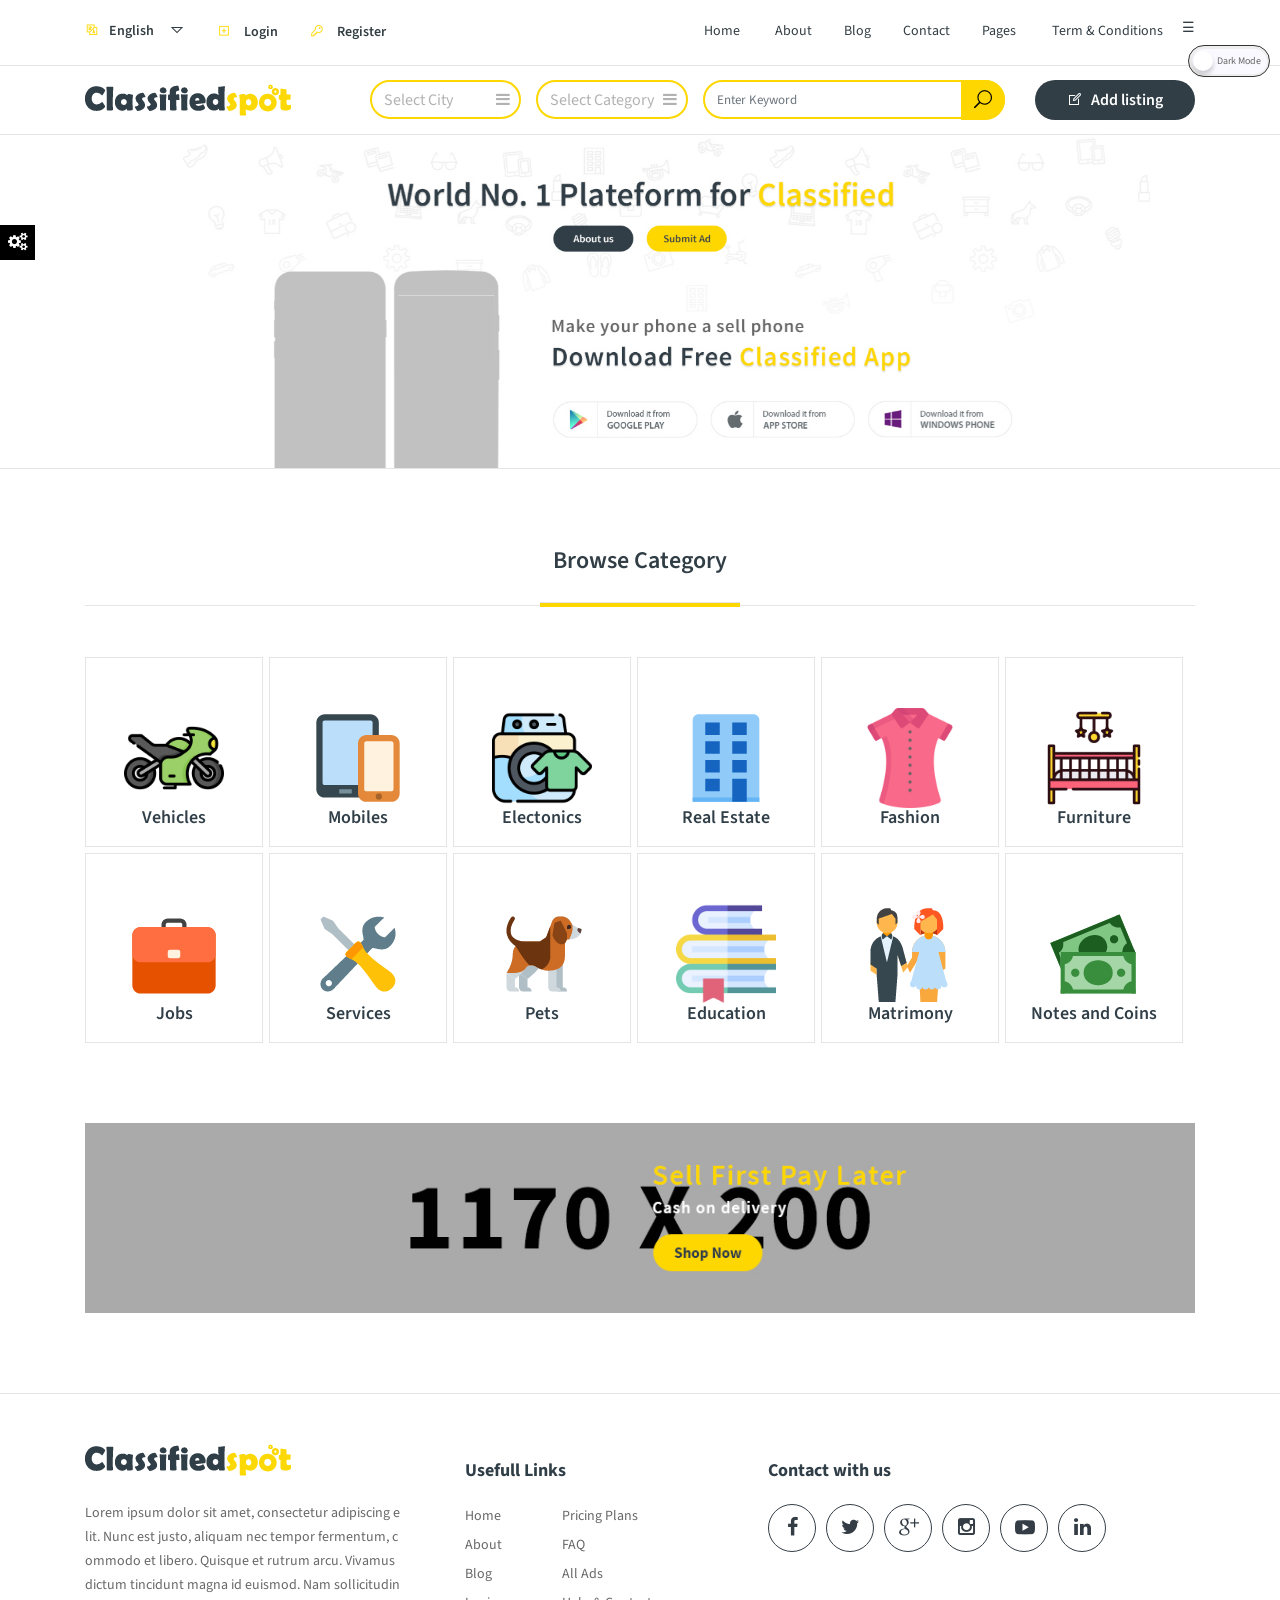
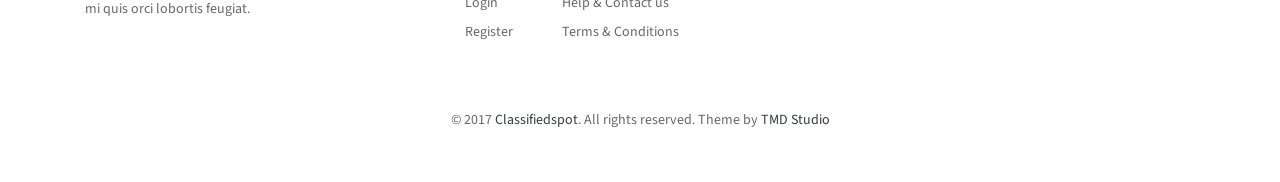
<file: Classified_Spot_Html_Template_v3/index.html>
<!DOCTYPE html>
<html lang="en" dir="ltr">
<head>
<meta charset="utf-8"/>
<meta name="viewport" content="width=device-width, initial-scale=1">
<meta http-equiv="X-UA-Compatible" content="IE=edge">
<title>Home</title>
<!-- Bootstrap stylesheet -->
<link href="bootstrap4/css/bootstrap.min.css" rel="stylesheet">
<!-- font -->
<link href="https://fonts.googleapis.com/css?family=Source+Sans+Pro:300,400,600,700,900" rel="stylesheet"> 
<!-- stylesheet -->
<link href="css/style.css" rel="stylesheet" type="text/css"/>
<link href="css/style_orange.css" title="style_orange" rel="alternate stylesheet" type="text/css"/>
<link href="css/style_blue.css" title="style_blue" rel="alternate stylesheet" type="text/css"/>
<link href="css/responsive.css" rel="stylesheet" type="text/css"/>
<link href="css/ele-style.css" rel="stylesheet" type="text/css"/>
<!-- font-awesome -->
<link href="font-awesome/css/font-awesome.min.css" rel="stylesheet" type="text/css" />
<!-- line-awesome -->
<link href="line-awesome/css/line-awesome.min.css" rel="stylesheet" type="text/css" />
<!-- crousel css -->
<link href="js/owl-carousel/owl.carousel.min.css" rel="stylesheet" type="text/css" />
<!--bootstrap select-->
<link href="js/dist/css/bootstrap-select.css" rel="stylesheet" type="text/css" />

</head>
<body>
<!--top start here -->
<div class="top">
	<div class="container">
		<div class="row">
			<div class="col-sm-5 col-xs-12">
				<ul class="list-inline icon">
					<li>
						<!--language code start here-->
						<form  method="post" enctype="multipart/form-data" id="language">
							<div class="btn-group">
								<button class="btn btn-link dropdown-toggle" data-toggle="dropdown">
									<span class="text"><i class="la la-language"></i>English</span> <i class="la la-caret-down"></i>
								</button>
								<ul class="dropdown-menu dropdown-menu-right">
									<li><a href="javascript:;"><img src="images/flag.jpg" alt="english" title="english" /> English</a></li>
								</ul>
							</div>
						</form>
						<!--language code end here-->
					</li>
					<li><a href="login.html"><i class="la la-plus-square"></i> <span>Login</span></a></li>
					<li><a href="register.html"><i class="la la-key"></i> <span>Register</span></a></li>
				</ul>
			</div>
			<div class="col-md-7 col-sm-7 col-xs-12">
				<div class="topnav responsive" id="myTopnav">
					<ul class="list-inline">
						<li class="dropdown"><a class="dropdown-toggle" data-toggle="dropdown" href="#">Home</a>
							<div class="dropdown-menu">
								<div class="dropdown-inner">
									<ul class="list-unstyled">
										<li><a href="index.html">Homepage</a></li>
									</ul>
								</div>
							</div>
						</li>
						<li><a href="aboutus.html">About</a></li>
						<li class="dropdown" ><a data-toggle="dropdown" href="#">Blog</a>
							<div class="dropdown-menu">
								<div class="dropdown-inner">
									<ul class="list-unstyled">
										<li><a href="blog.html">Our Blog</a></li>
										<li><a href="blogdetail.html">Blog Detail</a></li>
									</ul>
								</div>
							</div>
						</li>
						<li><a href="contactus.html">Contact</a></li>
						<li class="dropdown"><a class="dropdown-toggle" data-toggle="dropdown" href="#">Pages</a>
							<div class="dropdown-menu">
								<div class="dropdown-inner">
									<ul class="list-unstyled">
										<li><a href="faq.html">FAQ</a></li>
										<li><a href="dashboard.html">Dashboard</a></li>
										<li><a href="price_plan.html">Pricing Plans</a></li>
										<li><a href="all_ads.html"> All Ads</a></li>
										<li><a href="ads_single_view.html">Ads Single View</a></li>
									</ul>
								</div>
							</div>
						</li>
						<li><a href="terms_and_conditions.html">Term & Conditions</a></li>
						<li><a href="javascript:void(0);" class="icons" onclick="myFunction()">&#9776;</a></li>
					</ul>
				</div>
			</div>
		</div>
	</div>
</div>
<!--top end here -->

<!-- header start here-->
<header>
	<div class="container">
		<div class="row">
			<div class="col-md-3 col-sm-3 col-xs-12">
				<div id="logo">
					<a href="index.html"><img class="img-fluid logochange" src="images/logo.png" alt="logo" title="logo" /></a>
				</div>
			</div>
				
			<div class="col-md-7 col-sm-7 col-xs-12">
				<form class="form-horizontal category" method="post">
					<div class="row">
						<div class="col-sm-3 paddright">
							<div class="form-group">
								<select class="selectpicker form-control bs-select-hidden" name="location">
									<option value="1">Select City</option>
									<option value="0">Ludhiana</option>
									<option value="0">Jalandhar</option>
									<option value="0">Moga</option>
									<option value="0">Ambala</option>
									<option value="0">Amritsar</option>
									<option value="0">Delhi</option>
								</select>
							</div>
						</div>
						<div class="col-sm-3 paddright">
							<div class="form-group">
								<select class="selectpicker form-control bs-select-hidden" name="location">
									<option value="1">Select Category</option>
									<option value="0">Vehicle</option>
									<option value="0">Mobiles</option>
									<option value="0">Electonics</option>
									<option value="0">Real Estate</option>
									<option value="0">Fashion</option>
									<option value="0">Furniture</option>
									<option value="0">Jobs</option>
									<option value="0">Services</option>
									<option value="0">Pets</option>
									<option value="0">Education</option>
									<option value="0">Matrimony</option>
									<option value="0">Note and Coins</option>
								</select>
							</div>
						</div>
						<div class="col-sm-6 search">
							<div class="form-group">
								<input name="s" value="" class="form-control" placeholder="Enter Keyword" type="text">
								<button type="submit" value="submit" class="btn"><i class="icon_search" aria-hidden="true"></i></button>
							</div>
						</div>
                    </div>
				</form>
			</div>
			<div class="col-md-2 col-sm-2 col-xs-12 center">
				<button class="btn-primary btn-block" type="button" onclick="location.href='add_listing.html'"> <i class="la la-edit"></i>Add listing</button>
			</div>
		</div>
	</div>
</header>
<!-- header end here -->

<!-- slider start here -->
<div class="slideshow owl-carousel">
	<div class="item">
		<img src="images/banner.jpg" alt="banner" title="banner" class="img-fluid sliderchange"/>
	</div>
	<div class="item">
		<img src="images/banner.jpg" alt="banner" title="banner" class="img-fluid sliderchange"/>
	</div>
	<div class="item">
		<img src="images/banner.jpg" alt="banner" title="banner" class="img-fluid sliderchange"/>
	</div>
</div>
<!-- slider end here -->

<!-- browse start here -->
<div class="browse">
	<div class="container">
		<div class="row">
			<div class="col-sm-12">
				<h2>Browse Category</h2>
				<hr/>
				<ul class="list-inline">
					<li><a href="vehicle_category.html"><img src="images/icon1.png" alt="icon" title="icon" class="img-fluid" /><p>Vehicles</p></a></li>
					<li><a href="mobile_category.html"><img src="images/icon2.png" alt="icon" title="icon" class="img-fluid" /><p>Mobiles</p></a></li>
					<li><a href="electonics_category.html"><img src="images/icon3.png" alt="icon" title="icon" class="img-fluid" /><p>Electonics</p></a></li>
					<li><a href="real_estate_category.html"><img src="images/icon4.png" alt="icon" title="icon" class="img-fluid" /><p>Real Estate</p></a></li>
					<li><a href="fashion_category.html"><img src="images/icon5.png" alt="icon" title="icon" class="img-fluid" /><p>Fashion</p></a></li>
					<li><a href="furniture_category.html"><img src="images/icon6.png" alt="icon" title="icon" class="img-fluid" /><p>Furniture</p></a></li>
					<li><a href="jobs_category.html"><img src="images/icon7.png" alt="icon" title="icon" class="img-fluid" /><p>Jobs</p></a></li>
					<li><a href="services_category.html"><img src="images/icon8.png" alt="icon" title="icon" class="img-fluid" /><p>Services</p></a></li>
					<li><a href="pets_category.html"><img src="images/icon9.png" alt="icon" title="icon" class="img-fluid" /><p>Pets</p></a></li>
					<li><a href="education_category.html"><img src="images/icon10.png" alt="icon" title="icon" class="img-fluid" /><p>Education</p></a></li>
					<li><a href="matrimony_category.html"><img src="images/icon11.png" alt="icon" title="icon" class="img-fluid" /><p>Matrimony</p></a></li>
					<li><a href="note_coins_category.html"><img src="images/icon12.png" alt="icon" title="icon" class="img-fluid" /><p>Notes and Coins</p></a></li>
				</ul>
			</div>
		</div>
	</div>
</div>	
<!-- browse end here -->


<!-- banner start here -->
<div class="banner">
	<div class="container">
		<div class="row">
			<div class="col-sm-12">
				<img src="images/ads.jpg" class="img-fluid bannerchange" alt="image" title="title"  />
			</div>
		</div>
	</div>
</div>	
<!-- banner end here -->

<!-- footer start here -->
<footer>
    <div class="container">
        <div class="row">
            <div class="col-md-4 col-sm-4 col-xs-12 matter">
                <img src="images/logo.png" class="img-fluid logochange" alt="logo" title="logo" />
                <p>Lorem ipsum dolor sit amet, consectetur adipiscing elit. Nunc est justo, aliquam nec tempor fermentum, commodo et libero. Quisque et rutrum arcu. Vivamus dictum tincidunt magna id euismod. Nam sollicitudin mi quis orci lobortis feugiat.</p>
				
            </div>
            <div class="col-md-3 col-sm-3 col-xs-12 info">
                <h5>Usefull Links</h5>
				<ul class="list-inline links">
                    <li><a href="index.html">Home</a></li>
					<li><a href="price_plan.html">Pricing Plans</a></li>
                    <li><a href="aboutus.html">About</a></li>
					<li><a href="faq.html">FAQ</a></li>
                    <li><a href="blog.html">Blog</a></li>
					<li><a href="all_ads.html">All Ads</a></li>
                    <li><a href="login.html">Login</a></li>
					<li><a href="contactus.html">Help & Contact us</a></li>
                    <li><a href="register.html">Register</a></li>
                    <li><a href="terms_and_conditions.html">Terms & Conditions</a></li>
                </ul>
            </div>
            <div class="col-md-4 col-sm-4 col-xs-12">
                <h5>Contact with us</h5>
				<ul class="list-inline social">
                    <li><a href="https://www.facebook.com/" target="_blank"><i class="fa fa-facebook"></i></a></li>
                    <li><a href="https://twitter.com/" target="_blank"><i class="fa fa-twitter" aria-hidden="true"></i></a></li>
                    <li><a href="https://plus.google.com/" target="_blank"><i class="social_googleplus" aria-hidden="true"></i></a></li>
                    <li><a href="https://www.instagram.com/" target="_blank"><i class="fa fa-instagram" aria-hidden="true"></i></a></li>
					<li><a href="https://www.youtube.com/" target="_blank"><i class="social_youtube"></i></a></li>
                    <li><a href="https://in.linkedin.com/" target="_blank"><i class="fa fa-linkedin" aria-hidden="true"></i></a></li>
                </ul>
            </div>
        </div>
    </div>
	<div class="powered">
		<div class="container">
			<div class="row">
				<div class="col-sm-12 col-xs-12 text-center">
					<p>© 2017 <span>Classifiedspot</span>. All rights reserved. Theme by <span>TMD Studio</span></p>
				</div>
			</div>
		</div>
	</div>
</footer>
<!-- footer end here -->
		
<!-- jquery -->
<script src="js/jquery-3.2.1.min.js" type="text/javascript"></script>
<!-- bootstrap js -->
<script src="js/popper.min.js" type="text/javascript"></script>
<script src="bootstrap4/js/bootstrap.min.js" type="text/javascript"></script>
<!--bootstrap select-->
<script src="js/dist/js/bootstrap-select.js"></script>
<!-- owlcarousel js -->
<script src="js/holder.min.js" type="text/javascript"></script>
<script src="js/owl-carousel/owl.carousel.min.js" type="text/javascript"></script>
<!--internal js-->
<script src="js/owlinternal.js"></script>
<script src="js/internal.js"></script>
<script src="js/switcher.js"></script>
<!-- Global site tag (gtag.js) - Google Analytics -->
<script async src="https://www.googletagmanager.com/gtag/js?id=UA-115890069-6"></script>
<script>
  window.dataLayer = window.dataLayer || [];
  function gtag(){dataLayer.push(arguments);}
  gtag('js', new Date());

  gtag('config', 'UA-115890069-6');
</script>

</body>
</html>
</file>
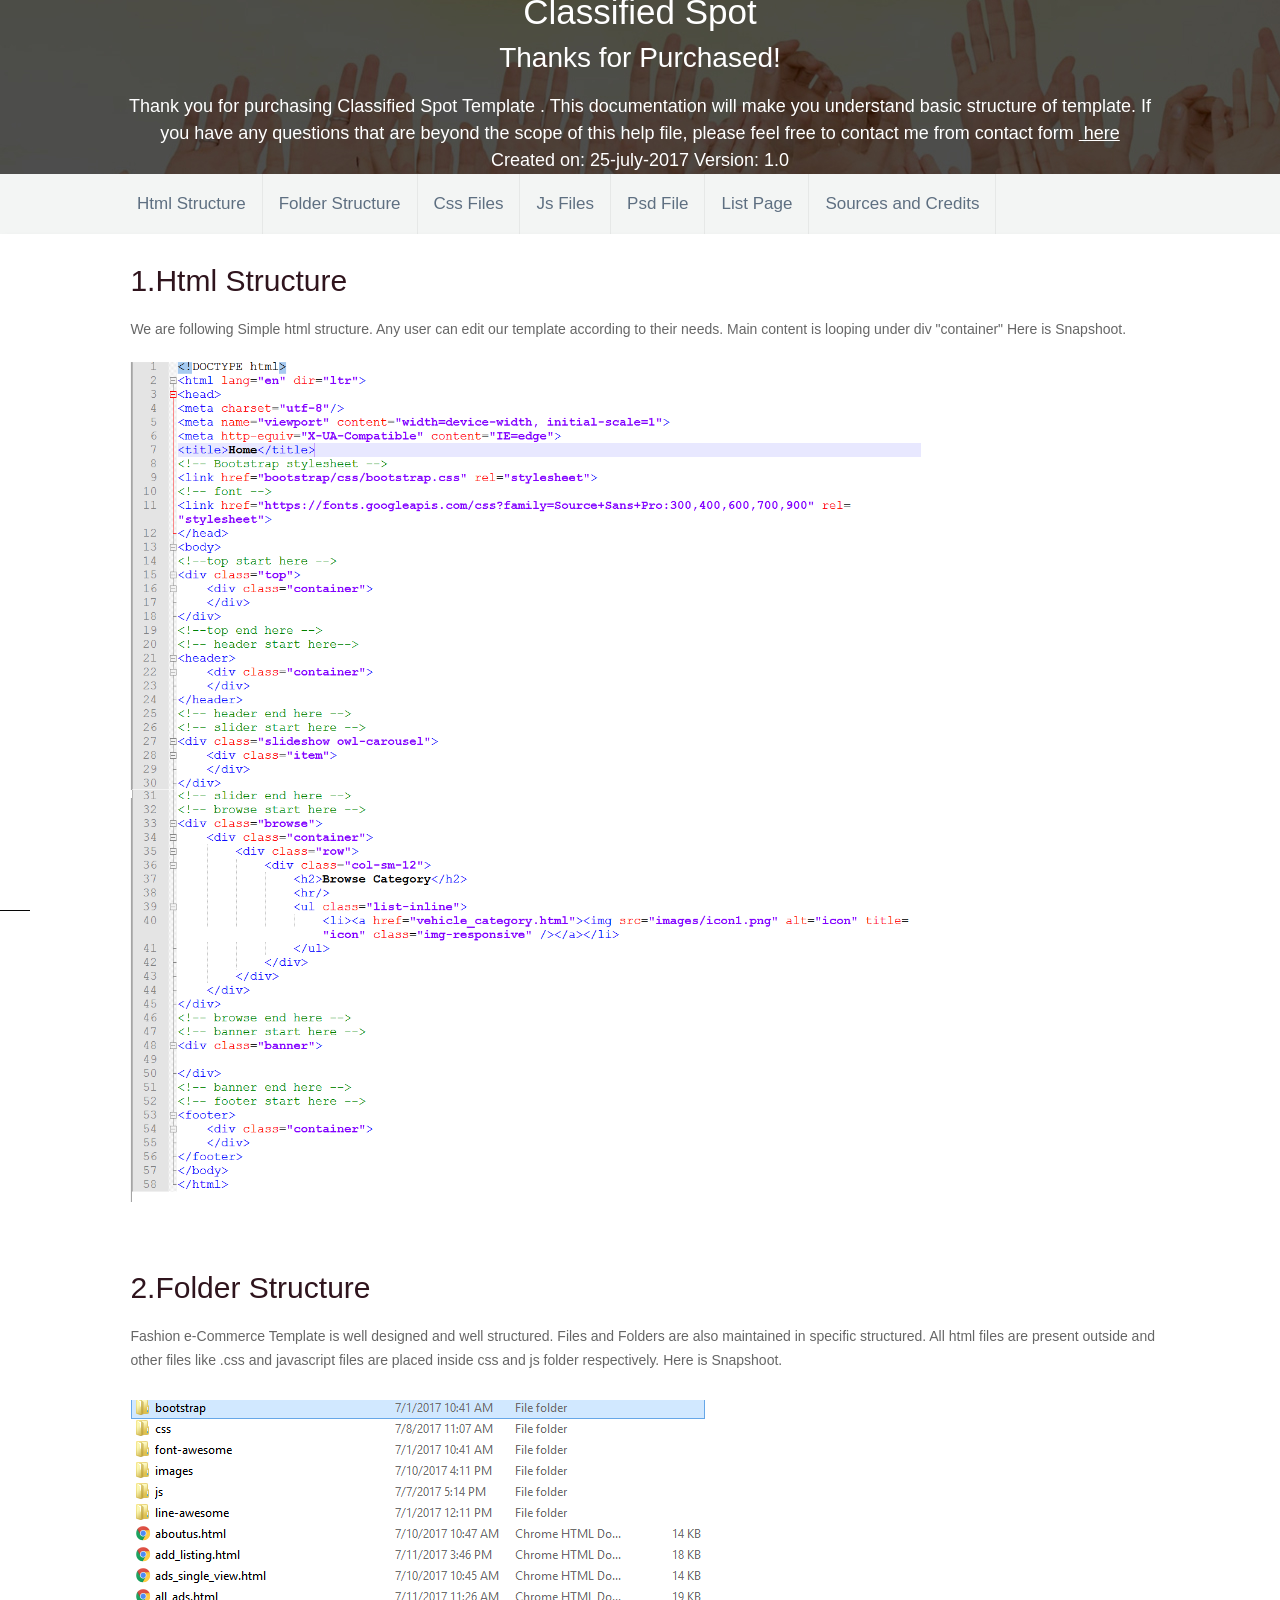
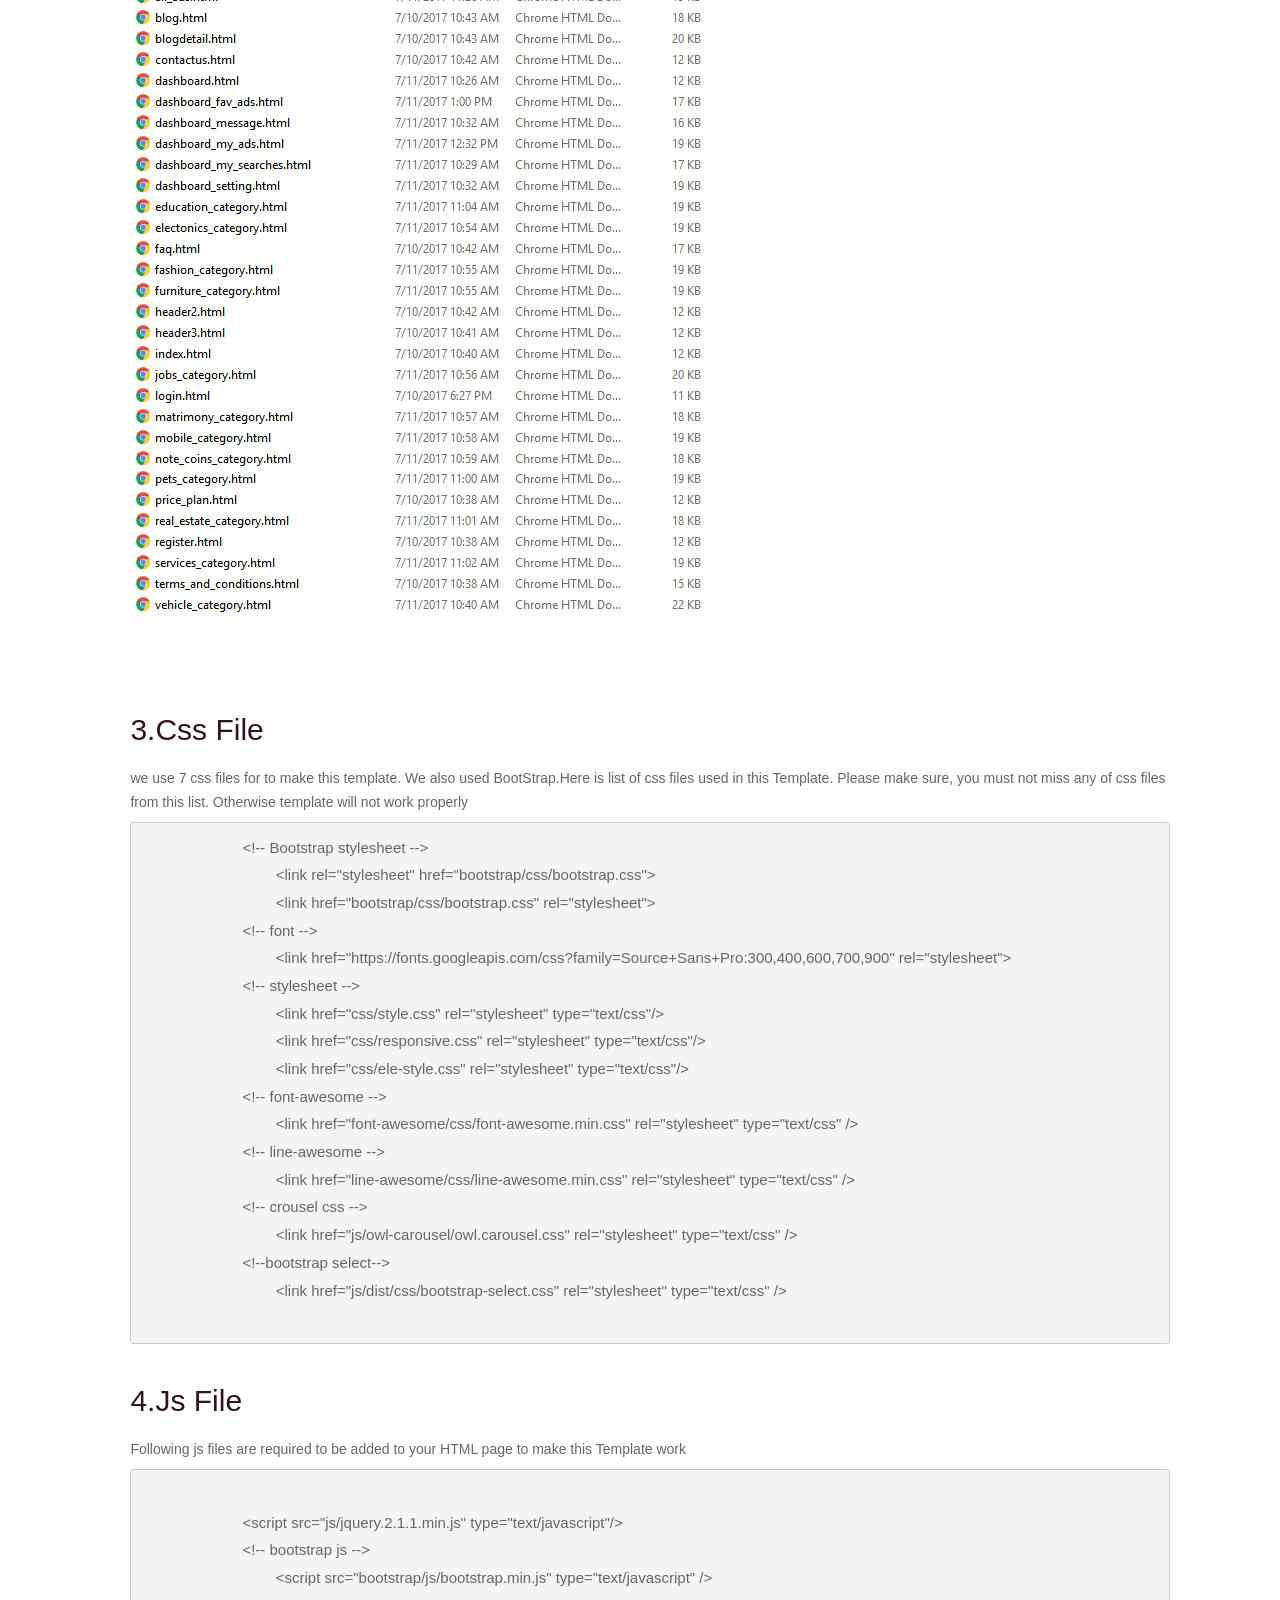
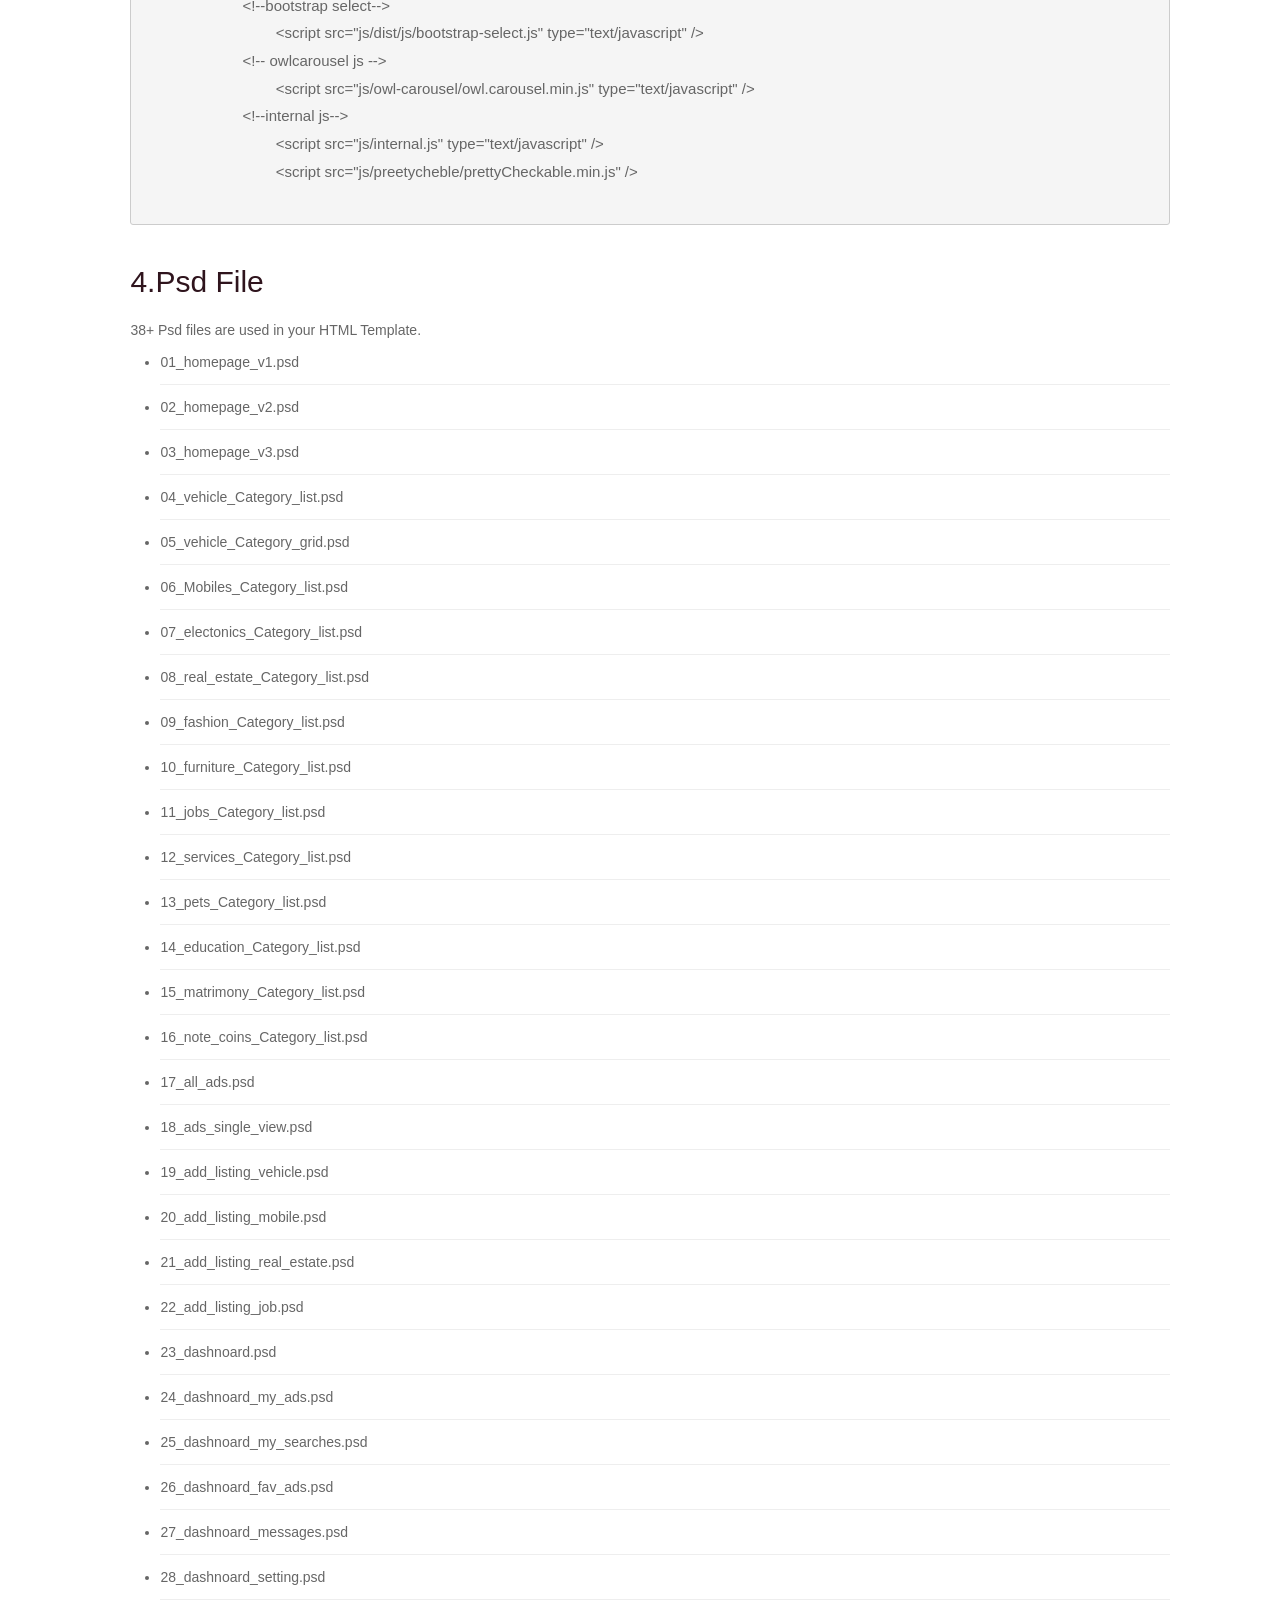
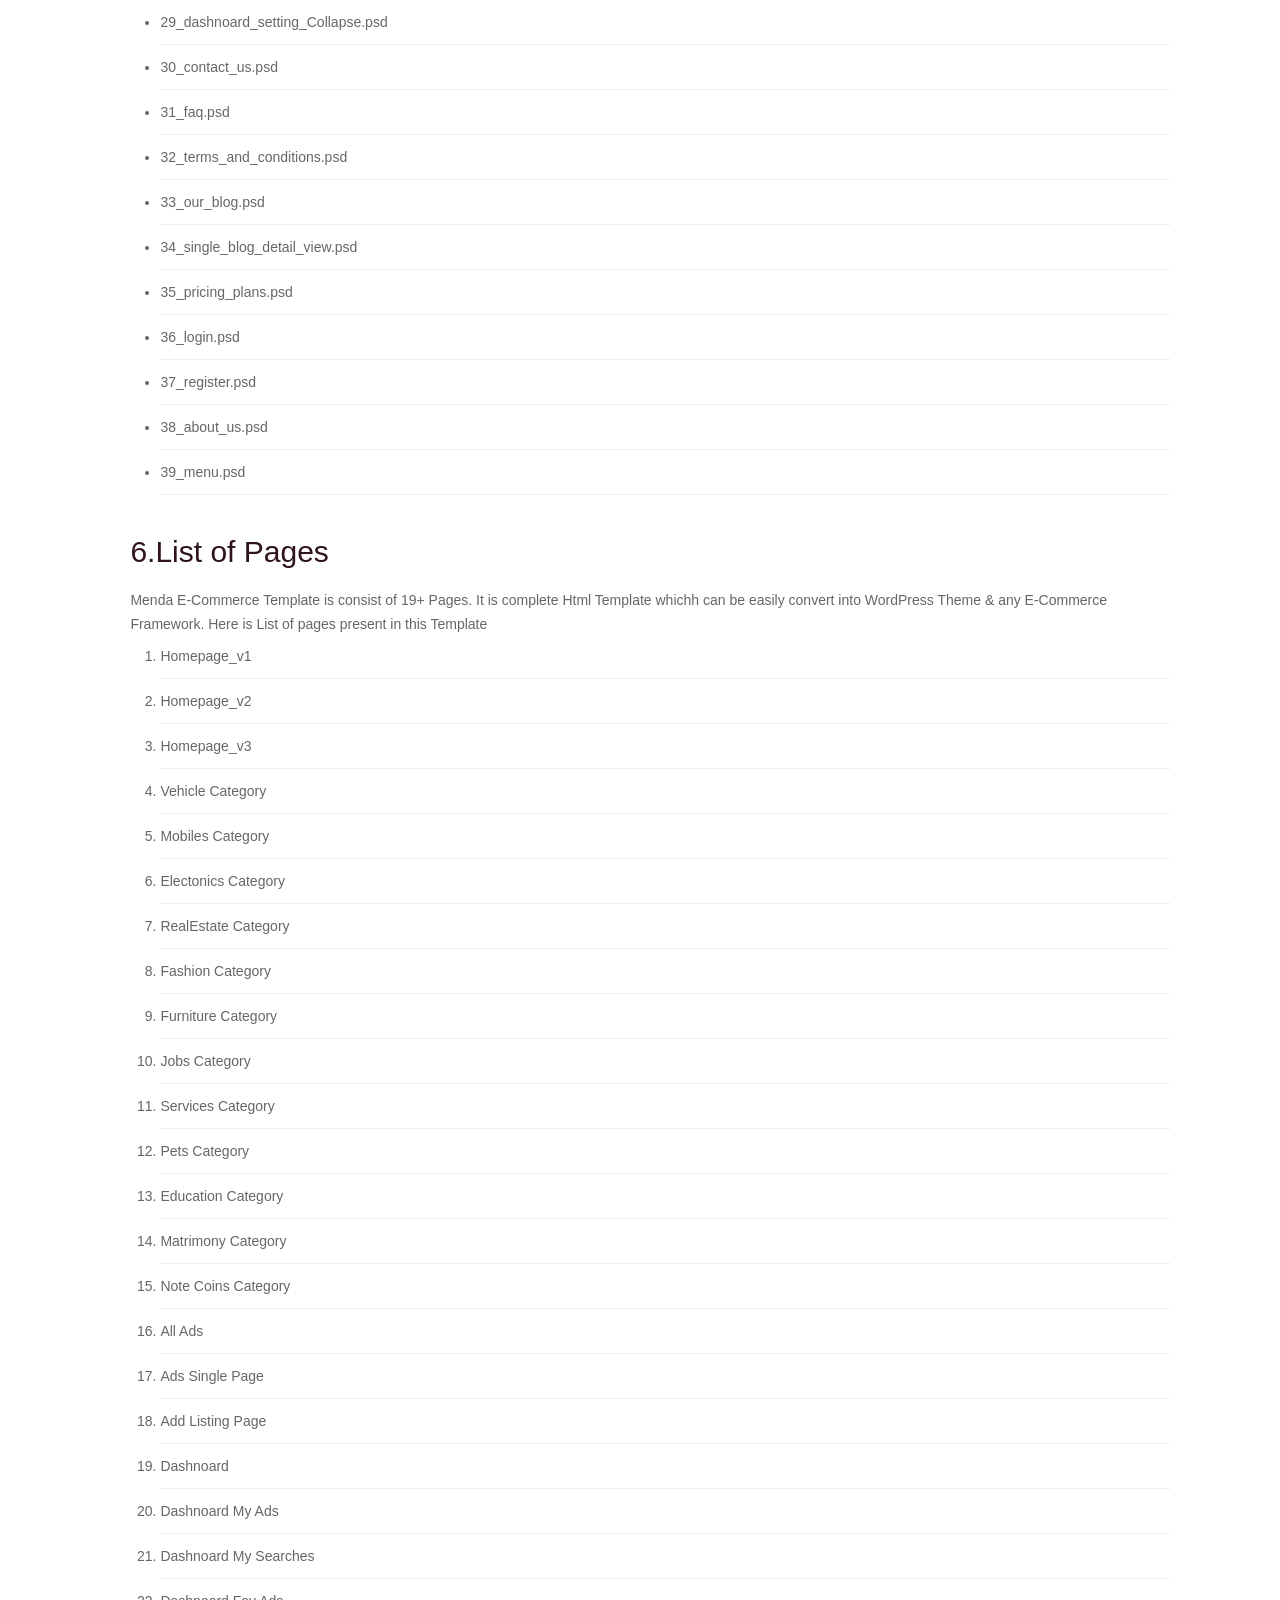
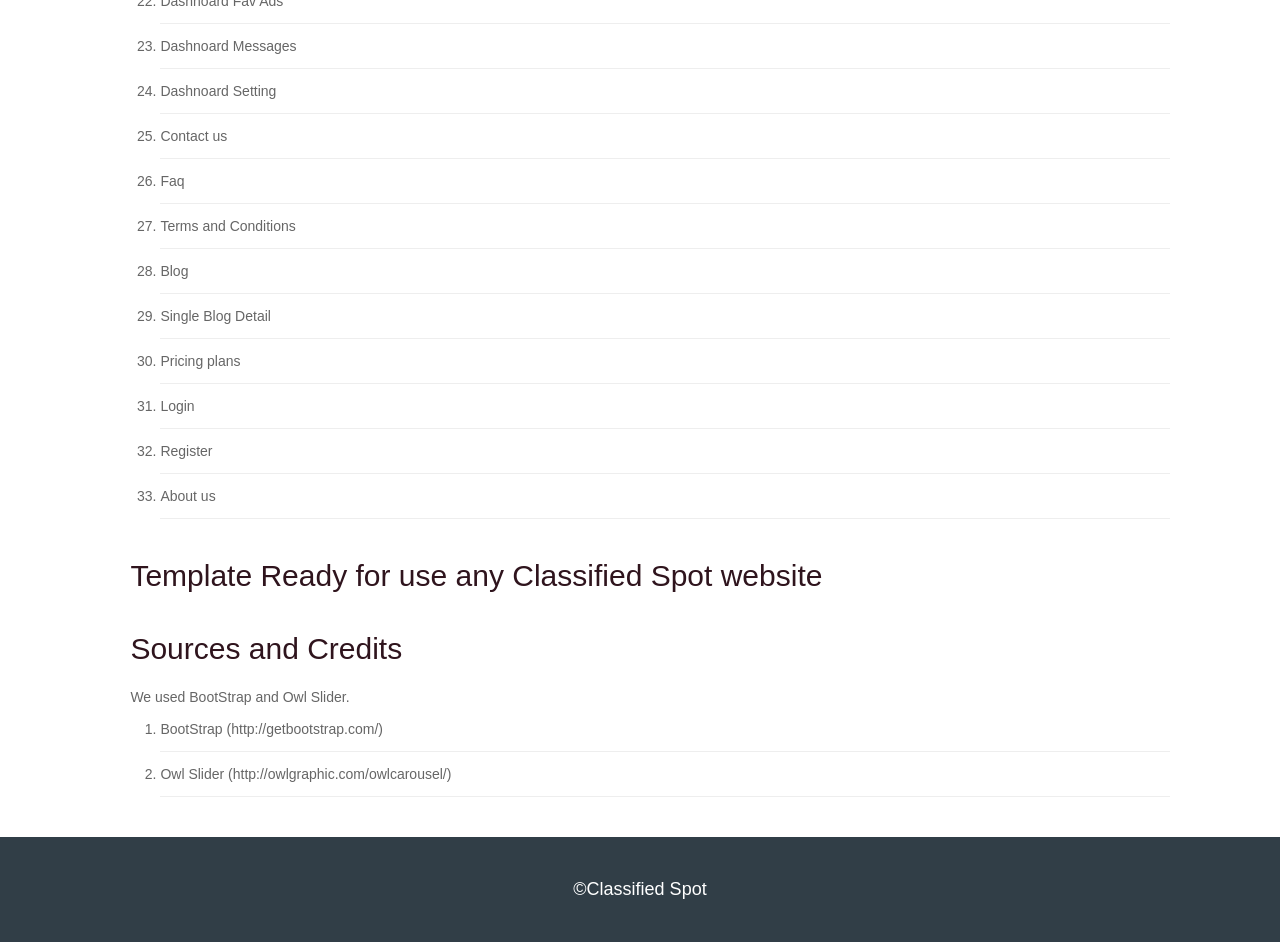
<file: documentation/index.html>
<!DOCTYPE html>
<html><head><meta http-equiv="Content-Type" content="text/html; charset=UTF-8">
	<meta charset="UTF-8">
	<title>Classified Spot</title>
		<meta name="Description" content="">
	<meta name="Keywords" content="">
	<meta name="generator" content="">

	<link rel="stylesheet" href="css/style.css">
	<link rel="stylesheet" href="css/grid.css">
		<script src="js/jquery-1.11.0.min.js"></script>
	
	<script src="js/mfn.menu.js"></script>
	<script src="js/scripts.js"></script>
</head>
<body class="sticky-header">	
		
	<!-- #Header -->
	<header id="Header">
			
	    <div id="Top_bar">
	        <div class="container">
	            <div class="column one">
					<a id="logo" href="#">Classified Spot </a>
						
	            </div>
	        </div>
	    </div>
		
	    <div id="Slogan">
	        <div class="container">
	            <div class="column one">
	                <h2>Thanks for Purchased!</h2>
				<p>	Thank you for purchasing Classified Spot  Template . This documentation will make you understand basic structure of template. If you have any questions that are beyond the scope of this help file, please feel free to contact me from contact form <a href="https://themeforest.net/user/tmdstudio" style="color:#fff"><u> here </u></a></p>
				<p>Created on: 25-july-2017 Version: 1.0 </p>
	            </div>
	        </div>
	    </div>

	</header>
	
	
	
    <div id="Categories">
        <div class="container">
            <div class="column one">
			<ul class="categories_menu">
				<li class="item_16"><a href="#intro">Html  Structure</a></li>
				<li class="item_13"><a href="#folder_structure"> Folder Structure</a></li>
				<li class="item_13"><a href="#css_file"> Css Files</a></li>
				<li class="item_13"><a href="#js_file"> Js Files</a></li>
				<li class="item_13"><a href="#psd_file"> Psd File</a></li>
				<!--<li class="item_13"><a href="#features"> Features</a></li> -->
				<li class="item_13"><a href="#list_page"> List Page</a></li>
				<li class="item_13"><a href="#src_credit"> Sources and Credits</a></li>
			</ul>
            </div>
        </div>
    </div>
		
	<!-- #Content -->
	<div id="Content">		
		
 <div class="container">
	<div class="column one" id="intro">	
			<!-- Started doc from here -->
			<h2> 1.Html  Structure</h2>
			<P> 
			We are following Simple html structure. Any user can edit our template according to their needs.  Main content is looping under div "container" Here is Snapshoot. <br class="clear"/>
			<img  src="images/1-html-structure.png" class="magrg-top" alt="" border="0" width="900"> 
			</p>
    </div>
	
	<div class="column one" id="folder_structure">	
			<!-- Started doc from here -->
				<h2> 2.Folder Structure</h2>
			<P> 
		Fashion e-Commerce Template is well designed and well structured. Files and Folders are also maintained in specific structured.  All html files are present outside and other files like .css  and javascript files are placed inside css and js folder respectively. Here is Snapshoot. </p>
			<img  src="images/folderstructure.png" class="magrg-top align-left" alt="" border="0"> 
			
    </div>
	<div class="column one" id="css_file">	
			<!-- Started doc from here -->
				<h2> 3.Css File</h2>
			<P> 
		 we use 7 css files for to make this template. We also used BootStrap.Here is list of css files used in this Template. Please make sure, you must not miss any of css files from this list. Otherwise  template will not work properly</p>
		 
		 <pre>
			&lt;!-- Bootstrap stylesheet --&gt;
				&lt;link rel="stylesheet" href="bootstrap/css/bootstrap.css"&gt;
				&lt;link href="bootstrap/css/bootstrap.css" rel="stylesheet"&gt;
			&lt;!-- font --&gt;
				&lt;link href="https://fonts.googleapis.com/css?family=Source+Sans+Pro:300,400,600,700,900" rel="stylesheet"&gt; 
			&lt;!-- stylesheet --&gt;
				&lt;link href="css/style.css" rel="stylesheet" type="text/css"/&gt;
				&lt;link href="css/responsive.css" rel="stylesheet" type="text/css"/&gt;
				&lt;link href="css/ele-style.css" rel="stylesheet" type="text/css"/&gt;
			&lt;!-- font-awesome --&gt;
				&lt;link href="font-awesome/css/font-awesome.min.css" rel="stylesheet" type="text/css" /&gt;
			&lt;!-- line-awesome --&gt;
				&lt;link href="line-awesome/css/line-awesome.min.css" rel="stylesheet" type="text/css" /&gt;
			&lt;!-- crousel css --&gt;
				&lt;link href="js/owl-carousel/owl.carousel.css" rel="stylesheet" type="text/css" /&gt;
			&lt;!--bootstrap select--&gt;
				&lt;link href="js/dist/css/bootstrap-select.css" rel="stylesheet" type="text/css" /&gt;		
		 </pre>
			
    </div>
	
		<div class="column one" id="js_file">	
			 <h2> 4.Js File</h2>
			<P> 
		Following js files are required to be added to your HTML page to make this Template work</p>
		 <pre>
			<!-- jquery -->
			&lt;script src="js/jquery.2.1.1.min.js" type="text/javascript"/&gt;
			&lt;!-- bootstrap js --&gt;
				&lt;script src="bootstrap/js/bootstrap.min.js" type="text/javascript" /&gt;
			&lt;!--bootstrap select--&gt;
				&lt;script src="js/dist/js/bootstrap-select.js" type="text/javascript" /&gt;
			&lt;!-- owlcarousel js --&gt;
				&lt;script src="js/owl-carousel/owl.carousel.min.js" type="text/javascript" /&gt;
			&lt;!--internal js--&gt;
				&lt;script src="js/internal.js" type="text/javascript" /&gt;
				&lt;script src="js/preetycheble/prettyCheckable.min.js" /&gt;
       </pre>
    </div>
			<div class="column one" id="psd_file">	
			 <h2> 4.Psd File</h2>
			<P> 
		38+ Psd files are used in your HTML Template.</p>
		<ul>
		<li>
		01_homepage_v1.psd
		</li>
			<li>
			02_homepage_v2.psd
			</li>
			<li>
			03_homepage_v3.psd
			</li>
			<li>
			04_vehicle_Category_list.psd
			</li>	
			<li>
			05_vehicle_Category_grid.psd
			</li>
			<li>
		   06_Mobiles_Category_list.psd
			</li>
			<li>
			07_electonics_Category_list.psd
			</li>
			<li>
			08_real_estate_Category_list.psd
			</li>
			<li>
		   09_fashion_Category_list.psd
			</li>
			<li>
			10_furniture_Category_list.psd
			</li>
			<li>
			11_jobs_Category_list.psd
			</li>
			<li>
		12_services_Category_list.psd
			</li>
			<li>
			13_pets_Category_list.psd
			</li>
			<li>
		14_education_Category_list.psd
			</li>
			<li>
		15_matrimony_Category_list.psd
			</li>
			<li>
		16_note_coins_Category_list.psd
			</li>	
			<li>
		17_all_ads.psd
			</li>	
			<li>
		18_ads_single_view.psd
			</li>	
			<li>
		19_add_listing_vehicle.psd
			</li>	
			<li>
		20_add_listing_mobile.psd
			</li>	
			<li>
		21_add_listing_real_estate.psd
			</li>	
			<li>
		22_add_listing_job.psd
			</li>	
			<li>
			23_dashnoard.psd
			</li>
			<li>
			24_dashnoard_my_ads.psd
			</li>
			<li>
			25_dashnoard_my_searches.psd
			</li>
			<li>
			26_dashnoard_fav_ads.psd
			</li>
			<li>
			27_dashnoard_messages.psd
			</li>
			<li>
			28_dashnoard_setting.psd
			</li>
			<li>
			29_dashnoard_setting_Collapse.psd
			</li>
			<li>
			30_contact_us.psd
			</li>
			<li>
			31_faq.psd
			</li><li>
			32_terms_and_conditions.psd
			</li><li>
			33_our_blog.psd
			</li><li>
			34_single_blog_detail_view.psd
			</li><li>
			35_pricing_plans.psd
			</li><li>
			36_login.psd
			</li>
			<li>
			37_register.psd
			</li>
			<li>
			38_about_us.psd
			</li>
			<li>
			39_menu.psd
			</li>
	
		</ul>
	</div>

	<div class="column one" id="list_page">	
	 <h2>6.List of Pages </h2>
	    <p>
		 Menda E-Commerce Template is consist of 19+ Pages. It is complete Html Template whichh can be easily convert into WordPress Theme & any  E-Commerce Framework. Here is List of pages present in this Template
		</p>
		  <ol>
			<li>
			Homepage_v1 
			</li>
			<li>
			Homepage_v2 
			</li>
			<li>
			Homepage_v3 
			</li>
			<li>
			Vehicle Category 
			</li>	
			<li>
			Mobiles Category 
			</li>
			<li>
			Electonics Category 
			</li>
			<li>
			RealEstate Category 
			</li>
			<li>
			Fashion Category 
			</li>
			<li>
			Furniture Category 
			</li>
			<li>
			Jobs Category 
			</li>
			<li>
			Services Category 
			</li>
			<li>
			Pets Category 
			</li>
			<li>
			Education Category 
			</li>
			<li>
			Matrimony Category 
			</li>
			<li>
			Note Coins Category 
			</li>	
			<li>
			All Ads 
			</li>	
			<li>
			Ads Single Page 
			</li>	
			<li>
			Add Listing Page 
			</li>	
			<li>
			Dashnoard 
			</li>
			<li>
			Dashnoard My Ads 
			</li>
			<li>
			Dashnoard My Searches 
			</li>
			<li>
			Dashnoard Fav Ads 
			</li>
			<li>
			Dashnoard Messages 
			</li>
			<li>
			Dashnoard Setting 
			</li>
			
			<li>
			Contact us 
			</li>
			<li>
			Faq 
			</li><li>
			Terms and Conditions 
			</li><li>
			Blog 
			</li><li>
			Single Blog Detail  
			</li><li>
			Pricing plans 
			</li><li>
			Login 
			</li>
			<li>
			Register 
			</li>
			<li>
			About us
			</li>
		
		</ol>
	</div>
	<div class="column one" id="ready">	
	   <h2> Template Ready  for use any  Classified Spot  website</h2>
	   
	   
	</div>
	
	<div class="column one" id="src_credit">	
	   <h2> Sources and Credits</h2>
	   
	   <p>  
	     We used BootStrap and Owl Slider.
		 <ol>
		<li>BootStrap (http://getbootstrap.com/) </li>
		<li> Owl Slider (http://owlgraphic.com/owlcarousel/) </li>
	    </ol>
	   </p>
	   
	</div>
	

	

</div>
	<footer id="footer">
	    <div class="container">
			<div class="wrapper">
				<a class="mfn" href="#" target="_blank" rel="nofollow">&copy;Classified Spot </a>
			</div>	
		</div> 
	</footer>
</div>
</div>

</body>
</html>
</file>
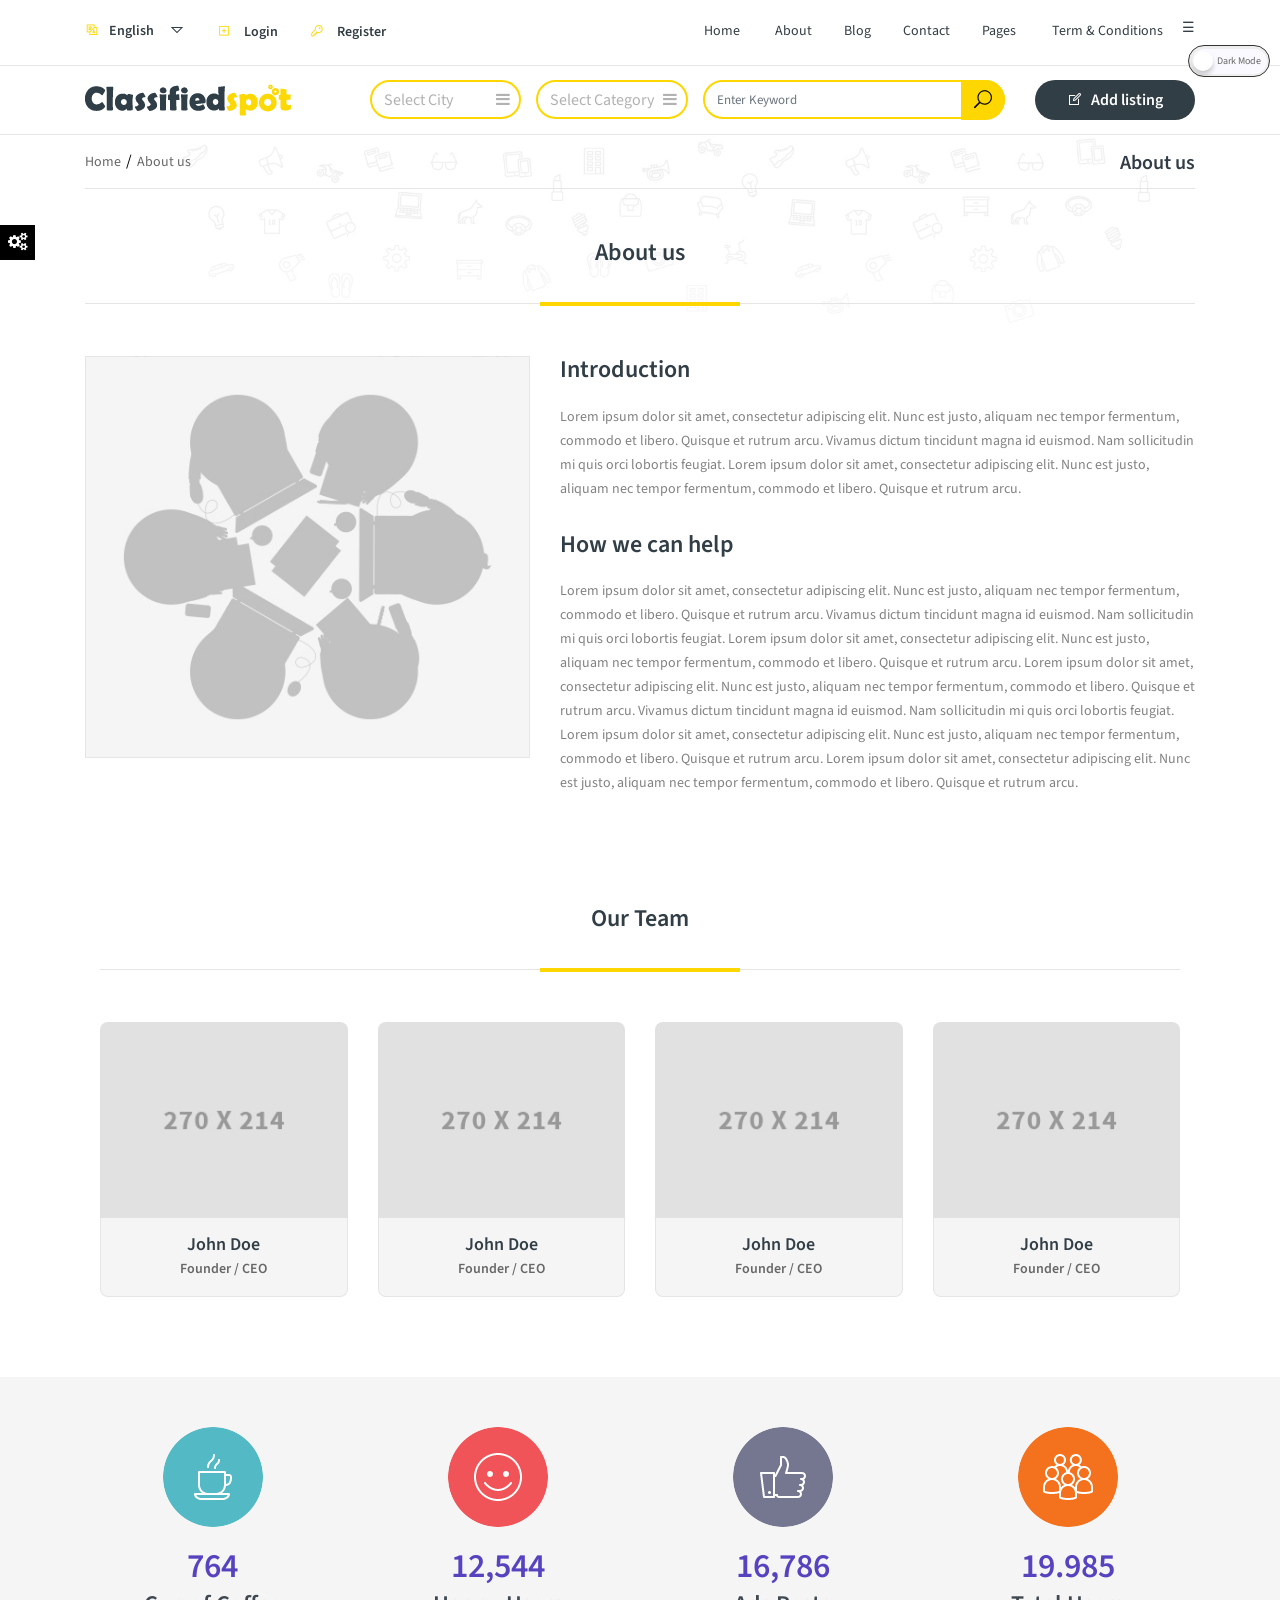
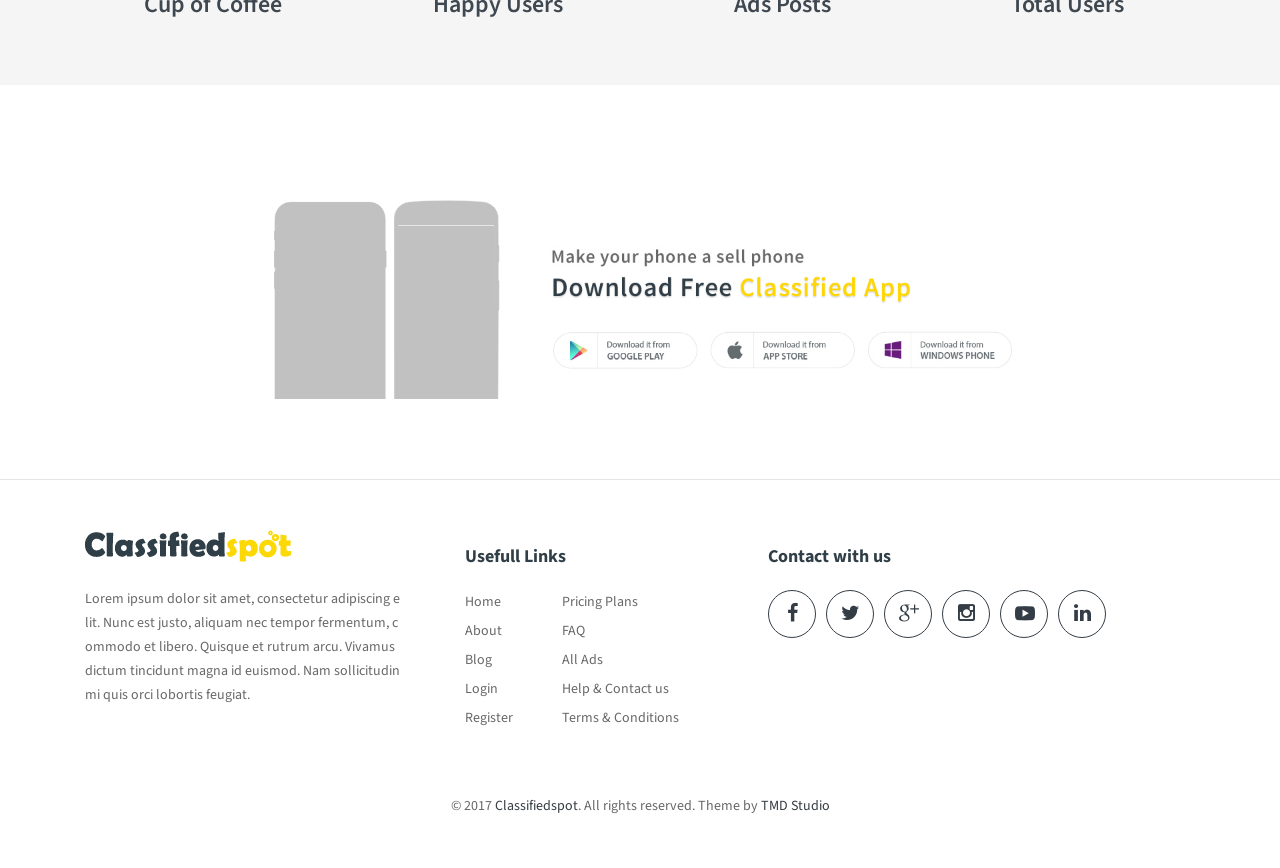
<file: Classified_Spot_Html_Template_v3/aboutus.html>
<!DOCTYPE html>
<html lang="en" dir="ltr">
<head>
<meta charset="utf-8"/>
<meta name="viewport" content="width=device-width, initial-scale=1">
<meta http-equiv="X-UA-Compatible" content="IE=edge">
<title>About us</title>
<!-- Bootstrap stylesheet -->
<link href="bootstrap4/css/bootstrap.min.css" rel="stylesheet">
<!-- font -->
<link href="https://fonts.googleapis.com/css?family=Source+Sans+Pro:300,400,600,700,900" rel="stylesheet"> 
<!-- stylesheet -->
<link href="css/style.css" rel="stylesheet" type="text/css"/>
<link href="css/style_orange.css" title="style_orange" rel="alternate stylesheet" type="text/css"/>
<link href="css/style_blue.css" title="style_blue" rel="alternate stylesheet" type="text/css"/>
<link href="css/responsive.css" rel="stylesheet" type="text/css"/>
<link href="css/ele-style.css" rel="stylesheet" type="text/css"/>
<!-- font-awesome -->
<link href="font-awesome/css/font-awesome.min.css" rel="stylesheet" type="text/css" />
<!-- line-awesome -->
<link href="line-awesome/css/line-awesome.min.css" rel="stylesheet" type="text/css" />
<!-- crousel css -->
<link href="js/owl-carousel/owl.carousel.min.css" rel="stylesheet" type="text/css" />
<!--bootstrap select-->
<link href="js/dist/css/bootstrap-select.css" rel="stylesheet" type="text/css" />
</head>
<body class="aboutus">
<!--top start here -->
<div class="top">
	<div class="container">
		<div class="row">
			<div class="col-sm-5 col-xs-12">
				<ul class="list-inline icon">
					<li>
						<!--language code start here-->
						<form  method="post" enctype="multipart/form-data" id="language">
							<div class="btn-group">
								<button class="btn btn-link dropdown-toggle" data-toggle="dropdown">
									<span class="text"><i class="la la-language"></i>English</span> <i class="la la-caret-down"></i>
								</button>
								<ul class="dropdown-menu dropdown-menu-right">
									<li><a href="javascript:;"><img src="images/flag.jpg" alt="english" title="english" /> English</a></li>
								</ul>
							</div>
						</form>
						<!--language code end here-->
					</li>
					<li><a href="login.html"><i class="la la-plus-square"></i> <span>Login</span></a></li>
					<li><a href="register.html"><i class="la la-key"></i> <span>Register</span></a></li>
				</ul>
			</div>
			<div class="col-md-7 col-sm-7 col-xs-12">
				<div class="topnav responsive" id="myTopnav">
					<ul class="list-inline">
						<li class="dropdown"><a class="dropdown-toggle" data-toggle="dropdown" href="#">Home</a>
							<div class="dropdown-menu">
								<div class="dropdown-inner">
									<ul class="list-unstyled">
										<li><a href="index.html">Homepage</a></li>
										
									</ul>
								</div>
							</div>
						</li>
						<li><a href="aboutus.html">About</a></li>
						<li class="dropdown" ><a data-toggle="dropdown" href="#">Blog</a>
							<div class="dropdown-menu">
								<div class="dropdown-inner">
									<ul class="list-unstyled">
										<li><a href="blog.html">Our Blog</a></li>
										<li><a href="blogdetail.html">Blog Detail</a></li>
									</ul>
								</div>
							</div>
						</li>
						<li><a href="contactus.html">Contact</a></li>
						<li class="dropdown"><a class="dropdown-toggle" data-toggle="dropdown" href="#">Pages</a>
							<div class="dropdown-menu">
								<div class="dropdown-inner">
									<ul class="list-unstyled">
										<li><a href="faq.html">FAQ</a></li>
										<li><a href="dashboard.html">Dashboard</a></li>
										<li><a href="price_plan.html">Pricing Plans</a></li>
										<li><a href="all_ads.html"> All Ads</a></li>
										<li><a href="ads_single_view.html">Ads Single View</a></li>
									</ul>
								</div>
							</div>
						</li>
						<li><a href="terms_and_conditions.html">Term & Conditions</a></li>
						<li><a href="javascript:void(0);" class="icons" onclick="myFunction()">&#9776;</a></li>
					</ul>
				</div>
			</div>
		</div>
	</div>
</div>
<!--top end here -->

<!-- header start here-->
<header>
	<div class="container">
		<div class="row">
			<div class="col-md-3 col-sm-3 col-xs-12">
				<div id="logo">
					<a href="index.html"><img class="img-fluid logochange" src="images/logo.png" alt="logo" title="logo" /></a>
				</div>
			</div>
				
			<div class="col-md-7 col-sm-7 col-xs-12">
				<form class="form-horizontal category" method="post">
					<div class="row">
						<div class="col-sm-3 paddright">
							<div class="form-group">
								<select class="selectpicker form-control bs-select-hidden" name="location">
									<option value="1">Select City</option>
									<option value="0">Ludhiana</option>
									<option value="0">Jalandhar</option>
									<option value="0">Moga</option>
									<option value="0">Ambala</option>
									<option value="0">Amritsar</option>
									<option value="0">Delhi</option>
								</select>
							</div>
						</div>
						<div class="col-sm-3 paddright">
							<div class="form-group">
								<select class="selectpicker form-control bs-select-hidden" name="location">
									<option value="1">Select Category</option>
									<option value="0">Vehicle</option>
									<option value="0">Mobiles</option>
									<option value="0">Electonics</option>
									<option value="0">Real Estate</option>
									<option value="0">Fashion</option>
									<option value="0">Furniture</option>
									<option value="0">Jobs</option>
									<option value="0">Services</option>
									<option value="0">Pets</option>
									<option value="0">Education</option>
									<option value="0">Matrimony</option>
									<option value="0">Note and Coins</option>
								</select>
							</div>
						</div>
						<div class="col-sm-6 search">
							<div class="form-group">
								<input name="s" value="" class="form-control" placeholder="Enter Keyword" type="text">
								<button type="submit" value="submit" class="btn"><i class="icon_search" aria-hidden="true"></i></button>
							</div>
						</div>
                    </div>
				</form>
			</div>
			<div class="col-md-2 col-sm-2 col-xs-12 center">
				<button class="btn-primary" type="button" onclick="location.href='add_listing.html'"> <i class="la la-edit"></i>Add listing</button>
			</div>
		</div>
	</div>
</header>
<!-- header end here -->

<!-- breadcrumb end here -->
<div class="topimage">
	<img src="images/bck_bg.jpg" class="img-fluid" alt="image" title="image" />
</div>
<div class="bread-crumb">
	<div class="container">
		<div class="matter">
			<div class="pull-left">
				<ul class="list-inline">
					<li><a href="index.html">Home</a></li>
					<li><a href="aboutus.html">About us</a></li>
				</ul>
			</div>
			<div class="pull-right">
				<h2>About us</h2>
			</div>
		</div>
	</div>
</div>
<!-- breadcrumb end here -->


<!-- faq start here -->
<div class="commontop">
	<div class="container"> 
		<div class="row about">
			<div class="col-md-12 col-sm-12 col-xs-12">
				<h1>About us</h1>
				<hr>
			</div>
			<div class="col-md-5 col-sm-5 col-xs-12">
				<img src="images/about/05.jpg" class="img-fluid" alt="image" title="image" />
			</div>
			<div class="col-md-7 col-sm-7 col-xs-12">
				<h2>Introduction</h2>
				<p>Lorem ipsum dolor sit amet, consectetur adipiscing elit. Nunc est justo, aliquam nec tempor fermentum, commodo et libero. Quisque et rutrum arcu. Vivamus dictum tincidunt magna id euismod. Nam sollicitudin mi quis orci lobortis feugiat. Lorem ipsum dolor sit amet, consectetur adipiscing elit. Nunc est justo, aliquam nec tempor fermentum, commodo et libero. Quisque et rutrum arcu.</p>
				<h2>How we can help</h2>
				<p>Lorem ipsum dolor sit amet, consectetur adipiscing elit. Nunc est justo, aliquam nec tempor fermentum, commodo et libero. Quisque et rutrum arcu. Vivamus dictum tincidunt magna id euismod. Nam sollicitudin mi quis orci lobortis feugiat. Lorem ipsum dolor sit amet, consectetur adipiscing elit. Nunc est justo, aliquam nec tempor fermentum, commodo et libero. Quisque et rutrum arcu. Lorem ipsum dolor sit amet, consectetur adipiscing elit. Nunc est justo, aliquam nec tempor fermentum, commodo et libero. Quisque et rutrum arcu. Vivamus dictum tincidunt magna id euismod. Nam sollicitudin mi quis orci lobortis feugiat. Lorem ipsum dolor sit amet, consectetur adipiscing elit. Nunc est justo, aliquam nec tempor fermentum, commodo et libero. Quisque et rutrum arcu. Lorem ipsum dolor sit amet, consectetur adipiscing elit. Nunc est justo, aliquam nec tempor fermentum, commodo et libero. Quisque et rutrum arcu.</p>
			</div>
		</div>
		<div class="row team">
			<div class="col-md-12 col-sm-12 col-xs-12">
				<h1>Our Team</h1>
				<hr>
			</div>
			<div class="col-md-3 col-sm-3 col-xs-12">
				<div class="box">
					<img src="images/about/01.jpg" class="img-fluid" alt="image" title="image" />
					<div class="caption">
						<h4>John Doe</h4>
						<p>Founder / CEO</p>
					</div>
				</div>
			</div>
			<div class="col-md-3 col-sm-3 col-xs-12">
				<div class="box">
					<img src="images/about/01.jpg" class="img-fluid" alt="image" title="image" />
					<div class="caption">
						<h4>John Doe</h4>
						<p>Founder / CEO</p>
					</div>
				</div>
			</div>
			<div class="col-md-3 col-sm-3 col-xs-12">
				<div class="box">
					<img src="images/about/01.jpg" class="img-fluid" alt="image" title="image" />
					<div class="caption">
						<h4>John Doe</h4>
						<p>Founder / CEO</p>
					</div>
				</div>
			</div>
			<div class="col-md-3 col-sm-3 col-xs-12">
				<div class="box">
					<img src="images/about/01.jpg" class="img-fluid" alt="image" title="image" />
					<div class="caption">
						<h4>John Doe</h4>
						<p>Founder / CEO</p>
					</div>
				</div>
			</div>
			
		</div>
	</div>
</div>
<!-- faq end here -->

<!-- abouticon start here -->
<div class="abouticon">
	<div class="container">
		<div class="row">
			<div class="col-md-3 col-sm-3 col-xs-12">
				<div class="box">
					<img src="images/about/icon1.png" class="img-fluid" alt="icon" title="icon" />
					<h4>764</h4>
					<p>Cup of Coffee</p>
				</div>
			</div>
			<div class="col-md-3 col-sm-3 col-xs-12">
				<div class="box">
					<img src="images/about/icon2.png" class="img-fluid" alt="icon" title="icon" />
					<h4>12,544</h4>
					<p>Happy Users</p>
				</div>
			</div>
			<div class="col-md-3 col-sm-3 col-xs-12">
				<div class="box">
					<img src="images/about/icon3.png" class="img-fluid" alt="icon" title="icon" />
					<h4>16,786</h4>
					<p>Ads Posts</p>
				</div>
			</div>
			<div class="col-md-3 col-sm-3 col-xs-12">
				<div class="box">
					<img src="images/about/icon4.png" class="img-fluid" alt="icon" title="icon" />
					<h4>19.985</h4>
					<p>Total Users</p>
				</div>
			</div>
		</div>
	</div>
</div>
<!-- abouticon end here -->


<!-- banner start here -->
<div class="banner0">
	<img src="images/about/banner.jpg" class="img-fluid sliderchange" alt="icon" title="icon" />
</div>
<!-- banner end here -->

<!-- footer start here -->
<footer>
    <div class="container">
        <div class="row">
            <div class="col-md-4 col-sm-4 col-xs-12 matter">
                <img src="images/logo.png" class="img-fluid logochange" alt="logo" title="logo" />
                <p>Lorem ipsum dolor sit amet, consectetur adipiscing elit. Nunc est justo, aliquam nec tempor fermentum, commodo et libero. Quisque et rutrum arcu. Vivamus dictum tincidunt magna id euismod. Nam sollicitudin mi quis orci lobortis feugiat.</p>
				
            </div>
            <div class="col-md-3 col-sm-3 col-xs-12 info">
                <h5>Usefull Links</h5>
				<ul class="list-inline links">
                    <li><a href="index.html">Home</a></li>
					<li><a href="price_plan.html">Pricing Plans</a></li>
                    <li><a href="aboutus.html">About</a></li>
					 <li><a href="faq.html">FAQ</a></li>
                    <li><a href="blog.html">Blog</a></li>
					<li><a href="all_ads.html">All Ads</a></li>
                    <li><a href="login.html">Login</a></li>
					<li><a href="contactus.html">Help & Contact us</a></li>
                    <li><a href="register.html">Register</a></li>
                    <li><a href="terms_and_conditions.html">Terms & Conditions</a></li>
                </ul>
            </div>
            <div class="col-md-4 col-sm-4 col-xs-12">
                <h5>Contact with us</h5>
				<ul class="list-inline social">
                    <li><a href="https://www.facebook.com/" target="_blank"><i class="fa fa-facebook"></i></a></li>
                    <li><a href="https://twitter.com/" target="_blank"><i class="fa fa-twitter" aria-hidden="true"></i></a></li>
                    <li><a href="https://plus.google.com/" target="_blank"><i class="social_googleplus" aria-hidden="true"></i></a></li>
                    <li><a href="https://www.instagram.com/" target="_blank"><i class="fa fa-instagram" aria-hidden="true"></i></a></li>
					<li><a href="https://www.youtube.com/" target="_blank"><i class="social_youtube"></i></a></li>
                    <li><a href="https://in.linkedin.com/" target="_blank"><i class="fa fa-linkedin" aria-hidden="true"></i></a></li>
                </ul>
            </div>
        </div>
    </div>
	<div class="powered">
		<div class="container">
			<div class="row">
				<div class="col-sm-12 col-xs-12 text-center">
					<p>© 2017 <span>Classifiedspot</span>. All rights reserved. Theme by <span>TMD Studio</span></p>
				</div>
			</div>
		</div>
	</div>
</footer>
<!-- footer end here -->
		
<!-- jquery -->
<script src="js/jquery-3.2.1.min.js" type="text/javascript"></script>
<!-- bootstrap js -->
<script src="js/popper.min.js" type="text/javascript"></script>
<script src="bootstrap4/js/bootstrap.min.js" type="text/javascript"></script>
<!--bootstrap select-->
<script src="js/dist/js/bootstrap-select.js"></script>
<!-- owlcarousel js -->
<script src="js/holder.min.js" type="text/javascript"></script>
<script src="js/owl-carousel/owl.carousel.min.js" type="text/javascript"></script>
<!--internal js-->
<script src="js/owlinternal.js"></script>
<script src="js/internal.js"></script>
<script src="js/switcher.js"></script>
</body>
</html>
</file>
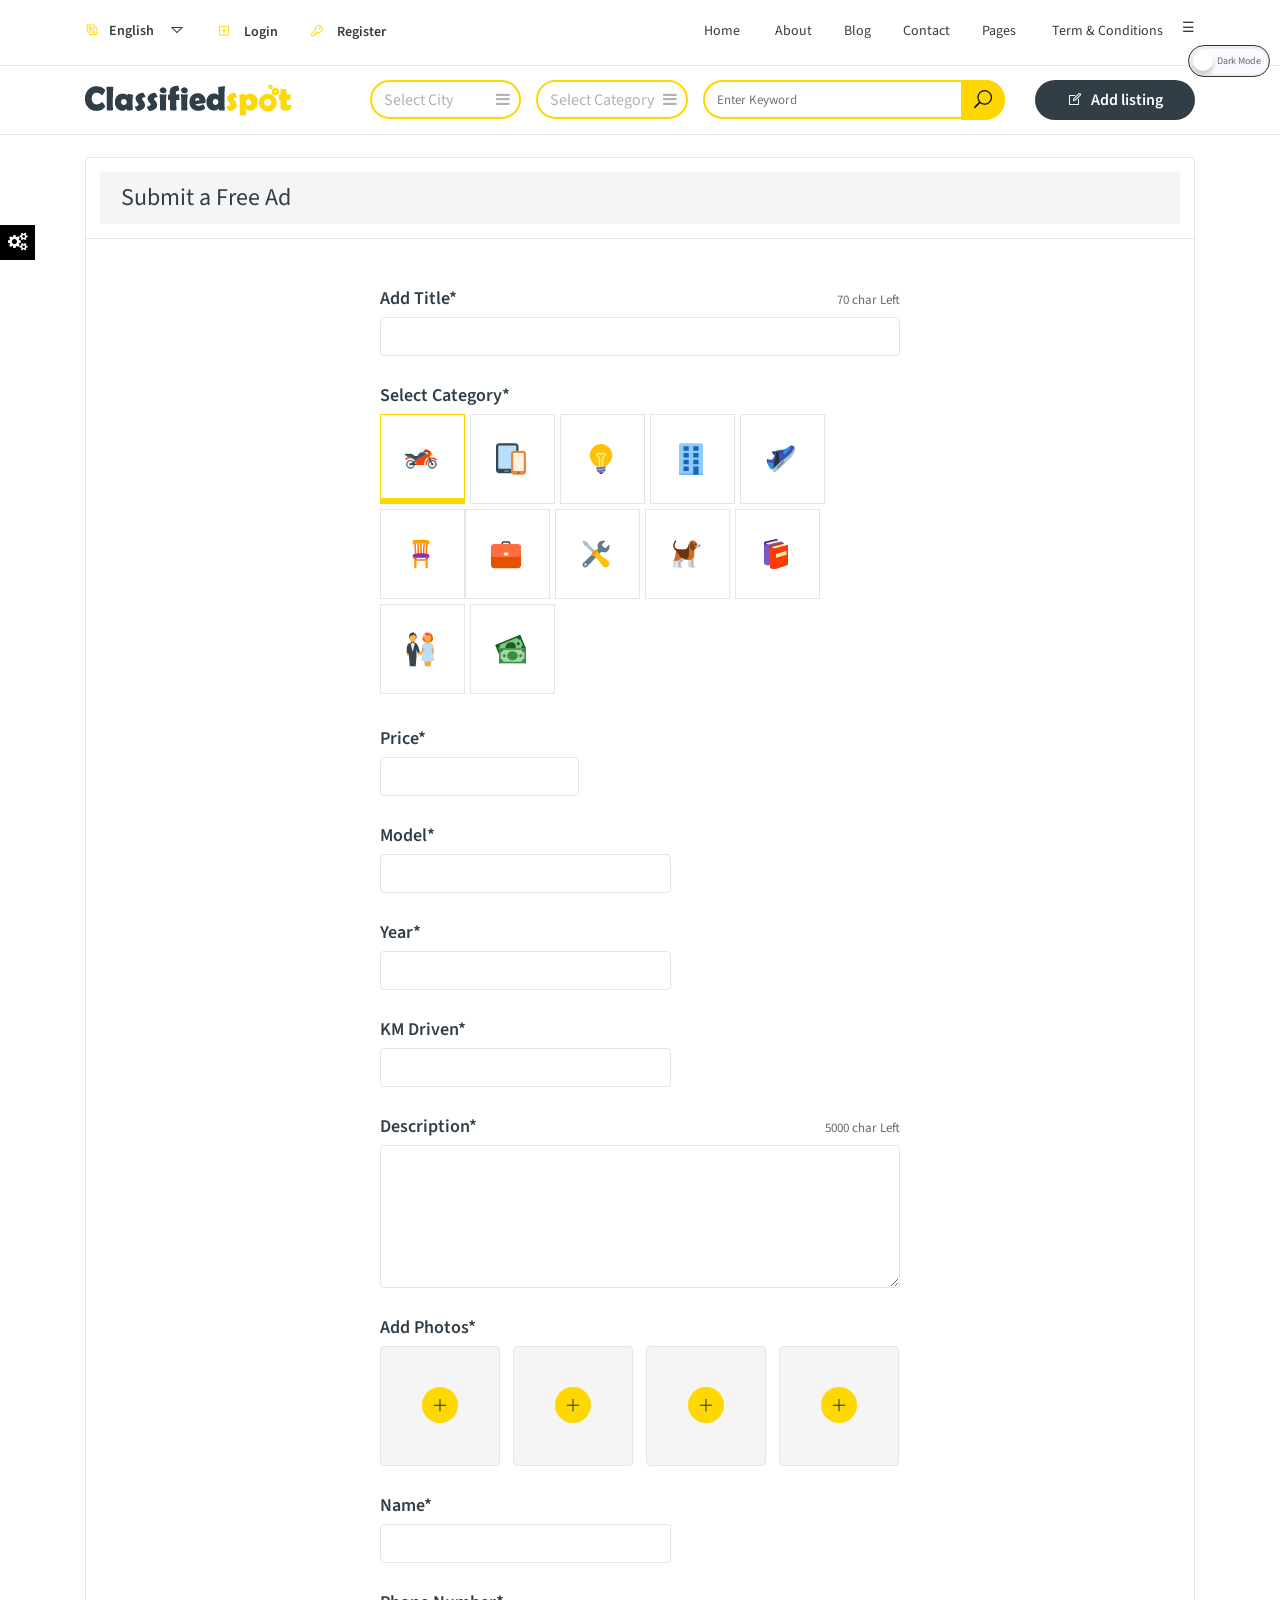
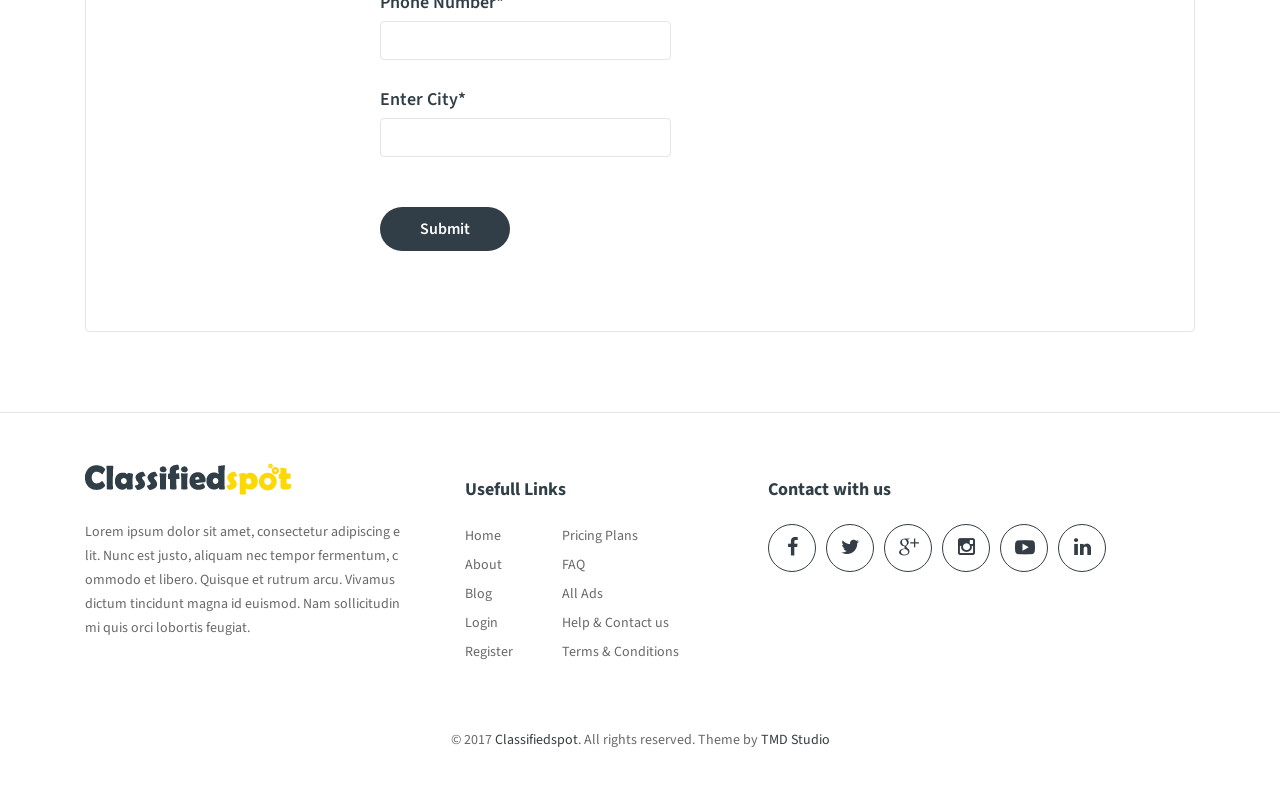
<file: Classified_Spot_Html_Template_v3/add_listing.html>
<!DOCTYPE html>
<html lang="en" dir="ltr">
<head>
<meta charset="utf-8"/>
<meta name="viewport" content="width=device-width, initial-scale=1">
<meta http-equiv="X-UA-Compatible" content="IE=edge">
<title>Add Listing</title>
<!-- Bootstrap stylesheet -->
<link href="bootstrap4/css/bootstrap.min.css" rel="stylesheet">
<!-- font -->
<link href="https://fonts.googleapis.com/css?family=Source+Sans+Pro:300,400,600,700,900" rel="stylesheet"> 
<!-- stylesheet -->
<link href="css/style.css" rel="stylesheet" type="text/css"/>
<link href="css/style_orange.css" title="style_orange" rel="alternate stylesheet" type="text/css"/>
<link href="css/style_blue.css" title="style_blue" rel="alternate stylesheet" type="text/css"/>
<link href="css/responsive.css" rel="stylesheet" type="text/css"/>
<link href="css/ele-style.css" rel="stylesheet" type="text/css"/>
<!-- font-awesome -->
<link href="font-awesome/css/font-awesome.min.css" rel="stylesheet" type="text/css" />
<!-- line-awesome -->
<link href="line-awesome/css/line-awesome.min.css" rel="stylesheet" type="text/css" />
<!-- crousel css -->
<link href="js/owl-carousel/owl.carousel.min.css" rel="stylesheet" type="text/css" />
<!--bootstrap select-->
<link href="js/dist/css/bootstrap-select.css" rel="stylesheet" type="text/css" />
</head>
<body>
<!--top start here -->
<div class="top">
	<div class="container">
		<div class="row">
			<div class="col-sm-5 col-xs-12">
				<ul class="list-inline icon">
					<li>
						<!--language code start here-->
						<form  method="post" enctype="multipart/form-data" id="language">
							<div class="btn-group">
								<button class="btn btn-link dropdown-toggle" data-toggle="dropdown">
									<span class="text"><i class="la la-language"></i>English</span> <i class="la la-caret-down"></i>
								</button>
								<ul class="dropdown-menu dropdown-menu-right">
									<li><a href="javascript:;"><img src="images/flag.jpg" alt="english" title="english" /> English</a></li>
								</ul>
							</div>
						</form>
						<!--language code end here-->
					</li>
					<li><a href="login.html"><i class="la la-plus-square"></i> <span>Login</span></a></li>
					<li><a href="register.html"><i class="la la-key"></i> <span>Register</span></a></li>
				</ul>
			</div>
			<div class="col-md-7 col-sm-7 col-xs-12">
				<div class="topnav responsive" id="myTopnav">
					<ul class="list-inline">
						<li class="dropdown"><a class="dropdown-toggle" data-toggle="dropdown" href="#">Home</a>
							<div class="dropdown-menu">
								<div class="dropdown-inner">
									<ul class="list-unstyled">
										<li><a href="index.html">Homepage</a></li>
										
									</ul>
								</div>
							</div>
						</li>
						<li><a href="aboutus.html">About</a></li>
						<li class="dropdown" ><a data-toggle="dropdown" href="#">Blog</a>
							<div class="dropdown-menu">
								<div class="dropdown-inner">
									<ul class="list-unstyled">
										<li><a href="blog.html">Our Blog</a></li>
										<li><a href="blogdetail.html">Blog Detail</a></li>
									</ul>
								</div>
							</div>
						</li>
						<li><a href="contactus.html">Contact</a></li>
						<li class="dropdown"><a class="dropdown-toggle" data-toggle="dropdown" href="#">Pages</a>
							<div class="dropdown-menu">
								<div class="dropdown-inner">
									<ul class="list-unstyled">
										<li><a href="faq.html">FAQ</a></li>
										<li><a href="dashboard.html">Dashboard</a></li>
										<li><a href="price_plan.html">Pricing Plans</a></li>
										<li><a href="all_ads.html"> All Ads</a></li>
										<li><a href="ads_single_view.html">Ads Single View</a></li>
									</ul>
								</div>
							</div>
						</li>
						<li><a href="terms_and_conditions.html">Term & Conditions</a></li>
						<li><a href="javascript:void(0);" class="icons" onclick="myFunction()">&#9776;</a></li>
					</ul>
				</div>
			</div>
		</div>
	</div>
</div>
<!--top end here -->

<!-- header start here-->
<header>
	<div class="container">
		<div class="row">
			<div class="col-md-3 col-sm-3 col-xs-12">
				<div id="logo">
					<a href="index.html"><img class="img-fluid logochange" src="images/logo.png" alt="logo" title="logo" /></a>
				</div>
			</div>
				
			<div class="col-md-7 col-sm-7 col-xs-12">
				<form class="form-horizontal category" method="post">
					<div class="row">
						<div class="col-sm-3 paddright">
							<div class="form-group">
								<select class="selectpicker form-control bs-select-hidden" name="location">
									<option value="1">Select City</option>
									<option value="0">Ludhiana</option>
									<option value="0">Jalandhar</option>
									<option value="0">Moga</option>
									<option value="0">Ambala</option>
									<option value="0">Amritsar</option>
									<option value="0">Delhi</option>
								</select>
							</div>
						</div>
						<div class="col-sm-3 paddright">
							<div class="form-group">
								<select class="selectpicker form-control bs-select-hidden" name="location">
									<option value="1">Select Category</option>
									<option value="0">Vehicle</option>
									<option value="0">Mobiles</option>
									<option value="0">Electonics</option>
									<option value="0">Real Estate</option>
									<option value="0">Fashion</option>
									<option value="0">Furniture</option>
									<option value="0">Jobs</option>
									<option value="0">Services</option>
									<option value="0">Pets</option>
									<option value="0">Education</option>
									<option value="0">Matrimony</option>
									<option value="0">Note and Coins</option>
								</select>
							</div>
						</div>
						<div class="col-sm-6 search">
							<div class="form-group">
								<input name="s" value="" class="form-control" placeholder="Enter Keyword" type="text">
								<button type="submit" value="submit" class="btn"><i class="icon_search" aria-hidden="true"></i></button>
							</div>
						</div>
                    </div>
				</form>
			</div>
			<div class="col-md-2 col-sm-2 col-xs-12 center">
				<button class="btn-primary" type="button" onclick="location.href='add_listing.html'"> <i class="la la-edit"></i>Add listing</button>
			</div>
		</div>
	</div>
</header>
<!-- header end here -->


<!-- ad-single start here -->
<div class="commontop">
	<div class="container"> 
		<div class="row">
			<div class="col-sm-12 col-xs-12">
				<div class="add">
					<div class="addtop">
						<h3>Submit a Free Ad</h3>
					</div>
					<form method="post" enctype="multipart/form-data" class="form-horizontal addform">
						<div class="form-group">
							<div class="col-sm-12 col-xs-12">
								<label>Add Title*</label>
								<span class="pull-right">70 char Left</span>
								<input name="title" value="" id="input-title" class="form-control"  type="text">
							</div>
						</div>
						<div class="form-group">
							<div class="col-sm-12 col-xs-12">
								<label>Select Category*</label>
								<ul class="nav nav-tabs list-inline">
									<li class="active">
										<a href="#vehicle" data-toggle="tab" aria-expanded="true"><img src="images/vehicle/icons8-motorcycle.png" alt="icon" title="icon" class="img-fluid"></a>
									</li>
									<li class="">
										<a href="#mobile" data-toggle="tab" aria-expanded="false"><img src="images/mobile/smartphone-tablet.png" alt="icon" title="icon" class="img-fluid"></a>
									</li>
									<li class="">
										<a href="#electonic" data-toggle="tab" aria-expanded="false"><img src="images/electronics/globe-bulb.png" alt="icon" title="icon" class="img-fluid"></a>
									</li>
									<li class="">
										<a href="#real" data-toggle="tab" aria-expanded="false"><img src="images/real-estate/building.png" alt="icon" title="icon" class="img-fluid"></a>
									</li>
									<li class="">
										<a href="#fashion" data-toggle="tab" aria-expanded="false"><img src="images/fashion/trainers.png" alt="icon" title="icon" class="img-fluid"></a>
									</li>
									<li class="">
										<a href="#furniture" data-toggle="tab" aria-expanded="false"><img src="images/furniture/icon-chair.png" alt="icon" title="icon" class="img-fluid"></a>
									</li>
									<li class="">
										<a href="#jobs" data-toggle="tab" aria-expanded="false"><img src="images/jobs/icon-briefcase.png" alt="icon" title="icon" class="img-fluid"></a>
									</li>
									<li class="">
										<a href="#service" data-toggle="tab" aria-expanded="false"><img src="images/services/maintenance.png" alt="icon" title="icon" class="img-fluid"></a>
									</li>
									<li class="">
										<a href="#pet" data-toggle="tab" aria-expanded="false"><img src="images/pets/dog.png" alt="icon" title="icon" class="img-fluid"></a>
									</li>
									<li class="">
										<a href="#education" data-toggle="tab" aria-expanded="false"><img src="images/education/icon-book.png" alt="icon" title="icon" class="img-fluid"></a>
									</li>
									<li class="">
										<a href="#matrimony" data-toggle="tab" aria-expanded="false"><img src="images/matrimony/man-woman.png" alt="icon" title="icon" class="img-fluid"></a>
									</li>
									<li class="">
										<a href="#notes" data-toggle="tab" aria-expanded="false"><img src="images/notes/icon-noney.png" alt="icon" title="icon" class="img-fluid"></a>
									</li>
								</ul>
							</div>
						</div>
						<div  class="tab-content">
							<div class="tab-pane active" id="vehicle">
								<div class="form-group">
									<div class="col-sm-5 col-xs-12">
										<label>Price*</label>
										<input name="price" value="" id="input-price" class="form-control"  type="text">
									</div>
								</div>
								<div class="form-group">
									<div class="col-sm-7 col-xs-12">
										<label>Model*</label>
										<input name="model" value="" id="input-model" class="form-control"  type="text">
									</div>
								</div>
								<div class="form-group">
									<div class="col-sm-7 col-xs-12">
										<label>Year*</label>
										<input name="year" value="" id="input-year" class="form-control"  type="text">
									</div>
								</div>
								<div class="form-group">
									<div class="col-sm-7 col-xs-12">
										<label>KM Driven*</label>
										<input name="driven" value="" id="input-driven" class="form-control"  type="text">
									</div>
								</div>
							</div>
							<div class="tab-pane" id="mobile">
								<div class="form-group">
									<div class="col-sm-5 col-xs-12">
										<label>Price*</label>
										<input name="price1" value="" id="input-price1" class="form-control"  type="text">
									</div>
								</div>
							</div>
							<div class="tab-pane" id="electonic">
								
							</div>
							<div class="tab-pane" id="real">
								<div class="form-group">
									<div class="col-sm-12 col-xs-12">
										<label>Options*</label>
										<div class="checked">
											<div class="check">
												<input type="checkbox" name="credit" class="checkclass"/>For Sale
											</div>
											<div class="check">
												<input type="checkbox" name="credit" class="checkclass"/>For Rent
											</div>
										</div>
									</div>
								</div>
								<div class="form-group">
									<div class="col-sm-5 col-xs-12">
										<label>Price*</label>
										<input name="price2" value="" id="input-price2" class="form-control"  type="text">
									</div>
								</div>
								<div class="form-group">
									<div class="col-sm-5 col-xs-12">
										<label>Furnished*</label>
										<select class="selectpicker form-control bs-select-hidden" name="location">
											<option value="1">Choose</option>
											<option value="0">Chair</option>
											<option value="0">Table</option>
											<option value="0">Bed</option>
											<option value="0">Almirah</option>
											<option value="0">Dinning Table</option>
											<option value="0">Sofa</option>
										</select>
									</div>
								</div>
								<div class="form-group">
									<div class="col-sm-5 col-xs-12">
										<label>BHK*</label>
										<select class="selectpicker form-control bs-select-hidden" name="location">
											<option value="1">Choose</option>
											<option value="0">Chair</option>
											<option value="0">Table</option>
											<option value="0">Bed</option>
											<option value="0">Almirah</option>
											<option value="0">Dinning Table</option>
											<option value="0">Sofa</option>
										</select>
									</div>
								</div>
								<div class="form-group">
									<div class="col-sm-7 col-xs-12 square">
										<label>Square feet*</label>
										<input name="feet" value="" id="input-feet" class="form-control"  type="text">
										<span>ft2</span>
									</div>
								</div>
							</div>
							<div class="tab-pane" id="fashion">
								
							</div>
							<div class="tab-pane" id="furniture">
								
							</div>
							<div class="tab-pane" id="jobs">
								<div class="form-group">
									<div class="col-sm-12 col-xs-12">
										<label>Type of Job*</label>
										<div class="checked">
											<div class="check">
												<input type="checkbox" name="credit" class="checkclass"/>Offering Job
											</div>
											<div class="check">
												<input type="checkbox" name="credit" class="checkclass"/>Seeking Job
											</div>
										</div>
									</div>
								</div>	
							</div>
							<div class="tab-pane" id="service">
								
							</div>
							<div class="tab-pane" id="pet">
								
							</div>
							<div class="tab-pane" id="education">
								
							</div>
							<div class="tab-pane" id="matrimony">
								
							</div>
							<div class="tab-pane" id="notes">
								
							</div>
						</div>
						<div class="form-group">
							<div class="col-sm-12 col-xs-12">
								<label>Description*</label>
								<span class="pull-right">5000 char Left</span>
								<textarea name="enquiry" id="input-enquiry" class="form-control"></textarea>
							</div>
						</div>
						<div class="form-group">
							<div class="col-sm-12 col-xs-12">
								<label>Add Photos*</label>
								<div class="photo">
									<ul class="list-inline">
										<li><a href="#"><i class="la la-plus"></i></a></li>
										<li><a href="#"><i class="la la-plus"></i></a></li>
										<li><a href="#"><i class="la la-plus"></i></a></li>
										<li><a href="#"><i class="la la-plus"></i></a></li>
									</ul>
								</div>
							</div>
						</div>
						<div class="form-group">
							<div class="col-sm-7 col-xs-12">
								<label>Name*</label>
								<input name="name" value="" id="input-name" class="form-control"  type="text">
							</div>
						</div>
						<div class="form-group">
							<div class="col-sm-7 col-xs-12">
								<label>Phone Number*</label>
								<input name="phone" value="" id="input-phone" class="form-control"  type="text">
							</div>
						</div>
						<div class="form-group">
							<div class="col-sm-7 col-xs-12">
								<label>Enter City*</label>
								<input name="city" value="" id="input-city" class="form-control"  type="text">
							</div>
						</div>
						<div class="buttons">
							<input class="btn btn-primary" value="Submit" type="submit">
						</div>
					</form>
				</div>
			</div>
		</div>
	</div>
</div>
<!-- ad-single end here -->

<!-- footer start here -->
<footer>
    <div class="container">
        <div class="row">
            <div class="col-md-4 col-sm-4 col-xs-12 matter">
                <img src="images/logo.png" class="img-fluid logochange" alt="logo" title="logo" />
                <p>Lorem ipsum dolor sit amet, consectetur adipiscing elit. Nunc est justo, aliquam nec tempor fermentum, commodo et libero. Quisque et rutrum arcu. Vivamus dictum tincidunt magna id euismod. Nam sollicitudin mi quis orci lobortis feugiat.</p>
				
            </div>
            <div class="col-md-3 col-sm-3 col-xs-12 info">
                <h5>Usefull Links</h5>
				<ul class="list-inline links">
                    <li><a href="index.html">Home</a></li>
					<li><a href="price_plan.html">Pricing Plans</a></li>
                    <li><a href="aboutus.html">About</a></li>
					 <li><a href="faq.html">FAQ</a></li>
                    <li><a href="blog.html">Blog</a></li>
					<li><a href="all_ads.html">All Ads</a></li>
                    <li><a href="login.html">Login</a></li>
					<li><a href="contactus.html">Help & Contact us</a></li>
                    <li><a href="register.html">Register</a></li>
                    <li><a href="terms_and_conditions.html">Terms & Conditions</a></li>
                </ul>
            </div>
            <div class="col-md-4 col-sm-4 col-xs-12">
                <h5>Contact with us</h5>
				<ul class="list-inline social">
                    <li><a href="https://www.facebook.com/" target="_blank"><i class="fa fa-facebook"></i></a></li>
                    <li><a href="https://twitter.com/" target="_blank"><i class="fa fa-twitter" aria-hidden="true"></i></a></li>
                    <li><a href="https://plus.google.com/" target="_blank"><i class="social_googleplus" aria-hidden="true"></i></a></li>
                    <li><a href="https://www.instagram.com/" target="_blank"><i class="fa fa-instagram" aria-hidden="true"></i></a></li>
					<li><a href="https://www.youtube.com/" target="_blank"><i class="social_youtube"></i></a></li>
                    <li><a href="https://in.linkedin.com/" target="_blank"><i class="fa fa-linkedin" aria-hidden="true"></i></a></li>
                </ul>
            </div>
        </div>
    </div>
	<div class="powered">
		<div class="container">
			<div class="row">
				<div class="col-sm-12 col-xs-12 text-center">
					<p>© 2017 <span>Classifiedspot</span>. All rights reserved. Theme by <span>TMD Studio</span></p>
				</div>
			</div>
		</div>
	</div>
</footer>
<!-- footer end here -->
		
<!-- jquery -->
<script src="js/jquery-3.2.1.min.js" type="text/javascript"></script>
<!-- bootstrap js -->
<script src="js/popper.min.js" type="text/javascript"></script>
<script src="bootstrap4/js/bootstrap.min.js" type="text/javascript"></script>
<!--bootstrap select-->
<script src="js/dist/js/bootstrap-select.js"></script>
<!-- owlcarousel js -->
<script src="js/holder.min.js" type="text/javascript"></script>
<script src="js/owl-carousel/owl.carousel.min.js" type="text/javascript"></script>
<!--internal js-->
<script src="js/owlinternal.js"></script>
<script src="js/internal.js"></script>
<script src="js/preetycheble/prettyCheckable.min.js"></script>
<link rel="stylesheet" href="js/preetycheble/prettyCheckable.css"/>
<script src="js/switcher.js"></script>
</body>
</html>
</file>
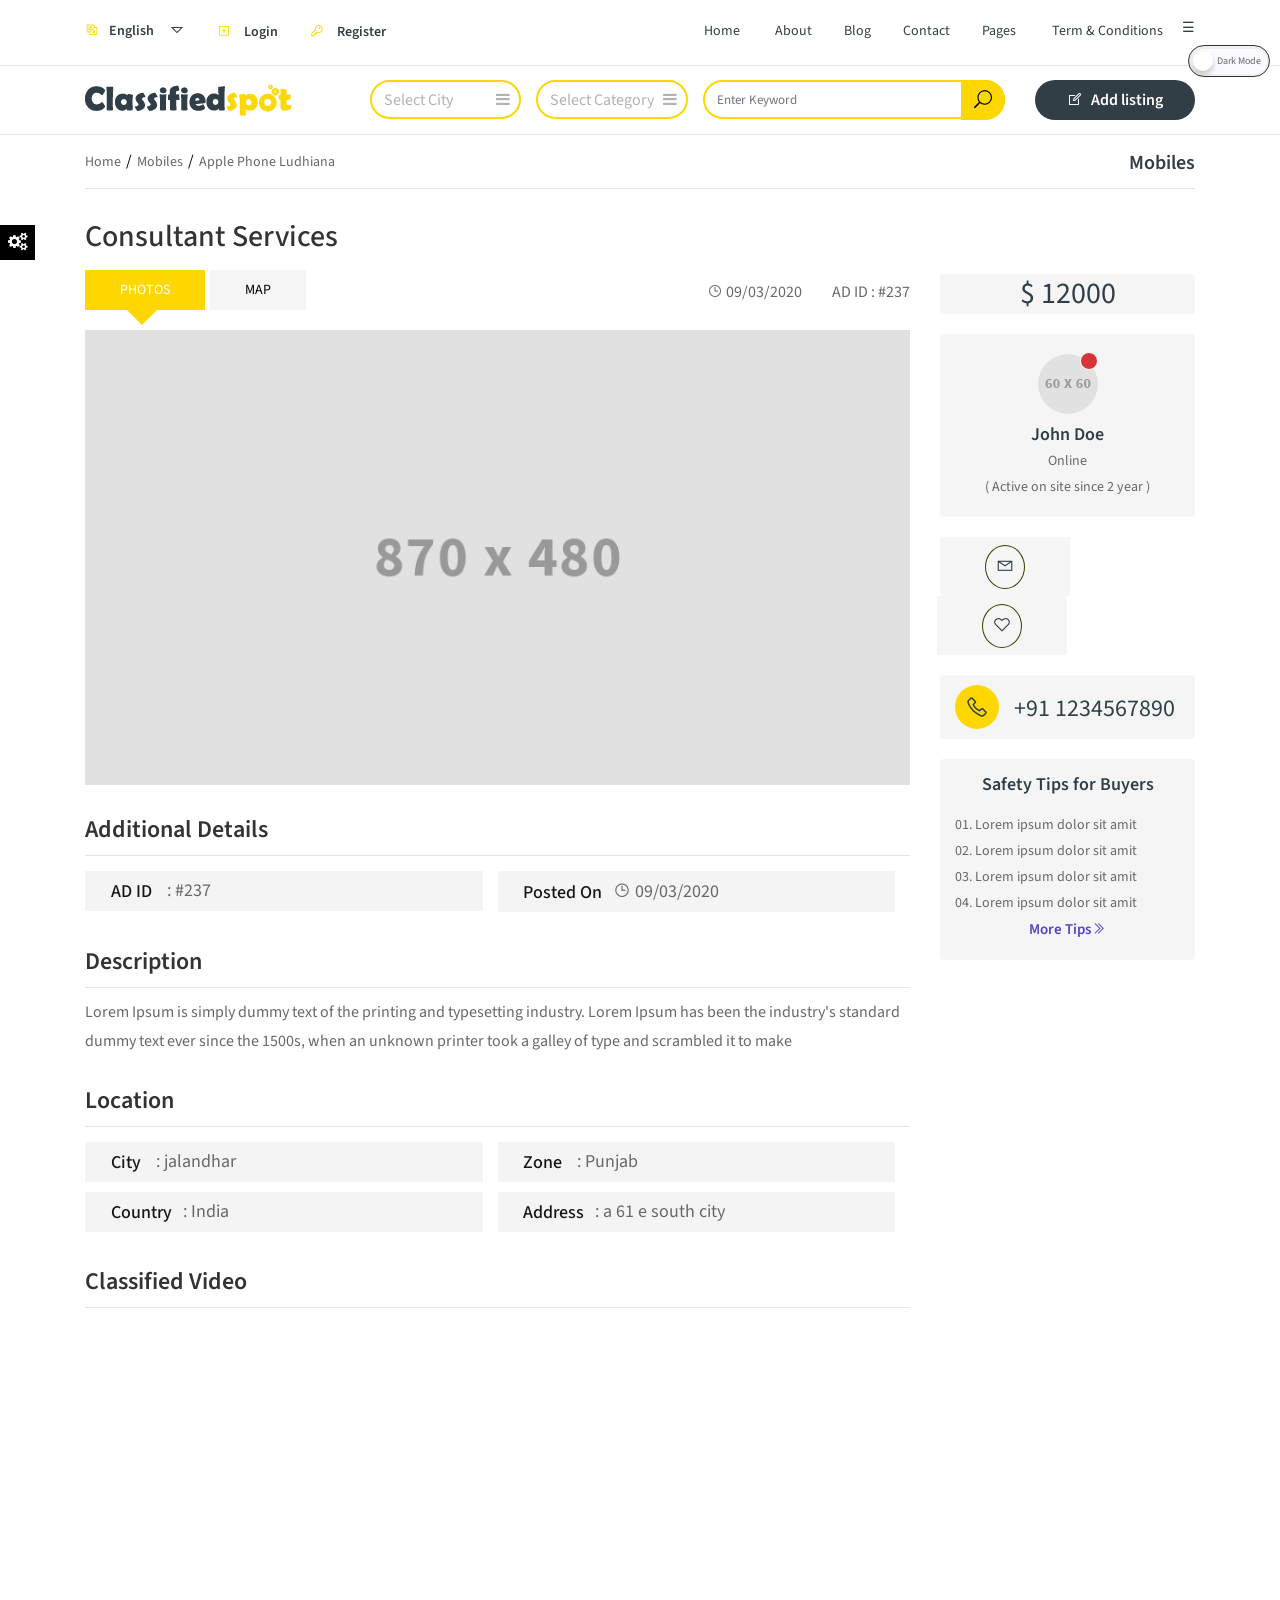
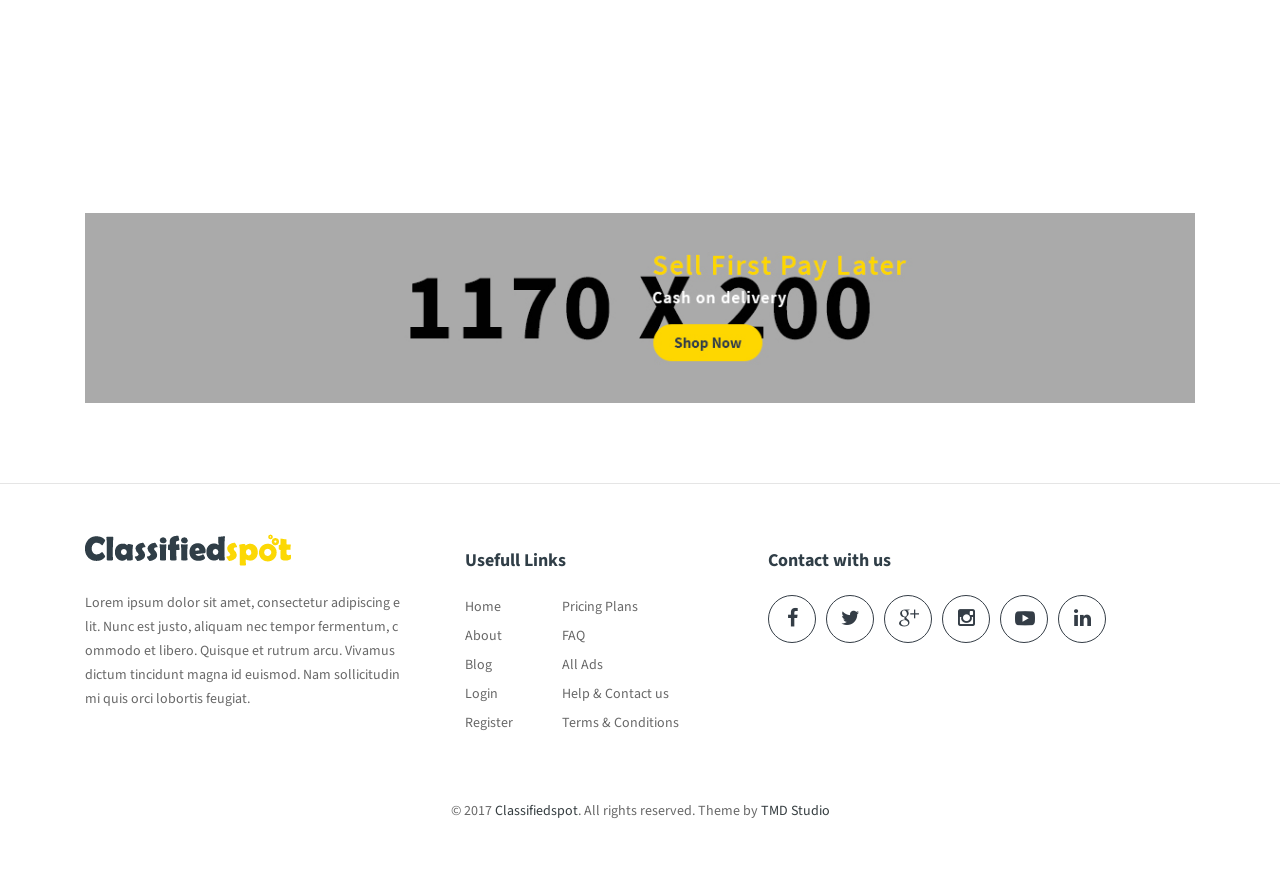
<file: Classified_Spot_Html_Template_v3/ads_single_view.html>
<!DOCTYPE html>
<html lang="en" dir="ltr">
<head>
<meta charset="utf-8"/>
<meta name="viewport" content="width=device-width, initial-scale=1">
<meta http-equiv="X-UA-Compatible" content="IE=edge">
<title>Ads Single View</title>
<!-- Bootstrap stylesheet -->
<link href="bootstrap4/css/bootstrap.min.css" rel="stylesheet">
<!-- font -->
<link href="https://fonts.googleapis.com/css?family=Source+Sans+Pro:300,400,600,700,900" rel="stylesheet"> 
<!-- stylesheet -->
<link href="css/style.css" rel="stylesheet" type="text/css"/>
<link href="css/style_orange.css" title="style_orange" rel="alternate stylesheet" type="text/css"/>
<link href="css/style_blue.css" title="style_blue" rel="alternate stylesheet" type="text/css"/>
<link href="css/responsive.css" rel="stylesheet" type="text/css"/>
<link href="css/ele-style.css" rel="stylesheet" type="text/css"/>
<!-- font-awesome -->
<link href="font-awesome/css/font-awesome.min.css" rel="stylesheet" type="text/css" />
<!-- line-awesome -->
<link href="line-awesome/css/line-awesome.min.css" rel="stylesheet" type="text/css" />
<!-- crousel css -->
<link href="js/owl-carousel/owl.carousel.min.css" rel="stylesheet" type="text/css" />
<!--bootstrap select-->
<link href="js/dist/css/bootstrap-select.css" rel="stylesheet" type="text/css" />
</head>
<body>
<!--top start here -->
<div class="top">
	<div class="container">
		<div class="row">
			<div class="col-sm-5 col-xs-12">
				<ul class="list-inline icon">
					<li>
						<!--language code start here-->
						<form  method="post" enctype="multipart/form-data" id="language">
							<div class="btn-group">
								<button class="btn btn-link dropdown-toggle" data-toggle="dropdown">
									<span class="text"><i class="la la-language"></i>English</span> <i class="la la-caret-down"></i>
								</button>
								<ul class="dropdown-menu dropdown-menu-right">
									<li><a href="javascript:;"><img src="images/flag.jpg" alt="english" title="english" /> English</a></li>
								</ul>
							</div>
						</form>
						<!--language code end here-->
					</li>
					<li><a href="login.html"><i class="la la-plus-square"></i> <span>Login</span></a></li>
					<li><a href="register.html"><i class="la la-key"></i> <span>Register</span></a></li>
				</ul>
			</div>
			<div class="col-md-7 col-sm-7 col-xs-12">
				<div class="topnav responsive" id="myTopnav">
					<ul class="list-inline">
						<li class="dropdown"><a class="dropdown-toggle" data-toggle="dropdown" href="#">Home</a>
							<div class="dropdown-menu">
								<div class="dropdown-inner">
									<ul class="list-unstyled">
										<li><a href="index.html">Homepage</a></li>
										
									</ul>
								</div>
							</div>
						</li>
						<li><a href="aboutus.html">About</a></li>
						<li class="dropdown" ><a data-toggle="dropdown" href="#">Blog</a>
							<div class="dropdown-menu">
								<div class="dropdown-inner">
									<ul class="list-unstyled">
										<li><a href="blog.html">Our Blog</a></li>
										<li><a href="blogdetail.html">Blog Detail</a></li>
									</ul>
								</div>
							</div>
						</li>
						<li><a href="contactus.html">Contact</a></li>
						<li class="dropdown"><a class="dropdown-toggle" data-toggle="dropdown" href="#">Pages</a>
							<div class="dropdown-menu">
								<div class="dropdown-inner">
									<ul class="list-unstyled">
										<li><a href="faq.html">FAQ</a></li>
										<li><a href="dashboard.html">Dashboard</a></li>
										<li><a href="price_plan.html">Pricing Plans</a></li>
										<li><a href="all_ads.html"> All Ads</a></li>
										<li><a href="ads_single_view.html">Ads Single View</a></li>
									</ul>
								</div>
							</div>
						</li>
						<li><a href="terms_and_conditions.html">Term & Conditions</a></li>
						<li><a href="javascript:void(0);" class="icons" onclick="myFunction()">&#9776;</a></li>
					</ul>
				</div>
			</div>
		</div>
	</div>
</div>
<!--top end here -->

<!-- header start here-->
<header>
	<div class="container">
		<div class="row">
			<div class="col-md-3 col-sm-3 col-xs-12">
				<div id="logo">
					<a href="index.html"><img class="img-fluid logochange" src="images/logo.png" alt="logo" title="logo" /></a>
				</div>
			</div>
				
			<div class="col-md-7 col-sm-7 col-xs-12">
				<form class="form-horizontal category" method="post">
					<div class="row">
						<div class="col-sm-3 paddright">
							<div class="form-group">
								<select class="selectpicker form-control bs-select-hidden" name="location">
									<option value="1">Select City</option>
									<option value="0">Ludhiana</option>
									<option value="0">Jalandhar</option>
									<option value="0">Moga</option>
									<option value="0">Ambala</option>
									<option value="0">Amritsar</option>
									<option value="0">Delhi</option>
								</select>
							</div>
						</div>
						<div class="col-sm-3 paddright">
							<div class="form-group">
								<select class="selectpicker form-control bs-select-hidden" name="location">
									<option value="1">Select Category</option>
									<option value="0">Vehicle</option>
									<option value="0">Mobiles</option>
									<option value="0">Electonics</option>
									<option value="0">Real Estate</option>
									<option value="0">Fashion</option>
									<option value="0">Furniture</option>
									<option value="0">Jobs</option>
									<option value="0">Services</option>
									<option value="0">Pets</option>
									<option value="0">Education</option>
									<option value="0">Matrimony</option>
									<option value="0">Note and Coins</option>
								</select>
							</div>
						</div>
						<div class="col-sm-6 search">
							<div class="form-group">
								<input name="s" value="" class="form-control" placeholder="Enter Keyword" type="text">
								<button type="submit" value="submit" class="btn"><i class="icon_search" aria-hidden="true"></i></button>
							</div>
						</div>
                    </div>
				</form>
			</div>
			<div class="col-md-2 col-sm-2 col-xs-12 center">
				<button class="btn-primary" type="button" onclick="location.href='add_listing.html'"> <i class="la la-edit"></i>Add listing</button>
			</div>
		</div>
	</div>
</header>
<!-- header end here -->

<!-- breadcrumb end here -->
<div class="bread-crumb">
	<div class="container">
		<div class="matter">
			<div class="pull-left">
				<ul class="list-inline">
					<li><a href="index.html">Home</a></li>
					<li><a href="mobile_category.html">Mobiles</a></li>
					<li><a href="ads_single_view.html">Apple Phone Ludhiana</a></li>
				</ul>
			</div>
			<div class="pull-right">
				<h2>Mobiles</h2>
			</div>
		</div>
	</div>
</div>
<!-- breadcrumb end here -->


<!-- ad-single start here -->
<div class="commontop">
	<div class="container"> 
		<div class="row">
			<div class="col-sm-9 col-xs-12">
				<h2 class="title-singleads">Consultant  services </h2>
				<div class="tabheading">
					<div class="col-md-6 col-sm-6 col-xs-12">
						<div class="row">
							<ul class="nav nav-tabs" role="tablist">
								<li role="presentation"><a class="active" href="#photos" aria-controls="home" role="tab" data-toggle="tab">Photos</a></li>
								<li role="presentation"><a class="" href="#adsmap" aria-controls="profile" role="tab" data-toggle="tab">Map</a></li>
							</ul>
						</div>
					</div>
					<div class="col-md-6 col-sm-6 col-xs-12">
						<div class="row pull-right">
							<div class="time-location hidden-xs">
								<i class="la la-clock-o"></i> 09/03/2020							
							</div>
							<div class="advertise-id">
							 AD ID : #237							
							</div>
						</div>
					</div>
					<div class="clearfix"></div>
				</div>
				<div class="tab-content">
					<div role="tabpanel" class="tab-pane active show margin-map" id="photos">
						<div id="ad-singlephotos">
							<img src="images/big.jpg" alt="image" title="image" class="img-fluid" />
						</div>
					</div>
					<div role="tabpanel" class="tab-pane margin-map" id="adsmap">
						<div class="map">
							<iframe src="https://www.google.com/maps/embed?pb=!1m18!1m12!1m3!1d219104.85983086875!2d75.71658808151895!3d30.90026973769041!2m3!1f0!2f0!3f0!3m2!1i1024!2i768!4f13.1!3m3!1m2!1s0x391a837462345a7d%3A0x681102348ec60610!2sLudhiana%2C+Punjab!5e0!3m2!1sen!2sin!4v1482266274532"></iframe>
						</div>
					</div>
				</div>
				<div class="details-single">
					<div class="title-detail">Additional Details						</div>
					<ul class="clearfix">
						<li><div class="listing-details"><span class="label">AD ID</span><span class="desc"> : #237</span></div></li>
						<li><div class="listing-details"><span class="label">Posted On</span><span class="desc"><i class="la la-clock-o"></i> 09/03/2020</span></div></li>
					</ul>
					<div class="clearfix"></div>
					<div class="title-detail">Description</div>
					<p>Lorem Ipsum is simply dummy text of the printing and typesetting industry. Lorem Ipsum has been the industry's standard dummy text ever since the 1500s, when an unknown printer took a galley of type and scrambled it to make<br></p>
					<div class="clearfix"></div>
					<div class="title-detail">Location</div>	
					<ul class="clearfix location-list">
						<li><div class="listing-details"><span class="label">City</span><span class="desc"> : jalandhar</span></div></li>
						<li><div class="listing-details"><span class="label">Zone</span><span class="desc"> : Punjab</span></div></li>
						<li><div class="listing-details"><span class="label">Country</span><span class="desc">: India</span></div></li>
						<li><div class="listing-details"><span class="label">Address</span><span class="desc">: a 61 e south city</span></div></li>	
					</ul>	
					<div class="clearfix"></div>
					<div class="title-detail">Classified Video</div>	
						<ul class="clearfix location-list">
							<iframe width="100%" height="400px" src="https://www.youtube.com/embed/hiiX59fVEEM" frameborder="0" allowfullscreen=""></iframe>
						</ul>
					<div class="clearfix"></div>
				</div>
			</div>
			<div class="col-sm-3 col-xs-12">
				<div class="rightside">
					<p class="price">$ 12000</p>
					<div class="profile text-center">
						<div class="image">
							<img src="images/client.png" class="img-fluid" alt="image" title="image" />
							<div class="circle"></div>
						</div>
						<h4>John Doe</h4>
						<p>Online</p>
						<span>( Active on site since 2 year )</span>
					</div>
					<ul class="list-inline">
						<li><a href="#"><i class="la la-envelope-o"></i></a></li>
						<li><a href="#"><i class="la la-heart-o"></i></a></li>
					</ul>
					<div class="phone">
						<i class="la la-phone"></i> +91 1234567890
					</div>
					<div class="safety">
						<h3>Safety Tips for Buyers</h3>
						<p>01. Lorem ipsum dolor sit amit</p>
						<p>02. Lorem ipsum dolor sit amit</p>
						<p>03. Lorem ipsum dolor sit amit</p>
						<p>04. Lorem ipsum dolor sit amit</p>
						<div class="text-center">
							<a href="#">More Tips<i class="la la-angle-double-right"></i></a>
						</div>	
					</div>
					<!-- AddThis Button BEGIN -->
					<div class="addthis_toolbox addthis_default_style" data-url=""><a class="addthis_button_facebook_like" fb:like:layout="button_count"></a> <a class="addthis_button_tweet"></a> <a class="addthis_button_pinterest_pinit"></a> <a class="addthis_counter addthis_pill_style"></a></div>
					<script type="text/javascript" src="//s7.addthis.com/js/300/addthis_widget.js#pubid=ra-515eeaf54693130e"></script> 
					<!-- AddThis Button END --> 
				</div>
			</div>
		</div>
	</div>
</div>
<!-- ad-single end here -->

<div class="banner10">
	<div class="container">
		<div class="row">
			<div class="col-sm-12">
				<img src="images/ads.jpg" class="img-fluid bannerchange" alt="image" title="title">
			</div>
		</div>
	</div>
</div>

<!-- footer start here -->
<footer>
    <div class="container">
        <div class="row">
            <div class="col-md-4 col-sm-4 col-xs-12 matter">
                <img src="images/logo.png" class="img-fluid logochange" alt="logo" title="logo" />
                <p>Lorem ipsum dolor sit amet, consectetur adipiscing elit. Nunc est justo, aliquam nec tempor fermentum, commodo et libero. Quisque et rutrum arcu. Vivamus dictum tincidunt magna id euismod. Nam sollicitudin mi quis orci lobortis feugiat.</p>
				
            </div>
            <div class="col-md-3 col-sm-3 col-xs-12 info">
                <h5>Usefull Links</h5>
				<ul class="list-inline links">
                    <li><a href="index.html">Home</a></li>
					<li><a href="price_plan.html">Pricing Plans</a></li>
                    <li><a href="aboutus.html">About</a></li>
					 <li><a href="faq.html">FAQ</a></li>
                    <li><a href="blog.html">Blog</a></li>
					<li><a href="all_ads.html">All Ads</a></li>
                    <li><a href="login.html">Login</a></li>
					<li><a href="contactus.html">Help & Contact us</a></li>
                    <li><a href="register.html">Register</a></li>
                    <li><a href="terms_and_conditions.html">Terms & Conditions</a></li>
                </ul>
            </div>
            <div class="col-md-4 col-sm-4 col-xs-12">
                <h5>Contact with us</h5>
				<ul class="list-inline social">
                    <li><a href="https://www.facebook.com/" target="_blank"><i class="fa fa-facebook"></i></a></li>
                    <li><a href="https://twitter.com/" target="_blank"><i class="fa fa-twitter" aria-hidden="true"></i></a></li>
                    <li><a href="https://plus.google.com/" target="_blank"><i class="social_googleplus" aria-hidden="true"></i></a></li>
                    <li><a href="https://www.instagram.com/" target="_blank"><i class="fa fa-instagram" aria-hidden="true"></i></a></li>
					<li><a href="https://www.youtube.com/" target="_blank"><i class="social_youtube"></i></a></li>
                    <li><a href="https://in.linkedin.com/" target="_blank"><i class="fa fa-linkedin" aria-hidden="true"></i></a></li>
                </ul>
            </div>
        </div>
    </div>
	<div class="powered">
		<div class="container">
			<div class="row">
				<div class="col-sm-12 col-xs-12 text-center">
					<p>© 2017 <span>Classifiedspot</span>. All rights reserved. Theme by <span>TMD Studio</span></p>
				</div>
			</div>
		</div>
	</div>
</footer>
<!-- footer end here -->
		
<!-- jquery -->
<script src="js/jquery-3.2.1.min.js" type="text/javascript"></script>
<!-- bootstrap js -->
<script src="js/popper.min.js" type="text/javascript"></script>
<script src="bootstrap4/js/bootstrap.min.js" type="text/javascript"></script>
<!--bootstrap select-->
<script src="js/dist/js/bootstrap-select.js"></script>
<!-- owlcarousel js -->
<script src="js/holder.min.js" type="text/javascript"></script>
<script src="js/owl-carousel/owl.carousel.min.js" type="text/javascript"></script>
<!--internal js-->
<script src="js/owlinternal.js"></script>
<script src="js/internal.js"></script>
<script src="js/switcher.js"></script>
</body>
</html>
</file>
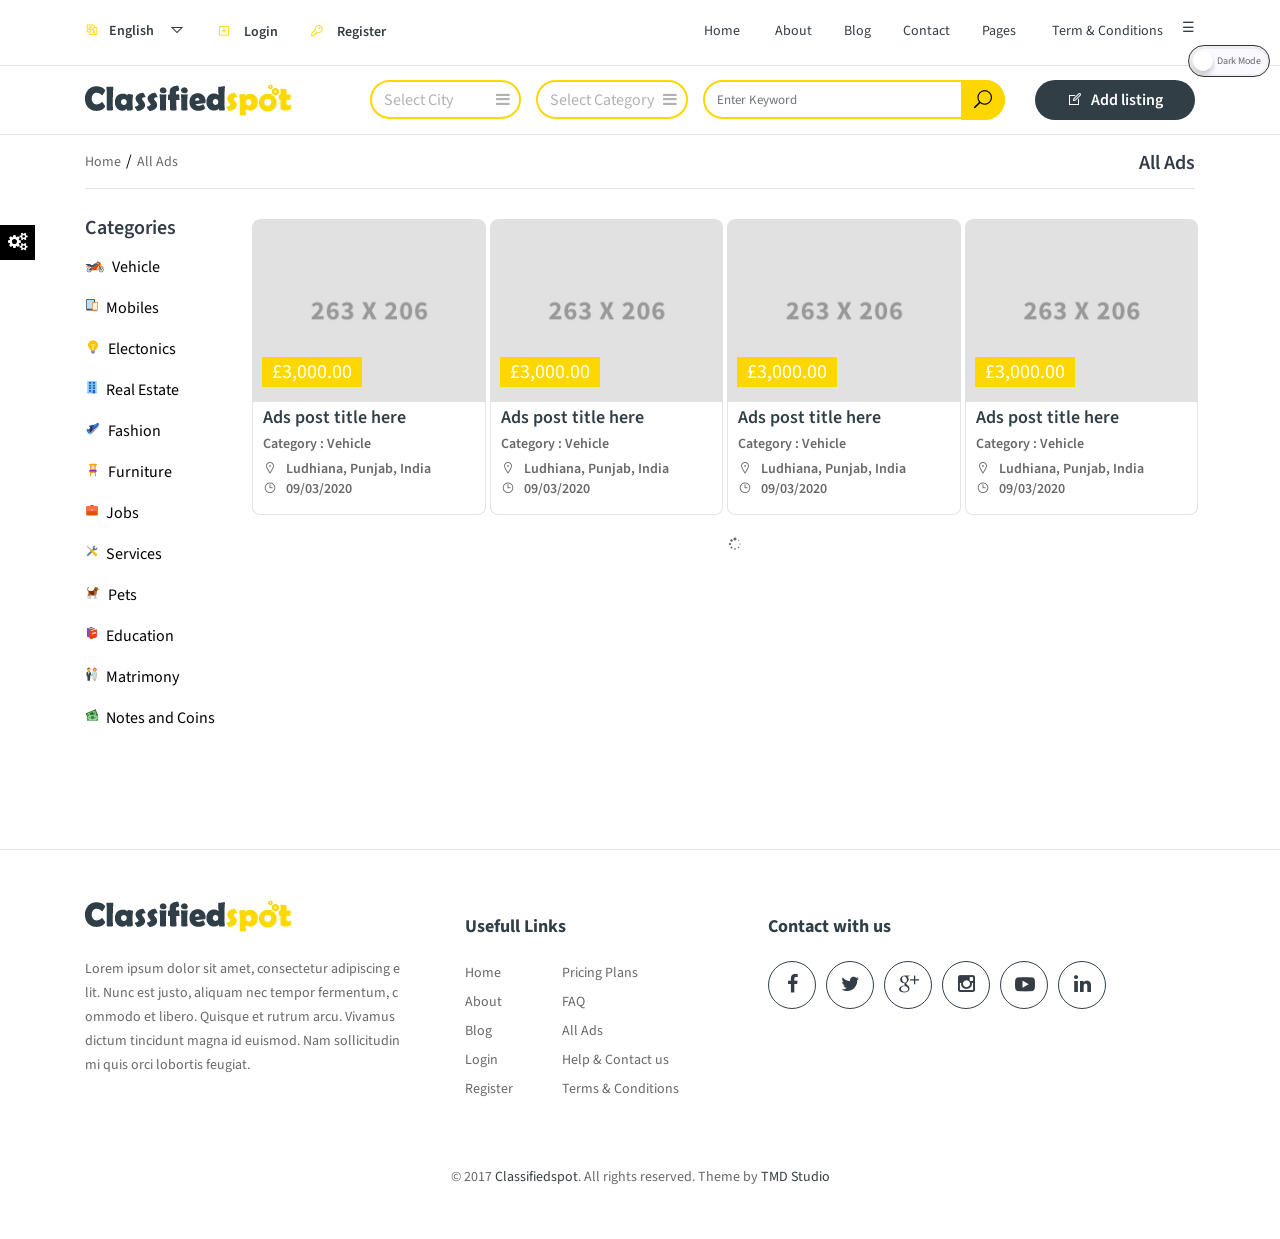
<file: Classified_Spot_Html_Template_v3/all_ads.html>
<!DOCTYPE html>
<html lang="en" dir="ltr">
<head>
<meta charset="utf-8"/>
<meta name="viewport" content="width=device-width, initial-scale=1">
<meta http-equiv="X-UA-Compatible" content="IE=edge">
<title>All Ads</title>
<!-- Bootstrap stylesheet -->
<link href="bootstrap4/css/bootstrap.min.css" rel="stylesheet">
<!-- font -->
<link href="https://fonts.googleapis.com/css?family=Source+Sans+Pro:300,400,600,700,900" rel="stylesheet"> 
<!-- stylesheet -->
<link href="css/style.css" rel="stylesheet" type="text/css"/>
<link href="css/style_orange.css" title="style_orange" rel="alternate stylesheet" type="text/css"/>
<link href="css/style_blue.css" title="style_blue" rel="alternate stylesheet" type="text/css"/>
<link href="css/responsive.css" rel="stylesheet" type="text/css"/>
<link href="css/ele-style.css" rel="stylesheet" type="text/css"/>
<!-- font-awesome -->
<link href="font-awesome/css/font-awesome.min.css" rel="stylesheet" type="text/css" />
<!-- line-awesome -->
<link href="line-awesome/css/line-awesome.min.css" rel="stylesheet" type="text/css" />
<!-- crousel css -->
<link href="js/owl-carousel/owl.carousel.min.css" rel="stylesheet" type="text/css" />
<!--bootstrap select-->
<link href="js/dist/css/bootstrap-select.css" rel="stylesheet" type="text/css" />
</head>
<body>
<!--top start here -->
<div class="top">
	<div class="container">
		<div class="row">
			<div class="col-sm-5 col-xs-12">
				<ul class="list-inline icon">
					<li>
						<!--language code start here-->
						<form  method="post" enctype="multipart/form-data" id="language">
							<div class="btn-group">
								<button class="btn btn-link dropdown-toggle" data-toggle="dropdown">
									<span class="text"><i class="la la-language"></i>English</span> <i class="la la-caret-down"></i>
								</button>
								<ul class="dropdown-menu dropdown-menu-right">
									<li><a href="javascript:;"><img src="images/flag.jpg" alt="english" title="english" /> English</a></li>
								</ul>
							</div>
						</form>
						<!--language code end here-->
					</li>
					<li><a href="login.html"><i class="la la-plus-square"></i> <span>Login</span></a></li>
					<li><a href="register.html"><i class="la la-key"></i> <span>Register</span></a></li>
				</ul>
			</div>
			<div class="col-md-7 col-sm-7 col-xs-12">
				<div class="topnav responsive" id="myTopnav">
					<ul class="list-inline">
						<li class="dropdown"><a class="dropdown-toggle" data-toggle="dropdown" href="#">Home</a>
							<div class="dropdown-menu">
								<div class="dropdown-inner">
									<ul class="list-unstyled">
										<li><a href="index.html">Homepage</a></li>
										
									</ul>
								</div>
							</div>
						</li>
						<li><a href="aboutus.html">About</a></li>
						<li class="dropdown" ><a data-toggle="dropdown" href="#">Blog</a>
							<div class="dropdown-menu">
								<div class="dropdown-inner">
									<ul class="list-unstyled">
										<li><a href="blog.html">Our Blog</a></li>
										<li><a href="blogdetail.html">Blog Detail</a></li>
									</ul>
								</div>
							</div>
						</li>
						<li><a href="contactus.html">Contact</a></li>
						<li class="dropdown"><a class="dropdown-toggle" data-toggle="dropdown" href="#">Pages</a>
							<div class="dropdown-menu">
								<div class="dropdown-inner">
									<ul class="list-unstyled">
										<li><a href="faq.html">FAQ</a></li>
										<li><a href="dashboard.html">Dashboard</a></li>
										<li><a href="price_plan.html">Pricing Plans</a></li>
										<li><a href="all_ads.html"> All Ads</a></li>
										<li><a href="ads_single_view.html">Ads Single View</a></li>
									</ul>
								</div>
							</div>
						</li>
						<li><a href="terms_and_conditions.html">Term & Conditions</a></li>
						<li><a href="javascript:void(0);" class="icons" onclick="myFunction()">&#9776;</a></li>
					</ul>
				</div>
			</div>
		</div>
	</div>
</div>
<!--top end here -->

<!-- header start here-->
<header>
	<div class="container">
		<div class="row">
			<div class="col-md-3 col-sm-3 col-xs-12">
				<div id="logo">
					<a href="index.html"><img class="img-fluid logochange" src="images/logo.png" alt="logo" title="logo" /></a>
				</div>
			</div>
				
			<div class="col-md-7 col-sm-7 col-xs-12">
				<form class="form-horizontal category" method="post">
					<div class="row">
						<div class="col-sm-3 paddright">
							<div class="form-group">
								<select class="selectpicker form-control bs-select-hidden" name="location">
									<option value="1">Select City</option>
									<option value="0">Ludhiana</option>
									<option value="0">Jalandhar</option>
									<option value="0">Moga</option>
									<option value="0">Ambala</option>
									<option value="0">Amritsar</option>
									<option value="0">Delhi</option>
								</select>
							</div>
						</div>
						<div class="col-sm-3 paddright">
							<div class="form-group">
								<select class="selectpicker form-control bs-select-hidden" name="location">
									<option value="1">Select Category</option>
									<option value="0">Vehicle</option>
									<option value="0">Mobiles</option>
									<option value="0">Electonics</option>
									<option value="0">Real Estate</option>
									<option value="0">Fashion</option>
									<option value="0">Furniture</option>
									<option value="0">Jobs</option>
									<option value="0">Services</option>
									<option value="0">Pets</option>
									<option value="0">Education</option>
									<option value="0">Matrimony</option>
									<option value="0">Note and Coins</option>
								</select>
							</div>
						</div>
						<div class="col-sm-6 search">
							<div class="form-group">
								<input name="s" value="" class="form-control" placeholder="Enter Keyword" type="text">
								<button type="submit" value="submit" class="btn"><i class="icon_search" aria-hidden="true"></i></button>
							</div>
						</div>
                    </div>
				</form>
			</div>
			<div class="col-md-2 col-sm-2 col-xs-12 center">
				<button class="btn-primary" type="button" onclick="location.href='add_listing.html'"> <i class="la la-edit"></i>Add listing</button>
			</div>
		</div>
	</div>
</header>
<!-- header end here -->

<!-- breadcrumb end here -->
<div class="bread-crumb">
	<div class="container">
		<div class="matter">
			<div class="pull-left">
				<ul class="list-inline">
					<li><a href="index.html">Home</a></li>
					<li><a href="all_ads.html">All Ads</a></li>
				</ul>
			</div>
			<div class="pull-right">
				<h2>All Ads</h2>
			</div>
		</div>
	</div>
</div>
<!-- breadcrumb end here -->


<!-- content start here -->
<div class="maincategory1">
	<div class="container"> 
		<div class="row">
			<div class="col-lg-2 col-md-3 col-sm-3 col-xs-12">
				<div class="left">
					<div class="category">
						<h1>Categories</h1>
						<ul class="list-unstyled">
							<li><a href="vehicle_category.html"><img src="images/blog/motorcycle.png" class="img-fluid" alt="image" title="image"> Vehicle</a></li>
							<li><a href="mobile_category.html"><img src="images/blog/tablet.png" class="img-fluid" alt="image" title="image"> Mobiles</a></li>
							<li><a href="electonics_category.html"><img src="images/blog/globe-bulb.png" class="img-fluid" alt="image" title="image"> Electonics</a></li>
							<li><a href="real_estate_category.html"><img src="images/blog/building.png" class="img-fluid" alt="image" title="image"> Real Estate</a></li>
							<li><a href="fashion_category.html"><img src="images/blog/trainer.png" class="img-fluid" alt="image" title="image"> Fashion</a></li>
							<li><a href="furniture_category.html"><img src="images/blog/chair.png" class="img-fluid" alt="image" title="image"> Furniture</a></li>
							<li><a href="jobs_category.html"><img src="images/blog/briefcase.png" class="img-fluid" alt="image" title="image"> Jobs</a></li>
							<li><a href="services_category.html"><img src="images/blog/maintenance.png" class="img-fluid" alt="image" title="image"> Services</a></li>
							<li><a href="pets_category.html"><img src="images/blog/dog.png" class="img-fluid" alt="image" title="image"> Pets</a></li>
							<li><a href="education_category.html"><img src="images/blog/books.png" class="img-fluid" alt="image" title="image"> Education</a></li>
							<li><a href="matrimony_category.html"><img src="images/blog/man-woman.png" class="img-fluid" alt="image" title="image"> Matrimony</a></li>
							<li><a href="note_coins_category.html"><img src="images/blog/paper-money.png" class="img-fluid" alt="image" title="image"> Notes and Coins</a></li>
						</ul>
					</div>
				</div>
			</div>
			<div class="col-lg-10 col-sm-9 col-md-9 padd0 col-xs-12 catebox">
				<div class="row">
					<div class="product-layout product-grid col-lg-3 col-md-4 col-sm-6 col-xs-12 cols">
						<div class="product-thumb">
							<div class="image">
								<a href="ads_single_view.html"><img src="images/vehicle/01.jpg" alt="image" title="image" class="img-fluid"></a>
								<div class="onhover"> £3,000.00</div>
							</div>
							<div class="caption">
								<h4><a href="ads_single_view.html">Ads post title here</a></h4>
								<p class="des">Category : Vehicle</p>
								<ul class="list-unstyled">
									<li><i class="la la-map-marker"></i> Ludhiana, Punjab, India</li>
									<li><i class="la la-clock-o"></i> 09/03/2020</li>
								</ul>
							</div>
						</div>
					</div>
						
					<div class="product-layout product-grid col-lg-3 col-md-4 col-sm-6 col-xs-12 cols">
							<div class="product-thumb">
								<div class="image">
									<a href="ads_single_view.html"><img src="images/vehicle/01.jpg" alt="image" title="image" class="img-fluid"></a>
									<div class="onhover"> £3,000.00</div>
								</div>
								<div class="caption">
									<h4><a href="ads_single_view.html">Ads post title here</a></h4>
									<p class="des">Category : Vehicle</p>
									<ul class="list-unstyled">
										<li><i class="la la-map-marker"></i> Ludhiana, Punjab, India</li>
										<li><i class="la la-clock-o"></i> 09/03/2020</li>
									</ul>
								</div>
							</div>
						</div>
						
						<div class="product-layout product-grid col-lg-3 col-md-4 col-sm-6 col-xs-12 cols">
							<div class="product-thumb">
								<div class="image">
									<a href="ads_single_view.html"><img src="images/vehicle/01.jpg" alt="image" title="image" class="img-fluid"></a>
									<div class="onhover"> £3,000.00</div>
								</div>
								<div class="caption">
									<h4><a href="ads_single_view.html">Ads post title here</a></h4>
									<p class="des">Category : Vehicle</p>
									<ul class="list-unstyled">
										<li><i class="la la-map-marker"></i> Ludhiana, Punjab, India</li>
										<li><i class="la la-clock-o"></i> 09/03/2020</li>
									</ul>
								</div>
							</div>
						</div>
						
						<div class="product-layout product-grid col-lg-3 col-md-4 col-sm-6 col-xs-12 cols">
							<div class="product-thumb">
								<div class="image">
									<a href="ads_single_view.html"><img src="images/vehicle/01.jpg" alt="image" title="image" class="img-fluid"></a>
									<div class="onhover"> £3,000.00</div>
								</div>
								<div class="caption">
									<h4><a href="ads_single_view.html">Ads post title here</a></h4>
									<p class="des">Category : Vehicle</p>
									<ul class="list-unstyled">
										<li><i class="la la-map-marker"></i> Ludhiana, Punjab, India</li>
										<li><i class="la la-clock-o"></i> 09/03/2020</li>
									</ul>
								</div>
							</div>
						</div>
					</div>	
					
					<div class="text-center icon">
						<i class="la la-spinner fa-spin"></i>
					</div>
			</div>
		</div>
	</div>
</div>
<!-- content end here -->


<!-- footer start here -->
<footer>
    <div class="container">
        <div class="row">
            <div class="col-md-4 col-sm-4 col-xs-12 matter">
                <img src="images/logo.png" class="img-fluid logochange" alt="logo" title="logo" />
                <p>Lorem ipsum dolor sit amet, consectetur adipiscing elit. Nunc est justo, aliquam nec tempor fermentum, commodo et libero. Quisque et rutrum arcu. Vivamus dictum tincidunt magna id euismod. Nam sollicitudin mi quis orci lobortis feugiat.</p>
				
            </div>
            <div class="col-md-3 col-sm-3 col-xs-12 info">
                <h5>Usefull Links</h5>
				<ul class="list-inline links">
                    <li><a href="index.html">Home</a></li>
					<li><a href="price_plan.html">Pricing Plans</a></li>
                    <li><a href="aboutus.html">About</a></li>
					 <li><a href="faq.html">FAQ</a></li>
                    <li><a href="blog.html">Blog</a></li>
					<li><a href="all_ads.html">All Ads</a></li>
                    <li><a href="login.html">Login</a></li>
					<li><a href="contactus.html">Help & Contact us</a></li>
                    <li><a href="register.html">Register</a></li>
                    <li><a href="terms_and_conditions.html">Terms & Conditions</a></li>
                </ul>
            </div>
            <div class="col-md-4 col-sm-4 col-xs-12">
                <h5>Contact with us</h5>
				<ul class="list-inline social">
                    <li><a href="https://www.facebook.com/" target="_blank"><i class="fa fa-facebook"></i></a></li>
                    <li><a href="https://twitter.com/" target="_blank"><i class="fa fa-twitter" aria-hidden="true"></i></a></li>
                    <li><a href="https://plus.google.com/" target="_blank"><i class="social_googleplus" aria-hidden="true"></i></a></li>
                    <li><a href="https://www.instagram.com/" target="_blank"><i class="fa fa-instagram" aria-hidden="true"></i></a></li>
					<li><a href="https://www.youtube.com/" target="_blank"><i class="social_youtube"></i></a></li>
                    <li><a href="https://in.linkedin.com/" target="_blank"><i class="fa fa-linkedin" aria-hidden="true"></i></a></li>
                </ul>
            </div>
        </div>
    </div>
	<div class="powered">
		<div class="container">
			<div class="row">
				<div class="col-sm-12 col-xs-12 text-center">
					<p>© 2017 <span>Classifiedspot</span>. All rights reserved. Theme by <span>TMD Studio</span></p>
				</div>
			</div>
		</div>
	</div>
</footer>
<!-- footer end here -->
		
<!-- jquery -->
<script src="js/jquery-3.2.1.min.js" type="text/javascript"></script>
<!-- bootstrap js -->
<script src="js/popper.min.js" type="text/javascript"></script>
<script src="bootstrap4/js/bootstrap.min.js" type="text/javascript"></script>
<!--bootstrap select-->
<script src="js/dist/js/bootstrap-select.js"></script>
<!-- owlcarousel js -->
<script src="js/holder.min.js" type="text/javascript"></script>
<script src="js/owl-carousel/owl.carousel.min.js" type="text/javascript"></script>
<!--internal js-->
<script src="js/owlinternal.js"></script>
<script src="js/internal.js"></script>
<script src="js/switcher.js"></script>
</body>
</html>
</file>
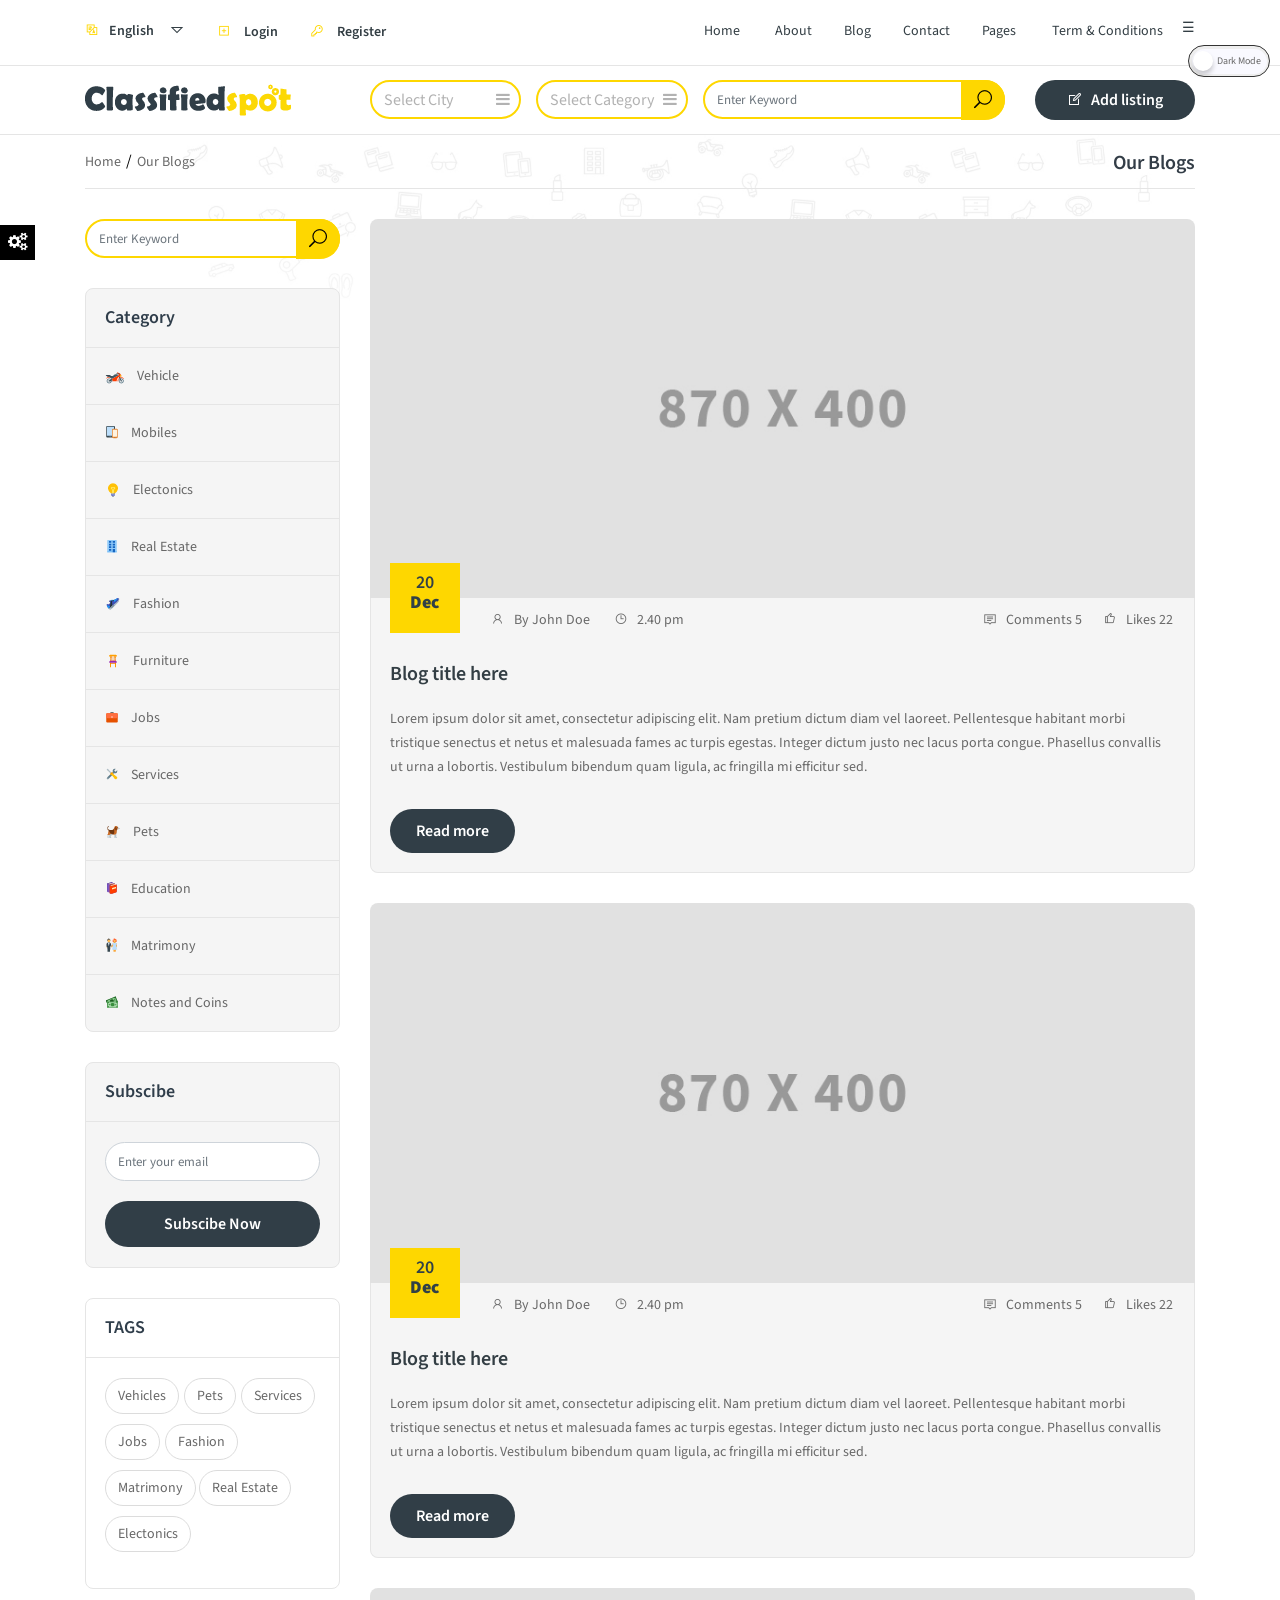
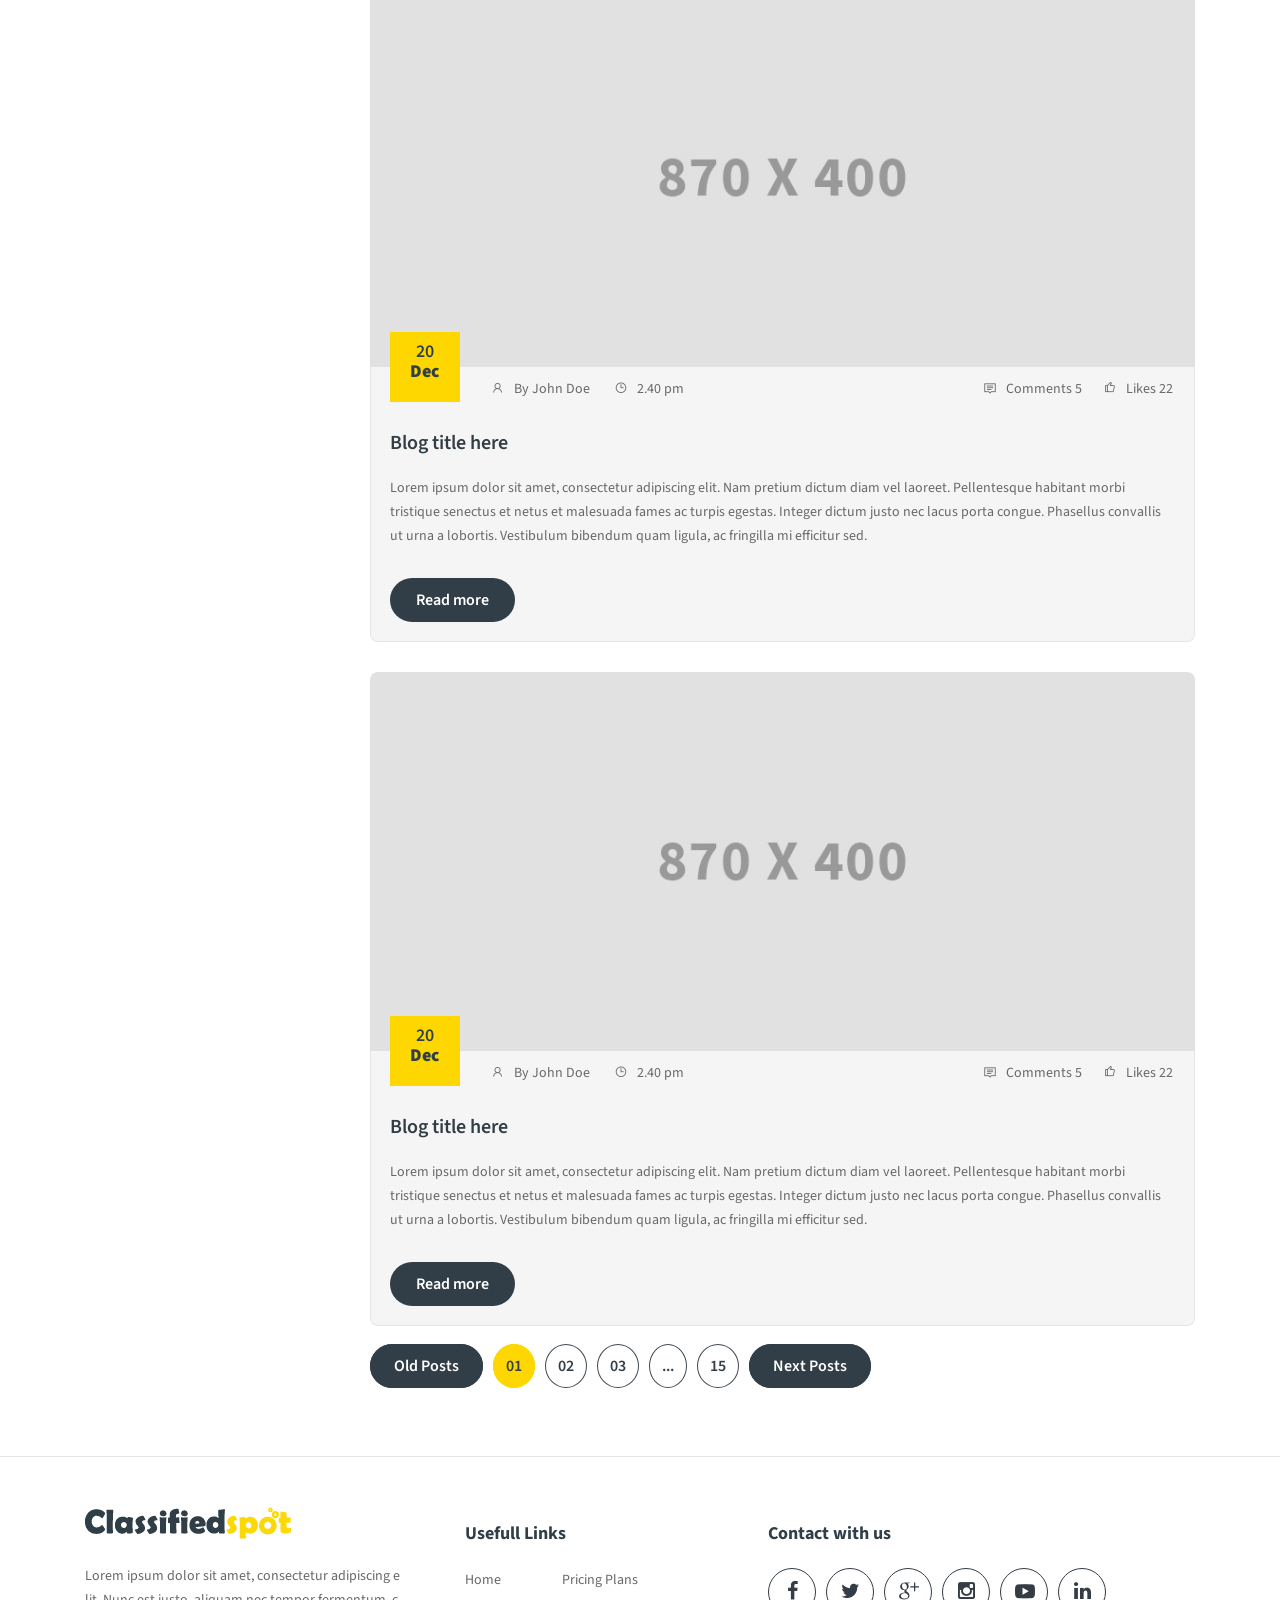
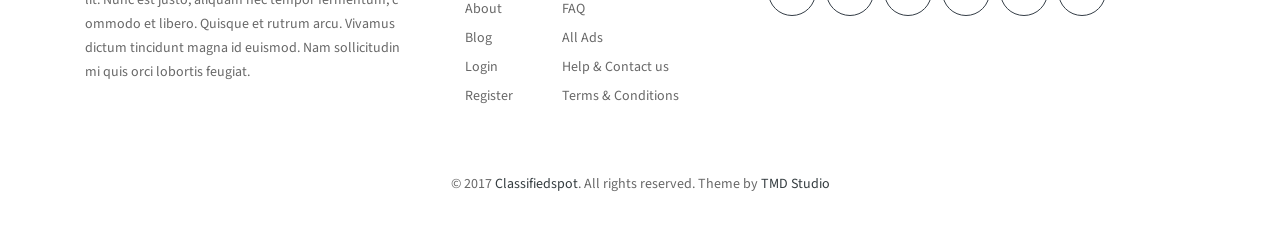
<file: Classified_Spot_Html_Template_v3/blog.html>
<!DOCTYPE html>
<html lang="en" dir="ltr">
<head>
<meta charset="utf-8"/>
<meta name="viewport" content="width=device-width, initial-scale=1">
<meta http-equiv="X-UA-Compatible" content="IE=edge">
<title>Our Blog</title>
<!-- Bootstrap stylesheet -->
<link href="bootstrap4/css/bootstrap.min.css" rel="stylesheet">
<!-- font -->
<link href="https://fonts.googleapis.com/css?family=Source+Sans+Pro:300,400,600,700,900" rel="stylesheet"> 
<!-- stylesheet -->
<link href="css/style.css" rel="stylesheet" type="text/css"/>
<link href="css/style_orange.css" title="style_orange" rel="alternate stylesheet" type="text/css"/>
<link href="css/style_blue.css" title="style_blue" rel="alternate stylesheet" type="text/css"/>
<link href="css/responsive.css" rel="stylesheet" type="text/css"/>
<link href="css/ele-style.css" rel="stylesheet" type="text/css"/>
<!-- font-awesome -->
<link href="font-awesome/css/font-awesome.min.css" rel="stylesheet" type="text/css" />
<!-- line-awesome -->
<link href="line-awesome/css/line-awesome.min.css" rel="stylesheet" type="text/css" />
<!-- crousel css -->
<link href="js/owl-carousel/owl.carousel.min.css" rel="stylesheet" type="text/css" />
<!--bootstrap select-->
<link href="js/dist/css/bootstrap-select.css" rel="stylesheet" type="text/css" />
</head>
<body>
<!--top start here -->
<div class="top">
	<div class="container">
		<div class="row">
			<div class="col-sm-5 col-xs-12">
				<ul class="list-inline icon">
					<li>
						<!--language code start here-->
						<form  method="post" enctype="multipart/form-data" id="language">
							<div class="btn-group">
								<button class="btn btn-link dropdown-toggle" data-toggle="dropdown">
									<span class="text"><i class="la la-language"></i>English</span> <i class="la la-caret-down"></i>
								</button>
								<ul class="dropdown-menu dropdown-menu-right">
									<li><a href="javascript:;"><img src="images/flag.jpg" alt="english" title="english" /> English</a></li>
								</ul>
							</div>
						</form>
						<!--language code end here-->
					</li>
					<li><a href="login.html"><i class="la la-plus-square"></i> <span>Login</span></a></li>
					<li><a href="register.html"><i class="la la-key"></i> <span>Register</span></a></li>
				</ul>
			</div>
			<div class="col-md-7 col-sm-7 col-xs-12">
				<div class="topnav responsive" id="myTopnav">
					<ul class="list-inline">
						<li class="dropdown"><a class="dropdown-toggle" data-toggle="dropdown" href="#">Home</a>
							<div class="dropdown-menu">
								<div class="dropdown-inner">
									<ul class="list-unstyled">
										<li><a href="index.html">Homepage</a></li>
										
									</ul>
								</div>
							</div>
						</li>
						<li><a href="aboutus.html">About</a></li>
						<li class="dropdown" ><a data-toggle="dropdown" href="#">Blog</a>
							<div class="dropdown-menu">
								<div class="dropdown-inner">
									<ul class="list-unstyled">
										<li><a href="blog.html">Our Blog</a></li>
										<li><a href="blogdetail.html">Blog Detail</a></li>
									</ul>
								</div>
							</div>
						</li>
						<li><a href="contactus.html">Contact</a></li>
						<li class="dropdown"><a class="dropdown-toggle" data-toggle="dropdown" href="#">Pages</a>
							<div class="dropdown-menu">
								<div class="dropdown-inner">
									<ul class="list-unstyled">
										<li><a href="faq.html">FAQ</a></li>
										<li><a href="dashboard.html">Dashboard</a></li>
										<li><a href="price_plan.html">Pricing Plans</a></li>
										<li><a href="all_ads.html"> All Ads</a></li>
										<li><a href="ads_single_view.html">Ads Single View</a></li>
									</ul>
								</div>
							</div>
						</li>
						<li><a href="terms_and_conditions.html">Term & Conditions</a></li>
						<li><a href="javascript:void(0);" class="icons" onclick="myFunction()">&#9776;</a></li>
					</ul>
				</div>
			</div>
		</div>
	</div>
</div>
<!--top end here -->

<!-- header start here-->
<header>
	<div class="container">
		<div class="row">
			<div class="col-md-3 col-sm-3 col-xs-12">
				<div id="logo">
					<a href="index.html"><img class="img-fluid logochange" src="images/logo.png" alt="logo" title="logo" /></a>
				</div>
			</div>
				
			<div class="col-md-7 col-sm-7 col-xs-12">
				<form class="form-horizontal category" method="post">
					<div class="row">
						<div class="col-sm-3 paddright">
							<div class="form-group">
								<select class="selectpicker form-control bs-select-hidden" name="location">
									<option value="1">Select City</option>
									<option value="0">Ludhiana</option>
									<option value="0">Jalandhar</option>
									<option value="0">Moga</option>
									<option value="0">Ambala</option>
									<option value="0">Amritsar</option>
									<option value="0">Delhi</option>
								</select>
							</div>
						</div>
						<div class="col-sm-3 paddright">
							<div class="form-group">
								<select class="selectpicker form-control bs-select-hidden" name="location">
									<option value="1">Select Category</option>
									<option value="0">Vehicle</option>
									<option value="0">Mobiles</option>
									<option value="0">Electonics</option>
									<option value="0">Real Estate</option>
									<option value="0">Fashion</option>
									<option value="0">Furniture</option>
									<option value="0">Jobs</option>
									<option value="0">Services</option>
									<option value="0">Pets</option>
									<option value="0">Education</option>
									<option value="0">Matrimony</option>
									<option value="0">Note and Coins</option>
								</select>
							</div>
						</div>
						<div class="col-sm-6 search">
							<div class="form-group">
								<input name="s" value="" class="form-control" placeholder="Enter Keyword" type="text">
								<button type="submit" value="submit" class="btn"><i class="icon_search" aria-hidden="true"></i></button>
							</div>
						</div>
                    </div>
				</form>
			</div>
			<div class="col-md-2 col-sm-2 col-xs-12 center">
				<button class="btn-primary" type="button" onclick="location.href='add_listing.html'"> <i class="la la-edit"></i>Add listing</button>
			</div>
		</div>
	</div>
</header>
<!-- header end here -->

<!-- breadcrumb end here -->
<div class="topimage">
	<img src="images/bck_bg.jpg" class="img-fluid" alt="image" title="image" />
</div>
<div class="bread-crumb">
	<div class="container">
		<div class="matter">
			<div class="pull-left">
				<ul class="list-inline">
					<li><a href="index.html">Home</a></li>
					<li><a href="blog.html">Our Blogs</a></li>
				</ul>
			</div>
			<div class="pull-right">
				<h2>Our Blogs</h2>
			</div>
		</div>
	</div>
</div>
<!-- breadcrumb end here -->


<!-- faq start here -->
<div class="commontop blog">
	<div class="container"> 
		<div class="row">
			<div class="col-md-3 col-sm-3 col-xs-12">
				<div class="left">
					<form class="form-horizontal search" method="post">
						<fieldset>
							<div class="form-group">
								<input name="s" value="" class="form-control" placeholder="Enter Keyword" type="text">
							</div>
							<button type="submit" value="submit" class="btn"><i class="icon_search" aria-hidden="true"></i></button>
						</fieldset>
					</form>
					<div class="category">
						<h1>Category</h1>
						<ul class="list-unstyled">
							<li><a href="vehicle_category.html"><img src="images/blog/motorcycle.png" class="img-fluid" alt="image" title="image" /> Vehicle</a></li>
							<li><a href="mobile_category.html"><img src="images/blog/tablet.png" class="img-fluid" alt="image" title="image" /> Mobiles</a></li>
							<li><a href="electonics_category.html"><img src="images/blog/globe-bulb.png" class="img-fluid" alt="image" title="image" /> Electonics</a></li>
							<li><a href="real_estate_category.html"><img src="images/blog/building.png" class="img-fluid" alt="image" title="image" /> Real Estate</a></li>
							<li><a href="fashion_category.html"><img src="images/blog/trainer.png" class="img-fluid" alt="image" title="image" /> Fashion</a></li>
							<li><a href="furniture_category.html"><img src="images/blog/chair.png" class="img-fluid" alt="image" title="image" /> Furniture</a></li>
							<li><a href="jobs_category.html"><img src="images/blog/briefcase.png" class="img-fluid" alt="image" title="image" /> Jobs</a></li>
							<li><a href="services_category.html"><img src="images/blog/maintenance.png" class="img-fluid" alt="image" title="image" /> Services</a></li>
							<li><a href="pets_category.html"><img src="images/blog/dog.png" class="img-fluid" alt="image" title="image" /> Pets</a></li>
							<li><a href="education_category.html"><img src="images/blog/books.png" class="img-fluid" alt="image" title="image" /> Education</a></li>
							<li><a href="matrimony_category.html"><img src="images/blog/man-woman.png" class="img-fluid" alt="image" title="image" /> Matrimony</a></li>
							<li><a href="note_coins_category.html"><img src="images/blog/paper-money.png" class="img-fluid" alt="image" title="image" /> Notes and Coins</a></li>
						</ul>
					</div>
					<div class="subcribe">
						<h1>Subscibe</h1>
						<form class="form-horizontal" method="post">
							<fieldset>
								<div class="form-group">
									<input name="s" value="" class="form-control" placeholder="Enter your email" type="text">
								</div>
								<button type="submit"  class="btn">Subscibe Now</button>
							</fieldset>
						</form>
					</div>
					<div class="tag">
						<h1>TAGS</h1>
						<ul class="list-inline">
							<li><a href="vehicle_category.html">Vehicles</a></li>
							<li><a href="pets_category.html">Pets</a></li>
							<li><a href="services_category.html">Services</a></li>
							<li><a href="jobs_category.html">Jobs</a></li>
							<li><a href="fashion_category.html">Fashion</a></li>
							<li><a href="matrimony_category.html">Matrimony</a></li>
							<li><a href="real_estate_category.html">Real Estate</a></li>
							<li><a href="electonics_category.html">Electonics</a></li>
						</ul>
					</div>
				</div>
			</div>
			<div class="col-md-9 col-sm-9 col-xs-12">
				<div class="box">
					<div class="image">
						<img src="images/blog/01.jpg" alt="image" title="image" class="img-fluid">
						<div class="icon">
							<ul class="list-inline">
								<li><a href="#">20 <b>Dec</b></a></li>
							</ul>	
						</div>
					</div>
					<div class="box-caption">	
						<ul class="list-inline icons">
							<li><a href="#"><i class="la la-user"></i>By John Doe</a></li>
							<li><a href="#"><i class="la la-clock-o"></i>2.40 pm</a></li>
							<li><a href="#"><i class="la la-thumbs-up"></i>Likes 22</a></li>
							<li><a href="#"><i class="la la-comment"></i>Comments 5</a></li>
						</ul>
						<h2>Blog title here</h2>
						<p>Lorem ipsum dolor sit amet, consectetur adipiscing elit. Nam pretium dictum diam vel laoreet. Pellentesque habitant morbi tristique senectus et netus et malesuada fames ac turpis egestas. Integer dictum justo nec lacus porta congue. Phasellus convallis ut urna a lobortis. Vestibulum bibendum quam ligula, ac fringilla mi efficitur sed.</p>	
						<button class="btn" type="button" onclick="location.href='blogdetail.html'">Read more</button>
					</div>	
				</div>
				<div class="box">
					<div class="image">
						<img src="images/blog/01.jpg" alt="image" title="image" class="img-fluid">
						<div class="icon">
							<ul class="list-inline">
								<li><a href="#">20 <b>Dec</b></a></li>
							</ul>	
						</div>
					</div>
					<div class="box-caption">	
						<ul class="list-inline icons">
							<li><a href="#"><i class="la la-user"></i>By John Doe</a></li>
							<li><a href="#"><i class="la la-clock-o"></i>2.40 pm</a></li>
							<li><a href="#"><i class="la la-thumbs-up"></i>Likes 22</a></li>
							<li><a href="#"><i class="la la-comment"></i>Comments 5</a></li>
						</ul>
						<h2>Blog title here</h2>
						<p>Lorem ipsum dolor sit amet, consectetur adipiscing elit. Nam pretium dictum diam vel laoreet. Pellentesque habitant morbi tristique senectus et netus et malesuada fames ac turpis egestas. Integer dictum justo nec lacus porta congue. Phasellus convallis ut urna a lobortis. Vestibulum bibendum quam ligula, ac fringilla mi efficitur sed.</p>	
						<button class="btn" type="button" onclick="location.href='blogdetail.html'">Read more</button>
					</div>	
				</div>
				<div class="box">
					<div class="image">
						<img src="images/blog/01.jpg" alt="image" title="image" class="img-fluid">
						<div class="icon">
							<ul class="list-inline">
								<li><a href="#">20 <b>Dec</b></a></li>
							</ul>	
						</div>
					</div>
					<div class="box-caption">	
						<ul class="list-inline icons">
							<li><a href="#"><i class="la la-user"></i>By John Doe</a></li>
							<li><a href="#"><i class="la la-clock-o"></i>2.40 pm</a></li>
							<li><a href="#"><i class="la la-thumbs-up"></i>Likes 22</a></li>
							<li><a href="#"><i class="la la-comment"></i>Comments 5</a></li>
						</ul>
						<h2>Blog title here</h2>
						<p>Lorem ipsum dolor sit amet, consectetur adipiscing elit. Nam pretium dictum diam vel laoreet. Pellentesque habitant morbi tristique senectus et netus et malesuada fames ac turpis egestas. Integer dictum justo nec lacus porta congue. Phasellus convallis ut urna a lobortis. Vestibulum bibendum quam ligula, ac fringilla mi efficitur sed.</p>	
						<button class="btn" type="button" onclick="location.href='blogdetail.html'">Read more</button>
					</div>	
				</div>
				<div class="box">
					<div class="image">
						<img src="images/blog/01.jpg" alt="image" title="image" class="img-fluid">
						<div class="icon">
							<ul class="list-inline">
								<li><a href="#">20 <b>Dec</b></a></li>
							</ul>	
						</div>
					</div>
					<div class="box-caption">	
						<ul class="list-inline icons">
							<li><a href="#"><i class="la la-user"></i>By John Doe</a></li>
							<li><a href="#"><i class="la la-clock-o"></i>2.40 pm</a></li>
							<li><a href="#"><i class="la la-thumbs-up"></i>Likes 22</a></li>
							<li><a href="#"><i class="la la-comment"></i>Comments 5</a></li>
						</ul>
						<h2>Blog title here</h2>
						<p>Lorem ipsum dolor sit amet, consectetur adipiscing elit. Nam pretium dictum diam vel laoreet. Pellentesque habitant morbi tristique senectus et netus et malesuada fames ac turpis egestas. Integer dictum justo nec lacus porta congue. Phasellus convallis ut urna a lobortis. Vestibulum bibendum quam ligula, ac fringilla mi efficitur sed.</p>	
						<button class="btn" type="button" onclick="location.href='blogdetail.html'">Read more</button>
					</div>	
				</div>
				
				<ul class="pagination">
					<li>
						<a href="#" aria-label="Previous">Old Posts</a>
					</li>
					<li class="active">
						<a href="#">01</a> 
					</li>
					<li>
						<a href="#">02</a> 
					</li>
					<li>
						<a href="#">03</a>
					</li>
					<li>
						<a href="#"> ...</a> 
					</li>
					<li>
						<a href="#"> 15</a> 
					</li>
					<li>
						<a href="#" aria-label="Next">Next Posts</a>
					</li>
				</ul>
			</div>
		</div>
	</div>
</div>
<!-- faq end here -->


<!-- footer start here -->
<footer>
    <div class="container">
        <div class="row">
            <div class="col-md-4 col-sm-4 col-xs-12 matter">
                <img src="images/logo.png" class="img-fluid logochange" alt="logo" title="logo" />
                <p>Lorem ipsum dolor sit amet, consectetur adipiscing elit. Nunc est justo, aliquam nec tempor fermentum, commodo et libero. Quisque et rutrum arcu. Vivamus dictum tincidunt magna id euismod. Nam sollicitudin mi quis orci lobortis feugiat.</p>
				
            </div>
            <div class="col-md-3 col-sm-3 col-xs-12 info">
                <h5>Usefull Links</h5>
				<ul class="list-inline links">
                    <li><a href="index.html">Home</a></li>
					<li><a href="price_plan.html">Pricing Plans</a></li>
                    <li><a href="aboutus.html">About</a></li>
					 <li><a href="faq.html">FAQ</a></li>
                    <li><a href="blog.html">Blog</a></li>
					<li><a href="all_ads.html">All Ads</a></li>
                    <li><a href="login.html">Login</a></li>
					<li><a href="contactus.html">Help & Contact us</a></li>
                    <li><a href="register.html">Register</a></li>
                    <li><a href="terms_and_conditions.html">Terms & Conditions</a></li>
                </ul>
            </div>
            <div class="col-md-4 col-sm-4 col-xs-12">
                <h5>Contact with us</h5>
				<ul class="list-inline social">
                    <li><a href="https://www.facebook.com/" target="_blank"><i class="fa fa-facebook"></i></a></li>
                    <li><a href="https://twitter.com/" target="_blank"><i class="fa fa-twitter" aria-hidden="true"></i></a></li>
                    <li><a href="https://plus.google.com/" target="_blank"><i class="social_googleplus" aria-hidden="true"></i></a></li>
                    <li><a href="https://www.instagram.com/" target="_blank"><i class="fa fa-instagram" aria-hidden="true"></i></a></li>
					<li><a href="https://www.youtube.com/" target="_blank"><i class="social_youtube"></i></a></li>
                    <li><a href="https://in.linkedin.com/" target="_blank"><i class="fa fa-linkedin" aria-hidden="true"></i></a></li>
                </ul>
            </div>
        </div>
    </div>
	<div class="powered">
		<div class="container">
			<div class="row">
				<div class="col-sm-12 col-xs-12 text-center">
					<p>© 2017 <span>Classifiedspot</span>. All rights reserved. Theme by <span>TMD Studio</span></p>
				</div>
			</div>
		</div>
	</div>
</footer>
<!-- footer end here -->
		
<!-- jquery -->
<script src="js/jquery-3.2.1.min.js" type="text/javascript"></script>
<!-- bootstrap js -->
<script src="js/popper.min.js" type="text/javascript"></script>
<script src="bootstrap4/js/bootstrap.min.js" type="text/javascript"></script>
<!--bootstrap select-->
<script src="js/dist/js/bootstrap-select.js"></script>
<!-- owlcarousel js -->
<script src="js/holder.min.js" type="text/javascript"></script>
<script src="js/owl-carousel/owl.carousel.min.js" type="text/javascript"></script>
<!--internal js-->
<script src="js/owlinternal.js"></script>
<script src="js/internal.js"></script>
<script src="js/switcher.js"></script>
</body>
</html>
</file>
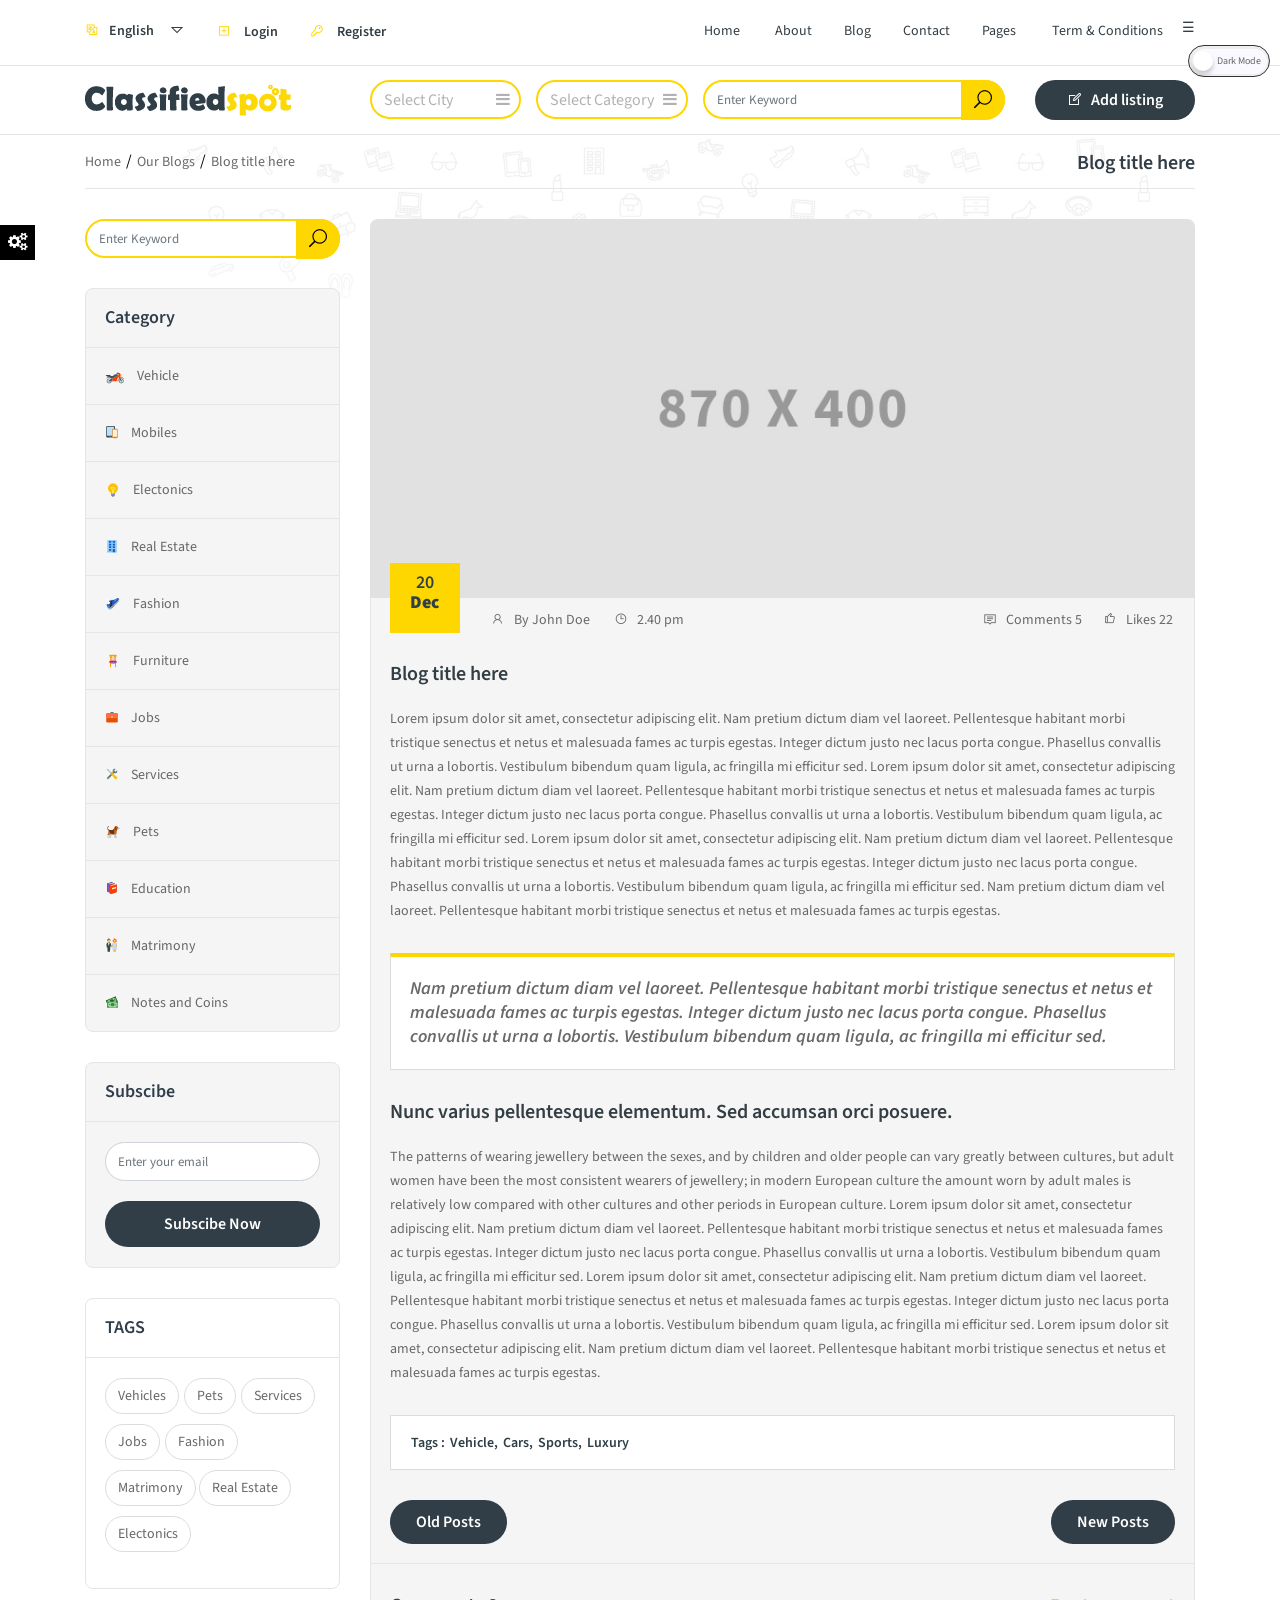
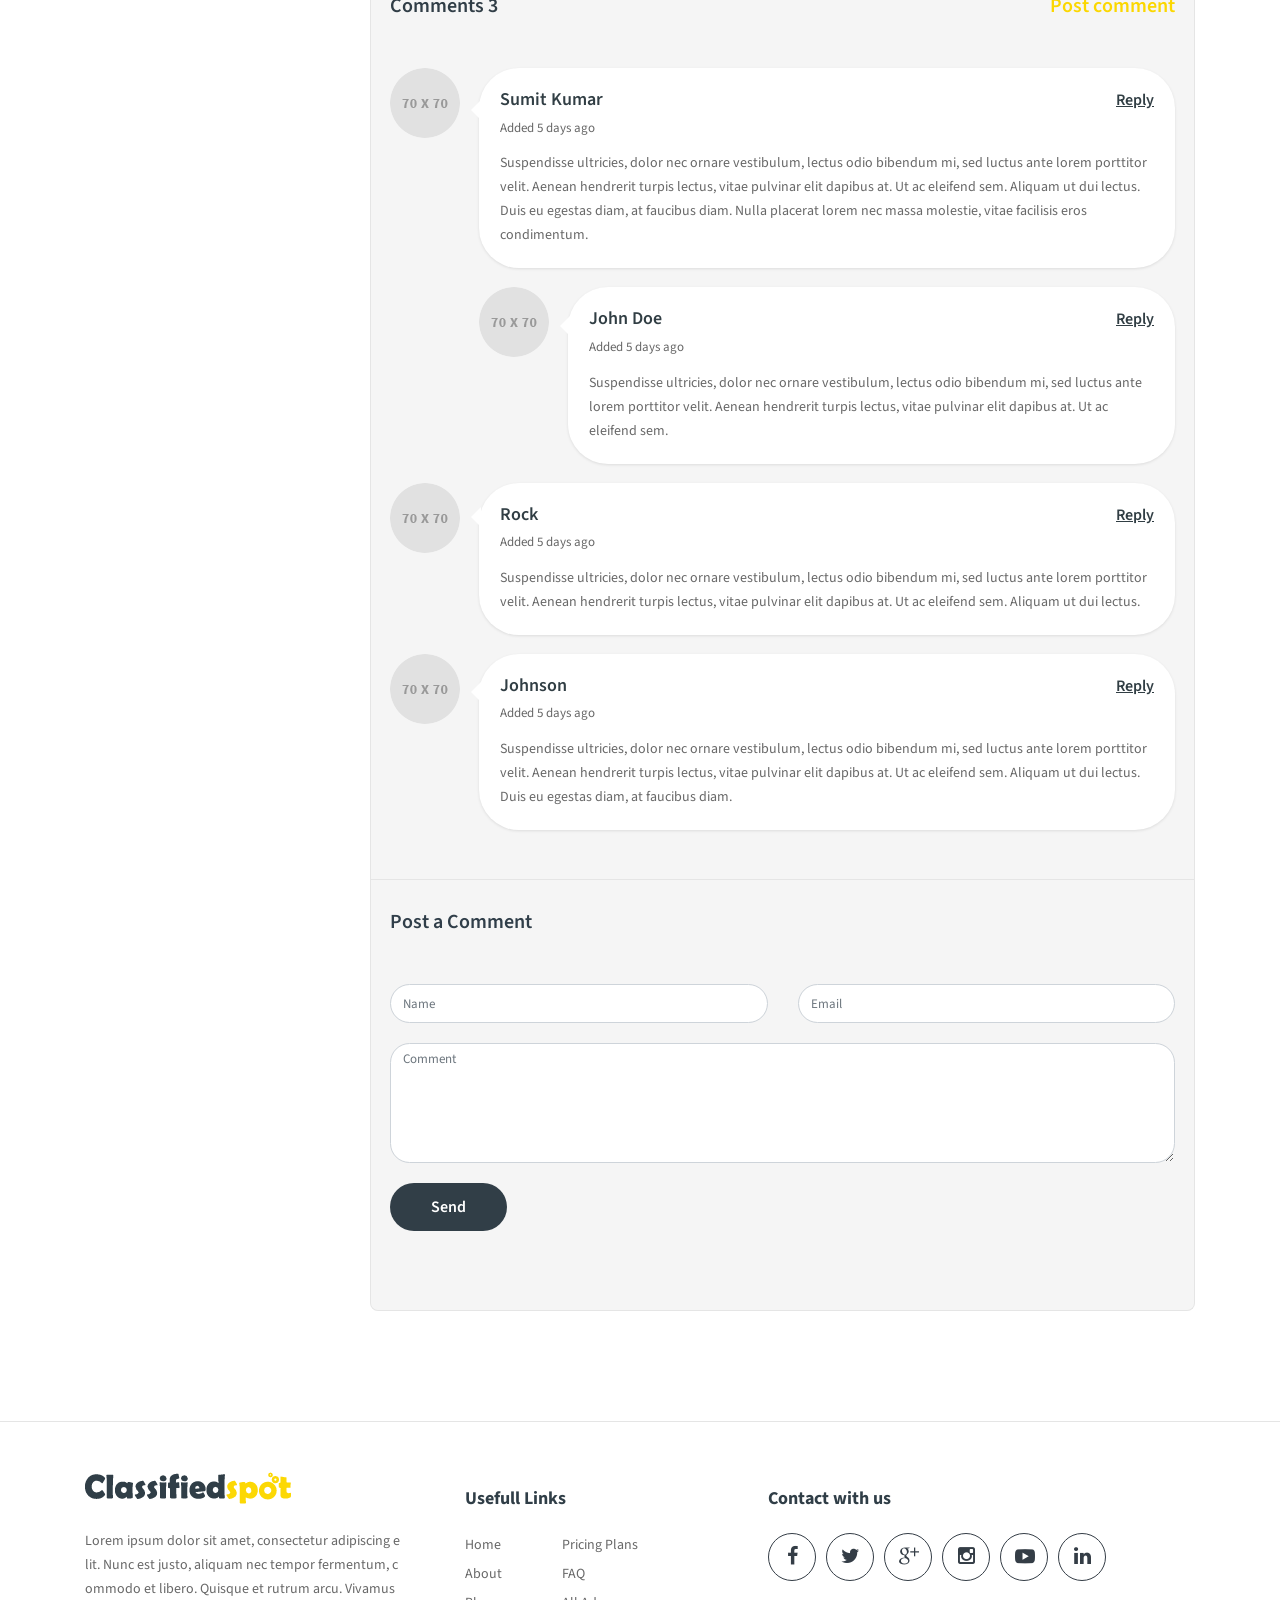
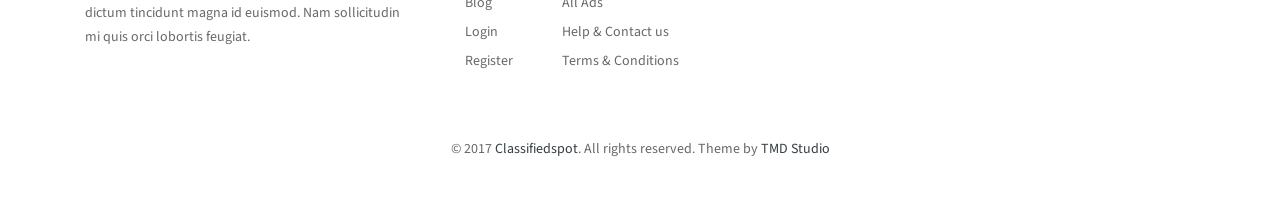
<file: Classified_Spot_Html_Template_v3/blogdetail.html>
<!DOCTYPE html>
<html lang="en" dir="ltr">
<head>
<meta charset="utf-8"/>
<meta name="viewport" content="width=device-width, initial-scale=1">
<meta http-equiv="X-UA-Compatible" content="IE=edge">
<title>Blog Detail</title>
<!-- Bootstrap stylesheet -->
<link href="bootstrap4/css/bootstrap.min.css" rel="stylesheet">
<!-- font -->
<link href="https://fonts.googleapis.com/css?family=Source+Sans+Pro:300,400,600,700,900" rel="stylesheet"> 
<!-- stylesheet -->
<link href="css/style.css" rel="stylesheet" type="text/css"/>
<link href="css/style_orange.css" title="style_orange" rel="alternate stylesheet" type="text/css"/>
<link href="css/style_blue.css" title="style_blue" rel="alternate stylesheet" type="text/css"/>
<link href="css/responsive.css" rel="stylesheet" type="text/css"/>
<link href="css/ele-style.css" rel="stylesheet" type="text/css"/>
<!-- font-awesome -->
<link href="font-awesome/css/font-awesome.min.css" rel="stylesheet" type="text/css" />
<!-- line-awesome -->
<link href="line-awesome/css/line-awesome.min.css" rel="stylesheet" type="text/css" />
<!-- crousel css -->
<link href="js/owl-carousel/owl.carousel.min.css" rel="stylesheet" type="text/css" />
<!--bootstrap select-->
<link href="js/dist/css/bootstrap-select.css" rel="stylesheet" type="text/css" />
</head>
<body>
<!--top start here -->
<div class="top">
	<div class="container">
		<div class="row">
			<div class="col-sm-5 col-xs-12">
				<ul class="list-inline icon">
					<li>
						<!--language code start here-->
						<form  method="post" enctype="multipart/form-data" id="language">
							<div class="btn-group">
								<button class="btn btn-link dropdown-toggle" data-toggle="dropdown">
									<span class="text"><i class="la la-language"></i>English</span> <i class="la la-caret-down"></i>
								</button>
								<ul class="dropdown-menu dropdown-menu-right">
									<li><a href="javascript:;"><img src="images/flag.jpg" alt="english" title="english" /> English</a></li>
								</ul>
							</div>
						</form>
						<!--language code end here-->
					</li>
					<li><a href="login.html"><i class="la la-plus-square"></i> <span>Login</span></a></li>
					<li><a href="register.html"><i class="la la-key"></i> <span>Register</span></a></li>
				</ul>
			</div>
			<div class="col-md-7 col-sm-7 col-xs-12">
				<div class="topnav responsive" id="myTopnav">
					<ul class="list-inline">
						<li class="dropdown"><a class="dropdown-toggle" data-toggle="dropdown" href="#">Home</a>
							<div class="dropdown-menu">
								<div class="dropdown-inner">
									<ul class="list-unstyled">
										<li><a href="index.html">Homepage</a></li>
										
									</ul>
								</div>
							</div>
						</li>
						<li><a href="aboutus.html">About</a></li>
						<li class="dropdown" ><a data-toggle="dropdown" href="#">Blog</a>
							<div class="dropdown-menu">
								<div class="dropdown-inner">
									<ul class="list-unstyled">
										<li><a href="blog.html">Our Blog</a></li>
										<li><a href="blogdetail.html">Blog Detail</a></li>
									</ul>
								</div>
							</div>
						</li>
						<li><a href="contactus.html">Contact</a></li>
						<li class="dropdown"><a class="dropdown-toggle" data-toggle="dropdown" href="#">Pages</a>
							<div class="dropdown-menu">
								<div class="dropdown-inner">
									<ul class="list-unstyled">
										<li><a href="faq.html">FAQ</a></li>
										<li><a href="dashboard.html">Dashboard</a></li>
										<li><a href="price_plan.html">Pricing Plans</a></li>
										<li><a href="all_ads.html"> All Ads</a></li>
										<li><a href="ads_single_view.html">Ads Single View</a></li>
									</ul>
								</div>
							</div>
						</li>
						<li><a href="terms_and_conditions.html">Term & Conditions</a></li>
						<li><a href="javascript:void(0);" class="icons" onclick="myFunction()">&#9776;</a></li>
					</ul>
				</div>
			</div>
		</div>
	</div>
</div>
<!--top end here -->

<!-- header start here-->
<header>
	<div class="container">
		<div class="row">
			<div class="col-md-3 col-sm-3 col-xs-12">
				<div id="logo">
					<a href="index.html"><img class="img-fluid logochange" src="images/logo.png" alt="logo" title="logo" /></a>
				</div>
			</div>
				
			<div class="col-md-7 col-sm-7 col-xs-12">
				<form class="form-horizontal category" method="post">
					<div class="row">
						<div class="col-sm-3 paddright">
							<div class="form-group">
								<select class="selectpicker form-control bs-select-hidden" name="location">
									<option value="1">Select City</option>
									<option value="0">Ludhiana</option>
									<option value="0">Jalandhar</option>
									<option value="0">Moga</option>
									<option value="0">Ambala</option>
									<option value="0">Amritsar</option>
									<option value="0">Delhi</option>
								</select>
							</div>
						</div>
						<div class="col-sm-3 paddright">
							<div class="form-group">
								<select class="selectpicker form-control bs-select-hidden" name="location">
									<option value="1">Select Category</option>
									<option value="0">Vehicle</option>
									<option value="0">Mobiles</option>
									<option value="0">Electonics</option>
									<option value="0">Real Estate</option>
									<option value="0">Fashion</option>
									<option value="0">Furniture</option>
									<option value="0">Jobs</option>
									<option value="0">Services</option>
									<option value="0">Pets</option>
									<option value="0">Education</option>
									<option value="0">Matrimony</option>
									<option value="0">Note and Coins</option>
								</select>
							</div>
						</div>
						<div class="col-sm-6 search">
							<div class="form-group">
								<input name="s" value="" class="form-control" placeholder="Enter Keyword" type="text">
								<button type="submit" value="submit" class="btn"><i class="icon_search" aria-hidden="true"></i></button>
							</div>
						</div>
                    </div>
				</form>
			</div>
			<div class="col-md-2 col-sm-2 col-xs-12 center">
				<button class="btn-primary" type="button" onclick="location.href='add_listing.html'"> <i class="la la-edit"></i>Add listing</button>
			</div>
		</div>
	</div>
</header>
<!-- header end here -->

<!-- breadcrumb end here -->
<div class="topimage">
	<img src="images/bck_bg.jpg" class="img-fluid" alt="image" title="image" />
</div>
<div class="bread-crumb">
	<div class="container">
		<div class="matter">
			<div class="pull-left">
				<ul class="list-inline">
					<li><a href="index.html">Home</a></li>
					<li><a href="blog.html">Our Blogs</a></li>
					<li><a href="blogdetail.html">Blog title here</a></li>
				</ul>
			</div>
			<div class="pull-right">
				<h2>Blog title here</h2>
			</div>
		</div>
	</div>
</div>
<!-- breadcrumb end here -->


<!-- faq start here -->
<div class="commontop blog">
	<div class="container"> 
		<div class="row">
			<div class="col-md-3 col-sm-3 col-xs-12">
				<div class="left">
					<form class="form-horizontal search" method="post">
						<fieldset>
							<div class="form-group">
								<input name="s" value="" class="form-control" placeholder="Enter Keyword" type="text">
							</div>
							<button type="submit" value="submit" class="btn"><i class="icon_search" aria-hidden="true"></i></button>
						</fieldset>
					</form>
					<div class="category">
						<h1>Category</h1>
						<ul class="list-unstyled">
							<li><a href="vehicle_category.html"><img src="images/blog/motorcycle.png" class="img-fluid" alt="image" title="image" /> Vehicle</a></li>
							<li><a href="mobile_category.html"><img src="images/blog/tablet.png" class="img-fluid" alt="image" title="image" /> Mobiles</a></li>
							<li><a href="electonics_category.html"><img src="images/blog/globe-bulb.png" class="img-fluid" alt="image" title="image" /> Electonics</a></li>
							<li><a href="real_estate_category.html"><img src="images/blog/building.png" class="img-fluid" alt="image" title="image" /> Real Estate</a></li>
							<li><a href="fashion_category.html"><img src="images/blog/trainer.png" class="img-fluid" alt="image" title="image" /> Fashion</a></li>
							<li><a href="furniture_category.html"><img src="images/blog/chair.png" class="img-fluid" alt="image" title="image" /> Furniture</a></li>
							<li><a href="jobs_category.html"><img src="images/blog/briefcase.png" class="img-fluid" alt="image" title="image" /> Jobs</a></li>
							<li><a href="services_category.html"><img src="images/blog/maintenance.png" class="img-fluid" alt="image" title="image" /> Services</a></li>
							<li><a href="pets_category.html"><img src="images/blog/dog.png" class="img-fluid" alt="image" title="image" /> Pets</a></li>
							<li><a href="education_category.html"><img src="images/blog/books.png" class="img-fluid" alt="image" title="image" /> Education</a></li>
							<li><a href="matrimony_category.html"><img src="images/blog/man-woman.png" class="img-fluid" alt="image" title="image" /> Matrimony</a></li>
							<li><a href="note_coins_category.html"><img src="images/blog/paper-money.png" class="img-fluid" alt="image" title="image" /> Notes and Coins</a></li>
						</ul>
					</div>
					<div class="subcribe">
						<h1>Subscibe</h1>
						<form class="form-horizontal" method="post">
							<fieldset>
								<div class="form-group">
									<input name="s" value="" class="form-control" placeholder="Enter your email" type="text">
								</div>
								<button type="submit"  class="btn">Subscibe Now</button>
							</fieldset>
						</form>
					</div>
					<div class="tag">
						<h1>TAGS</h1>
						<ul class="list-inline">
							<li><a href="vehicle_category.html">Vehicles</a></li>
							<li><a href="pets_category.html">Pets</a></li>
							<li><a href="services_category.html">Services</a></li>
							<li><a href="jobs_category.html">Jobs</a></li>
							<li><a href="fashion_category.html">Fashion</a></li>
							<li><a href="matrimony_category.html">Matrimony</a></li>
							<li><a href="real_estate_category.html">Real Estate</a></li>
							<li><a href="electonics_category.html">Electonics</a></li>
						</ul>
					</div>
				</div>
			</div>
			<div class="col-md-9 col-sm-9 col-xs-12">
				<div class="box">
					<div class="image">
						<img src="images/blog/01.jpg" alt="image" title="image" class="img-fluid">
						<div class="icon">
							<ul class="list-inline">
								<li><a href="#">20 <b>Dec</b></a></li>
							</ul>	
						</div>
					</div>
					<div class="box-caption">	
						<ul class="list-inline icons">
							<li><a href="#"><i class="la la-user"></i>By John Doe</a></li>
							<li><a href="#"><i class="la la-clock-o"></i>2.40 pm</a></li>
							<li><a href="#"><i class="la la-thumbs-up"></i>Likes 22</a></li>
							<li><a href="#"><i class="la la-comment"></i>Comments 5</a></li>
						</ul>
						<h2>Blog title here</h2>
						<p>Lorem ipsum dolor sit amet, consectetur adipiscing elit. Nam pretium dictum diam vel laoreet. Pellentesque habitant morbi tristique senectus et netus et malesuada fames ac turpis egestas. Integer dictum justo nec lacus porta congue. Phasellus convallis ut urna a lobortis. Vestibulum bibendum quam ligula, ac fringilla mi efficitur sed. Lorem ipsum dolor sit amet, consectetur adipiscing elit. Nam pretium dictum diam vel laoreet. Pellentesque habitant morbi tristique senectus et netus et malesuada fames ac turpis egestas. Integer dictum justo nec lacus porta congue. Phasellus convallis ut urna a lobortis. Vestibulum bibendum quam ligula, ac fringilla mi efficitur sed. Lorem ipsum dolor sit amet, consectetur adipiscing elit. Nam pretium dictum diam vel laoreet. Pellentesque habitant morbi tristique senectus et netus et malesuada fames ac turpis egestas. Integer dictum justo nec lacus porta congue. Phasellus convallis ut urna a lobortis. Vestibulum bibendum quam ligula, ac fringilla mi efficitur sed. Nam pretium dictum diam vel laoreet. Pellentesque habitant morbi tristique senectus et netus et malesuada fames ac turpis egestas.</p>
						<p class="special">Nam pretium dictum diam vel laoreet. Pellentesque habitant morbi tristique senectus et netus et malesuada fames ac turpis egestas. Integer dictum justo nec lacus porta congue. Phasellus convallis ut urna a lobortis. Vestibulum bibendum quam ligula, ac fringilla mi efficitur sed.</p>
						<h2>Nunc varius pellentesque elementum. Sed accumsan orci posuere.</h2>
						<p>The patterns of wearing jewellery between the sexes, and by children and older people can vary greatly between cultures, but adult women have been the most consistent wearers of jewellery; in modern European culture the amount worn by adult males is relatively low compared with other cultures and other periods in European culture. Lorem ipsum dolor sit amet, consectetur adipiscing elit. Nam pretium dictum diam vel laoreet. Pellentesque habitant morbi tristique senectus et netus et malesuada fames ac turpis egestas. Integer dictum justo nec lacus porta congue. Phasellus convallis ut urna a lobortis. Vestibulum bibendum quam ligula, ac fringilla mi efficitur sed. Lorem ipsum dolor sit amet, consectetur adipiscing elit. Nam pretium dictum diam vel laoreet. Pellentesque habitant morbi tristique senectus et netus et malesuada fames ac turpis egestas. Integer dictum justo nec lacus porta congue. Phasellus convallis ut urna a lobortis. Vestibulum bibendum quam ligula, ac fringilla mi efficitur sed. Lorem ipsum dolor sit amet, consectetur adipiscing elit. Nam pretium dictum diam vel laoreet. Pellentesque habitant morbi tristique senectus et netus et malesuada fames ac turpis egestas.</p>
						<ul class="list-inline tags">
							<li>Tags : </li>
							<li><a href="#">Vehicle, </a></li>
							<li><a href="#">Cars, </a></li>
							<li><a href="#">Sports, </a></li>
							<li><a href="#">Luxury</a></li>
						</ul>
						<div class="blogbutton">
							<button class="btn">Old Posts</button>
							<div class="pull-right">
								<button class="btn">New Posts</button>
							</div>
						</div>
						<div class="comment">
							<h3>Comments 3<span class="pull-right"><a href="#">Post comment</a></span></h3>
							<ul class="list-unstyled">
								<li>
									<img src="images/blog/01.png" alt="user" title="user" class="img-fluid">
									<div class="profile">
										<h4>Sumit Kumar <span class="pull-right"><a href="#">Reply</a></span></h4>
										<h6>Added 5 days ago</h6>
										<p>Suspendisse ultricies, dolor nec ornare vestibulum, lectus odio bibendum mi, sed luctus ante lorem porttitor velit. Aenean hendrerit turpis lectus, vitae pulvinar elit dapibus at. Ut ac eleifend sem. Aliquam ut dui lectus. Duis eu egestas diam, at faucibus diam. Nulla placerat lorem nec massa molestie, vitae facilisis eros condimentum.</p>
									</div>
								</li>
								<li>
									<img src="images/blog/01.png" alt="user" title="user" class="img-fluid">
									<div class="profile">
										<h4>John Doe <span class="pull-right"><a href="#">Reply</a></span></h4>
										<h6>Added 5 days ago</h6>
										<p>Suspendisse ultricies, dolor nec ornare vestibulum, lectus odio bibendum mi, sed luctus ante lorem porttitor velit. Aenean hendrerit turpis lectus, vitae pulvinar elit dapibus at. Ut ac eleifend sem.</p>
									</div>
								</li>
								<li>
									<img src="images/blog/01.png" alt="user" title="user" class="img-fluid">
									<div class="profile">
										<h4>Rock <span class="pull-right"><a href="#">Reply</a></span></h4>
										<h6>Added 5 days ago</h6>
										<p>Suspendisse ultricies, dolor nec ornare vestibulum, lectus odio bibendum mi, sed luctus ante lorem porttitor velit. Aenean hendrerit turpis lectus, vitae pulvinar elit dapibus at. Ut ac eleifend sem. Aliquam ut dui lectus.</p>
									</div>
								</li>
								<li>
									<img src="images/blog/01.png" alt="user" title="user" class="img-fluid">
									<div class="profile">
										<h4>Johnson <span class="pull-right"><a href="#">Reply</a></span></h4>
										<h6>Added 5 days ago</h6>
										<p>Suspendisse ultricies, dolor nec ornare vestibulum, lectus odio bibendum mi, sed luctus ante lorem porttitor velit. Aenean hendrerit turpis lectus, vitae pulvinar elit dapibus at. Ut ac eleifend sem. Aliquam ut dui lectus. Duis eu egestas diam, at faucibus diam.</p>
									</div>
								</li>
							</ul>
						</div>
						<div class="leave">
							<h1>Post a Comment</h1>
							<form class="form-horizontal" method="post" >
								<fieldset>
									<div class="row">
										<div class="col-sm-6">
											<input class="form-control" placeholder="Name" id="input-name" value="" name="jobname" required="" type="text">
										</div>
										<div class="col-sm-6">
											<input class="form-control" id="input-email" placeholder="Email" value="" name="email" required="" type="text">
										</div>
									</div>
									<br/>
									<div class="form-group">
										<div class="col-sm-12">
											<textarea class="form-control" id="input-enquiry" rows="10" name="enquiry" placeholder="Comment" required=""></textarea>
										</div>
									</div>
									<div class="buttons">
										<button type="submit" value="Submit" >Send</button>
									</div>
								</fieldset>
							</form>
						</div>
					</div>	
				</div>
			</div>
		</div>
	</div>
</div>
<!-- faq end here -->


<!-- footer start here -->
<footer>
    <div class="container">
        <div class="row">
            <div class="col-md-4 col-sm-4 col-xs-12 matter">
                <img src="images/logo.png" class="img-fluid logochange" alt="logo" title="logo" />
                <p>Lorem ipsum dolor sit amet, consectetur adipiscing elit. Nunc est justo, aliquam nec tempor fermentum, commodo et libero. Quisque et rutrum arcu. Vivamus dictum tincidunt magna id euismod. Nam sollicitudin mi quis orci lobortis feugiat.</p>
				
            </div>
            <div class="col-md-3 col-sm-3 col-xs-12 info">
                <h5>Usefull Links</h5>
				<ul class="list-inline links">
                    <li><a href="index.html">Home</a></li>
					<li><a href="price_plan.html">Pricing Plans</a></li>
                    <li><a href="aboutus.html">About</a></li>
					 <li><a href="faq.html">FAQ</a></li>
                    <li><a href="blog.html">Blog</a></li>
					<li><a href="all_ads.html">All Ads</a></li>
                    <li><a href="login.html">Login</a></li>
					<li><a href="contactus.html">Help & Contact us</a></li>
                    <li><a href="register.html">Register</a></li>
                    <li><a href="terms_and_conditions.html">Terms & Conditions</a></li>
                </ul>
            </div>
            <div class="col-md-4 col-sm-4 col-xs-12">
                <h5>Contact with us</h5>
				<ul class="list-inline social">
                    <li><a href="https://www.facebook.com/" target="_blank"><i class="fa fa-facebook"></i></a></li>
                    <li><a href="https://twitter.com/" target="_blank"><i class="fa fa-twitter" aria-hidden="true"></i></a></li>
                    <li><a href="https://plus.google.com/" target="_blank"><i class="social_googleplus" aria-hidden="true"></i></a></li>
                    <li><a href="https://www.instagram.com/" target="_blank"><i class="fa fa-instagram" aria-hidden="true"></i></a></li>
					<li><a href="https://www.youtube.com/" target="_blank"><i class="social_youtube"></i></a></li>
                    <li><a href="https://in.linkedin.com/" target="_blank"><i class="fa fa-linkedin" aria-hidden="true"></i></a></li>
                </ul>
            </div>
        </div>
    </div>
	<div class="powered">
		<div class="container">
			<div class="row">
				<div class="col-sm-12 col-xs-12 text-center">
					<p>© 2017 <span>Classifiedspot</span>. All rights reserved. Theme by <span>TMD Studio</span></p>
				</div>
			</div>
		</div>
	</div>
</footer>
<!-- footer end here -->
		
<!-- jquery -->
<script src="js/jquery-3.2.1.min.js" type="text/javascript"></script>
<!-- bootstrap js -->
<script src="js/popper.min.js" type="text/javascript"></script>
<script src="bootstrap4/js/bootstrap.min.js" type="text/javascript"></script>
<!--bootstrap select-->
<script src="js/dist/js/bootstrap-select.js"></script>
<!-- owlcarousel js -->
<script src="js/holder.min.js" type="text/javascript"></script>
<script src="js/owl-carousel/owl.carousel.min.js" type="text/javascript"></script>
<!--internal js-->
<script src="js/owlinternal.js"></script>
<script src="js/internal.js"></script>
<script src="js/switcher.js"></script>
</body>
</html>
</file>
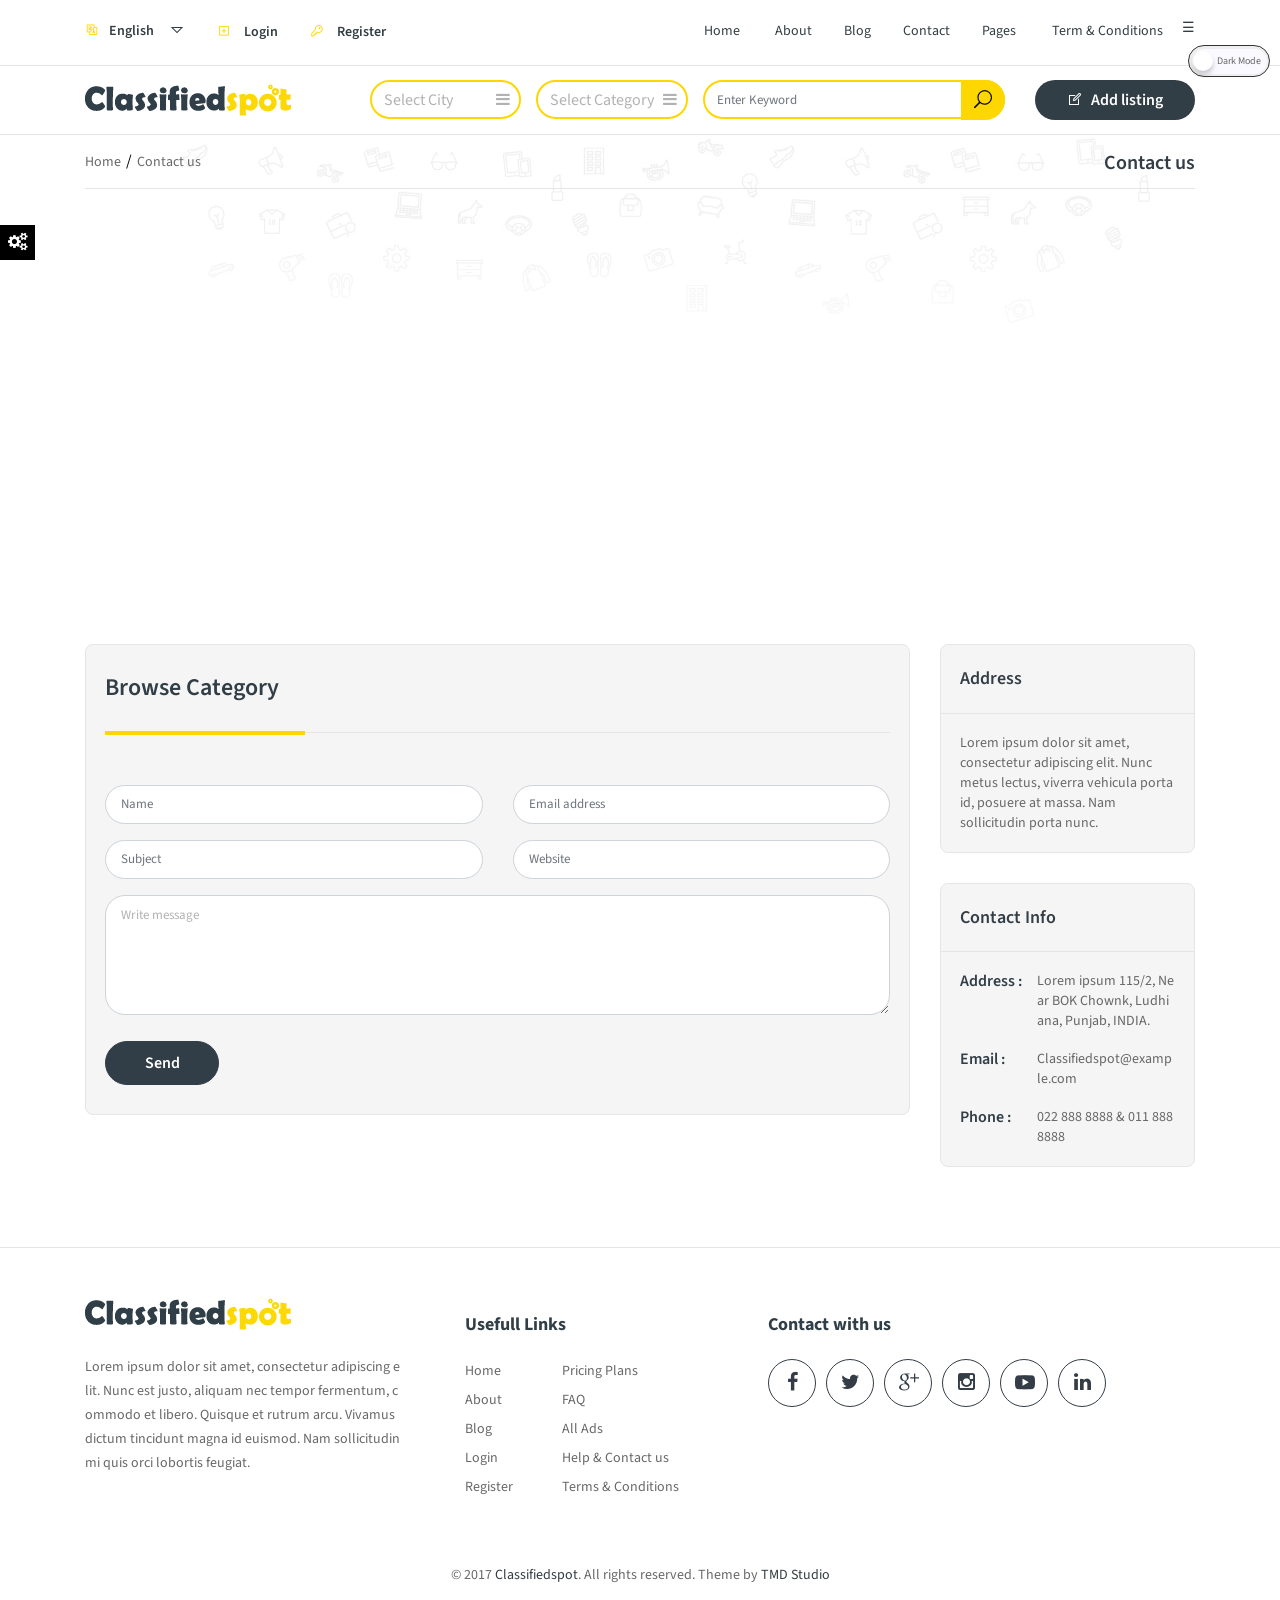
<file: Classified_Spot_Html_Template_v3/contactus.html>
<!DOCTYPE html>
<html lang="en" dir="ltr">
<head>
<meta charset="utf-8"/>
<meta name="viewport" content="width=device-width, initial-scale=1">
<meta http-equiv="X-UA-Compatible" content="IE=edge">
<title>Contact us</title>
<!-- Bootstrap stylesheet -->
<link href="bootstrap4/css/bootstrap.min.css" rel="stylesheet">
<!-- font -->
<link href="https://fonts.googleapis.com/css?family=Source+Sans+Pro:300,400,600,700,900" rel="stylesheet"> 
<!-- stylesheet -->
<link href="css/style.css" rel="stylesheet" type="text/css"/>
<link href="css/style_orange.css" title="style_orange" rel="alternate stylesheet" type="text/css"/>
<link href="css/style_blue.css" title="style_blue" rel="alternate stylesheet" type="text/css"/>
<link href="css/responsive.css" rel="stylesheet" type="text/css"/>
<link href="css/ele-style.css" rel="stylesheet" type="text/css"/>
<!-- font-awesome -->
<link href="font-awesome/css/font-awesome.min.css" rel="stylesheet" type="text/css" />
<!-- line-awesome -->
<link href="line-awesome/css/line-awesome.min.css" rel="stylesheet" type="text/css" />
<!-- crousel css -->
<link href="js/owl-carousel/owl.carousel.min.css" rel="stylesheet" type="text/css" />
<!--bootstrap select-->
<link href="js/dist/css/bootstrap-select.css" rel="stylesheet" type="text/css" />
</head>
<body>
<!--top start here -->
<div class="top">
	<div class="container">
		<div class="row">
			<div class="col-sm-5 col-xs-12">
				<ul class="list-inline icon">
					<li>
						<!--language code start here-->
						<form  method="post" enctype="multipart/form-data" id="language">
							<div class="btn-group">
								<button class="btn btn-link dropdown-toggle" data-toggle="dropdown">
									<span class="text"><i class="la la-language"></i>English</span> <i class="la la-caret-down"></i>
								</button>
								<ul class="dropdown-menu dropdown-menu-right">
									<li><a href="javascript:;"><img src="images/flag.jpg" alt="english" title="english" /> English</a></li>
								</ul>
							</div>
						</form>
						<!--language code end here-->
					</li>
					<li><a href="login.html"><i class="la la-plus-square"></i> <span>Login</span></a></li>
					<li><a href="register.html"><i class="la la-key"></i> <span>Register</span></a></li>
				</ul>
			</div>
			<div class="col-md-7 col-sm-7 col-xs-12">
				<div class="topnav responsive" id="myTopnav">
					<ul class="list-inline">
						<li class="dropdown"><a class="dropdown-toggle" data-toggle="dropdown" href="#">Home</a>
							<div class="dropdown-menu">
								<div class="dropdown-inner">
									<ul class="list-unstyled">
										<li><a href="index.html">Homepage</a></li>
										
									</ul>
								</div>
							</div>
						</li>
						<li><a href="aboutus.html">About</a></li>
						<li class="dropdown" ><a data-toggle="dropdown" href="#">Blog</a>
							<div class="dropdown-menu">
								<div class="dropdown-inner">
									<ul class="list-unstyled">
										<li><a href="blog.html">Our Blog</a></li>
										<li><a href="blogdetail.html">Blog Detail</a></li>
									</ul>
								</div>
							</div>
						</li>
						<li><a href="contactus.html">Contact</a></li>
						<li class="dropdown"><a class="dropdown-toggle" data-toggle="dropdown" href="#">Pages</a>
							<div class="dropdown-menu">
								<div class="dropdown-inner">
									<ul class="list-unstyled">
										<li><a href="faq.html">FAQ</a></li>
										<li><a href="dashboard.html">Dashboard</a></li>
										<li><a href="price_plan.html">Pricing Plans</a></li>
										<li><a href="all_ads.html"> All Ads</a></li>
										<li><a href="ads_single_view.html">Ads Single View</a></li>
									</ul>
								</div>
							</div>
						</li>
						<li><a href="terms_and_conditions.html">Term & Conditions</a></li>
						<li><a href="javascript:void(0);" class="icons" onclick="myFunction()">&#9776;</a></li>
					</ul>
				</div>
			</div>
		</div>
	</div>
</div>
<!--top end here -->

<!-- header start here-->
<header>
	<div class="container">
		<div class="row">
			<div class="col-md-3 col-sm-3 col-xs-12">
				<div id="logo">
					<a href="index.html"><img class="img-fluid logochange" src="images/logo.png" alt="logo" title="logo" /></a>
				</div>
			</div>
				
			<div class="col-md-7 col-sm-7 col-xs-12">
				<form class="form-horizontal category" method="post">
					<div class="row">
						<div class="col-sm-3 paddright">
							<div class="form-group">
								<select class="selectpicker form-control bs-select-hidden" name="location">
									<option value="1">Select City</option>
									<option value="0">Ludhiana</option>
									<option value="0">Jalandhar</option>
									<option value="0">Moga</option>
									<option value="0">Ambala</option>
									<option value="0">Amritsar</option>
									<option value="0">Delhi</option>
								</select>
							</div>
						</div>
						<div class="col-sm-3 paddright">
							<div class="form-group">
								<select class="selectpicker form-control bs-select-hidden" name="location">
									<option value="1">Select Category</option>
									<option value="0">Vehicle</option>
									<option value="0">Mobiles</option>
									<option value="0">Electonics</option>
									<option value="0">Real Estate</option>
									<option value="0">Fashion</option>
									<option value="0">Furniture</option>
									<option value="0">Jobs</option>
									<option value="0">Services</option>
									<option value="0">Pets</option>
									<option value="0">Education</option>
									<option value="0">Matrimony</option>
									<option value="0">Note and Coins</option>
								</select>
							</div>
						</div>
						<div class="col-sm-6 search">
							<div class="form-group">
								<input name="s" value="" class="form-control" placeholder="Enter Keyword" type="text">
								<button type="submit" value="submit" class="btn"><i class="icon_search" aria-hidden="true"></i></button>
							</div>
						</div>
                    </div>
				</form>
			</div>
			<div class="col-md-2 col-sm-2 col-xs-12 center">
				<button class="btn-primary" type="button" onclick="location.href='add_listing.html'"> <i class="la la-edit"></i>Add listing</button>
			</div>
		</div>
	</div>
</header>
<!-- header end here -->

<!-- breadcrumb end here -->
<div class="topimage">
	<img src="images/bck_bg.jpg" class="img-fluid" alt="image" title="image" />
</div>
<div class="bread-crumb">
	<div class="container">
		<div class="matter">
			<div class="pull-left">
				<ul class="list-inline">
					<li><a href="index.html">Home</a></li>
					<li><a href="contactus.html">Contact us</a></li>
				</ul>
			</div>
			<div class="pull-right">
				<h2>Contact us</h2>
			</div>
		</div>
	</div>
</div>
<!-- breadcrumb end here -->


<!-- contactus start here -->
<div class="contactus">
	<div class="container"> 
		<div class="row">
			<div class="col-sm-12 col-xs-12">
				<div class="map">
					<iframe src="https://www.google.com/maps/embed?pb=!1m18!1m12!1m3!1d219104.85983086875!2d75.71658808151895!3d30.90026973769041!2m3!1f0!2f0!3f0!3m2!1i1024!2i768!4f13.1!3m3!1m2!1s0x391a837462345a7d%3A0x681102348ec60610!2sLudhiana%2C+Punjab!5e0!3m2!1sen!2sin!4v1482266274532"></iframe>
				</div>
			</div>
			<div class="col-sm-9 col-xs-12">
				<form method="post" enctype="multipart/form-data" class="form-horizontal">
					<h5>Browse Category</h5>
					<hr />
					<div class="row">
						<div class="col-md-6 col-sm-6 col-xs-12">
							<div class="form-group">
								<input name="name" value="" id="input-name" class="form-control" placeholder="Name" type="text" required>
							</div>
						</div>
						<div class="col-md-6 col-sm-6 col-xs-12">
							<div class="form-group">
								<input name="email" value="" id="input-email" class="form-control" placeholder="Email address" type="text" required>
							</div>
						</div>
					</div>
					<div class="row">
						<div class="col-md-6 col-sm-6 col-xs-12">
							<div class="form-group">
								<input name="name" value="" id="input-subject" class="form-control" placeholder="Subject" type="text">
							</div>
						</div>
						<div class="col-md-6 col-sm-6 col-xs-12">
							<div class="form-group">
								<input name="phone" value="" id="input-phone" class="form-control" placeholder="Website" type="text">
							</div>
						</div>
					</div>
					<div class="form-group">
							<textarea name="enquiry" id="input-enquiry" class="form-control">Write message</textarea>
					</div>
					<div class="buttons">
						<input class="btn btn-primary" value="Send" type="submit">
					</div>
				</form>
			</div>
			<div class="col-sm-3 col-xs-12">
				<div class="address mar-b">
					<h3>Address</h3>
					<p>Lorem ipsum dolor sit amet, consectetur adipiscing elit. Nunc metus lectus, viverra vehicula porta id, posuere at massa. Nam sollicitudin porta nunc. </p>
				</div>
				<div class="address">
					<h3>Contact Info</h3>
					<ul class="list-unstyled">
						<li><span>Address : </span><p> Lorem ipsum 115/2, Near BOK Chownk, Ludhiana, Punjab, INDIA.</p></li>
						<li><span>Email : </span><p><a href="#">Classifiedspot@example.com</a></p></li>
						<li><span>Phone : </span><p>022 888 8888 & 011 888 8888</p></li>
					</ul>
				</div>
			</div>
		</div>
	</div>
</div>
<!-- contactus end here -->


<!-- footer start here -->
<footer>
    <div class="container">
        <div class="row">
            <div class="col-md-4 col-sm-4 col-xs-12 matter">
                <img src="images/logo.png" class="img-fluid logochange" alt="logo" title="logo" />
                <p>Lorem ipsum dolor sit amet, consectetur adipiscing elit. Nunc est justo, aliquam nec tempor fermentum, commodo et libero. Quisque et rutrum arcu. Vivamus dictum tincidunt magna id euismod. Nam sollicitudin mi quis orci lobortis feugiat.</p>
				
            </div>
            <div class="col-md-3 col-sm-3 col-xs-12 info">
                <h5>Usefull Links</h5>
				<ul class="list-inline links">
                    <li><a href="index.html">Home</a></li>
					<li><a href="price_plan.html">Pricing Plans</a></li>
                    <li><a href="aboutus.html">About</a></li>
					 <li><a href="faq.html">FAQ</a></li>
                    <li><a href="blog.html">Blog</a></li>
					<li><a href="all_ads.html">All Ads</a></li>
                    <li><a href="login.html">Login</a></li>
					<li><a href="contactus.html">Help & Contact us</a></li>
                    <li><a href="register.html">Register</a></li>
                    <li><a href="terms_and_conditions.html">Terms & Conditions</a></li>
                </ul>
            </div>
            <div class="col-md-4 col-sm-4 col-xs-12">
                <h5>Contact with us</h5>
				<ul class="list-inline social">
                    <li><a href="https://www.facebook.com/" target="_blank"><i class="fa fa-facebook"></i></a></li>
                    <li><a href="https://twitter.com/" target="_blank"><i class="fa fa-twitter" aria-hidden="true"></i></a></li>
                    <li><a href="https://plus.google.com/" target="_blank"><i class="social_googleplus" aria-hidden="true"></i></a></li>
                    <li><a href="https://www.instagram.com/" target="_blank"><i class="fa fa-instagram" aria-hidden="true"></i></a></li>
					<li><a href="https://www.youtube.com/" target="_blank"><i class="social_youtube"></i></a></li>
                    <li><a href="https://in.linkedin.com/" target="_blank"><i class="fa fa-linkedin" aria-hidden="true"></i></a></li>
                </ul>
            </div>
        </div>
    </div>
	<div class="powered">
		<div class="container">
			<div class="row">
				<div class="col-sm-12 col-xs-12 text-center">
					<p>© 2017 <span>Classifiedspot</span>. All rights reserved. Theme by <span>TMD Studio</span></p>
				</div>
			</div>
		</div>
	</div>
</footer>
<!-- footer end here -->
		
<!-- jquery -->
<script src="js/jquery-3.2.1.min.js" type="text/javascript"></script>
<!-- bootstrap js -->
<script src="js/popper.min.js" type="text/javascript"></script>
<script src="bootstrap4/js/bootstrap.min.js" type="text/javascript"></script>
<!--bootstrap select-->
<script src="js/dist/js/bootstrap-select.js"></script>
<!-- owlcarousel js -->
<script src="js/holder.min.js" type="text/javascript"></script>
<script src="js/owl-carousel/owl.carousel.min.js" type="text/javascript"></script>
<!--internal js-->
<script src="js/owlinternal.js"></script>
<script src="js/internal.js"></script>
<script src="js/switcher.js"></script>
</body>
</html>
</file>
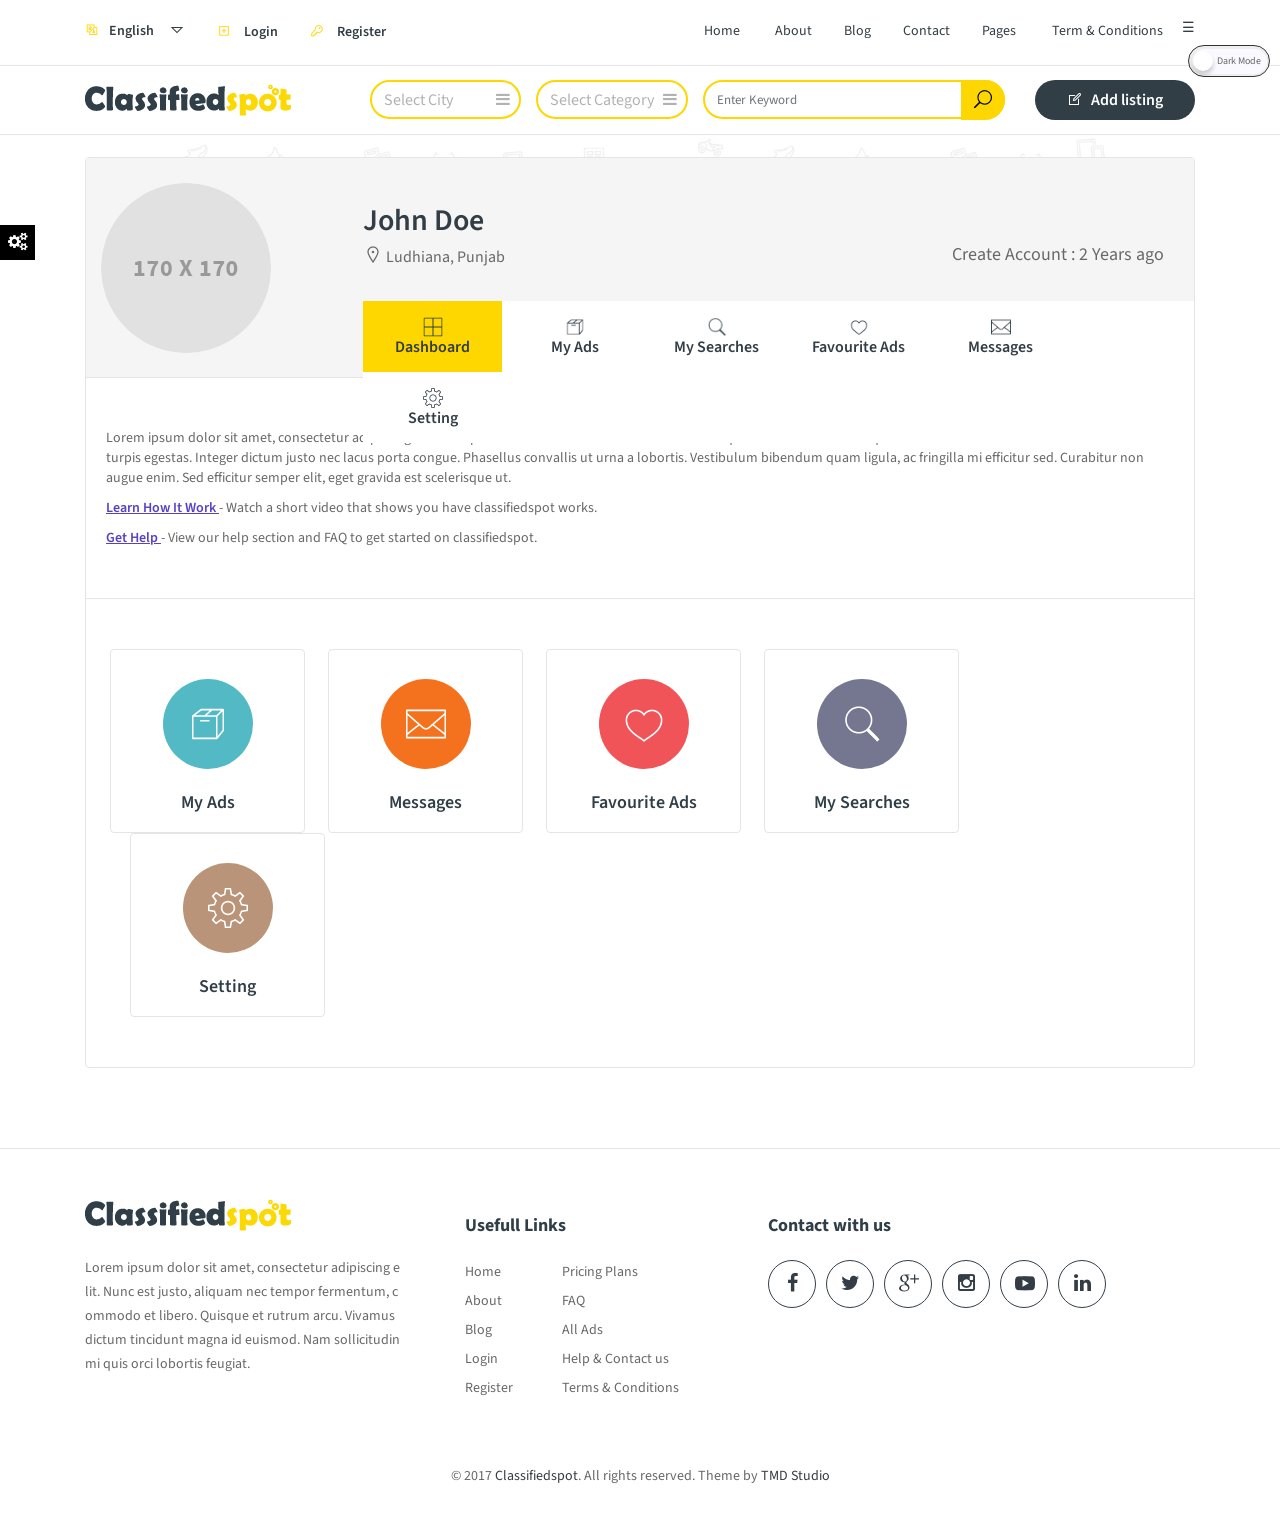
<file: Classified_Spot_Html_Template_v3/dashboard.html>
<!DOCTYPE html>
<html lang="en" dir="ltr">
<head>
<meta charset="utf-8"/>
<meta name="viewport" content="width=device-width, initial-scale=1">
<meta http-equiv="X-UA-Compatible" content="IE=edge">
<title>Dashboard</title>
<!-- Bootstrap stylesheet -->
<link href="bootstrap4/css/bootstrap.min.css" rel="stylesheet">
<!-- font -->
<link href="https://fonts.googleapis.com/css?family=Source+Sans+Pro:300,400,600,700,900" rel="stylesheet"> 
<!-- stylesheet -->
<link href="css/style.css" rel="stylesheet" type="text/css"/>
<link href="css/style_orange.css" title="style_orange" rel="alternate stylesheet" type="text/css"/>
<link href="css/style_blue.css" title="style_blue" rel="alternate stylesheet" type="text/css"/>
<link href="css/responsive.css" rel="stylesheet" type="text/css"/>
<link href="css/ele-style.css" rel="stylesheet" type="text/css"/>
<!-- font-awesome -->
<link href="font-awesome/css/font-awesome.min.css" rel="stylesheet" type="text/css" />
<!-- line-awesome -->
<link href="line-awesome/css/line-awesome.min.css" rel="stylesheet" type="text/css" />
<!-- crousel css -->
<link href="js/owl-carousel/owl.carousel.min.css" rel="stylesheet" type="text/css" />
<!--bootstrap select-->
<link href="js/dist/css/bootstrap-select.css" rel="stylesheet" type="text/css" />
</head>
<body>
<!--top start here -->
<div class="top">
	<div class="container">
		<div class="row">
			<div class="col-sm-5 col-xs-12">
				<ul class="list-inline icon">
					<li>
						<!--language code start here-->
						<form  method="post" enctype="multipart/form-data" id="language">
							<div class="btn-group">
								<button class="btn btn-link dropdown-toggle" data-toggle="dropdown">
									<span class="text"><i class="la la-language"></i>English</span> <i class="la la-caret-down"></i>
								</button>
								<ul class="dropdown-menu dropdown-menu-right">
									<li><a href="javascript:;"><img src="images/flag.jpg" alt="english" title="english" /> English</a></li>
								</ul>
							</div>
						</form>
						<!--language code end here-->
					</li>
					<li><a href="login.html"><i class="la la-plus-square"></i> <span>Login</span></a></li>
					<li><a href="register.html"><i class="la la-key"></i> <span>Register</span></a></li>
				</ul>
			</div>
			<div class="col-md-7 col-sm-7 col-xs-12">
				<div class="topnav responsive" id="myTopnav">
					<ul class="list-inline">
						<li class="dropdown"><a class="dropdown-toggle" data-toggle="dropdown" href="#">Home</a>
							<div class="dropdown-menu">
								<div class="dropdown-inner">
									<ul class="list-unstyled">
										<li><a href="index.html">Homepage</a></li>
										
									</ul>
								</div>
							</div>
						</li>
						<li><a href="aboutus.html">About</a></li>
						<li class="dropdown" ><a data-toggle="dropdown" href="#">Blog</a>
							<div class="dropdown-menu">
								<div class="dropdown-inner">
									<ul class="list-unstyled">
										<li><a href="blog.html">Our Blog</a></li>
										<li><a href="blogdetail.html">Blog Detail</a></li>
									</ul>
								</div>
							</div>
						</li>
						<li><a href="contactus.html">Contact</a></li>
						<li class="dropdown"><a class="dropdown-toggle" data-toggle="dropdown" href="#">Pages</a>
							<div class="dropdown-menu">
								<div class="dropdown-inner">
									<ul class="list-unstyled">
										<li><a href="faq.html">FAQ</a></li>
										<li><a href="dashboard.html">Dashboard</a></li>
										<li><a href="price_plan.html">Pricing Plans</a></li>
										<li><a href="all_ads.html"> All Ads</a></li>
										<li><a href="ads_single_view.html">Ads Single View</a></li>
									</ul>
								</div>
							</div>
						</li>
						<li><a href="terms_and_conditions.html">Term & Conditions</a></li>
						<li><a href="javascript:void(0);" class="icons" onclick="myFunction()">&#9776;</a></li>
					</ul>
				</div>
			</div>
		</div>
	</div>
</div>
<!--top end here -->

<!-- header start here-->
<header>
	<div class="container">
		<div class="row">
			<div class="col-md-3 col-sm-3 col-xs-12">
				<div id="logo">
					<a href="index.html"><img class="img-fluid logochange" src="images/logo.png" alt="logo" title="logo" /></a>
				</div>
			</div>
				
			<div class="col-md-7 col-sm-7 col-xs-12">
				<form class="form-horizontal category" method="post">
					<div class="row">
						<div class="col-sm-3 paddright">
							<div class="form-group">
								<select class="selectpicker form-control bs-select-hidden" name="location">
									<option value="1">Select City</option>
									<option value="0">Ludhiana</option>
									<option value="0">Jalandhar</option>
									<option value="0">Moga</option>
									<option value="0">Ambala</option>
									<option value="0">Amritsar</option>
									<option value="0">Delhi</option>
								</select>
							</div>
						</div>
						<div class="col-sm-3 paddright">
							<div class="form-group">
								<select class="selectpicker form-control bs-select-hidden" name="location">
									<option value="1">Select Category</option>
									<option value="0">Vehicle</option>
									<option value="0">Mobiles</option>
									<option value="0">Electonics</option>
									<option value="0">Real Estate</option>
									<option value="0">Fashion</option>
									<option value="0">Furniture</option>
									<option value="0">Jobs</option>
									<option value="0">Services</option>
									<option value="0">Pets</option>
									<option value="0">Education</option>
									<option value="0">Matrimony</option>
									<option value="0">Note and Coins</option>
								</select>
							</div>
						</div>
						<div class="col-sm-6 search">
							<div class="form-group">
								<input name="s" value="" class="form-control" placeholder="Enter Keyword" type="text">
								<button type="submit" value="submit" class="btn"><i class="icon_search" aria-hidden="true"></i></button>
							</div>
						</div>
                    </div>
				</form>
			</div>
			<div class="col-md-2 col-sm-2 col-xs-12 center">
				<button class="btn-primary" type="button" onclick="location.href='add_listing.html'"> <i class="la la-edit"></i>Add listing</button>
			</div>
		</div>
	</div>
</header>
<!-- header end here -->

<div class="topimage">
	<img src="images/bck_bg.jpg" class="img-fluid" alt="image" title="image">
</div>

<!-- ad-single start here -->
<div class="commontop">
	<div class="container"> 
		<div class="row">
			<div class="col-sm-12 col-xs-12">
				<div class="dashboard">
					<div class="profile">
						<div class="col-sm-3 col-xs-12">
							<img class="img-fluid" src="images/dashboard/dp.png" alt="image" title="image">
						</div>
						<div class="col-sm-9 col-xs-12 padd0">
							<h4>John Doe</h4>
							<div class="common">
								<p class="des"><i class="la la-map-marker"></i> Ludhiana, Punjab</p>
								<p class="des1">Create Account : 2 Years ago</p>
							</div>
							<ul class="list-inline">
								<li class="active"><a href="dashboard.html"><img src="images/dashboard/grid.png" alt="image" title="image" /><p>Dashboard</p></a></li>
								<li ><a href="dashboard_my_ads.html"><img src="images/dashboard/card.png" alt="image" title="image" /><p>My Ads</p></a></li>
								<li><a href="dashboard_my_searches.html"><img src="images/dashboard/search.png" alt="image" title="image" /><p>My Searches</p></a></li>
								<li ><a href="dashboard_fav_ads.html"><img src="images/dashboard/heart.png" alt="image" title="image" /><p>Favourite Ads</p></a></li>
								<li><a href="dashboard_message.html"><img src="images/dashboard/message.png" alt="image" title="image" /><p>Messages</p></a></li>
								<li><a href="dashboard_setting.html"><img src="images/dashboard/setting.png" alt="image" title="image" /><p>Setting</p></a></li>
							</ul>
						</div>
					</div>
					<div class="inner">
						<p>Lorem ipsum dolor sit amet, consectetur adipiscing elit. Nam pretium dictum diam vel laoreet. Pellentesque habitant morbi tristique senectus et netus et malesuada fames ac turpis egestas. Integer dictum justo nec lacus porta congue. Phasellus convallis ut urna a lobortis. Vestibulum bibendum quam ligula, ac fringilla mi efficitur sed. Curabitur non augue enim. Sed efficitur semper elit, eget gravida est scelerisque ut. </p>
						<p><a>Learn How It Work </a> -  Watch a short video that shows you have classifiedspot works.</p>
						<p><a>Get Help </a> -  View our help section and FAQ to get started on classifiedspot.</p>
					</div>
					<ul class="list-inline icons">
						<li>
							<div class="img"><img src="images/dashboard/cardboard.png" alt="image" title="image" /></div>
							<p><a href="dashboard_my_ads.html">My Ads</a></p></li>
						<li>
							<div class="img"><img src="images/dashboard/messages.png" alt="image" title="image" /></div><p><a href="dashboard_message.html">Messages</a></p></li>
						<li><div class="img"><img src="images/dashboard/like.png" alt="image" title="image" /></div><p><a href="dashboard_fav_ads.html">Favourite Ads</a></p></li>
						<li><div class="img"><img src="images/dashboard/searchs.png" alt="image" title="image" /></div><p><a href="dashboard_my_searches.html">My Searches</a></p></li>
						<li><div class="img"><img src="images/dashboard/settings.png" alt="image" title="image" /></div><p><a href="dashboard_setting.html">Setting</a></p></li>
					</ul>
				</div>
			</div>
		</div>
	</div>
</div>
<!-- ad-single end here -->

<!-- footer start here -->
<footer>
    <div class="container">
        <div class="row">
            <div class="col-md-4 col-sm-4 col-xs-12 matter">
                <img src="images/logo.png" class="img-fluid logochange" alt="logo" title="logo" />
                <p>Lorem ipsum dolor sit amet, consectetur adipiscing elit. Nunc est justo, aliquam nec tempor fermentum, commodo et libero. Quisque et rutrum arcu. Vivamus dictum tincidunt magna id euismod. Nam sollicitudin mi quis orci lobortis feugiat.</p>
				
            </div>
            <div class="col-md-3 col-sm-3 col-xs-12 info">
                <h5>Usefull Links</h5>
				<ul class="list-inline links">
                    <li><a href="index.html">Home</a></li>
					<li><a href="price_plan.html">Pricing Plans</a></li>
                    <li><a href="aboutus.html">About</a></li>
					 <li><a href="faq.html">FAQ</a></li>
                    <li><a href="blog.html">Blog</a></li>
					<li><a href="all_ads.html">All Ads</a></li>
                    <li><a href="login.html">Login</a></li>
					<li><a href="contactus.html">Help & Contact us</a></li>
                    <li><a href="register.html">Register</a></li>
                    <li><a href="terms_and_conditions.html">Terms & Conditions</a></li>
                </ul>
            </div>
            <div class="col-md-4 col-sm-4 col-xs-12">
                <h5>Contact with us</h5>
				<ul class="list-inline social">
                    <li><a href="https://www.facebook.com/" target="_blank"><i class="fa fa-facebook"></i></a></li>
                    <li><a href="https://twitter.com/" target="_blank"><i class="fa fa-twitter" aria-hidden="true"></i></a></li>
                    <li><a href="https://plus.google.com/" target="_blank"><i class="social_googleplus" aria-hidden="true"></i></a></li>
                    <li><a href="https://www.instagram.com/" target="_blank"><i class="fa fa-instagram" aria-hidden="true"></i></a></li>
					<li><a href="https://www.youtube.com/" target="_blank"><i class="social_youtube"></i></a></li>
                    <li><a href="https://in.linkedin.com/" target="_blank"><i class="fa fa-linkedin" aria-hidden="true"></i></a></li>
                </ul>
            </div>
        </div>
    </div>
	<div class="powered">
		<div class="container">
			<div class="row">
				<div class="col-sm-12 col-xs-12 text-center">
					<p>© 2017 <span>Classifiedspot</span>. All rights reserved. Theme by <span>TMD Studio</span></p>
				</div>
			</div>
		</div>
	</div>
</footer>
<!-- footer end here -->
		
<!-- jquery -->
<script src="js/jquery-3.2.1.min.js" type="text/javascript"></script>
<!-- bootstrap js -->
<script src="js/popper.min.js" type="text/javascript"></script>
<script src="bootstrap4/js/bootstrap.min.js" type="text/javascript"></script>
<!--bootstrap select-->
<script src="js/dist/js/bootstrap-select.js"></script>
<!-- owlcarousel js -->
<script src="js/holder.min.js" type="text/javascript"></script>
<script src="js/owl-carousel/owl.carousel.min.js" type="text/javascript"></script>
<!--internal js-->
<script src="js/owlinternal.js"></script>
<script src="js/internal.js"></script>
<script src="js/preetycheble/prettyCheckable.min.js"></script>
<link rel="stylesheet" href="js/preetycheble/prettyCheckable.css"/>
<script src="js/switcher.js"></script>
</body>
</html>
</file>
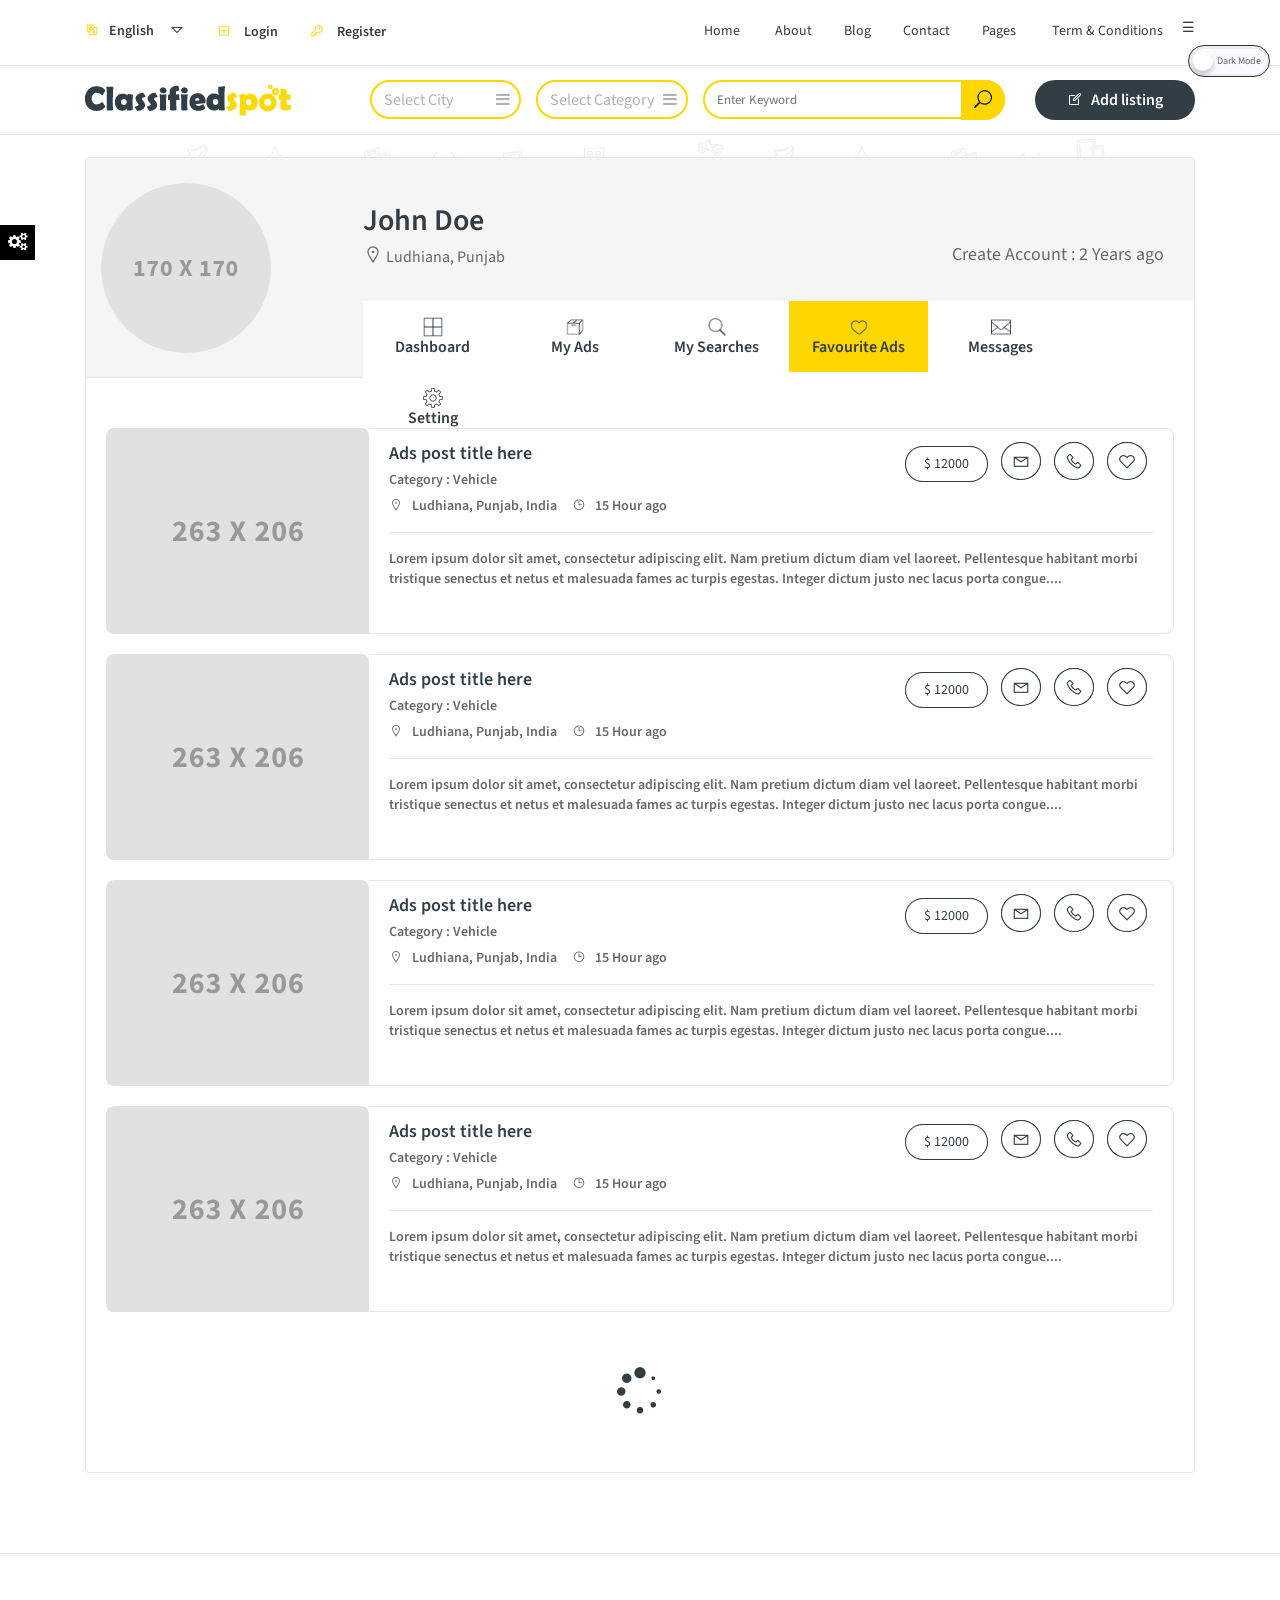
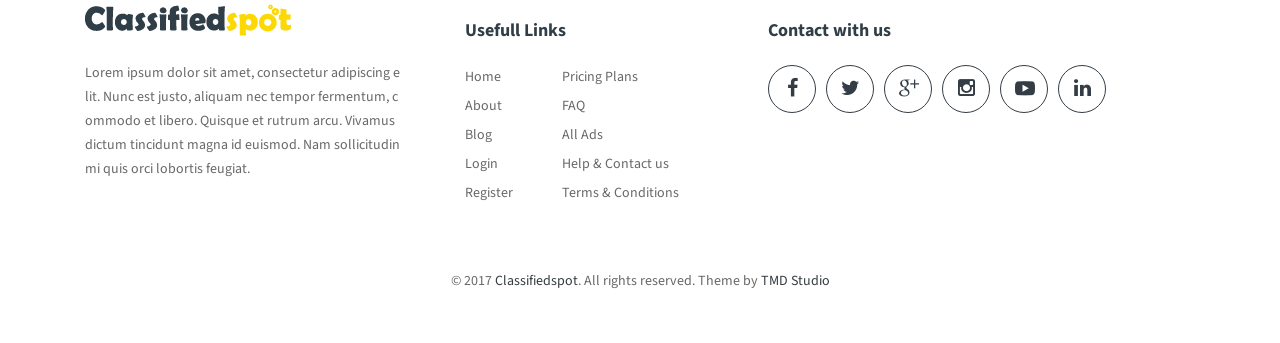
<file: Classified_Spot_Html_Template_v3/dashboard_fav_ads.html>
<!DOCTYPE html>
<html lang="en" dir="ltr">
<head>
<meta charset="utf-8"/>
<meta name="viewport" content="width=device-width, initial-scale=1">
<meta http-equiv="X-UA-Compatible" content="IE=edge">
<title>Dashboard Favourite Ads</title>
<!-- Bootstrap stylesheet -->
<link href="bootstrap4/css/bootstrap.min.css" rel="stylesheet">
<!-- font -->
<link href="https://fonts.googleapis.com/css?family=Source+Sans+Pro:300,400,600,700,900" rel="stylesheet"> 
<!-- stylesheet -->
<link href="css/style.css" rel="stylesheet" type="text/css"/>
<link href="css/style_orange.css" title="style_orange" rel="alternate stylesheet" type="text/css"/>
<link href="css/style_blue.css" title="style_blue" rel="alternate stylesheet" type="text/css"/>
<link href="css/responsive.css" rel="stylesheet" type="text/css"/>
<link href="css/ele-style.css" rel="stylesheet" type="text/css"/>
<!-- font-awesome -->
<link href="font-awesome/css/font-awesome.min.css" rel="stylesheet" type="text/css" />
<!-- line-awesome -->
<link href="line-awesome/css/line-awesome.min.css" rel="stylesheet" type="text/css" />
<!-- crousel css -->
<link href="js/owl-carousel/owl.carousel.min.css" rel="stylesheet" type="text/css" />
<!--bootstrap select-->
<link href="js/dist/css/bootstrap-select.css" rel="stylesheet" type="text/css" />
</head>
<body>
<!--top start here -->
<div class="top">
	<div class="container">
		<div class="row">
			<div class="col-sm-5 col-xs-12">
				<ul class="list-inline icon">
					<li>
						<!--language code start here-->
						<form  method="post" enctype="multipart/form-data" id="language">
							<div class="btn-group">
								<button class="btn btn-link dropdown-toggle" data-toggle="dropdown">
									<span class="text"><i class="la la-language"></i>English</span> <i class="la la-caret-down"></i>
								</button>
								<ul class="dropdown-menu dropdown-menu-right">
									<li><a href="javascript:;"><img src="images/flag.jpg" alt="english" title="english" /> English</a></li>
								</ul>
							</div>
						</form>
						<!--language code end here-->
					</li>
					<li><a href="login.html"><i class="la la-plus-square"></i> <span>Login</span></a></li>
					<li><a href="register.html"><i class="la la-key"></i> <span>Register</span></a></li>
				</ul>
			</div>
			<div class="col-md-7 col-sm-7 col-xs-12">
				<div class="topnav responsive" id="myTopnav">
					<ul class="list-inline">
						<li class="dropdown"><a class="dropdown-toggle" data-toggle="dropdown" href="#">Home</a>
							<div class="dropdown-menu">
								<div class="dropdown-inner">
									<ul class="list-unstyled">
										<li><a href="index.html">Homepage</a></li>
										
									</ul>
								</div>
							</div>
						</li>
						<li><a href="aboutus.html">About</a></li>
						<li class="dropdown" ><a data-toggle="dropdown" href="#">Blog</a>
							<div class="dropdown-menu">
								<div class="dropdown-inner">
									<ul class="list-unstyled">
										<li><a href="blog.html">Our Blog</a></li>
										<li><a href="blogdetail.html">Blog Detail</a></li>
									</ul>
								</div>
							</div>
						</li>
						<li><a href="contactus.html">Contact</a></li>
						<li class="dropdown"><a class="dropdown-toggle" data-toggle="dropdown" href="#">Pages</a>
							<div class="dropdown-menu">
								<div class="dropdown-inner">
									<ul class="list-unstyled">
										<li><a href="faq.html">FAQ</a></li>
										<li><a href="dashboard.html">Dashboard</a></li>
										<li><a href="price_plan.html">Pricing Plans</a></li>
										<li><a href="all_ads.html"> All Ads</a></li>
										<li><a href="ads_single_view.html">Ads Single View</a></li>
									</ul>
								</div>
							</div>
						</li>
						<li><a href="terms_and_conditions.html">Term & Conditions</a></li>
						<li><a href="javascript:void(0);" class="icons" onclick="myFunction()">&#9776;</a></li>
					</ul>
				</div>
			</div>
		</div>
	</div>
</div>
<!--top end here -->

<!-- header start here-->
<header>
	<div class="container">
		<div class="row">
			<div class="col-md-3 col-sm-3 col-xs-12">
				<div id="logo">
					<a href="index.html"><img class="img-fluid logochange" src="images/logo.png" alt="logo" title="logo" /></a>
				</div>
			</div>
				
			<div class="col-md-7 col-sm-7 col-xs-12">
				<form class="form-horizontal category" method="post">
					<div class="row">
						<div class="col-sm-3 paddright">
							<div class="form-group">
								<select class="selectpicker form-control bs-select-hidden" name="location">
									<option value="1">Select City</option>
									<option value="0">Ludhiana</option>
									<option value="0">Jalandhar</option>
									<option value="0">Moga</option>
									<option value="0">Ambala</option>
									<option value="0">Amritsar</option>
									<option value="0">Delhi</option>
								</select>
							</div>
						</div>
						<div class="col-sm-3 paddright">
							<div class="form-group">
								<select class="selectpicker form-control bs-select-hidden" name="location">
									<option value="1">Select Category</option>
									<option value="0">Vehicle</option>
									<option value="0">Mobiles</option>
									<option value="0">Electonics</option>
									<option value="0">Real Estate</option>
									<option value="0">Fashion</option>
									<option value="0">Furniture</option>
									<option value="0">Jobs</option>
									<option value="0">Services</option>
									<option value="0">Pets</option>
									<option value="0">Education</option>
									<option value="0">Matrimony</option>
									<option value="0">Note and Coins</option>
								</select>
							</div>
						</div>
						<div class="col-sm-6 search">
							<div class="form-group">
								<input name="s" value="" class="form-control" placeholder="Enter Keyword" type="text">
								<button type="submit" value="submit" class="btn"><i class="icon_search" aria-hidden="true"></i></button>
							</div>
						</div>
                    </div>
				</form>
			</div>
			<div class="col-md-2 col-sm-2 col-xs-12 center">
				<button class="btn-primary" type="button" onclick="location.href='add_listing.html'"> <i class="la la-edit"></i>Add listing</button>
			</div>
		</div>
	</div>
</header>
<!-- header end here -->

<div class="topimage">
	<img src="images/bck_bg.jpg" class="img-fluid" alt="image" title="image">
</div>

<!-- ad-single start here -->
<div class="commontop">
	<div class="container"> 
		<div class="row">
			<div class="col-sm-12 col-xs-12">
				<div class="dashboard">
					<div class="profile">
						<div class="col-sm-3 col-xs-12">
							<img class="img-fluid" src="images/dashboard/dp.png" alt="image" title="image">
						</div>
						<div class="col-sm-9 col-xs-12 padd0">
							<h4>John Doe</h4>
							<div class="common">
								<p class="des"><i class="la la-map-marker"></i> Ludhiana, Punjab</p>
								<p class="des1">Create Account : 2 Years ago</p>
							</div>
							<ul class="list-inline">
								<li ><a href="dashboard.html"><img src="images/dashboard/grid.png" alt="image" title="image" /><p>Dashboard</p></a></li>
								<li ><a href="dashboard_my_ads.html"><img src="images/dashboard/card.png" alt="image" title="image" /><p>My Ads</p></a></li>
								<li><a href="dashboard_my_searches.html"><img src="images/dashboard/search.png" alt="image" title="image" /><p>My Searches</p></a></li>
								<li class="active"><a href="dashboard_fav_ads.html"><img src="images/dashboard/heart.png" alt="image" title="image" /><p>Favourite Ads</p></a></li>
								<li><a href="dashboard_message.html"><img src="images/dashboard/message.png" alt="image" title="image" /><p>Messages</p></a></li>
								<li><a href="dashboard_setting.html"><img src="images/dashboard/setting.png" alt="image" title="image" /><p>Setting</p></a></li>
							</ul>
						</div>
					</div>
					<div class="inner-fav">
						<div class="product-layout product-list">
							<div class="product-thumb">
								<div class="image">
									<a href="ads_single_view.html"><img src="images/mobile/01.jpg" alt="image" title="image" class="img-fluid"></a>
								</div>
								<div class="caption">
									<h4><a href="ads_single_view.html">Ads post title here</a></h4>
									<p class="des">Category : Vehicle</p>
									<ul class="list-unstyled">
										<li><i class="la la-map-marker"></i> Ludhiana, Punjab, India</li>
										<li><i class="la la-clock-o"></i> 15 Hour ago</li>
									</ul>
									<hr>
									<p class="des">Lorem ipsum dolor sit amet, consectetur adipiscing elit. Nam pretium dictum diam vel laoreet. Pellentesque habitant morbi tristique senectus et netus et malesuada fames ac turpis egestas. Integer dictum justo nec lacus porta congue....</p>
									<div class="button-group text-center visible-xs">
										<button type="button">$ 12000</button>
										<button type="button"><i class="la la-envelope-o"></i></button>
										<button type="button"><i class="la la-phone"></i></button>
										<button type="button"><i class="la la-heart-o"></i></button>
									</div>
								</div>
								<div class="button-group text-center hidden-xs">
									<button type="button">$ 12000</button>
									<button type="button"><i class="la la-envelope-o"></i></button>
									<button type="button"><i class="la la-phone"></i></button>
									<button type="button"><i class="la la-heart-o"></i></button>
								</div>
							</div>
						</div>
						<div class="product-layout product-list">
							<div class="product-thumb">
								<div class="image">
									<a href="ads_single_view.html"><img src="images/mobile/01.jpg" alt="image" title="image" class="img-fluid"></a>
								</div>
								<div class="caption">
									<h4><a href="ads_single_view.html">Ads post title here</a></h4>
									<p class="des">Category : Vehicle</p>
									<ul class="list-unstyled">
										<li><i class="la la-map-marker"></i> Ludhiana, Punjab, India</li>
										<li><i class="la la-clock-o"></i> 15 Hour ago</li>
									</ul>
									<hr>
									<p class="des">Lorem ipsum dolor sit amet, consectetur adipiscing elit. Nam pretium dictum diam vel laoreet. Pellentesque habitant morbi tristique senectus et netus et malesuada fames ac turpis egestas. Integer dictum justo nec lacus porta congue....</p>
									<div class="button-group text-center visible-xs">
										<button type="button">$ 12000</button>
										<button type="button"><i class="la la-envelope-o"></i></button>
										<button type="button"><i class="la la-phone"></i></button>
										<button type="button"><i class="la la-heart-o"></i></button>
									</div>
								</div>
								<div class="button-group text-center hidden-xs">
									<button type="button">$ 12000</button>
									<button type="button"><i class="la la-envelope-o"></i></button>
									<button type="button"><i class="la la-phone"></i></button>
									<button type="button"><i class="la la-heart-o"></i></button>
								</div>
							</div>
						</div>
						<div class="product-layout product-list">
							<div class="product-thumb">
								<div class="image">
									<a href="ads_single_view.html"><img src="images/mobile/01.jpg" alt="image" title="image" class="img-fluid"></a>
								</div>
								<div class="caption">
									<h4><a href="ads_single_view.html">Ads post title here</a></h4>
									<p class="des">Category : Vehicle</p>
									<ul class="list-unstyled">
										<li><i class="la la-map-marker"></i> Ludhiana, Punjab, India</li>
										<li><i class="la la-clock-o"></i> 15 Hour ago</li>
									</ul>
									<hr>
									<p class="des">Lorem ipsum dolor sit amet, consectetur adipiscing elit. Nam pretium dictum diam vel laoreet. Pellentesque habitant morbi tristique senectus et netus et malesuada fames ac turpis egestas. Integer dictum justo nec lacus porta congue....</p>
									<div class="button-group text-center visible-xs">
										<button type="button">$ 12000</button>
										<button type="button"><i class="la la-envelope-o"></i></button>
										<button type="button"><i class="la la-phone"></i></button>
										<button type="button"><i class="la la-heart-o"></i></button>
									</div>
								</div>
								<div class="button-group text-center hidden-xs">
									<button type="button">$ 12000</button>
									<button type="button"><i class="la la-envelope-o"></i></button>
									<button type="button"><i class="la la-phone"></i></button>
									<button type="button"><i class="la la-heart-o"></i></button>
								</div>
							</div>
						</div>
						<div class="product-layout product-list">
							<div class="product-thumb">
								<div class="image">
									<a href="ads_single_view.html"><img src="images/mobile/01.jpg" alt="image" title="image" class="img-fluid"></a>
								</div>
								<div class="caption">
									<h4><a href="ads_single_view.html">Ads post title here</a></h4>
									<p class="des">Category : Vehicle</p>
									<ul class="list-unstyled">
										<li><i class="la la-map-marker"></i> Ludhiana, Punjab, India</li>
										<li><i class="la la-clock-o"></i> 15 Hour ago</li>
									</ul>
									<hr>
									<p class="des">Lorem ipsum dolor sit amet, consectetur adipiscing elit. Nam pretium dictum diam vel laoreet. Pellentesque habitant morbi tristique senectus et netus et malesuada fames ac turpis egestas. Integer dictum justo nec lacus porta congue....</p>
									<div class="button-group text-center visible-xs">
										<button type="button">$ 12000</button>
										<button type="button"><i class="la la-envelope-o"></i></button>
										<button type="button"><i class="la la-phone"></i></button>
										<button type="button"><i class="la la-heart-o"></i></button>
									</div>
								</div>
								<div class="button-group text-center hidden-xs">
									<button type="button">$ 12000</button>
									<button type="button"><i class="la la-envelope-o"></i></button>
									<button type="button"><i class="la la-phone"></i></button>
									<button type="button"><i class="la la-heart-o"></i></button>
								</div>
							</div>
						</div>
						<div class="text-center icon">
							<i class="la la-spinner fa-spin"></i>
						</div>
					</div>
					
				</div>
			</div>
		</div>
	</div>
</div>
<!-- ad-single end here -->

<!-- footer start here -->
<footer>
    <div class="container">
        <div class="row">
            <div class="col-md-4 col-sm-4 col-xs-12 matter">
                <img src="images/logo.png" class="img-fluid logochange" alt="logo" title="logo" />
                <p>Lorem ipsum dolor sit amet, consectetur adipiscing elit. Nunc est justo, aliquam nec tempor fermentum, commodo et libero. Quisque et rutrum arcu. Vivamus dictum tincidunt magna id euismod. Nam sollicitudin mi quis orci lobortis feugiat.</p>
				
            </div>
            <div class="col-md-3 col-sm-3 col-xs-12 info">
                <h5>Usefull Links</h5>
				<ul class="list-inline links">
                    <li><a href="index.html">Home</a></li>
					<li><a href="price_plan.html">Pricing Plans</a></li>
                    <li><a href="aboutus.html">About</a></li>
					 <li><a href="faq.html">FAQ</a></li>
                    <li><a href="blog.html">Blog</a></li>
					<li><a href="all_ads.html">All Ads</a></li>
                    <li><a href="login.html">Login</a></li>
					<li><a href="contactus.html">Help & Contact us</a></li>
                    <li><a href="register.html">Register</a></li>
                    <li><a href="terms_and_conditions.html">Terms & Conditions</a></li>
                </ul>
            </div>
            <div class="col-md-4 col-sm-4 col-xs-12">
                <h5>Contact with us</h5>
				<ul class="list-inline social">
                    <li><a href="https://www.facebook.com/" target="_blank"><i class="fa fa-facebook"></i></a></li>
                    <li><a href="https://twitter.com/" target="_blank"><i class="fa fa-twitter" aria-hidden="true"></i></a></li>
                    <li><a href="https://plus.google.com/" target="_blank"><i class="social_googleplus" aria-hidden="true"></i></a></li>
                    <li><a href="https://www.instagram.com/" target="_blank"><i class="fa fa-instagram" aria-hidden="true"></i></a></li>
					<li><a href="https://www.youtube.com/" target="_blank"><i class="social_youtube"></i></a></li>
                    <li><a href="https://in.linkedin.com/" target="_blank"><i class="fa fa-linkedin" aria-hidden="true"></i></a></li>
                </ul>
            </div>
        </div>
    </div>
	<div class="powered">
		<div class="container">
			<div class="row">
				<div class="col-sm-12 col-xs-12 text-center">
					<p>© 2017 <span>Classifiedspot</span>. All rights reserved. Theme by <span>TMD Studio</span></p>
				</div>
			</div>
		</div>
	</div>
</footer>
<!-- footer end here -->
		
<!-- jquery -->
<script src="js/jquery-3.2.1.min.js" type="text/javascript"></script>
<!-- bootstrap js -->
<script src="js/popper.min.js" type="text/javascript"></script>
<script src="bootstrap4/js/bootstrap.min.js" type="text/javascript"></script>
<!--bootstrap select-->
<script src="js/dist/js/bootstrap-select.js"></script>
<!-- owlcarousel js -->
<script src="js/holder.min.js" type="text/javascript"></script>
<script src="js/owl-carousel/owl.carousel.min.js" type="text/javascript"></script>
<!--internal js-->
<script src="js/owlinternal.js"></script>
<script src="js/internal.js"></script>
<script src="js/preetycheble/prettyCheckable.min.js"></script>
<link rel="stylesheet" href="js/preetycheble/prettyCheckable.css"/>
<script src="js/switcher.js"></script>
</body>
</html>
</file>
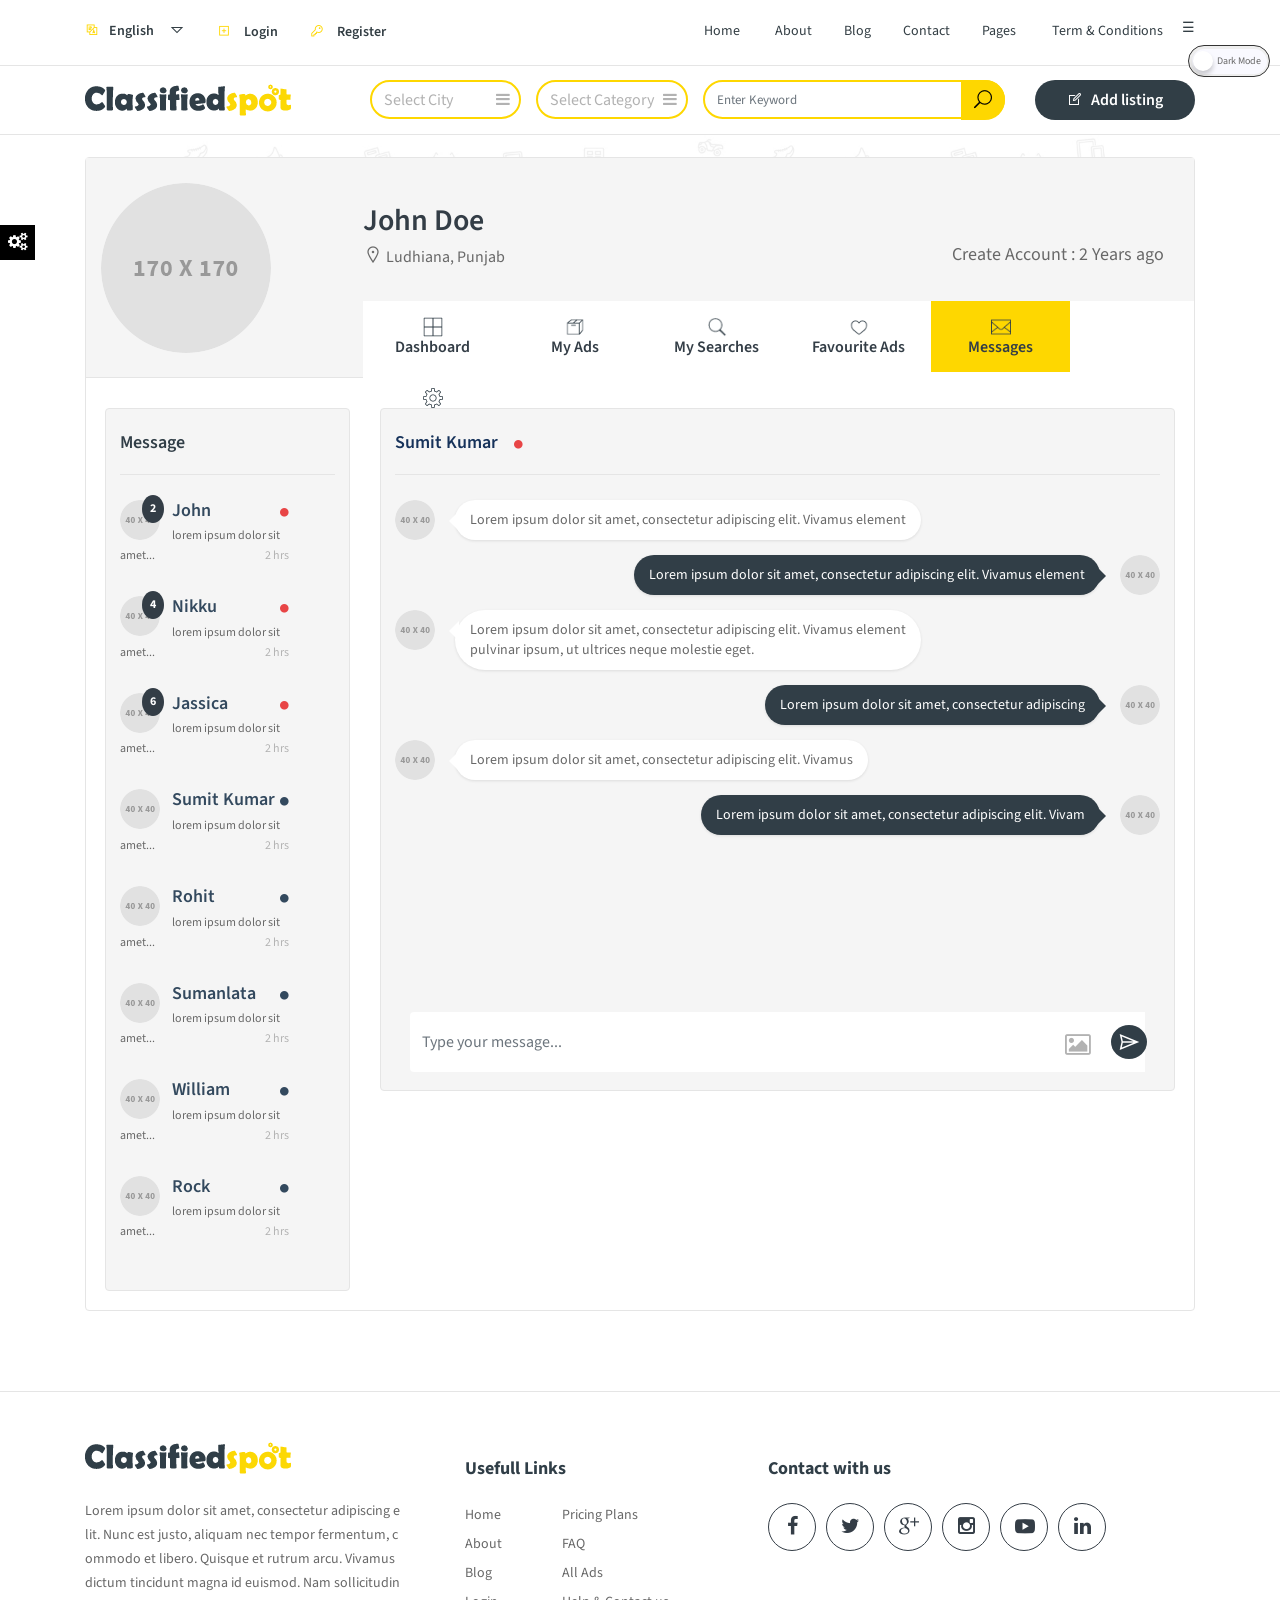
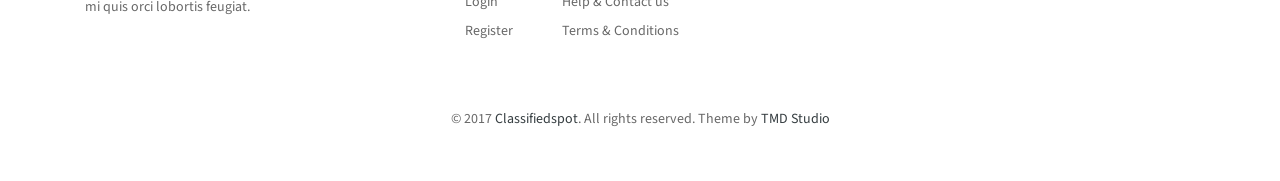
<file: Classified_Spot_Html_Template_v3/dashboard_message.html>
<!DOCTYPE html>
<html lang="en" dir="ltr">
<head>
<meta charset="utf-8"/>
<meta name="viewport" content="width=device-width, initial-scale=1">
<meta http-equiv="X-UA-Compatible" content="IE=edge">
<title>Dashboard Messages</title>
<!-- Bootstrap stylesheet -->
<link href="bootstrap4/css/bootstrap.min.css" rel="stylesheet">
<!-- font -->
<link href="https://fonts.googleapis.com/css?family=Source+Sans+Pro:300,400,600,700,900" rel="stylesheet"> 
<!-- stylesheet -->
<link href="css/style.css" rel="stylesheet" type="text/css"/>
<link href="css/style_orange.css" title="style_orange" rel="alternate stylesheet" type="text/css"/>
<link href="css/style_blue.css" title="style_blue" rel="alternate stylesheet" type="text/css"/>
<link href="css/responsive.css" rel="stylesheet" type="text/css"/>
<link href="css/ele-style.css" rel="stylesheet" type="text/css"/>
<!-- font-awesome -->
<link href="font-awesome/css/font-awesome.min.css" rel="stylesheet" type="text/css" />
<!-- line-awesome -->
<link href="line-awesome/css/line-awesome.min.css" rel="stylesheet" type="text/css" />
<!-- crousel css -->
<link href="js/owl-carousel/owl.carousel.min.css" rel="stylesheet" type="text/css" />
<!--bootstrap select-->
<link href="js/dist/css/bootstrap-select.css" rel="stylesheet" type="text/css" />
</head>
<body>
<!--top start here -->
<div class="top">
	<div class="container">
		<div class="row">
			<div class="col-sm-5 col-xs-12">
				<ul class="list-inline icon">
					<li>
						<!--language code start here-->
						<form  method="post" enctype="multipart/form-data" id="language">
							<div class="btn-group">
								<button class="btn btn-link dropdown-toggle" data-toggle="dropdown">
									<span class="text"><i class="la la-language"></i>English</span> <i class="la la-caret-down"></i>
								</button>
								<ul class="dropdown-menu dropdown-menu-right">
									<li><a href="javascript:;"><img src="images/flag.jpg" alt="english" title="english" /> English</a></li>
								</ul>
							</div>
						</form>
						<!--language code end here-->
					</li>
					<li><a href="login.html"><i class="la la-plus-square"></i> <span>Login</span></a></li>
					<li><a href="register.html"><i class="la la-key"></i> <span>Register</span></a></li>
				</ul>
			</div>
			<div class="col-md-7 col-sm-7 col-xs-12">
				<div class="topnav responsive" id="myTopnav">
					<ul class="list-inline">
						<li class="dropdown"><a class="dropdown-toggle" data-toggle="dropdown" href="#">Home</a>
							<div class="dropdown-menu">
								<div class="dropdown-inner">
									<ul class="list-unstyled">
										<li><a href="index.html">Homepage</a></li>
										
									</ul>
								</div>
							</div>
						</li>
						<li><a href="aboutus.html">About</a></li>
						<li class="dropdown" ><a data-toggle="dropdown" href="#">Blog</a>
							<div class="dropdown-menu">
								<div class="dropdown-inner">
									<ul class="list-unstyled">
										<li><a href="blog.html">Our Blog</a></li>
										<li><a href="blogdetail.html">Blog Detail</a></li>
									</ul>
								</div>
							</div>
						</li>
						<li><a href="contactus.html">Contact</a></li>
						<li class="dropdown"><a class="dropdown-toggle" data-toggle="dropdown" href="#">Pages</a>
							<div class="dropdown-menu">
								<div class="dropdown-inner">
									<ul class="list-unstyled">
										<li><a href="faq.html">FAQ</a></li>
										<li><a href="dashboard.html">Dashboard</a></li>
										<li><a href="price_plan.html">Pricing Plans</a></li>
										<li><a href="all_ads.html"> All Ads</a></li>
										<li><a href="ads_single_view.html">Ads Single View</a></li>
									</ul>
								</div>
							</div>
						</li>
						<li><a href="terms_and_conditions.html">Term & Conditions</a></li>
						<li><a href="javascript:void(0);" class="icons" onclick="myFunction()">&#9776;</a></li>
					</ul>
				</div>
			</div>
		</div>
	</div>
</div>
<!--top end here -->

<!-- header start here-->
<header>
	<div class="container">
		<div class="row">
			<div class="col-md-3 col-sm-3 col-xs-12">
				<div id="logo">
					<a href="index.html"><img class="img-fluid logochange" src="images/logo.png" alt="logo" title="logo" /></a>
				</div>
			</div>
				
			<div class="col-md-7 col-sm-7 col-xs-12">
				<form class="form-horizontal category" method="post">
					<div class="row">
						<div class="col-sm-3 paddright">
							<div class="form-group">
								<select class="selectpicker form-control bs-select-hidden" name="location">
									<option value="1">Select City</option>
									<option value="0">Ludhiana</option>
									<option value="0">Jalandhar</option>
									<option value="0">Moga</option>
									<option value="0">Ambala</option>
									<option value="0">Amritsar</option>
									<option value="0">Delhi</option>
								</select>
							</div>
						</div>
						<div class="col-sm-3 paddright">
							<div class="form-group">
								<select class="selectpicker form-control bs-select-hidden" name="location">
									<option value="1">Select Category</option>
									<option value="0">Vehicle</option>
									<option value="0">Mobiles</option>
									<option value="0">Electonics</option>
									<option value="0">Real Estate</option>
									<option value="0">Fashion</option>
									<option value="0">Furniture</option>
									<option value="0">Jobs</option>
									<option value="0">Services</option>
									<option value="0">Pets</option>
									<option value="0">Education</option>
									<option value="0">Matrimony</option>
									<option value="0">Note and Coins</option>
								</select>
							</div>
						</div>
						<div class="col-sm-6 search">
							<div class="form-group">
								<input name="s" value="" class="form-control" placeholder="Enter Keyword" type="text">
								<button type="submit" value="submit" class="btn"><i class="icon_search" aria-hidden="true"></i></button>
							</div>
						</div>
                    </div>
				</form>
			</div>
			<div class="col-md-2 col-sm-2 col-xs-12 center">
				<button class="btn-primary" type="button" onclick="location.href='add_listing.html'"> <i class="la la-edit"></i>Add listing</button>
			</div>
		</div>
	</div>
</header>
<!-- header end here -->

<div class="topimage">
	<img src="images/bck_bg.jpg" class="img-fluid" alt="image" title="image">
</div>

<!-- ad-single start here -->
<div class="commontop">
	<div class="container"> 
		<div class="row">
			<div class="col-sm-12 col-xs-12">
				<div class="dashboard">
					<div class="profile">
						<div class="col-sm-3 col-xs-12">
							<img class="img-fluid" src="images/dashboard/dp.png" alt="image" title="image">
						</div>
						<div class="col-sm-9 col-xs-12 padd0">
							<h4>John Doe</h4>
							<div class="common">
								<p class="des"><i class="la la-map-marker"></i> Ludhiana, Punjab</p>
								<p class="des1">Create Account : 2 Years ago</p>
							</div>
							<ul class="list-inline">
								<li ><a href="dashboard.html"><img src="images/dashboard/grid.png" alt="image" title="image" /><p>Dashboard</p></a></li>
								<li ><a href="dashboard_my_ads.html"><img src="images/dashboard/card.png" alt="image" title="image" /><p>My Ads</p></a></li>
								<li ><a href="dashboard_my_searches.html"><img src="images/dashboard/search.png" alt="image" title="image" /><p>My Searches</p></a></li>
								<li ><a href="dashboard_fav_ads.html"><img src="images/dashboard/heart.png" alt="image" title="image" /><p>Favourite Ads</p></a></li>
								<li class="active"><a href="dashboard_message.html"><img src="images/dashboard/message.png" alt="image" title="image" /><p>Messages</p></a></li>
								<li><a href="dashboard_setting.html"><img src="images/dashboard/setting.png" alt="image" title="image" /><p>Setting</p></a></li>
							</ul>
						</div>
					</div>
					<div class="inner-message">
						<div class="row">
							<div class="col-sm-3 col-xs-12">
								<div class="left">
									<h2>Message</h2>
									<ul class="nav">
										<li>
											<div class="image">
												<img src="images/01.png" class="img-fluid" alt="image" title="image">
												<div class="onhover">2</div>
											</div>	
											<h5>John  <span><i class="fa fa-circle color"></i></span></h5>
											<p>lorem ipsum dolor sit amet...<span>2 hrs</span></p>
										</li>
										<li>
											<div class="image">
												<img src="images/01.png" class="img-fluid" alt="image" title="image">
												<div class="onhover">4</div>
											</div>	
											<h5>Nikku  <span><i class="fa fa-circle color"></i></span></h5>
											<p>lorem ipsum dolor sit amet...<span>2 hrs</span></p>
										</li>
										<li>
											<div class="image">
												<img src="images/01.png" class="img-fluid" alt="image" title="image">
												<div class="onhover">6</div>
											</div>	
											<h5>Jassica  <span><i class="fa fa-circle color"></i></span></h5>
											<p>lorem ipsum dolor sit amet...<span>2 hrs</span></p>
										</li>
										<li>
											<div class="image">
												<img src="images/01.png" class="img-fluid" alt="image" title="image">
											</div>	
											<h5>Sumit Kumar  <span><i class="fa fa-circle"></i></span></h5>
											<p>lorem ipsum dolor sit amet...<span>2 hrs</span></p>
										</li>
										<li>
											<div class="image">
												<img src="images/01.png" class="img-fluid" alt="image" title="image">
											</div>	
											<h5>Rohit  <span><i class="fa fa-circle"></i></span></h5>
											<p>lorem ipsum dolor sit amet...<span>2 hrs</span></p>
										</li>
										<li>
											<div class="image">
												<img src="images/01.png" class="img-fluid" alt="image" title="image">
											</div>	
											<h5>Sumanlata  <span><i class="fa fa-circle"></i></span></h5>
											<p>lorem ipsum dolor sit amet...<span>2 hrs</span></p>
										</li>
										<li>
											<div class="image">
												<img src="images/01.png" class="img-fluid" alt="image" title="image">
											</div>	
											<h5>William  <span><i class="fa fa-circle"></i></span></h5>
											<p>lorem ipsum dolor sit amet...<span>2 hrs</span></p>
										</li>
										<li>
											<div class="image">
												<img src="images/01.png" class="img-fluid" alt="image" title="image">
											</div>	
											<h5>Rock  <span><i class="fa fa-circle"></i></span></h5>
											<p>lorem ipsum dolor sit amet...<span>2 hrs</span></p>
										</li>
									</ul>
								</div>
							</div>
							<div class="col-sm-9 col-xs-12">
								<div class="msg-box">
									<div class="comments">
										<h2>Sumit Kumar <i class="fa fa-circle"></i></h2>
										<div class="comment">
											<img src="images/01.png" class="img-fluid" alt="image" title="image">
											<div class="comment-title">
												 Lorem ipsum dolor sit amet, consectetur adipiscing elit. Vivamus element 
											</div>
										</div>
										<div class="comment1">
											<img src="images/01.png" class="img-fluid" alt="image" title="image">
											<div class="comment-title">
												 Lorem ipsum dolor sit amet, consectetur adipiscing elit. Vivamus element 
											</div>
										</div>
										<div class="comment">
											<img src="images/01.png" class="img-fluid" alt="image" title="image">
											<div class="comment-title">
												 Lorem ipsum dolor sit amet, consectetur adipiscing elit. Vivamus element<br> pulvinar ipsum, ut ultrices neque molestie eget. 
											</div>
										</div>
										<div class="comment1">
											<img src="images/01.png" class="img-fluid" alt="image" title="image">
											<div class="comment-title">
												 Lorem ipsum dolor sit amet, consectetur adipiscing
											</div>
										</div>
										<div class="comment">
											<img src="images/01.png" class="img-fluid" alt="image" title="image">
											<div class="comment-title">
												 Lorem ipsum dolor sit amet, consectetur adipiscing elit. Vivamus
											</div>
										</div>
										<div class="comment1">
											<img src="images/01.png" class="img-fluid" alt="image" title="image">
											<div class="comment-title">
												 Lorem ipsum dolor sit amet, consectetur adipiscing elit. Vivam
											</div>
										</div>
									</div>
									<div class="input-group col-sm-12">
										<input class="form-control" id="comments" placeholder="Type your message..." type="text">
										<button type="button" class="btn-img"><i class="fa fa-picture-o"></i></button>
										<button type="submit" id="sendMessage"><i class="la la-paper-plane"></i></button>
									</div>
								</div>
							</div>
						</div>
					</div>
					
				</div>
			</div>
		</div>
	</div>
</div>
<!-- ad-single end here -->

<!-- footer start here -->
<footer>
    <div class="container">
        <div class="row">
            <div class="col-md-4 col-sm-4 col-xs-12 matter">
                <img src="images/logo.png" class="img-fluid logochange" alt="logo" title="logo" />
                <p>Lorem ipsum dolor sit amet, consectetur adipiscing elit. Nunc est justo, aliquam nec tempor fermentum, commodo et libero. Quisque et rutrum arcu. Vivamus dictum tincidunt magna id euismod. Nam sollicitudin mi quis orci lobortis feugiat.</p>
				
            </div>
            <div class="col-md-3 col-sm-3 col-xs-12 info">
                <h5>Usefull Links</h5>
				<ul class="list-inline links">
                    <li><a href="index.html">Home</a></li>
					<li><a href="price_plan.html">Pricing Plans</a></li>
                    <li><a href="aboutus.html">About</a></li>
					 <li><a href="faq.html">FAQ</a></li>
                    <li><a href="blog.html">Blog</a></li>
					<li><a href="all_ads.html">All Ads</a></li>
                    <li><a href="login.html">Login</a></li>
					<li><a href="contactus.html">Help & Contact us</a></li>
                    <li><a href="register.html">Register</a></li>
                    <li><a href="terms_and_conditions.html">Terms & Conditions</a></li>
                </ul>
            </div>
            <div class="col-md-4 col-sm-4 col-xs-12">
                <h5>Contact with us</h5>
				<ul class="list-inline social">
                    <li><a href="https://www.facebook.com/" target="_blank"><i class="fa fa-facebook"></i></a></li>
                    <li><a href="https://twitter.com/" target="_blank"><i class="fa fa-twitter" aria-hidden="true"></i></a></li>
                    <li><a href="https://plus.google.com/" target="_blank"><i class="social_googleplus" aria-hidden="true"></i></a></li>
                    <li><a href="https://www.instagram.com/" target="_blank"><i class="fa fa-instagram" aria-hidden="true"></i></a></li>
					<li><a href="https://www.youtube.com/" target="_blank"><i class="social_youtube"></i></a></li>
                    <li><a href="https://in.linkedin.com/" target="_blank"><i class="fa fa-linkedin" aria-hidden="true"></i></a></li>
                </ul>
            </div>
        </div>
    </div>
	<div class="powered">
		<div class="container">
			<div class="row">
				<div class="col-sm-12 col-xs-12 text-center">
					<p>© 2017 <span>Classifiedspot</span>. All rights reserved. Theme by <span>TMD Studio</span></p>
				</div>
			</div>
		</div>
	</div>
</footer>
<!-- footer end here -->
		
<!-- jquery -->
<script src="js/jquery-3.2.1.min.js" type="text/javascript"></script>
<!-- bootstrap js -->
<script src="js/popper.min.js" type="text/javascript"></script>
<script src="bootstrap4/js/bootstrap.min.js" type="text/javascript"></script>
<!--bootstrap select-->
<script src="js/dist/js/bootstrap-select.js"></script>
<!-- owlcarousel js -->
<script src="js/holder.min.js" type="text/javascript"></script>
<script src="js/owl-carousel/owl.carousel.min.js" type="text/javascript"></script>
<!--internal js-->
<script src="js/owlinternal.js"></script>
<script src="js/internal.js"></script>
<script src="js/preetycheble/prettyCheckable.min.js"></script>
<link rel="stylesheet" href="js/preetycheble/prettyCheckable.css"/>
<script src="js/switcher.js"></script>
</body>
</html>
</file>
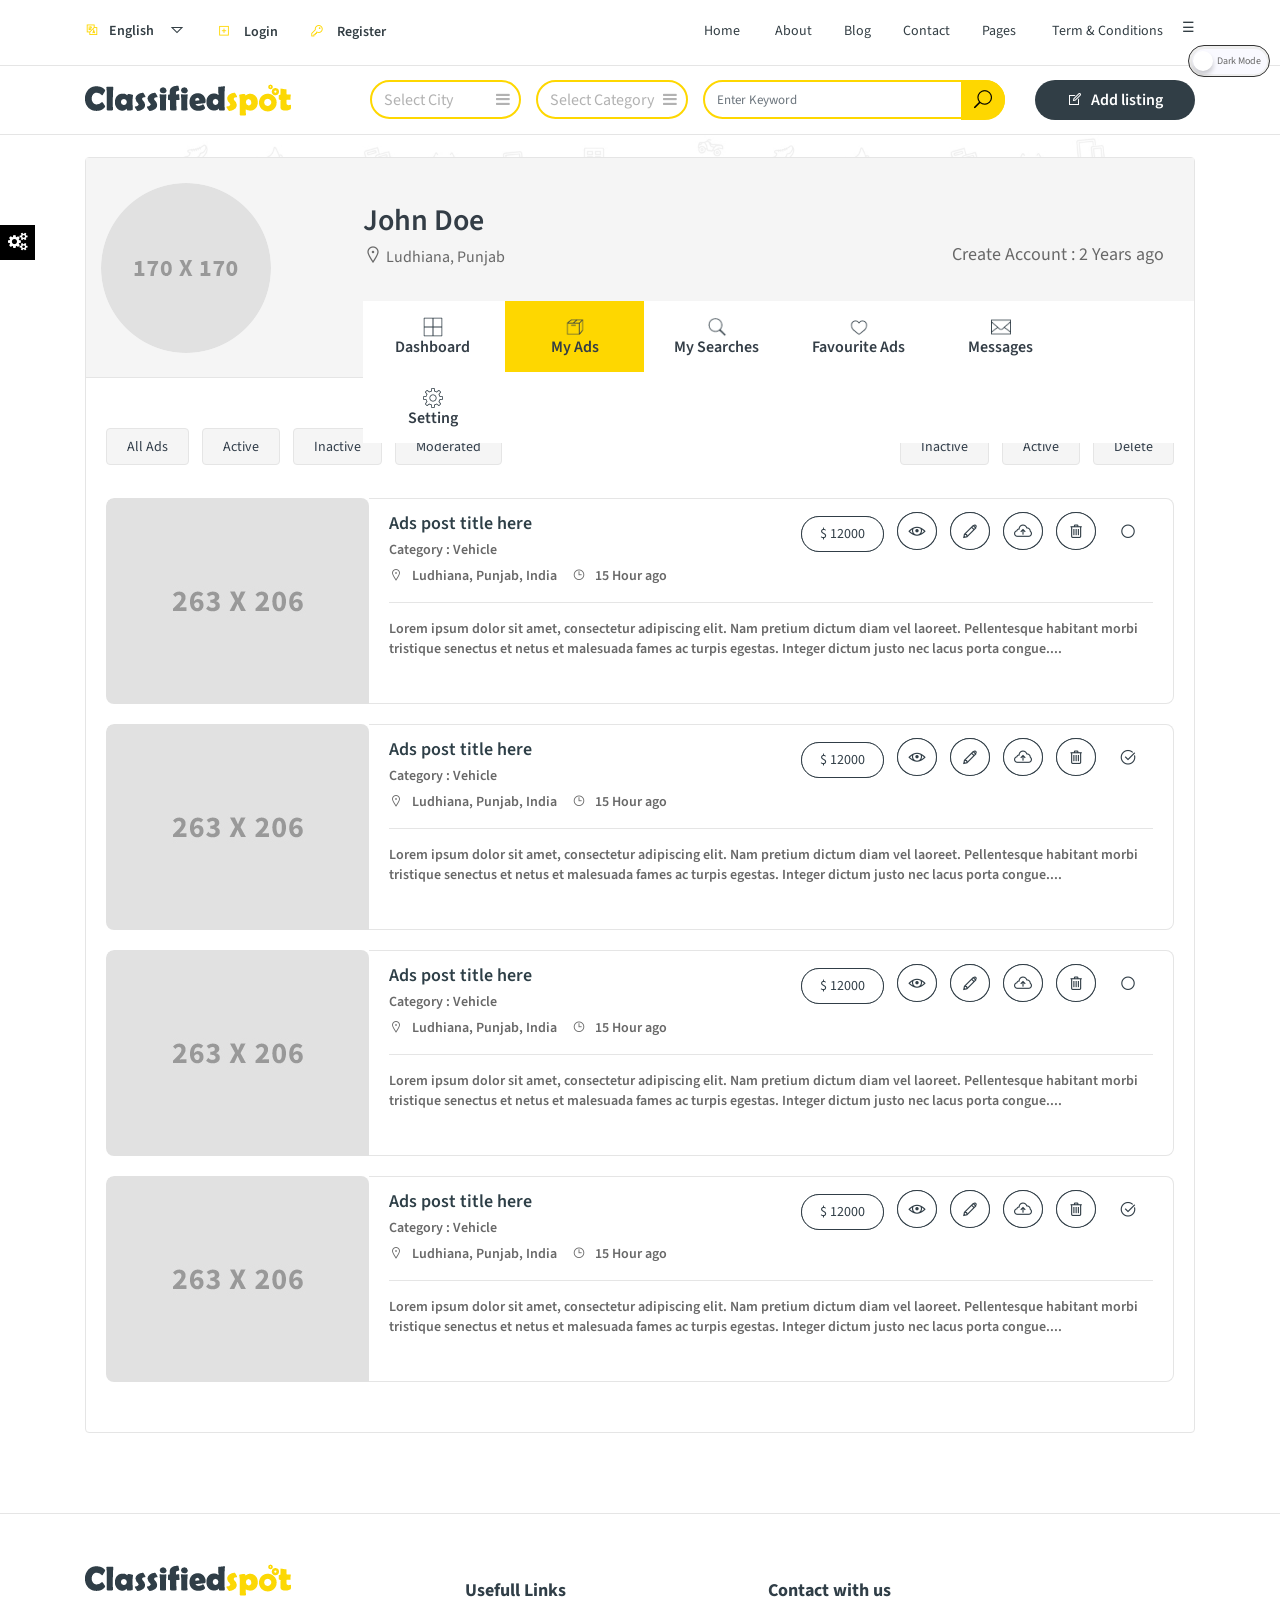
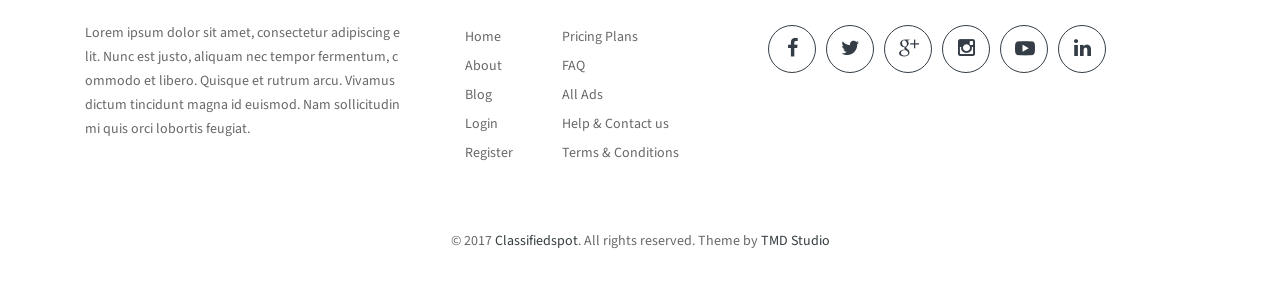
<file: Classified_Spot_Html_Template_v3/dashboard_my_ads.html>
<!DOCTYPE html>
<html lang="en" dir="ltr">
<head>
<meta charset="utf-8"/>
<meta name="viewport" content="width=device-width, initial-scale=1">
<meta http-equiv="X-UA-Compatible" content="IE=edge">
<title>Dashboard My Ads</title>
<!-- Bootstrap stylesheet -->
<link href="bootstrap4/css/bootstrap.min.css" rel="stylesheet">
<!-- font -->
<link href="https://fonts.googleapis.com/css?family=Source+Sans+Pro:300,400,600,700,900" rel="stylesheet"> 
<!-- stylesheet -->
<link href="css/style.css" rel="stylesheet" type="text/css"/>
<link href="css/style_orange.css" title="style_orange" rel="alternate stylesheet" type="text/css"/>
<link href="css/style_blue.css" title="style_blue" rel="alternate stylesheet" type="text/css"/>
<link href="css/responsive.css" rel="stylesheet" type="text/css"/>
<link href="css/ele-style.css" rel="stylesheet" type="text/css"/>
<!-- font-awesome -->
<link href="font-awesome/css/font-awesome.min.css" rel="stylesheet" type="text/css" />
<!-- line-awesome -->
<link href="line-awesome/css/line-awesome.min.css" rel="stylesheet" type="text/css" />
<!-- crousel css -->
<link href="js/owl-carousel/owl.carousel.min.css" rel="stylesheet" type="text/css" />
<!--bootstrap select-->
<link href="js/dist/css/bootstrap-select.css" rel="stylesheet" type="text/css" />
</head>
<body>
<!--top start here -->
<div class="top">
	<div class="container">
		<div class="row">
			<div class="col-sm-5 col-xs-12">
				<ul class="list-inline icon">
					<li>
						<!--language code start here-->
						<form  method="post" enctype="multipart/form-data" id="language">
							<div class="btn-group">
								<button class="btn btn-link dropdown-toggle" data-toggle="dropdown">
									<span class="text"><i class="la la-language"></i>English</span> <i class="la la-caret-down"></i>
								</button>
								<ul class="dropdown-menu dropdown-menu-right">
									<li><a href="javascript:;"><img src="images/flag.jpg" alt="english" title="english" /> English</a></li>
								</ul>
							</div>
						</form>
						<!--language code end here-->
					</li>
					<li><a href="login.html"><i class="la la-plus-square"></i> <span>Login</span></a></li>
					<li><a href="register.html"><i class="la la-key"></i> <span>Register</span></a></li>
				</ul>
			</div>
			<div class="col-md-7 col-sm-7 col-xs-12">
				<div class="topnav responsive" id="myTopnav">
					<ul class="list-inline">
						<li class="dropdown"><a class="dropdown-toggle" data-toggle="dropdown" href="#">Home</a>
							<div class="dropdown-menu">
								<div class="dropdown-inner">
									<ul class="list-unstyled">
										<li><a href="index.html">Homepage</a></li>
										
									</ul>
								</div>
							</div>
						</li>
						<li><a href="aboutus.html">About</a></li>
						<li class="dropdown" ><a data-toggle="dropdown" href="#">Blog</a>
							<div class="dropdown-menu">
								<div class="dropdown-inner">
									<ul class="list-unstyled">
										<li><a href="blog.html">Our Blog</a></li>
										<li><a href="blogdetail.html">Blog Detail</a></li>
									</ul>
								</div>
							</div>
						</li>
						<li><a href="contactus.html">Contact</a></li>
						<li class="dropdown"><a class="dropdown-toggle" data-toggle="dropdown" href="#">Pages</a>
							<div class="dropdown-menu">
								<div class="dropdown-inner">
									<ul class="list-unstyled">
										<li><a href="faq.html">FAQ</a></li>
										<li><a href="dashboard.html">Dashboard</a></li>
										<li><a href="price_plan.html">Pricing Plans</a></li>
										<li><a href="all_ads.html"> All Ads</a></li>
										<li><a href="ads_single_view.html">Ads Single View</a></li>
									</ul>
								</div>
							</div>
						</li>
						<li><a href="terms_and_conditions.html">Term & Conditions</a></li>
						<li><a href="javascript:void(0);" class="icons" onclick="myFunction()">&#9776;</a></li>
					</ul>
				</div>
			</div>
		</div>
	</div>
</div>
<!--top end here -->

<!-- header start here-->
<header>
	<div class="container">
		<div class="row">
			<div class="col-md-3 col-sm-3 col-xs-12">
				<div id="logo">
					<a href="index.html"><img class="img-fluid logochange" src="images/logo.png" alt="logo" title="logo" /></a>
				</div>
			</div>
				
			<div class="col-md-7 col-sm-7 col-xs-12">
				<form class="form-horizontal category" method="post">
					<div class="row">
						<div class="col-sm-3 paddright">
							<div class="form-group">
								<select class="selectpicker form-control bs-select-hidden" name="location">
									<option value="1">Select City</option>
									<option value="0">Ludhiana</option>
									<option value="0">Jalandhar</option>
									<option value="0">Moga</option>
									<option value="0">Ambala</option>
									<option value="0">Amritsar</option>
									<option value="0">Delhi</option>
								</select>
							</div>
						</div>
						<div class="col-sm-3 paddright">
							<div class="form-group">
								<select class="selectpicker form-control bs-select-hidden" name="location">
									<option value="1">Select Category</option>
									<option value="0">Vehicle</option>
									<option value="0">Mobiles</option>
									<option value="0">Electonics</option>
									<option value="0">Real Estate</option>
									<option value="0">Fashion</option>
									<option value="0">Furniture</option>
									<option value="0">Jobs</option>
									<option value="0">Services</option>
									<option value="0">Pets</option>
									<option value="0">Education</option>
									<option value="0">Matrimony</option>
									<option value="0">Note and Coins</option>
								</select>
							</div>
						</div>
						<div class="col-sm-6 search">
							<div class="form-group">
								<input name="s" value="" class="form-control" placeholder="Enter Keyword" type="text">
								<button type="submit" value="submit" class="btn"><i class="icon_search" aria-hidden="true"></i></button>
							</div>
						</div>
                    </div>
				</form>
			</div>
			<div class="col-md-2 col-sm-2 col-xs-12 center">
				<button class="btn-primary" type="button" onclick="location.href='add_listing.html'"> <i class="la la-edit"></i>Add listing</button>
			</div>
		</div>
	</div>
</header>
<!-- header end here -->

<div class="topimage">
	<img src="images/bck_bg.jpg" class="img-fluid" alt="image" title="image">
</div>

<!-- ad-single start here -->
<div class="commontop">
	<div class="container"> 
		<div class="row">
			<div class="col-sm-12 col-xs-12">
				<div class="dashboard">
					<div class="profile">
						<div class="col-sm-3 col-xs-12">
							<img class="img-fluid" src="images/dashboard/dp.png" alt="image" title="image">
						</div>
						<div class="col-sm-9 col-xs-12 padd0">
							<h4>John Doe</h4>
							<div class="common">
								<p class="des"><i class="la la-map-marker"></i> Ludhiana, Punjab</p>
								<p class="des1">Create Account : 2 Years ago</p>
							</div>
							<ul class="list-inline">
								<li ><a href="dashboard.html"><img src="images/dashboard/grid.png" alt="image" title="image" /><p>Dashboard</p></a></li>
								<li class="active"><a href="dashboard_my_ads.html"><img src="images/dashboard/card.png" alt="image" title="image" /><p>My Ads</p></a></li>
								<li><a href="dashboard_my_searches.html"><img src="images/dashboard/search.png" alt="image" title="image" /><p>My Searches</p></a></li>
								<li ><a href="dashboard_fav_ads.html"><img src="images/dashboard/heart.png" alt="image" title="image" /><p>Favourite Ads</p></a></li>
								<li><a href="dashboard_message.html"><img src="images/dashboard/message.png" alt="image" title="image" /><p>Messages</p></a></li>
								<li><a href="dashboard_setting.html"><img src="images/dashboard/setting.png" alt="image" title="image" /><p>Setting</p></a></li>
							</ul>
						</div>
					</div>
					<div class="inner-ads">
						<div class="links">
							<ul class="list-inline pull-left">
								<li><a href="">All Ads</a></li>
								<li><a href="">Active</a></li>
								<li><a href="">Inactive</a></li>
								<li><a href="">Moderated</a></li>
							</ul>
							<ul class="list-inline pull-right">
								<li><a href="">Inactive</a></li>
								<li><a href="">Active</a></li>
								<li><a href="">Delete</a></li>
							</ul>
						</div>
						<div class="product-layout product-list">
							<div class="product-thumb">
								<div class="image">
									<a href="ads_single_view.html"><img src="images/mobile/01.jpg" alt="image" title="image" class="img-fluid"></a>
								</div>
								<div class="caption">
									<h4><a href="ads_single_view.html">Ads post title here</a></h4>
									<p class="des">Category : Vehicle</p>
									<ul class="list-unstyled">
										<li><i class="la la-map-marker"></i> Ludhiana, Punjab, India</li>
										<li><i class="la la-clock-o"></i> 15 Hour ago</li>
									</ul>
									<hr>
									<p class="des">Lorem ipsum dolor sit amet, consectetur adipiscing elit. Nam pretium dictum diam vel laoreet. Pellentesque habitant morbi tristique senectus et netus et malesuada fames ac turpis egestas. Integer dictum justo nec lacus porta congue....</p>
									<div class="button-group text-center visible-xs">
										<button type="button">$ 12000</button>
										<button type="button"><i class="la la-eye"></i></button>
										<button type="button"><i class="la la-pencil"></i></button>
										<button type="button"><i class="la la-cloud-upload"></i></button>
										<button type="button"><i class="la la-trash-o"></i></button>
										<button type="button"><i class="la la-circle"></i></button>
									</div>
								</div>
								<div class="button-group text-center hidden-xs">
									<button type="button">$ 12000</button>
									<button type="button"><i class="la la-eye"></i></button>
									<button type="button"><i class="la la-pencil"></i></button>
									<button type="button"><i class="la la-cloud-upload"></i></button>
									<button type="button"><i class="la la-trash-o"></i></button>
									<button type="button"><i class="la la-circle"></i></button>
								</div>
							</div>
						</div>
						<div class="product-layout product-list">
							<div class="product-thumb">
								<div class="image">
									<a href="ads_single_view.html"><img src="images/mobile/01.jpg" alt="image" title="image" class="img-fluid"></a>
								</div>
								<div class="caption">
									<h4><a href="ads_single_view.html">Ads post title here</a></h4>
									<p class="des">Category : Vehicle</p>
									<ul class="list-unstyled">
										<li><i class="la la-map-marker"></i> Ludhiana, Punjab, India</li>
										<li><i class="la la-clock-o"></i> 15 Hour ago</li>
									</ul>
									<hr>
									<p class="des">Lorem ipsum dolor sit amet, consectetur adipiscing elit. Nam pretium dictum diam vel laoreet. Pellentesque habitant morbi tristique senectus et netus et malesuada fames ac turpis egestas. Integer dictum justo nec lacus porta congue....</p>
									<div class="button-group text-center visible-xs">
										<button type="button">$ 12000</button>
										<button type="button"><i class="la la-eye"></i></button>
										<button type="button"><i class="la la-pencil"></i></button>
										<button type="button"><i class="la la-cloud-upload"></i></button>
										<button type="button"><i class="la la-trash-o"></i></button>
										<button type="button"><i class="la la-circle"></i></button>
									</div>
								</div>
								<div class="button-group text-center hidden-xs">
									<button type="button">$ 12000</button>
									<button type="button"><i class="la la-eye"></i></button>
									<button type="button"><i class="la la-pencil"></i></button>
									<button type="button"><i class="la la-cloud-upload"></i></button>
									<button type="button"><i class="la la-trash-o"></i></button>
									<button type="button"><i class="la la-check-circle"></i></button>
								</div>
							</div>
						</div>
						<div class="product-layout product-list">
							<div class="product-thumb">
								<div class="image">
									<a href="ads_single_view.html"><img src="images/mobile/01.jpg" alt="image" title="image" class="img-fluid"></a>
								</div>
								<div class="caption">
									<h4><a href="ads_single_view.html">Ads post title here</a></h4>
									<p class="des">Category : Vehicle</p>
									<ul class="list-unstyled">
										<li><i class="la la-map-marker"></i> Ludhiana, Punjab, India</li>
										<li><i class="la la-clock-o"></i> 15 Hour ago</li>
									</ul>
									<hr>
									<p class="des">Lorem ipsum dolor sit amet, consectetur adipiscing elit. Nam pretium dictum diam vel laoreet. Pellentesque habitant morbi tristique senectus et netus et malesuada fames ac turpis egestas. Integer dictum justo nec lacus porta congue....</p>
									<div class="button-group text-center visible-xs">
										<button type="button">$ 12000</button>
										<button type="button"><i class="la la-eye"></i></button>
										<button type="button"><i class="la la-pencil"></i></button>
										<button type="button"><i class="la la-cloud-upload"></i></button>
										<button type="button"><i class="la la-trash-o"></i></button>
										<button type="button"><i class="la la-circle"></i></button>
									</div>
								</div>
								<div class="button-group text-center hidden-xs">
									<button type="button">$ 12000</button>
									<button type="button"><i class="la la-eye"></i></button>
									<button type="button"><i class="la la-pencil"></i></button>
									<button type="button"><i class="la la-cloud-upload"></i></button>
									<button type="button"><i class="la la-trash-o"></i></button>
									<button type="button"><i class="la la-circle"></i></button>
								</div>
							</div>
						</div>
						<div class="product-layout product-list">
							<div class="product-thumb">
								<div class="image">
									<a href="ads_single_view.html"><img src="images/mobile/01.jpg" alt="image" title="image" class="img-fluid"></a>
								</div>
								<div class="caption">
									<h4><a href="ads_single_view.html">Ads post title here</a></h4>
									<p class="des">Category : Vehicle</p>
									<ul class="list-unstyled">
										<li><i class="la la-map-marker"></i> Ludhiana, Punjab, India</li>
										<li><i class="la la-clock-o"></i> 15 Hour ago</li>
									</ul>
									<hr>
									<p class="des">Lorem ipsum dolor sit amet, consectetur adipiscing elit. Nam pretium dictum diam vel laoreet. Pellentesque habitant morbi tristique senectus et netus et malesuada fames ac turpis egestas. Integer dictum justo nec lacus porta congue....</p>
									<div class="button-group text-center visible-xs">
										<button type="button">$ 12000</button>
										<button type="button"><i class="la la-eye"></i></button>
										<button type="button"><i class="la la-pencil"></i></button>
										<button type="button"><i class="la la-cloud-upload"></i></button>
										<button type="button"><i class="la la-trash-o"></i></button>
										<button type="button"><i class="la la-circle"></i></button>
									</div>
								</div>
								<div class="button-group text-center hidden-xs">
									<button type="button">$ 12000</button>
									<button type="button"><i class="la la-eye"></i></button>
									<button type="button"><i class="la la-pencil"></i></button>
									<button type="button"><i class="la la-cloud-upload"></i></button>
									<button type="button"><i class="la la-trash-o"></i></button>
									<button type="button"><i class="la la-check-circle"></i></button>
								</div>
							</div>
						</div>
					</div>
					
				</div>
			</div>
		</div>
	</div>
</div>
<!-- ad-single end here -->

<!-- footer start here -->
<footer>
    <div class="container">
        <div class="row">
            <div class="col-md-4 col-sm-4 col-xs-12 matter">
                <img src="images/logo.png" class="img-fluid logochange" alt="logo" title="logo" />
                <p>Lorem ipsum dolor sit amet, consectetur adipiscing elit. Nunc est justo, aliquam nec tempor fermentum, commodo et libero. Quisque et rutrum arcu. Vivamus dictum tincidunt magna id euismod. Nam sollicitudin mi quis orci lobortis feugiat.</p>
				
            </div>
            <div class="col-md-3 col-sm-3 col-xs-12 info">
                <h5>Usefull Links</h5>
				<ul class="list-inline links">
                    <li><a href="index.html">Home</a></li>
					<li><a href="price_plan.html">Pricing Plans</a></li>
                    <li><a href="aboutus.html">About</a></li>
					 <li><a href="faq.html">FAQ</a></li>
                    <li><a href="blog.html">Blog</a></li>
					<li><a href="all_ads.html">All Ads</a></li>
                    <li><a href="login.html">Login</a></li>
					<li><a href="contactus.html">Help & Contact us</a></li>
                    <li><a href="register.html">Register</a></li>
                    <li><a href="terms_and_conditions.html">Terms & Conditions</a></li>
                </ul>
            </div>
            <div class="col-md-4 col-sm-4 col-xs-12">
                <h5>Contact with us</h5>
				<ul class="list-inline social">
                    <li><a href="https://www.facebook.com/" target="_blank"><i class="fa fa-facebook"></i></a></li>
                    <li><a href="https://twitter.com/" target="_blank"><i class="fa fa-twitter" aria-hidden="true"></i></a></li>
                    <li><a href="https://plus.google.com/" target="_blank"><i class="social_googleplus" aria-hidden="true"></i></a></li>
                    <li><a href="https://www.instagram.com/" target="_blank"><i class="fa fa-instagram" aria-hidden="true"></i></a></li>
					<li><a href="https://www.youtube.com/" target="_blank"><i class="social_youtube"></i></a></li>
                    <li><a href="https://in.linkedin.com/" target="_blank"><i class="fa fa-linkedin" aria-hidden="true"></i></a></li>
                </ul>
            </div>
        </div>
    </div>
	<div class="powered">
		<div class="container">
			<div class="row">
				<div class="col-sm-12 col-xs-12 text-center">
					<p>© 2017 <span>Classifiedspot</span>. All rights reserved. Theme by <span>TMD Studio</span></p>
				</div>
			</div>
		</div>
	</div>
</footer>
<!-- footer end here -->
		
<!-- jquery -->
<script src="js/jquery-3.2.1.min.js" type="text/javascript"></script>
<!-- bootstrap js -->
<script src="js/popper.min.js" type="text/javascript"></script>
<script src="bootstrap4/js/bootstrap.min.js" type="text/javascript"></script>
<!--bootstrap select-->
<script src="js/dist/js/bootstrap-select.js"></script>
<!-- owlcarousel js -->
<script src="js/holder.min.js" type="text/javascript"></script>
<script src="js/owl-carousel/owl.carousel.min.js" type="text/javascript"></script>
<!--internal js-->
<script src="js/owlinternal.js"></script>
<script src="js/internal.js"></script>
<script src="js/preetycheble/prettyCheckable.min.js"></script>
<link rel="stylesheet" href="js/preetycheble/prettyCheckable.css"/>
<script src="js/switcher.js"></script>
</body>
</html>
</file>
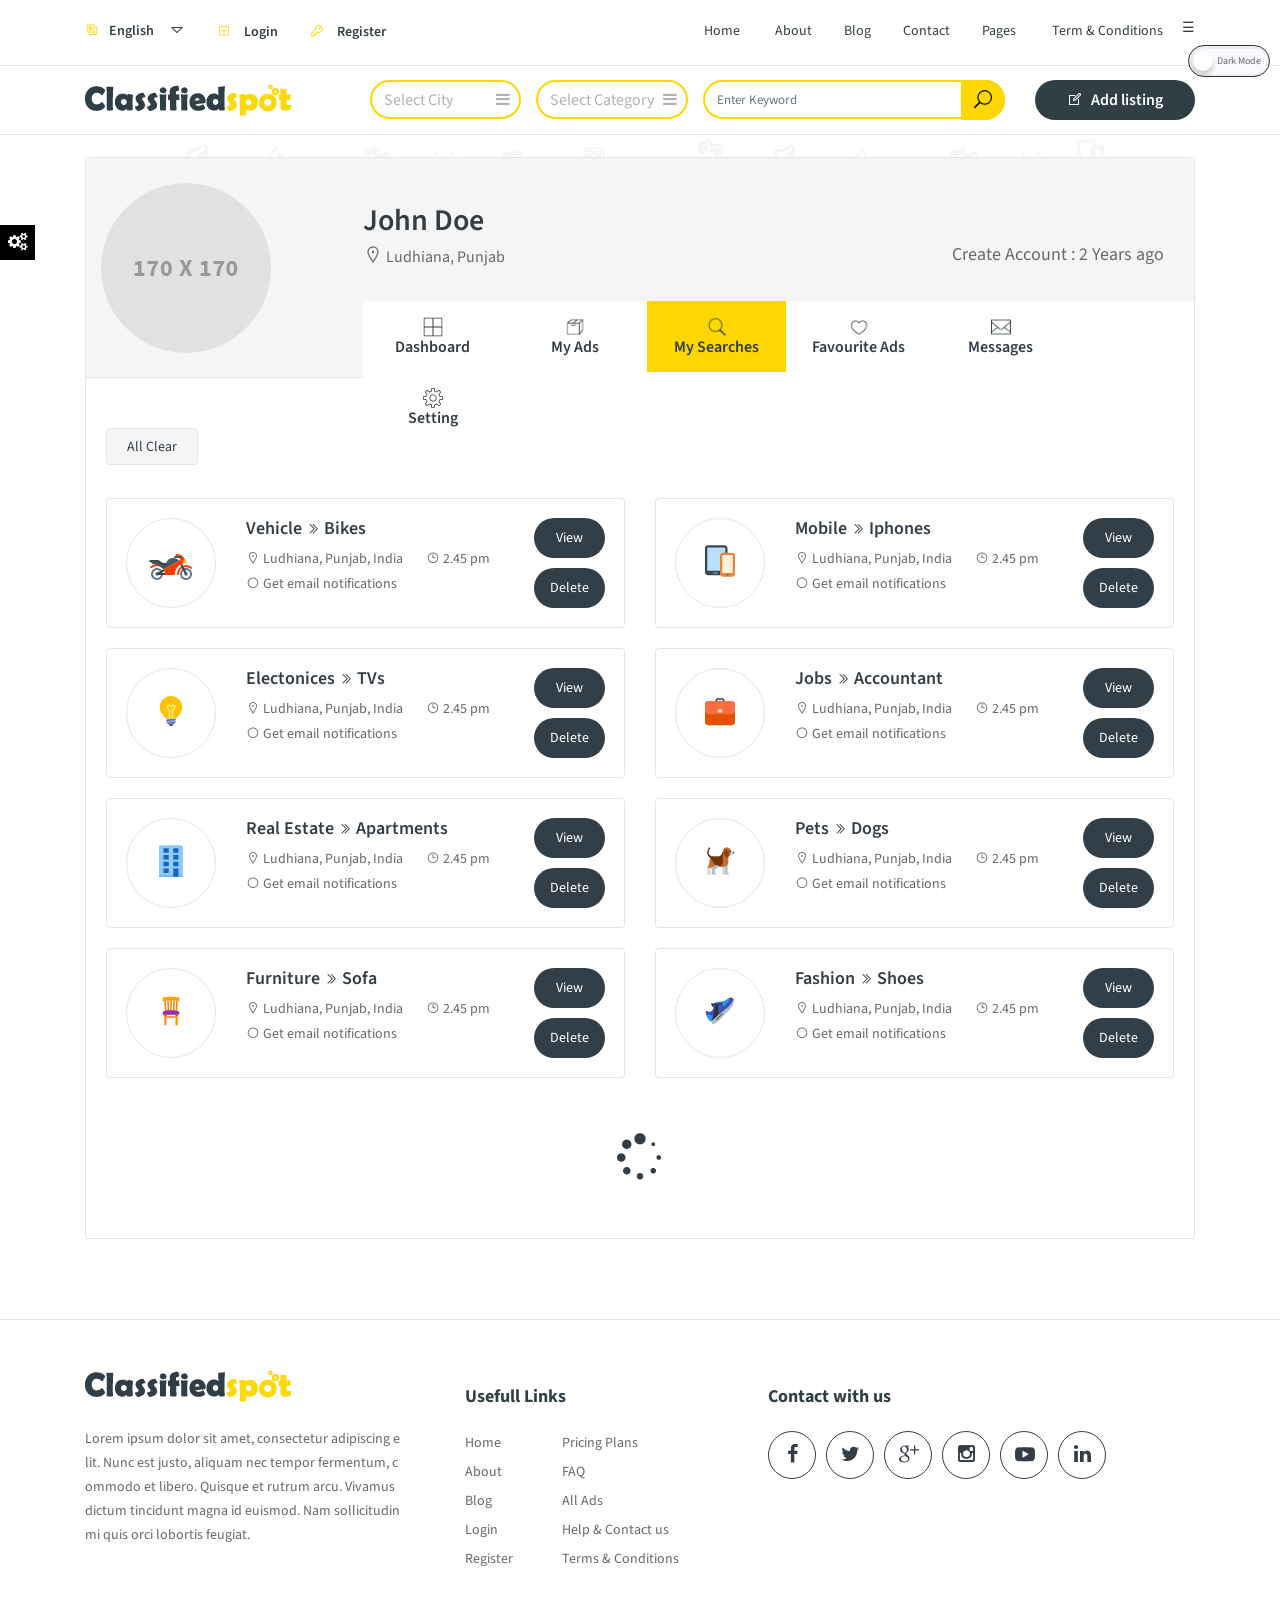
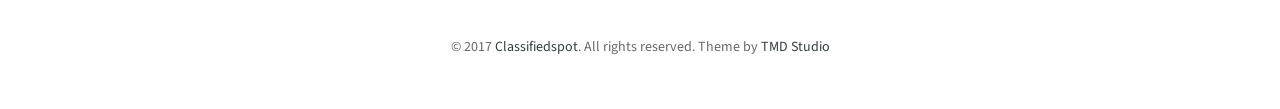
<file: Classified_Spot_Html_Template_v3/dashboard_my_searches.html>
<!DOCTYPE html>
<html lang="en" dir="ltr">
<head>
<meta charset="utf-8"/>
<meta name="viewport" content="width=device-width, initial-scale=1">
<meta http-equiv="X-UA-Compatible" content="IE=edge">
<title>Dashboard My Searches</title>
<!-- Bootstrap stylesheet -->
<link href="bootstrap4/css/bootstrap.min.css" rel="stylesheet">
<!-- font -->
<link href="https://fonts.googleapis.com/css?family=Source+Sans+Pro:300,400,600,700,900" rel="stylesheet"> 
<!-- stylesheet -->
<link href="css/style.css" rel="stylesheet" type="text/css"/>
<link href="css/style_orange.css" title="style_orange" rel="alternate stylesheet" type="text/css"/>
<link href="css/style_blue.css" title="style_blue" rel="alternate stylesheet" type="text/css"/>
<link href="css/responsive.css" rel="stylesheet" type="text/css"/>
<link href="css/ele-style.css" rel="stylesheet" type="text/css"/>
<!-- font-awesome -->
<link href="font-awesome/css/font-awesome.min.css" rel="stylesheet" type="text/css" />
<!-- line-awesome -->
<link href="line-awesome/css/line-awesome.min.css" rel="stylesheet" type="text/css" />
<!-- crousel css -->
<link href="js/owl-carousel/owl.carousel.min.css" rel="stylesheet" type="text/css" />
<!--bootstrap select-->
<link href="js/dist/css/bootstrap-select.css" rel="stylesheet" type="text/css" />
</head>
<body>
<!--top start here -->
<div class="top">
	<div class="container">
		<div class="row">
			<div class="col-sm-5 col-xs-12">
				<ul class="list-inline icon">
					<li>
						<!--language code start here-->
						<form  method="post" enctype="multipart/form-data" id="language">
							<div class="btn-group">
								<button class="btn btn-link dropdown-toggle" data-toggle="dropdown">
									<span class="text"><i class="la la-language"></i>English</span> <i class="la la-caret-down"></i>
								</button>
								<ul class="dropdown-menu dropdown-menu-right">
									<li><a href="javascript:;"><img src="images/flag.jpg" alt="english" title="english" /> English</a></li>
								</ul>
							</div>
						</form>
						<!--language code end here-->
					</li>
					<li><a href="login.html"><i class="la la-plus-square"></i> <span>Login</span></a></li>
					<li><a href="register.html"><i class="la la-key"></i> <span>Register</span></a></li>
				</ul>
			</div>
			<div class="col-md-7 col-sm-7 col-xs-12">
				<div class="topnav responsive" id="myTopnav">
					<ul class="list-inline">
						<li class="dropdown"><a class="dropdown-toggle" data-toggle="dropdown" href="#">Home</a>
							<div class="dropdown-menu">
								<div class="dropdown-inner">
									<ul class="list-unstyled">
										<li><a href="index.html">Homepage</a></li>
										
									</ul>
								</div>
							</div>
						</li>
						<li><a href="aboutus.html">About</a></li>
						<li class="dropdown" ><a data-toggle="dropdown" href="#">Blog</a>
							<div class="dropdown-menu">
								<div class="dropdown-inner">
									<ul class="list-unstyled">
										<li><a href="blog.html">Our Blog</a></li>
										<li><a href="blogdetail.html">Blog Detail</a></li>
									</ul>
								</div>
							</div>
						</li>
						<li><a href="contactus.html">Contact</a></li>
						<li class="dropdown"><a class="dropdown-toggle" data-toggle="dropdown" href="#">Pages</a>
							<div class="dropdown-menu">
								<div class="dropdown-inner">
									<ul class="list-unstyled">
										<li><a href="faq.html">FAQ</a></li>
										<li><a href="dashboard.html">Dashboard</a></li>
										<li><a href="price_plan.html">Pricing Plans</a></li>
										<li><a href="all_ads.html"> All Ads</a></li>
										<li><a href="ads_single_view.html">Ads Single View</a></li>
									</ul>
								</div>
							</div>
						</li>
						<li><a href="terms_and_conditions.html">Term & Conditions</a></li>
						<li><a href="javascript:void(0);" class="icons" onclick="myFunction()">&#9776;</a></li>
					</ul>
				</div>
			</div>
		</div>
	</div>
</div>
<!--top end here -->

<!-- header start here-->
<header>
	<div class="container">
		<div class="row">
			<div class="col-md-3 col-sm-3 col-xs-12">
				<div id="logo">
					<a href="index.html"><img class="img-fluid logochange" src="images/logo.png" alt="logo" title="logo" /></a>
				</div>
			</div>
				
			<div class="col-md-7 col-sm-7 col-xs-12">
				<form class="form-horizontal category" method="post">
					<div class="row">
						<div class="col-sm-3 paddright">
							<div class="form-group">
								<select class="selectpicker form-control bs-select-hidden" name="location">
									<option value="1">Select City</option>
									<option value="0">Ludhiana</option>
									<option value="0">Jalandhar</option>
									<option value="0">Moga</option>
									<option value="0">Ambala</option>
									<option value="0">Amritsar</option>
									<option value="0">Delhi</option>
								</select>
							</div>
						</div>
						<div class="col-sm-3 paddright">
							<div class="form-group">
								<select class="selectpicker form-control bs-select-hidden" name="location">
									<option value="1">Select Category</option>
									<option value="0">Vehicle</option>
									<option value="0">Mobiles</option>
									<option value="0">Electonics</option>
									<option value="0">Real Estate</option>
									<option value="0">Fashion</option>
									<option value="0">Furniture</option>
									<option value="0">Jobs</option>
									<option value="0">Services</option>
									<option value="0">Pets</option>
									<option value="0">Education</option>
									<option value="0">Matrimony</option>
									<option value="0">Note and Coins</option>
								</select>
							</div>
						</div>
						<div class="col-sm-6 search">
							<div class="form-group">
								<input name="s" value="" class="form-control" placeholder="Enter Keyword" type="text">
								<button type="submit" value="submit" class="btn"><i class="icon_search" aria-hidden="true"></i></button>
							</div>
						</div>
                    </div>
				</form>
			</div>
			<div class="col-md-2 col-sm-2 col-xs-12 center">
				<button class="btn-primary" type="button" onclick="location.href='add_listing.html'"> <i class="la la-edit"></i>Add listing</button>
			</div>
		</div>
	</div>
</header>
<!-- header end here -->

<div class="topimage">
	<img src="images/bck_bg.jpg" class="img-fluid" alt="image" title="image">
</div>

<!-- ad-single start here -->
<div class="commontop">
	<div class="container"> 
		<div class="row">
			<div class="col-sm-12 col-xs-12">
				<div class="dashboard">
					<div class="profile">
						<div class="col-sm-3 col-xs-12">
							<img class="img-fluid" src="images/dashboard/dp.png" alt="image" title="image">
						</div>
						<div class="col-sm-9 col-xs-12 padd0">
							<h4>John Doe</h4>
							<div class="common">
								<p class="des"><i class="la la-map-marker"></i> Ludhiana, Punjab</p>
								<p class="des1">Create Account : 2 Years ago</p>
							</div>
							<ul class="list-inline">
								<li ><a href="dashboard.html"><img src="images/dashboard/grid.png" alt="image" title="image" /><p>Dashboard</p></a></li>
								<li ><a href="dashboard_my_ads.html"><img src="images/dashboard/card.png" alt="image" title="image" /><p>My Ads</p></a></li>
								<li class="active"><a href="dashboard_my_searches.html"><img src="images/dashboard/search.png" alt="image" title="image" /><p>My Searches</p></a></li>
								<li ><a href="dashboard_fav_ads.html"><img src="images/dashboard/heart.png" alt="image" title="image" /><p>Favourite Ads</p></a></li>
								<li><a href="dashboard_message.html"><img src="images/dashboard/message.png" alt="image" title="image" /><p>Messages</p></a></li>
								<li><a href="dashboard_setting.html"><img src="images/dashboard/setting.png" alt="image" title="image" /><p>Setting</p></a></li>
							</ul>
						</div>
					</div>
					<div class="inner-search">
						<div class="links">
							<ul class="list-inline">
								<li><a href="">All Clear</a></li>
							</ul>
						</div>
						<div class="row">
							<div class="col-sm-6 col-xs-12">
								<div class="box">
									<div class="image"><img src="images/vehicle/icons8-motorcycle.png" alt="image" title="image" class="img-fluid"></div>
									<div class="pull-left">
										<h4>Vehicle <i class="la la-angle-double-right"></i> Bikes</h4>
										<ul class="list-inline">
											<li><i class="la la-map-marker"></i> Ludhiana, Punjab, India</li>
											<li><i class="la la-clock-o"></i> 2.45 pm</li>
										</ul>
										<p><i class="la la-circle"></i> Get email notifications</p>
									</div>
									<div class="pull-right">
										<button type="button">View</button>
										<button type="button">Delete</button>
									</div>
								</div>
							</div>
							<div class="col-sm-6 col-xs-12">
								<div class="box">
									<div class="image"><img src="images/mobile/smartphone-tablet.png" alt="image" title="image" class="img-fluid"></div>
									<div class="pull-left">
										<h4>Mobile <i class="la la-angle-double-right"></i> Iphones</h4>
										<ul class="list-inline">
											<li><i class="la la-map-marker"></i> Ludhiana, Punjab, India</li>
											<li><i class="la la-clock-o"></i> 2.45 pm</li>
										</ul>
										<p><i class="la la-circle"></i> Get email notifications</p>
									</div>
									<div class="pull-right">
										<button type="button">View</button>
										<button type="button">Delete</button>
									</div>
								</div>
							</div>
							<div class="col-sm-6 col-xs-12">
								<div class="box">
									<div class="image"><img src="images/electronics/globe-bulb.png" alt="image" title="image" class="img-fluid"></div>
									<div class="pull-left">
										<h4>Electonices <i class="la la-angle-double-right"></i> TVs</h4>
										<ul class="list-inline">
											<li><i class="la la-map-marker"></i> Ludhiana, Punjab, India</li>
											<li><i class="la la-clock-o"></i> 2.45 pm</li>
										</ul>
										<p><i class="la la-circle"></i> Get email notifications</p>
									</div>
									<div class="pull-right">
										<button type="button">View</button>
										<button type="button">Delete</button>
									</div>
								</div>
							</div>
							<div class="col-sm-6 col-xs-12">
								<div class="box">
									<div class="image"><img src="images/jobs/icon-briefcase.png" alt="image" title="image" class="img-fluid"></div>
									<div class="pull-left">
										<h4>Jobs <i class="la la-angle-double-right"></i> Accountant</h4>
										<ul class="list-inline">
											<li><i class="la la-map-marker"></i> Ludhiana, Punjab, India</li>
											<li><i class="la la-clock-o"></i> 2.45 pm</li>
										</ul>
										<p><i class="la la-circle"></i> Get email notifications</p>
									</div>
									<div class="pull-right">
										<button type="button">View</button>
										<button type="button">Delete</button>
									</div>
								</div>
							</div>
							<div class="col-sm-6 col-xs-12">
								<div class="box">
									<div class="image"><img src="images/real-estate/building.png" alt="image" title="image" class="img-fluid"></div>
									<div class="pull-left">
										<h4>Real Estate <i class="la la-angle-double-right"></i> Apartments</h4>
										<ul class="list-inline">
											<li><i class="la la-map-marker"></i> Ludhiana, Punjab, India</li>
											<li><i class="la la-clock-o"></i> 2.45 pm</li>
										</ul>
										<p><i class="la la-circle"></i> Get email notifications</p>
									</div>
									<div class="pull-right">
										<button type="button">View</button>
										<button type="button">Delete</button>
									</div>
								</div>
							</div>
							<div class="col-sm-6 col-xs-12">
								<div class="box">
									<div class="image"><img src="images/pets/dog.png" alt="image" title="image" class="img-fluid"></div>
									<div class="pull-left">
										<h4>Pets <i class="la la-angle-double-right"></i> Dogs</h4>
										<ul class="list-inline">
											<li><i class="la la-map-marker"></i> Ludhiana, Punjab, India</li>
											<li><i class="la la-clock-o"></i> 2.45 pm</li>
										</ul>
										<p><i class="la la-circle"></i> Get email notifications</p>
									</div>
									<div class="pull-right">
										<button type="button">View</button>
										<button type="button">Delete</button>
									</div>
								</div>
							</div>
							<div class="col-sm-6 col-xs-12">
								<div class="box">
									<div class="image"><img src="images/furniture/icon-chair.png" alt="image" title="image" class="img-fluid"></div>
									<div class="pull-left">
										<h4>Furniture <i class="la la-angle-double-right"></i> Sofa</h4>
										<ul class="list-inline">
											<li><i class="la la-map-marker"></i> Ludhiana, Punjab, India</li>
											<li><i class="la la-clock-o"></i> 2.45 pm</li>
										</ul>
										<p><i class="la la-circle"></i> Get email notifications</p>
									</div>
									<div class="pull-right">
										<button type="button">View</button>
										<button type="button">Delete</button>
									</div>
								</div>
							</div>
							<div class="col-sm-6 col-xs-12">
								<div class="box">
									<div class="image"><img src="images/fashion/trainers.png" alt="image" title="image" class="img-fluid"></div>
									<div class="pull-left">
										<h4>Fashion <i class="la la-angle-double-right"></i> Shoes</h4>
										<ul class="list-inline">
											<li><i class="la la-map-marker"></i> Ludhiana, Punjab, India</li>
											<li><i class="la la-clock-o"></i> 2.45 pm</li>
										</ul>
										<p><i class="la la-circle"></i> Get email notifications</p>
									</div>
									<div class="pull-right">
										<button type="button">View</button>
										<button type="button">Delete</button>
									</div>
								</div>
							</div>
						</div>
						<div class="text-center icon">
							<i class="la la-spinner fa-spin"></i>
						</div>
						
					</div>
					
				</div>
			</div>
		</div>
	</div>
</div>
<!-- ad-single end here -->

<!-- footer start here -->
<footer>
    <div class="container">
        <div class="row">
            <div class="col-md-4 col-sm-4 col-xs-12 matter">
                <img src="images/logo.png" class="img-fluid logochange" alt="logo" title="logo" />
                <p>Lorem ipsum dolor sit amet, consectetur adipiscing elit. Nunc est justo, aliquam nec tempor fermentum, commodo et libero. Quisque et rutrum arcu. Vivamus dictum tincidunt magna id euismod. Nam sollicitudin mi quis orci lobortis feugiat.</p>
				
            </div>
            <div class="col-md-3 col-sm-3 col-xs-12 info">
                <h5>Usefull Links</h5>
				<ul class="list-inline links">
                    <li><a href="index.html">Home</a></li>
					<li><a href="price_plan.html">Pricing Plans</a></li>
                    <li><a href="aboutus.html">About</a></li>
					 <li><a href="faq.html">FAQ</a></li>
                    <li><a href="blog.html">Blog</a></li>
					<li><a href="all_ads.html">All Ads</a></li>
                    <li><a href="login.html">Login</a></li>
					<li><a href="contactus.html">Help & Contact us</a></li>
                    <li><a href="register.html">Register</a></li>
                    <li><a href="terms_and_conditions.html">Terms & Conditions</a></li>
                </ul>
            </div>
            <div class="col-md-4 col-sm-4 col-xs-12">
                <h5>Contact with us</h5>
				<ul class="list-inline social">
                    <li><a href="https://www.facebook.com/" target="_blank"><i class="fa fa-facebook"></i></a></li>
                    <li><a href="https://twitter.com/" target="_blank"><i class="fa fa-twitter" aria-hidden="true"></i></a></li>
                    <li><a href="https://plus.google.com/" target="_blank"><i class="social_googleplus" aria-hidden="true"></i></a></li>
                    <li><a href="https://www.instagram.com/" target="_blank"><i class="fa fa-instagram" aria-hidden="true"></i></a></li>
					<li><a href="https://www.youtube.com/" target="_blank"><i class="social_youtube"></i></a></li>
                    <li><a href="https://in.linkedin.com/" target="_blank"><i class="fa fa-linkedin" aria-hidden="true"></i></a></li>
                </ul>
            </div>
        </div>
    </div>
	<div class="powered">
		<div class="container">
			<div class="row">
				<div class="col-sm-12 col-xs-12 text-center">
					<p>© 2017 <span>Classifiedspot</span>. All rights reserved. Theme by <span>TMD Studio</span></p>
				</div>
			</div>
		</div>
	</div>
</footer>
<!-- footer end here -->
		
<!-- jquery -->
<script src="js/jquery-3.2.1.min.js" type="text/javascript"></script>
<!-- bootstrap js -->
<script src="js/popper.min.js" type="text/javascript"></script>
<script src="bootstrap4/js/bootstrap.min.js" type="text/javascript"></script>
<!--bootstrap select-->
<script src="js/dist/js/bootstrap-select.js"></script>
<!-- owlcarousel js -->
<script src="js/holder.min.js" type="text/javascript"></script>
<script src="js/owl-carousel/owl.carousel.min.js" type="text/javascript"></script>
<!--internal js-->
<script src="js/owlinternal.js"></script>
<script src="js/internal.js"></script>
<script src="js/preetycheble/prettyCheckable.min.js"></script>
<link rel="stylesheet" href="js/preetycheble/prettyCheckable.css"/>
<script src="js/switcher.js"></script>
</body>
</html>
</file>
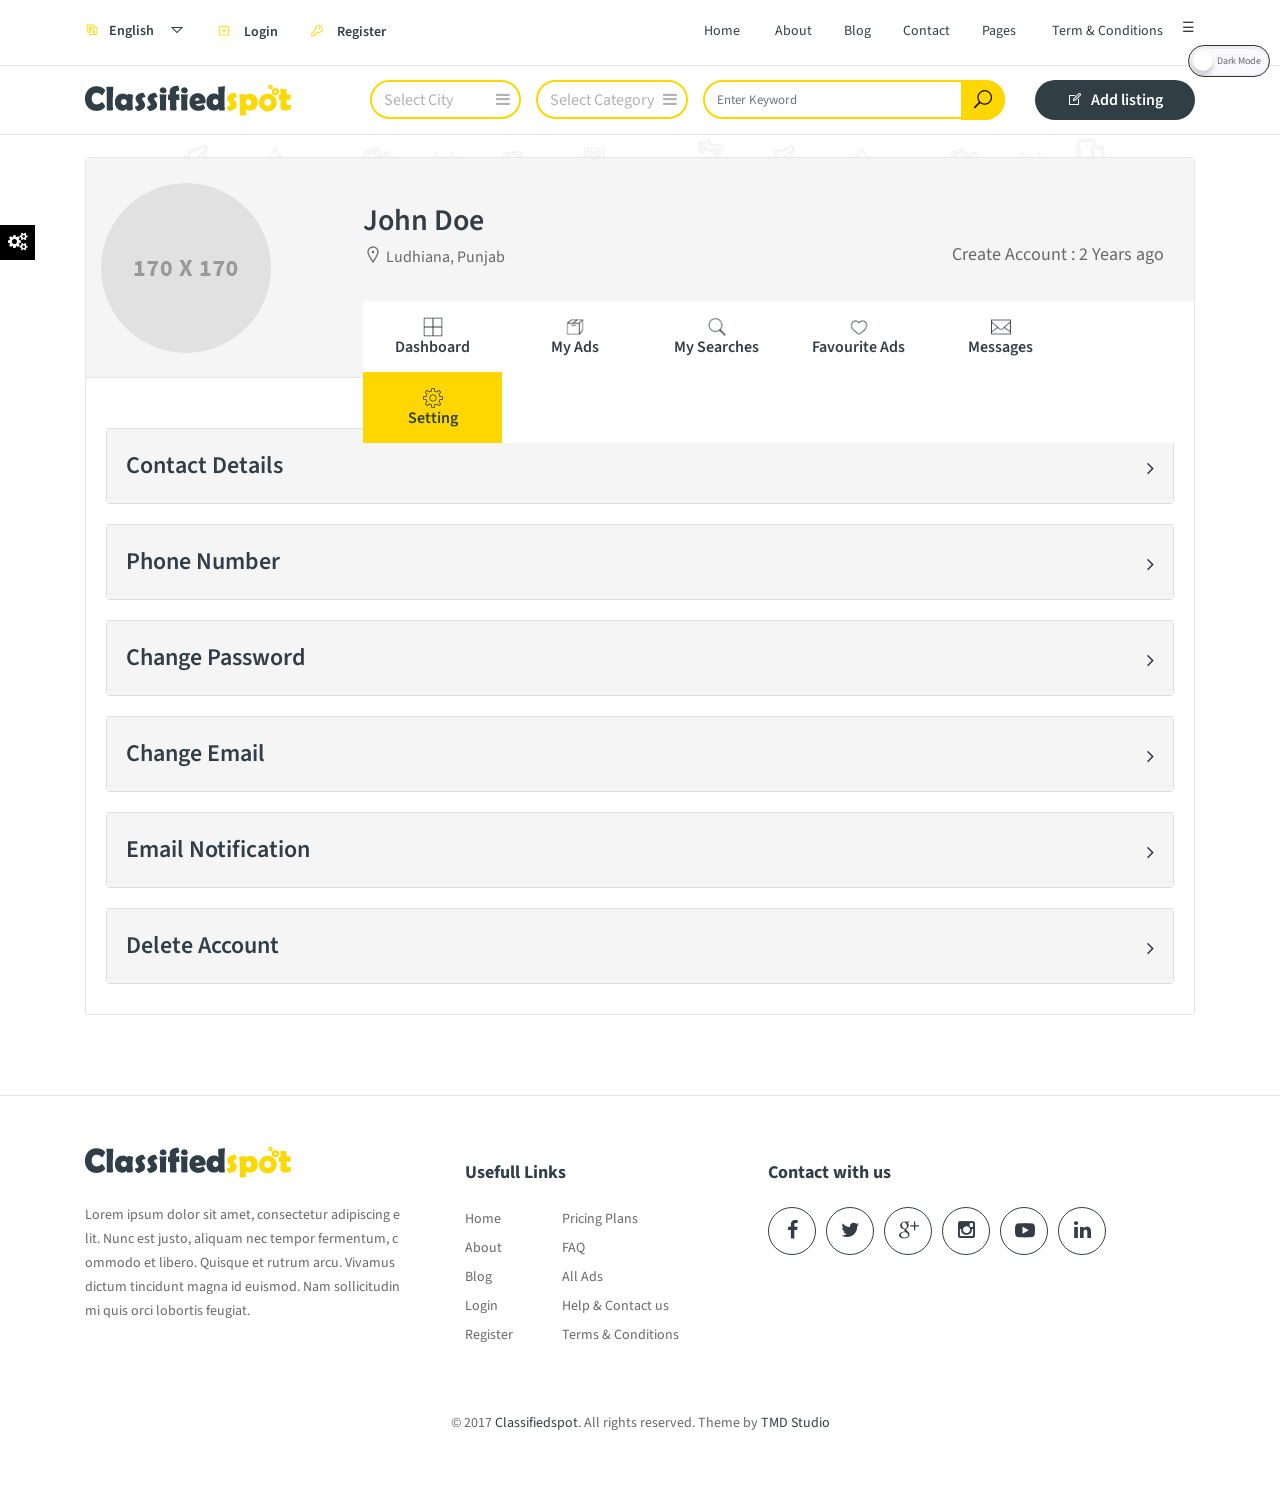
<file: Classified_Spot_Html_Template_v3/dashboard_setting.html>
<!DOCTYPE html>
<html lang="en" dir="ltr">
<head>
<meta charset="utf-8"/>
<meta name="viewport" content="width=device-width, initial-scale=1">
<meta http-equiv="X-UA-Compatible" content="IE=edge">
<title>Dashboard Setting</title>
<!-- Bootstrap stylesheet -->
<link href="bootstrap4/css/bootstrap.min.css" rel="stylesheet">
<!-- font -->
<link href="https://fonts.googleapis.com/css?family=Source+Sans+Pro:300,400,600,700,900" rel="stylesheet"> 
<!-- stylesheet -->
<link href="css/style.css" rel="stylesheet" type="text/css"/>
<link href="css/style_orange.css" title="style_orange" rel="alternate stylesheet" type="text/css"/>
<link href="css/style_blue.css" title="style_blue" rel="alternate stylesheet" type="text/css"/>
<link href="css/responsive.css" rel="stylesheet" type="text/css"/>
<link href="css/ele-style.css" rel="stylesheet" type="text/css"/>
<!-- font-awesome -->
<link href="font-awesome/css/font-awesome.min.css" rel="stylesheet" type="text/css" />
<!-- line-awesome -->
<link href="line-awesome/css/line-awesome.min.css" rel="stylesheet" type="text/css" />
<!-- crousel css -->
<link href="js/owl-carousel/owl.carousel.min.css" rel="stylesheet" type="text/css" />
<!--bootstrap select-->
<link href="js/dist/css/bootstrap-select.css" rel="stylesheet" type="text/css" />
</head>
<body>
<!--top start here -->
<div class="top">
	<div class="container">
		<div class="row">
			<div class="col-sm-5 col-xs-12">
				<ul class="list-inline icon">
					<li>
						<!--language code start here-->
						<form  method="post" enctype="multipart/form-data" id="language">
							<div class="btn-group">
								<button class="btn btn-link dropdown-toggle" data-toggle="dropdown">
									<span class="text"><i class="la la-language"></i>English</span> <i class="la la-caret-down"></i>
								</button>
								<ul class="dropdown-menu dropdown-menu-right">
									<li><a href="javascript:;"><img src="images/flag.jpg" alt="english" title="english" /> English</a></li>
								</ul>
							</div>
						</form>
						<!--language code end here-->
					</li>
					<li><a href="login.html"><i class="la la-plus-square"></i> <span>Login</span></a></li>
					<li><a href="register.html"><i class="la la-key"></i> <span>Register</span></a></li>
				</ul>
			</div>
			<div class="col-md-7 col-sm-7 col-xs-12">
				<div class="topnav responsive" id="myTopnav">
					<ul class="list-inline">
						<li class="dropdown"><a class="dropdown-toggle" data-toggle="dropdown" href="#">Home</a>
							<div class="dropdown-menu">
								<div class="dropdown-inner">
									<ul class="list-unstyled">
										<li><a href="index.html">Homepage</a></li>
										
									</ul>
								</div>
							</div>
						</li>
						<li><a href="aboutus.html">About</a></li>
						<li class="dropdown" ><a data-toggle="dropdown" href="#">Blog</a>
							<div class="dropdown-menu">
								<div class="dropdown-inner">
									<ul class="list-unstyled">
										<li><a href="blog.html">Our Blog</a></li>
										<li><a href="blogdetail.html">Blog Detail</a></li>
									</ul>
								</div>
							</div>
						</li>
						<li><a href="contactus.html">Contact</a></li>
						<li class="dropdown"><a class="dropdown-toggle" data-toggle="dropdown" href="#">Pages</a>
							<div class="dropdown-menu">
								<div class="dropdown-inner">
									<ul class="list-unstyled">
										<li><a href="faq.html">FAQ</a></li>
										<li><a href="dashboard.html">Dashboard</a></li>
										<li><a href="price_plan.html">Pricing Plans</a></li>
										<li><a href="all_ads.html"> All Ads</a></li>
										<li><a href="ads_single_view.html">Ads Single View</a></li>
									</ul>
								</div>
							</div>
						</li>
						<li><a href="terms_and_conditions.html">Term & Conditions</a></li>
						<li><a href="javascript:void(0);" class="icons" onclick="myFunction()">&#9776;</a></li>
					</ul>
				</div>
			</div>
		</div>
	</div>
</div>
<!--top end here -->

<!-- header start here-->
<header>
	<div class="container">
		<div class="row">
			<div class="col-md-3 col-sm-3 col-xs-12">
				<div id="logo">
					<a href="index.html"><img class="img-fluid logochange" src="images/logo.png" alt="logo" title="logo" /></a>
				</div>
			</div>
				
			<div class="col-md-7 col-sm-7 col-xs-12">
				<form class="form-horizontal category" method="post">
					<div class="row">
						<div class="col-sm-3 paddright">
							<div class="form-group">
								<select class="selectpicker form-control bs-select-hidden" name="location">
									<option value="1">Select City</option>
									<option value="0">Ludhiana</option>
									<option value="0">Jalandhar</option>
									<option value="0">Moga</option>
									<option value="0">Ambala</option>
									<option value="0">Amritsar</option>
									<option value="0">Delhi</option>
								</select>
							</div>
						</div>
						<div class="col-sm-3 paddright">
							<div class="form-group">
								<select class="selectpicker form-control bs-select-hidden" name="location">
									<option value="1">Select Category</option>
									<option value="0">Vehicle</option>
									<option value="0">Mobiles</option>
									<option value="0">Electonics</option>
									<option value="0">Real Estate</option>
									<option value="0">Fashion</option>
									<option value="0">Furniture</option>
									<option value="0">Jobs</option>
									<option value="0">Services</option>
									<option value="0">Pets</option>
									<option value="0">Education</option>
									<option value="0">Matrimony</option>
									<option value="0">Note and Coins</option>
								</select>
							</div>
						</div>
						<div class="col-sm-6 search">
							<div class="form-group">
								<input name="s" value="" class="form-control" placeholder="Enter Keyword" type="text">
								<button type="submit" value="submit" class="btn"><i class="icon_search" aria-hidden="true"></i></button>
							</div>
						</div>
                    </div>
				</form>
			</div>
			<div class="col-md-2 col-sm-2 col-xs-12 center">
				<button class="btn-primary" type="button" onclick="location.href='add_listing.html'"> <i class="la la-edit"></i>Add listing</button>
			</div>
		</div>
	</div>
</header>
<!-- header end here -->

<div class="topimage">
	<img src="images/bck_bg.jpg" class="img-fluid" alt="image" title="image">
</div>

<!-- ad-single start here -->
<div class="commontop">
	<div class="container"> 
		<div class="row">
			<div class="col-sm-12 col-xs-12">
				<div class="dashboard">
					<div class="profile">
						<div class="col-sm-3 col-xs-12">
							<img class="img-fluid" src="images/dashboard/dp.png" alt="image" title="image">
						</div>
						<div class="col-sm-9 col-xs-12 padd0">
							<h4>John Doe</h4>
							<div class="common">
								<p class="des"><i class="la la-map-marker"></i> Ludhiana, Punjab</p>
								<p class="des1">Create Account : 2 Years ago</p>
							</div>
							<ul class="list-inline">
								<li ><a href="dashboard.html"><img src="images/dashboard/grid.png" alt="image" title="image" /><p>Dashboard</p></a></li>
								<li ><a href="dashboard_my_ads.html"><img src="images/dashboard/card.png" alt="image" title="image" /><p>My Ads</p></a></li>
								<li ><a href="dashboard_my_searches.html"><img src="images/dashboard/search.png" alt="image" title="image" /><p>My Searches</p></a></li>
								<li ><a href="dashboard_fav_ads.html"><img src="images/dashboard/heart.png" alt="image" title="image" /><p>Favourite Ads</p></a></li>
								<li><a href="dashboard_message.html"><img src="images/dashboard/message.png" alt="image" title="image" /><p>Messages</p></a></li>
								<li class="active"><a href="dashboard_setting.html"><img src="images/dashboard/setting.png" alt="image" title="image" /><p>Setting</p></a></li>
							</ul>
						</div>
					</div>
					<div class="inner-setting">
						<div class="panel-group" id="accordion">
							<div class="panel panel-default active">
								<div class="panel-heading">
									<a data-toggle="collapse" data-parent="#accordion" href="#collapse1"><h4 class="panel-title">Contact Details  <i class="fa fa-angle-right" aria-hidden="true"></i></h4>
									</a>
								</div>
								<div id="collapse1" class="panel-collapse collapse">
									<div class="panel-body">
									<div class="row">
										<div class="col-sm-4"></div>
										<div class="col-sm-4">
											<form class="form-horizontal" method="post">
												<div class="form-group">
													<div class="col-sm-12">
														<input name="name" value="" id="input-name" class="form-control" placeholder="Name" type="text">
													</div>
												</div>
												<div class="form-group">
													<div class="col-sm-12">
														<select class="selectpicker form-control bs-select-hidden" name="location">
															<option value="1">Country</option>
															<option value="0">India</option>
															<option value="0">Pakistan</option>
														</select>
													</div>
												</div>	
												<div class="form-group">	
													<div class="col-sm-12">
														<select class="selectpicker form-control bs-select-hidden" name="location">
															<option value="1">State</option>
															<option value="0">Punjab</option>
															<option value="0">Haryana</option>
														</select>
													</div>
												</div>	
												<div class="form-group">
													<div class="col-sm-12">
														<input name="city" value="" id="input-city" class="form-control" placeholder="City" type="text">
													</div>
												</div>
												<div class="buttons">
													<input class="btn btn-primary" value="Save" type="submit">
												</div>
											</form>
										</div>
										<div class="col-sm-4"></div>
									</div>
									</div>
								</div>
							</div>
							<div class="panel panel-default">
								<div class="panel-heading">
									<a data-toggle="collapse" data-parent="#accordion" href="#collapse2"><h4 class="panel-title"> Phone Number <i class="fa fa-angle-right" aria-hidden="true"></i></h4>
									</a>
								</div>
								<div id="collapse2" class="panel-collapse collapse">
									<div class="panel-body">
									<div class="row">
										<div class="col-sm-4"></div>
										<div class="col-sm-4">
											<form class="form-horizontal" method="post">
												<div class="form-group">
													<div class="col-sm-12">
														<input name="phone" value="" id="input-phone" class="form-control" placeholder="Enter Phone Number" type="text">
													</div>
												</div>
												<div class="buttons">
													<input class="btn btn-primary" value="Save" type="submit">
												</div>
											</form>
										</div>
										<div class="col-sm-4"></div>
									</div>
									</div>
								</div>
							</div>
							<div class="panel panel-default">
								<div class="panel-heading">
									<a data-toggle="collapse" data-parent="#accordion" href="#collapse3"><h4 class="panel-title">Change Password <i class="fa fa-angle-right" aria-hidden="true"></i>
									</h4></a>
								</div>
								<div id="collapse3" class="panel-collapse collapse">
									<div class="panel-body">
									<div class="row">
										<div class="col-sm-4"></div>
										<div class="col-sm-4">
											<form class="form-horizontal" method="post">
												<div class="form-group">
													<div class="col-sm-12">
														<input name="password" value="" id="input-password" class="form-control" placeholder="Enter old password" type="text">
													</div>
												</div>
												<div class="form-group">
													<div class="col-sm-12">
														<input name="password1" value="" id="input-password1" class="form-control" placeholder="Enter new password" type="text">
													</div>
												</div>
												<div class="form-group">
													<div class="col-sm-12">
														<input name="password2" value="" id="input-password2" class="form-control" placeholder="Repeat password" type="text">
													</div>
												</div>
												<div class="buttons">
													<input class="btn btn-primary" value="Save" type="submit">
												</div>
											</form>
										</div>
										<div class="col-sm-4"></div>
									</div>
									</div>
								</div>
							</div>
							<div class="panel panel-default">
								<div class="panel-heading">
									<a data-toggle="collapse" data-parent="#accordion" href="#collapse4"><h4 class="panel-title"> Change Email <i class="fa fa-angle-right" aria-hidden="true"></i></h4></a>
								</div>
								<div id="collapse4" class="panel-collapse collapse">
									<div class="panel-body">
									<div class="row">
										<div class="col-sm-4"></div>
										<div class="col-sm-4">
											<form class="form-horizontal" method="post">
												<div class="form-group">
													<div class="col-sm-12">
														<input name="mail" value="" id="input-mail" class="form-control" placeholder="Enter new email" type="text">
													</div>
												</div>
												<div class="buttons">
													<input class="btn btn-primary" value="Save" type="submit">
												</div>
											</form>
										</div>
										<div class="col-sm-4"></div>
									</div>
									</div>
								</div>
							</div>
							<div class="panel panel-default">
								<div class="panel-heading">
									<a data-toggle="collapse" data-parent="#accordion" href="#collapse5"><h4 class="panel-title">Email Notification <i class="fa fa-angle-right" aria-hidden="true"></i></h4></a>
								</div>
								<div id="collapse5" class="panel-collapse collapse">
									<div class="panel-body">
										<form class="form-horizontal" method="post">
											<div class="form-group">
												<div class="col-sm-12">
													<div class="checked">
														<div class="check">
															<input type="checkbox" name="credit" class="checkclass"/>Yes, I want to receive newsletter.
															<p>Lorem ipsum dolor sit amet, consectetur adipiscing elit. Nam pretium dictum diam vel laoreet. Pellentesque habitant morbi tristique senectus et netus et malesuada fames ac turpis egestas. Integer dictum justo nec lacus porta congue. Phasellus convallis ut urna a lobortis. Vestibulum bibendum quam ligula, ac fringilla mi efficitur sed.</p>
														</div>
														<div class="check">
															<input type="checkbox" name="credit" class="checkclass"/>Yes, I want to receive email notification of messages.
														</div>
														<div class="check">
															<input type="checkbox" name="credit" class="checkclass"/>Yes, I want to receive email alerts about new listing.
														</div>
													</div>
												</div>
												<div class="buttons">
													<input class="btn btn-primary" value="Save" type="submit">
												</div>
											</div>
										</form>
									</div>
								</div>
							</div>
							<div class="panel panel-default">
								<div class="panel-heading">
									<a data-toggle="collapse" data-parent="#accordion" href="#collapse6"><h4 class="panel-title">Delete Account <i class="fa fa-angle-right" aria-hidden="true"></i>
									</h4></a>
								</div>
								<div id="collapse6" class="panel-collapse collapse">
									<div class="panel-body">
										<form class="form-horizontal" method="post">
											<div class="buttons text-center">
												<input class="btn btn-primary" value="Delete Account" type="submit">
											</div>
										</form>
									</div>
								</div>
							</div>
						</div>
					</div>
					
				</div>
			</div>
		</div>
	</div>
</div>
<!-- ad-single end here -->

<!-- footer start here -->
<footer>
    <div class="container">
        <div class="row">
            <div class="col-md-4 col-sm-4 col-xs-12 matter">
                <img src="images/logo.png" class="img-fluid logochange" alt="logo" title="logo" />
                <p>Lorem ipsum dolor sit amet, consectetur adipiscing elit. Nunc est justo, aliquam nec tempor fermentum, commodo et libero. Quisque et rutrum arcu. Vivamus dictum tincidunt magna id euismod. Nam sollicitudin mi quis orci lobortis feugiat.</p>
				
            </div>
            <div class="col-md-3 col-sm-3 col-xs-12 info">
                <h5>Usefull Links</h5>
				<ul class="list-inline links">
                    <li><a href="index.html">Home</a></li>
					<li><a href="price_plan.html">Pricing Plans</a></li>
                    <li><a href="aboutus.html">About</a></li>
					 <li><a href="faq.html">FAQ</a></li>
                    <li><a href="blog.html">Blog</a></li>
					<li><a href="all_ads.html">All Ads</a></li>
                    <li><a href="login.html">Login</a></li>
					<li><a href="contactus.html">Help & Contact us</a></li>
                    <li><a href="register.html">Register</a></li>
                    <li><a href="terms_and_conditions.html">Terms & Conditions</a></li>
                </ul>
            </div>
            <div class="col-md-4 col-sm-4 col-xs-12">
                <h5>Contact with us</h5>
				<ul class="list-inline social">
                    <li><a href="https://www.facebook.com/" target="_blank"><i class="fa fa-facebook"></i></a></li>
                    <li><a href="https://twitter.com/" target="_blank"><i class="fa fa-twitter" aria-hidden="true"></i></a></li>
                    <li><a href="https://plus.google.com/" target="_blank"><i class="social_googleplus" aria-hidden="true"></i></a></li>
                    <li><a href="https://www.instagram.com/" target="_blank"><i class="fa fa-instagram" aria-hidden="true"></i></a></li>
					<li><a href="https://www.youtube.com/" target="_blank"><i class="social_youtube"></i></a></li>
                    <li><a href="https://in.linkedin.com/" target="_blank"><i class="fa fa-linkedin" aria-hidden="true"></i></a></li>
                </ul>
            </div>
        </div>
    </div>
	<div class="powered">
		<div class="container">
			<div class="row">
				<div class="col-sm-12 col-xs-12 text-center">
					<p>© 2017 <span>Classifiedspot</span>. All rights reserved. Theme by <span>TMD Studio</span></p>
				</div>
			</div>
		</div>
	</div>
</footer>
<!-- footer end here -->
		
<!-- jquery -->
<script src="js/jquery-3.2.1.min.js" type="text/javascript"></script>
<!-- bootstrap js -->
<script src="js/popper.min.js" type="text/javascript"></script>
<script src="bootstrap4/js/bootstrap.min.js" type="text/javascript"></script>
<!--bootstrap select-->
<script src="js/dist/js/bootstrap-select.js"></script>
<!-- owlcarousel js -->
<script src="js/holder.min.js" type="text/javascript"></script>
<script src="js/owl-carousel/owl.carousel.min.js" type="text/javascript"></script>
<!--internal js-->
<script src="js/owlinternal.js"></script>
<script src="js/check.js"></script>
<script src="js/internal.js"></script>
<script src="js/preetycheble/prettyCheckable.min.js"></script>
<link rel="stylesheet" href="js/preetycheble/prettyCheckable.css"/>
<script src="js/switcher.js"></script>
</body>
</html>
</file>
<file: Classified_Spot_Html_Template_v3/css/style.css>
@font-face {   
	font-family: "ElegantIcons";   
	font-style: normal;  
	font-weight: normal;   
	src: local("ElegantIcons"), url("../fonts/ElegantIcons.woff") format("woff"); 
}
/*----------
[ Body ]
-------------*/
body{
	font-family: 'Source Sans Pro', sans-serif;
	font-weight:400;
	line-height:20px;
	color:#686868;
}

a:hover{
	text-decoration:none;
}
a:focus{
	outline:none;
}
.list-inline > li {
    display: inline-block;
}
.dropdown-toggle::after{
	border:none !important;
}
.btn-link:hover, .btn-link:focus {
    text-decoration: none;
}
.dropdown-menu.inner{
	display:block;
}
.dropdown-menu > li > a {
    display: block;
    padding: 3px 20px;
    clear: both;
    font-weight: normal;
    line-height: 1.42857143;
    color: #333;
    white-space: nowrap;
	font-size:14px;
}
.btn:focus, .btn:active:focus, .btn.active:focus, .btn.focus, .btn:active.focus, .btn.active.focus {
    outline: none !important; 
    outline: none !important; 
    outline-offset: none !important;
	box-shadow:none !important;
}
.bootstrap-select .dropdown-toggle:focus {
    outline: none !important;
    outline: 0px auto -webkit-focus-ring-color !important;
    outline-offset: none !important;
}
.owl-wrapper-outer{
	background:none !important;
	box-shadow:none !important;
	border:none !important;
	border-radius:0px !important;
}
.owl-carousel, .owl-controls{
	background:none !important;
	margin:0 !important;
}
.paddleft{
	padding-left:0px;
}
.padd0{
	padding:0px;
}
.paddright{
	padding-right:0;
}
.form-control:focus {
    border-color: none;
    outline: 0;
    -webkit-box-shadow: inset 0 0px 0px rgba(0,0,0,.075), 0 0 0px rgba(102, 175, 233, .6);
    box-shadow: inset 0 0px 0px rgba(0,0,0,.075), 0 0 0px rgba(102, 175, 233, .6);
}
/*--------------------
[ top / top ]
---------------------*/
.top{
	padding:20px 0;
}
.top .icon{
	margin:0;
}
.top .icon li{
	line-height:14px;
}
.top .icon li{
	padding:0 29px 0 0;
}
.top .icon li a{
	color:#333E44;
	font-size:14px;
	font-weight:600;
}
.top .icon li:hover a{
	color:#FED700;
}
.top .icon li a i{
	margin-right:10px;
	color:#FED700;
}
.top .icon li:last-child {
	padding:0 0px 0 0;
}
#language .btn{
   background: transparent;
   padding:0px 0px 1px 0px;
   border:none;
}
#language .text{
	color: #333E44;
	float:left;
	margin-right:11px;
	font-size:14px;
	font-weight:600;
	line-height:22px;
}
#language .text .la-language{
	margin-right:10px;
	color:#FED700;
}
#language .la-caret-down{
	float:right;
	color:#333E44;
	padding-top:1px;
}
#language .dropdown-menu li a img{
	margin-right:10px;
}
#language .dropdown-menu{
	list-style:none;
}
#language .dropdown-menu li a{
	padding:6px 12px;
}
#language .dropdown-menu li a{
	color:#000;
}
.topnav{
	float:right;
}
.topnav ul{
	margin:0;
}
.topnav ul li:first-child{
	padding: 0 0 0 0px;
}
.topnav ul li{
	padding: 0 0 0 29px;
	line-height:16px;
}
.topnav ul li a {
	display: none;
	color: #333E44;
	text-decoration: none;
	font-size: 14px;
	text-align:center;
}
.topnav ul li a.icons {
    float: right;
    display: block;
}
.topnav.responsive {
	position: relative;
}
.topnav.responsive .icons {
    position: absolute;
    right: 0;
    top: 0;
}
.topnav.responsive ul li a {
    display: block;
	text-align:left;
}
.topnav.responsive ul li .dropdown-menu li{
	padding:0;
}
.topnav.responsive ul li .dropdown-menu li a {
    padding: 8px 20px;
    color: #333E44;
}

/*--------------------
[ header / header ]
---------------------*/
header{
	border-top:1px solid #E5E5E5;
	border-bottom:1px solid #E5E5E5;
	padding:14px 0;
}
header #logo {
	margin:4px 0;
}
header .category .form-group{
	margin:0;
}
header .category .bootstrap-select{
	height:39px;
	box-shadow:none;
	border-radius:40px;
}
.bootstrap-select.btn-group .dropdown-menu {
    min-width: 100% !important;
}
header .category .bootstrap-select .btn-default{
	border:2px solid #FED700;
	border-radius:40px;
	height:39px;
	padding-right: 26px;
	color:#B2B2B2;
	background:transparent;
}
header .category .open > .dropdown-toggle.btn-default:hover, header .category .btn-default:hover {
    color: #B2B2B2;
    background-color: #fff;
    border-color: #FED700;
	box-shadow:none;
}
header .category .dropdown-menu .dropdown-menu.inner{
	display:block;
}
header .category .dropdown-menu{
	background:#F5F5F5;
	box-shadow:none;
	border:1px solid #F2F2F2;
	margin-top:14px;
	padding:0;
	overflow:initial !important;
}
header .category .dropdown-menu:after {
    border-bottom: 10px solid #F5F5F5;
    border-top:  4px transparent dashed;
    border-right: 10px solid transparent;
    border-left: 10px solid transparent;
    position: absolute;
    top:-14px;
	right:15px;
    text-align: center;
    display: block;
    content: "";
}
header .category .dropdown-menu li{
	border-bottom:1px solid #E5E5E5;
}
header .category .dropdown-menu li a{
	padding:8px 10px;
	color:#686868;
	display:block;
	font-size:14px;
}
header .btn-primary{
	border:0;
	background:#313E46;
	border-radius:40px;
	color:#fff;
	padding:10px 25px;
	font-size:16px;
	font-weight:600;
	line-height:20px;
	width:100%;
}
header .btn-primary:hover, header .btn-primary:active:hover, header .btn-primary:focus, header .btn-primary.focus{
	background:#313E46;
	outline: -webkit-focus-ring-color auto 0px;
}
header .btn-primary:not(:disabled):not(.disabled).active,header .btn-primary:not(:disabled):not(.disabled):active,header .show>.btn-primary.dropdown-toggle {
    color: #fff;
    background-color: #313E46;
    border-color: #313E46;
	box-shadow:none;
}
header .btn-primary i{
	margin-right:8px;
}
.search {
    position: relative;
}
.search .form-group{
	margin:0;
}
.search .form-control {
    border: 2px solid #FED700;
	border-radius:40px;
	height:39px;
	font-size:13px !important;
}
.search .btn {
    position: absolute;
    background:#FED700;
    top: 0;
    right: 15px;
	border-radius:0 40px 40px 0;
	padding: 9px 12px 5px;
}
.search .btn i {
    color: #000;
    font-size: 18px;
	font-weight:500;
} 
/*--------------------------------- 
[ Slideshow / .slideshow ]
----------------------------------- */
.slideshow{
	border-bottom:1px solid #E5E5E5;
}
.slideshow img{
	width:100%;
}
/*--------------------------------- 
[ browse / .browse ]
----------------------------------- */
.browse h2{
	font-size:24px;
	font-weight:600;
	color:#313E46;
	margin:78px 0 0;
	text-align:center;
	border-bottom:1px solid #E5E5E5;
	padding-bottom:29px;
}
.browse hr{
	margin:-4px auto 50px;
	width:200px;
	border-bottom:4px solid #FED700;
}
.browse ul{
	margin:0;
}
.browse ul li{
	width:178px;
	height:190px;
	border:1px solid #E5E5E5;
	text-align:center;
	padding:50px 0 0 0;
	margin:0 3px 6px 0;
}
.browse ul li:nth-child(6), .browse ul li:last-child{
	margin:0 0 6px 0;
}
.browse ul li:hover{
	border-color:#FED700;
	border-bottom:6px solid #FED700;
}
.browse ul li img{
	margin:0 auto;
	width:100px;
}
.browse ul li p{
	font-size:18px;
	font-weight:600;
	color:#313F48;
	margin:0;
}
.banner{
	margin:74px 0 80px;
}
/*--------------------------------- 
[ footer / footer ]
----------------------------------- */
footer{
	border-top:1px solid #E5E5E5;
	padding:50px 0 0;
}
footer .matter{
	width: 41%;
}
footer .info{
	width: 24%;
	margin-right:18px;
}
footer h5{
	font-size:18px;
	font-weight:700;
	color:#303E47;
	margin:16px 0 23px;
}
footer img{
	margin:0 0 25px;
}
footer p{
	font-size:14px;
	font-weight:400;
	color:#686868;
	margin:0;
	line-height:24px;
	width: 90%;
    word-break: break-all;
}
footer ul{
	margin:0 !important;
}
footer .links li:first-child, footer .links li:nth-child(3), footer .links li:nth-child(5), footer .links li:nth-child(7), footer .links li:nth-child(9){
	width:37%;
}
footer .links li:nth-child(2), footer .links li:nth-child(4), footer .links li:nth-child(6), footer .links li:nth-child(8), footer .links li:last-child{
	width:60%;
}
footer .links li{
	padding:0 0 5px;
	line-height:12px;
}
footer .links li:last-child{
	padding:0;
}
footer .links li a{
	font-size:14px;
	font-weight:400;
	color:#686868;
	line-height:24px;
}
footer .links li a:hover{
	color:#FED700;
}
footer .social li {
    padding: 12px 14px;
    line-height: 14px;
    margin-right: 7px;
	border:1px solid #343D46;
	border-radius:50%;
	width:48px;
	height:48px;
	text-align:center;
}
footer .social li:last-child {
    margin-right: 0px;
}
footer .social li:hover {
    background: #FED700;
	border:1px solid #FED700; 
}
footer .social li a {
    color: #343D46;
    font-size: 20px;
    vertical-align: middle;
}
footer .powered{
	margin:59px 0 50px;
}
footer .powered p{
	font-size:14px;
	font-weight:400;
	color:#686868;
	margin:0;
	width:100%;
}
footer .powered p span{
	color:#353D40;
}
/*--------------------------------- 
[ bread-crumb / .bread-crumb ]
----------------------------------- */
.topimage img{
	position:absolute;
	z-index:-1;
}
.bread-crumb{
	z-index:2;
	margin-bottom: 30px;
}
.bread-crumb .matter{
	padding:16px 0;
	min-height:54px;
	border-bottom:1px solid #E5E5E5;
}
.bread-crumb .matter h2{
	color:#333D47;
	font-size:20px;
	font-weight:600;
	margin:0;
}
.bread-crumb .matter ul{
	margin:0;
}
.bread-crumb .matter li{
	padding:0px;
}
.bread-crumb .matter li:after {
	content: '/';
	padding: 0 2px 0 5px;
	color:#000;
}
.bread-crumb .matter li:last-child:after {
	content: '';
}
.bread-crumb .matter  li a{
	color:#686868;
	font-size:14px;
}
/*------------------- 
[ sort / .sort ]
---------------------*/
.sort{
	margin-top:50px;
	margin-bottom:50px;
}
.sort .search .btn {
    right: 0;
}
.sort .btn-group .btn-default {
    border:1px solid #334049;
	padding:10px;
}
.sort .pull-right .btn-default:hover, .sort .pull-right .btn-default:active:focus, .sort .pull-right .btn-default:focus, .sort .pull-right .btn-default:active, .sort .pull-right .btn-default.active, .sort .pull-right .open > .dropdown-toggle.btn-default  {
    border:1px solid #FCD800 !important;
	background:#FCD800 !important;
}
.sort .btn + .btn {
	margin-left:15px;
}
.sort .btn-group > .btn:first-child:not(:last-child):not(.dropdown-toggle), .sort .btn-group > .btn:last-child:not(:first-child), .btn-group > .dropdown-toggle:not(:first-child) {
    border-top-right-radius: 50%;
    border-bottom-right-radius: 50%;
	border-top-left-radius: 50%;
	border-bottom-left-radius: 50%;
}
.sort .form-group{
	margin:0;
}
.sort .input-group-addon{
	background:transparent;
	border:0;
	padding:0px 15px 0 0;
	font-size:16px !important;
	color:#2F4048;
	font-weight:400;
}
.sort .bootstrap-select{
	height:39px;
	box-shadow:none !important;
}
.sort .bootstrap-select .btn-default{
	border-radius:40px;
	height:39px;
	border:1px solid #E5E5E5;
	padding: 8px 28px 8px 16px;
	color:#BDBDBD !important;
	box-shadow:0 !important;
	background:transparent;
}
.sort .price{
	display:inline-flex;
}
.sort .price .form-control{
	width:48%;
	border-radius:40px;
	height:39px;
	border:1px solid #E5E5E5;
}
.sort .price i{
	color:#999CA1;
	padding: 13px 8px;
}
.maincategory{
	margin:0 0 80px;
}
.maincategory1{
	margin:0 0 80px;
}
#column-left .list-group{
	background:#F5F5F5;
	border-radius:4px;
	min-height:620px;
}
#column-left .list-group h2{
	font-size:24px;
	font-weight:600;
	color:#323F48;
	margin:0;
	padding:25px 24px 12px;
	line-height: 14px;
}
#column-left .list-group .ads{
	font-size:16px;
	font-weight:600;
	color:#5643C0;
	padding:0 24px;
}
#column-left .list-group ul{
	margin:14px 0 0 0;
}
#column-left .list-group li:first-child{
	padding:10px 10px 16px;
	border-top:1px solid #E5E5E5;
	border-bottom:1px solid #E5E5E5;
}
#column-left .list-group li:first-child .btn-default{
	border-radius:0 !important;
	font-size:18px;
	font-weight:600;
}
#column-left .list-group .dropdown-menu li:first-child{
	padding:0;
	border:0;
}
#column-left .list-group .bootstrap-select > .dropdown-toggle {
    padding-right: 30px;
}
#column-left .list-group .list-group-item {
    padding: 10px 18px;
    background-color: transparent;
    border-bottom: 1px solid #E5E5E5 !important;
	border:0;
	font-size:16px;
	font-weight:600;
	color:#303D46;
}
#column-left .list-group .list-group-item:hover {
    background-color: #FED700;
}
#column-left .list-group li:last-child .list-group-item {
    border-bottom: 0px solid #E5E5E5 !important;
}
#column-left .list-group .list-group-item img{
    margin-right:12px;
}
.topbar{
	border:1px solid #E5E5E5;
	border-radius:4px;
}
.topbar .topsearch{
	background:#F6F4F5;
	margin:14px;
	min-height:53px;	
}
.topbar .topsearch .search{
	margin:10px 0;
}
.topbar .topsearch .search .btn {
    right: 0;
	padding: 7px 12px 2px;
}
.topbar .topsearch .search .form-control {
    height:33px;
}
.topbar .topsearch p{
	font-size:14px;
	font-weight:600;
	color:#313E47;
	margin:10px 0;
}
.topbar .topsearch p i{
	font-size:24px;
	font-weight:500;
}
.topbar .topsearch img{
	float:left;
	margin-right:18px;
}
.topbar .topsearch h2{
	font-size:18px;
	margin:6px 0 0;
	color:#313E47;
}
.topbar .topsearch a{
	font-size:14px;
	font-weight:600;
	color:#6754C8;
}
.topbar .icon{
	padding:30px 0 50px;
}
.topbar .icon i{
	font-size:60px;
	font-weight:500;
	color:#313E46;
}
.topbar .mar{
	margin:0 10px;
}
.topbar .cols{
	padding:0 10px;
	width:100%;
}
.topbar .mar-t{
	margin-top:8px;
}
.product-thumb {
	margin-bottom:20px;
	position:relative;
}
.product-thumb img{
	border-radius:8px 8px 0 0;
	transition: all .2s ease-in-out;
    -webkit-transition: all .2s ease-in-out;
    -moz-transition: all .2s ease-in-out;
    -ms-transition: all .2s ease-in-out;
    -o-transition: all .2s ease-in-out;
}
.product-thumb .image{
	position: relative;
    background: #fff;
    width: 100%;
    overflow: hidden;
	border-radius:8px 8px 0 0;
}
.product-thumb .image:hover img {
    transform: scale(1.1);
    -webkit-transform: scale(1.1);
    -moz-transform: scale(1.1);
    -ms-transform: scale(1.1);
    -o-transform: scale(1.1);
    overflow: hidden;
}
.product-thumb .caption{
	border:1px solid #E5E5E5;
	border-top:0;
	padding: 10px 10px 15px;
	border-radius: 0 0px 8px 8px;
}
.product-thumb .caption h4{
	font-size:18px;
	font-weight:600;
	margin:0 0 10px;
	line-height:12px;
}
.product-thumb .caption h4 a{
	color:#2E3F47;
}
.product-thumb .caption .des{
	font-size:14px;
	font-weight:600;
	margin:0 0 5px;
	color:#686868;
}
.product-thumb .caption ul{
	margin:0;
}
.product-thumb .caption ul li{
	font-size:14px;
	font-weight:600;
	margin:0;
	color:#686868;
}
.product-thumb .caption ul li i{
	margin-right:6px;
}
.product-thumb .caption hr{
	margin:16px 0;
}
.product-thumb .button-group{
	position: absolute;
	margin: 0 auto;
	left: 0;
	right: 0;
	top: auto;
	bottom:48%;
} 
.product-thumb .button-group button:first-child{
	font-size:14px;
	font-weight:400;
	border-radius:40px;
	padding:11px 18px;
}
.product-thumb .button-group button{
	font-size:18px;
	font-weight:500;
	color:#313E47;
	padding:9px 10px; 
	background: #FFFFFF;
	border:1px solid #313E47;
	line-height: 12px;
	border-radius:50%;
	text-align:center;
}
.product-thumb .button-group button + button{
	margin-left:10px;
}
.product-thumb .button-group button:hover{
	background:#FED700;
	border:1px solid #FED700;
}
.product-list .product-thumb .image {
    float: left;
	width:auto;
}
.product-list .product-thumb .image img{
	border-radius: 8px 0px 0 8px;
}
.product-list .product-thumb .caption {
    border-top: 1px solid #e5e5e5;
    margin-left: 263px;
	min-height:206px;
	padding: 19px 20px 15px;
	border-radius: 0 8px 8px 0px;
	border-left:0;
}
.product-list .product-thumb .caption ul {
    display:inline-flex;
}
.product-list .product-thumb .caption ul li{
    padding:0 15px 0 0;
}
.product-list .product-thumb .button-group {
    position: absolute;
    margin: 0 auto;
    left: auto;
    right: 27px;
    top: 7%;
}
/*--------------------------------- 
[ contactus / .contactus ]
----------------------------------- */
.contactus{
	margin:50px 0 80px;
}
.contactus iframe{
	width:100%;
	height:400px;
	border:0;
	margin-bottom:50px;
}
.contactus form{
	background:#F5F5F5;
	border:1px solid #E5E5E5;
	border-radius:8px;
	padding:29px 19px;	
}
.contactus form h5{
	font-size:24px;
	font-weight:600;
	color:#313E46;
	margin:0;
	border-bottom:1px solid #E5E5E5;
	padding:0 0 29px;	
}
.contactus form hr{
	margin:-2px 0 50px;
	border-top:4px solid #FED700;
	width:200px;
}
.contactus .form-control{
	height:39px;
	padding:5px 15px;
	font-size:13px !important; 
	font-weight:400;
	border-radius:40px;
	color:#B2B2B2;
}
.contactus textarea.form-control{
	height:120px !important;
	padding:10px 15px;
	border-radius:20px;
}
.contactus .btn-primary{
	width:114px;
	height:44px;
	background:#313E47;
	border:1px solid #313E47;
	border-radius:40px;
	margin:10px 0 0;
	font-weight:16px;
	font-weight:600;
}
.contactus .address{
	background:#F5F5F5;
	border:1px solid #E5E5E5;
	border-radius:8px;
}
.contactus .mar-b{
	margin-bottom:30px;
}
.contactus .address h3{
	font-size:18px;
	font-weight:600;
	color:#343E47;
	border-bottom:1px solid #E5E5E5;
	margin:0;
	padding:23px 19px;
}
.contactus .address p{
	font-size:14px;
	color:#686868;
	margin:0;
	padding:19px;
}
.contactus .address ul{
	margin:19px;
}
.contactus .address ul li{
	padding:0 0 18px;
	width:100%;
	display:inline-flex;
}
.contactus .address  ul li:last-child{
	padding:0 0 0px;
}
.contactus .address ul li  span{
	font-weight:600;
	color:#313E47;
	width:36%;
}
.contactus .address ul li p{
	font-size:14px;
	font-weight:400;
	color:#676767;
	margin:0;
	padding:0;
	width:64%;
	word-break:break-all;
}
.contactus .address  ul li p a{ 
	color:#676767;
}
/*------------
[ faq / .faq ]
-------------- */
.commontop{
	margin:50px 0 80px 0;
}
.faq{
	border:1px solid #E5E5E5;
	border-radius:4px;	
	background:#fff;
}
.faq h5{
	font-size:24px;
	font-weight:600;
	color:#303E47;
	margin:0;
	text-align:center;
	border-bottom:1px solid #E5E5E5;
	padding:29px 0;
}
.faq hr {
    margin:-2px auto 70px;
    border-top: 4px solid #FED700;
	width:200px;
}
.faq .panel-group {
    margin:0px 19px 29px;
}
.faq .panel {
    border: 1px solid #ddd;
    box-shadow:none !important;
	border-radius:4px;
}
.faq .panel-default > .panel-heading {
    background-color: #F5F5F5;
	padding: 10px 15px;
    border-top-left-radius: 3px;
    border-top-right-radius: 3px;
}
.faq .panel-title  a{
	text-decoration:none;
}
.faq .panel-title {
    margin: 0;
    font-size: 18px;
    color: #313E47;
	font-weight:600;
}
.faq .panel-title .fa{
	float:right;
}
.faq .panel-group .panel + .panel {
    margin-top: 20px;
}
.faq  .panel-body{
	background:#f5f5f5;
	padding: 15px;
}
.faq  .panel-body p{
	font-size:14px;
	font-weight:400;
	color:#686868;
	line-height:24px;
}
/*------------
[ terms / .terms ]
-------------- */
.terms{
	border:1px solid #E5E5E5;
	border-radius:4px;	
	background:#fff;
}
.terms h5{
	font-size:24px;
	font-weight:600;
	color:#303E47;
	margin:0;
	text-align:center;
	border-bottom:1px solid #E5E5E5;
	padding:29px 0;
}
.terms hr {
    margin:-2px auto 70px;
    border-top: 4px solid #FED700;
	width:200px;
}
.terms .mainbox {
    margin:0px 19px 29px;
}
.terms .box {
    border: 1px solid #E5E5E5;
    border-radius:8px;
	background-color: #F5F5F5;
}
.terms .box h4 {
    margin: 0;
    font-size: 18px;
    color: #313E47;
	font-weight:600;
	padding:16px 18px;
}
.terms .box + .box {
    margin-top: 20px;
}
.terms  .box p{
	border-top:1px solid #E5E5E5;
	font-size:14px;
	font-weight:400;
	color:#686868;
	line-height:24px;
	padding:22px 19px;
}
/*------------
[ blog / .blog ]
-------------- */
 .left .search,  .left .category, .left .subcribe,  .left .tag{
	margin:0 0 30px;
}
.product-thumb .onhover {
    position: absolute;
    left: 10px;
    bottom: 15px;
    background: #FED700;
    padding: 5px 10px;
    color: #fff;
    font-size: 20px;
}
.cols{
	padding:0 2px;
}
.catebox >.row{
	margin-right:10px;
	margin-left:-10px;
}
.left .search .btn {
    right: 0;
}
.maincategory1 .left .category h1,.maincategory .left .category h1{
	margin:0 0 10px;
	border:none;
	padding:0px;
	font-size: 20px;
    color: #333D47;
    font-weight: 600;
}
.maincategory1 .left .category ul li a,.maincategory .left .category ul li a{
	color:#000;
}
.maincategory1 .left .category ul li img,.maincategory .left .category ul li img{
	margin-right: 7px;
}
.maincategory1 .left .category ul li,.maincategory .left .category ul li{
	padding:10px 0;
	border:none;
	line-height:21px;
	font-size:16px;
}
.maincategory1 .left .category,.maincategory .left .category{
	border-radius:0px;
	border:none;
	background:transparent;
}
.left .category,.left .subcribe,.left .tag{
	background:#F5F5F5;
	border:1px solid #E5E5E5;
	border-radius:8px;
}
.topsearch > .row{
	margin:0 !important;
}
.left .category h1, .left .subcribe h1, .left .tag h1 {
    font-size:18px;
	font-weight:600;
	margin:0;
	padding:20px 19px;
	border-bottom:1px solid #E5E5E5;
	color:#303E4B;
	line-height: 18px;
}
 .left .category ul{
	margin:0;
}
 .left .category ul li{
	border-bottom:1px solid #E5E5E5;
	font-size:14px;
	font-weight:400;
	color:#676767;
	padding:20px 19px;
	line-height:16px;
}
 .left .category ul li a{
	color:#676767;
}
 .left .category ul li:last-child{
	border-bottom:0px solid #E5E5E5;
}
 .left .category ul li img{
	float:left;
	margin-right:12px;
}
 .left .subcribe .form-group{
	margin:0;
}
 .left .subcribe form{
	padding:20px 19px;
}
 .left .subcribe .form-control{
	border-radius:19.5px;
	margin-bottom:20px;
	font-size:13px;
	height:39px;
}
 .left .subcribe .btn{
	border-radius:40px;
	background:#313E47;
	color:#fff;
	border:0;
	padding:16px 0;
	width:100%;
	font-size:16px;
	font-weight:600;
	line-height:14px;
}
.blog .left .tag ul{
	padding:20px 19px;
}
.blog .left .tag ul li{
	padding:10px 12px;
	background:#fff;
	border:1px solid #DCDCDC;
	font-size:14px;
	border-radius:20px;
	margin:0 2px 10px 0;
	line-height:14px;
}
.blog .left .tag ul li:nth-child(3), .blog .left .tag ul li:nth-child(6){
	margin:0 0px 10px 0;
}
.blog .left .tag ul li:nth-child(7), .blog .left .tag ul li:last-child{
	margin:0 2px 0px 0;
}
.blog .left .tag ul li a{
	color:#686868;
}
.blog .box {
	margin-bottom:30px;
}
.blog .box .image{
	position:relative;
}
.blog .box .image img{
	border-radius:8px 8px 0 0;
}
.blog .box .image .icon{
	position:absolute;
	bottom:-35px;
	left:20px;
}
.blog .box .image .icon ul{
	margin:0;
}
.blog .box .image .icon ul li{
	text-align:center;
	width:70px;
	height:70px;
	vertical-align:middle;
	padding:10px 18px; 
	background:#FED700;
}
.blog .box .image .icon ul li a{
	color:#314047;
	font-size:18px;
	font-weight:600;
}
.blog .box .box-caption{
	background:#F5F5F5;
	border:1px solid #E5E5E5;
	border-top:0;
	border-radius: 0 0 8px 8px;
}
.blog .box .box-caption .icons{
	margin:0 0 0 120px;
	line-height: 14px;
}
.blog .box .box-caption .icons li{
	padding:14px 21px 6px 0;
}
.blog .box .box-caption .icons li:last-child, .blog .box .box-caption .icons li:nth-child(3){
	float:right;	
}
.blog .box .box-caption .icons li a{
	font-size:14px;
	color:#696969;
}
.blog .box .box-caption .icons li a i{
	margin-right:9px;
}
.blog .box .box-caption h2{
	font-weight:600;
	font-size:20px;
	color:#333E44;
	margin:29px 19px 21px ;
	line-height:24px;
}
.blog .box .box-caption p{
	font-weight:400;
	font-size:14px;
	color:#686868;
	line-height:24px;
	margin:0 19px 30px;
}
.blog .box .box-caption .btn{
	font-weight:600;
	font-size:16px;
	color:#fff;
	background:#313E47;
	border-radius:40px;
	padding:14px 25px;
	line-height:14px;
	margin:0 19px 19px;
}
.blog .box .box-caption .btn:hover{
	background:#FCD800;
	color:#313D49;
}
.blog .box .box-caption .special{
	background:#fff;
	border:1px solid #DCDCDC;
	border-top:4px solid #FED700;
	font-size: 18px;
	font-weight: 600;
	font-style:italic;
	padding:20px 19px;
	color:#696969;
}
.blog .box .box-caption .tags{
	margin:0 19px 30px;
	line-height: 14px;
	background:#fff;
	border:1px solid #DCDCDC;
	padding:19px;
}
.blog .box .box-caption .tags li{
	font-size:14px;
	font-weight:600;
	color:#2D3E46;
	padding:0 1px;
}
.blog .box .box-caption .tags li a{
	color:#2D3E46;
}
.blog .box .box-caption .comment, .blog .box .box-caption .leave{
	padding:30px 19px;
	border-top:1px solid #E5E5E5;
}
.blog .box .box-caption .comment h3{
	font-size:20px;
	font-weight:600;
	color:#313E47;
	margin:0 0 50px;
}
.blog .box .box-caption .comment h3 span a{
	color:#FBD700;
}
.blog .box .box-caption .comment ul{
	margin:0;
}
.blog .box .box-caption .comment ul li {
    padding: 0 0 19px;
}
.blog .box .box-caption .comment ul li:nth-child(2) {
    margin-left:89px;
}
.blog .box .box-caption .comment ul li img {
    float: left;
}
.blog .box .box-caption .comment .profile {
    margin-left: 89px;
	background:#fff;
	border-radius:40px;
	padding:21px;
	box-shadow: 0px 1px 3px 0 hsla(0, 0%, 0%, 0.1);
	position:relative;
}
.blog .box .box-caption .comment .profile:after {
    border-bottom: 10px transparent dashed;
    border-top: 10px solid transparent;
	border-right: 10px solid #fff;
	border-left: 10px solid transparent;
	position: absolute;
	text-align: center;
	display: block;
	content: "";
	left: -18px;
	top: 16%;
}
.blog .box .box-caption .comment .profile h4{
    font-size: 18px;
    font-weight:600;
	color:#313E44;
	margin:0 0 10px;
}
.blog .box .box-caption .comment .profile h4 span a {
    color:#313E44;
	font-size:16px;
	text-decoration:underline;
}
.blog .box .box-caption .comment .profile h4 span a:hover{
	color:#FFD800;
}
.blog .box .box-caption .comment .profile h6{
    font-size: 13px;
    font-weight:400;
	color:#676767;
	margin:0 0 15px;
}
.blog .box .box-caption .comment .profile p {
    color: #686868;
    font-size: 14px;
    line-height: 24px;
	font-weight:400;
	margin:0;
}
.blog .box .box-caption .leave h1 {
    color:#303E49;
    font-size:20px;
    font-weight:600;
	margin:0px 0 50px;
}
.blog .box .box-caption .leave .form-group{
	margin:0 -15px 20px;
}
.blog .box .box-caption .leave input, .blog .box .box-caption .leave textarea{
	height:39px;
	border-radius:19.5px;
	font-size:13px;
}
.blog .box .box-caption .leave textarea{
	height:120px;
	border-radius:19.5px;
}
.blog .box .box-caption .leave button{
	font-size:16px;
	font-weight:600;
	color:#fff;
	border-radius:40px;
	padding:16px 41px;
	line-height: 16px;
	background: #313E47;
	border:none;
	margin:0 0 49px;
}
/*-------------------------- 
[ pagination / .pagination ]
---------------------------- */ 
.pagination {
    margin: 20px 0 0 0;
}
.pagination > li > a{
    margin-right:10px;
	padding: 10px 12px;
    color: #323F48;
    background-color: #fff;
	border:1px solid #424C55;
    border-radius: 100%;
	font-size:16px;
	font-weight:600;
}
.pagination > li.active > a, .pagination > li > a:hover, .pagination > .active > a:hover{
	background:#FED700;
	color:#323F48;
	border: 1px solid #FED700;
}
.pagination > li:first-child > a, .pagination > li:last-child > a{
	border-radius:40px;
	background:#313E47;
	border:1px solid #313E47;
	color:#fff;
	padding:10px 23px;
}
.pagination > li:first-child > a{
	border-radius:40px;
	background:#313E47;
	color:#fff;
}
/*-------------------------- 
[ login / .login ]
---------------------------- */
.login{
	background:#F5F5F5;
	border:1px solid #E5E5E5;
	border-radius:8px;
}
.login .col-sm-6{
	padding:50px 76px;
}
.login .bor{
	border-right:1px solid #E5E5E5;
}
.login img{
	margin-bottom:49px;
}
.login .donot{
	font-size:16px;
	color:#686868;
}
.login .donot a{
	color:#5642BD;
}
.login p{
	font-size:16px;
	line-height:24px;
	color:#686868;
	margin:0;
}
.login .or{
	text-align:center;
	margin:50px 0;
}
.login .or span{
	background:#F5F5F5;
	padding:0 8px;
	color:#696969;
	font-size:14px;
}
.login .or hr{
	margin:-8px 0 0px;
}
.login h2{
	font-size:20px;
	font-weight:600;
	margin:0 0 30px;
	color:#303E47;
}
.login ul{
	margin:0;
	text-align:center;
}
.login ul li{
	margin:0 0 30px;
	padding:10px 0;
	font-size:16px;
	font-weight:600;
	border-radius:40px;
}
.login ul li a{
	color:#fff;
}
.login ul li i{
	margin-right:15px;
}
.login ul li:first-child{
	background: #3B5999;
}
.login ul li:nth-child(2){
	background: #1DA1F3;
}
.login ul li:last-child{
	background: #DE4B39;
}
.login h1{
	font-size:20px;
	font-weight:600;
	margin:0 0 30px;
	color:#303E47;
	border-bottom:1px solid #E5E5E5;
	padding-bottom:10px;
}
.login .form-group{
	margin-bottom:20px;
}
.login .form-group .la{
	position:absolute;
	left:auto;
	padding:11px 10px 11px 21px;
	color:#B2B2B2;
	font-size:14px;
}
.login .form-control{
	height:39px;
	border-radius:40px;
	padding-left:40px;
	color:#B2B2B2;
	font-size:13px;
}
.login .links a, .login .links{
	color:#686868;
	font-size:14px;
	font-weight:600;
}
.login .links i{
	margin:0 5px 0 0;
}
.login .btn-primary{
	background:#313E47;
	color:#fff;
	width:100%;
	height:44px;
	border-radius:40px;
	margin:32px 0 25px;
	border:none;
	font-size:16px;
	font-weight:600;
}
/*-------------------------- 
[ about / .about ]
---------------------------- */
.aboutus .commontop{
	margin:50px 0 60px;	
}
.aboutus .box{
	margin-bottom:20px;
}
.about h1, .team h1{
	font-size:24px; 
	font-weight:600;
	color:#313E46;
	border-bottom:1px solid #E5E5E5;
	text-align:center;
	padding:0 0 35px;
	margin:0;
}
.about hr, .team hr{
	width:200px;
	border-top:4px solid #FED700;
	margin:-2px auto 50px;
}
.about h2{
	font-size:24px; 
	font-weight:600;
	color:#313E46;
	margin:0 0 20px;
}
.about p{
	font-size:14px; 
	font-weight:400;
	color:#828282;
	margin:0 0 30px;
	line-height:24px;
}
.team {
	margin:80px 0 0;
}
.team .box img{
	border-radius:8px 8px 0 0;
}
.team .box .caption {
	background:#F5F5F5;
	border:1px solid #E5E5E5;
	border-radius:0 0 8px 8px;
	border-top:0;
	text-align:center;
	padding:20px 0;
}
.team .box .caption h4{
	font-size:18px;
	font-weight:600;
	color:#323F47;
	margin:0 0 10px;
	line-height:14px;
}
.team .box .caption p{
	font-size:14px;
	font-weight:600;
	color:#686868;
	margin:0;
	line-height:14px;
}
.abouticon{
	background:#F5F5F5;
	padding:50px 0;
}
.abouticon .box{
	text-align:center;
}
.abouticon .box img{
	margin: 0 auto;
}
.abouticon .box h4{
	font-size:34px;
	font-weight:600;
	color:#5743C0;
	margin:30px 0 18px;
	line-height:20px;
}
.abouticon .box p{
	font-size:24px;
	font-weight:600;
	color:#3F4850;
	margin:0;
}
.banner0{
	margin:80px 0; 
}
/*-------------------------- 
[ priceplan / ..priceplan ]
---------------------------- */
.priceplan h5{
	font-size:24px;
	font-weight:600;
	border-bottom:1px solid #E5E5E5;
	padding:0 0 30px;
	margin:0;
	text-align:center;
}
.priceplan hr{
	border-top:4px solid #FED700;
	width:200px;
	margin:-2px auto 100px;
}
.priceplan ul{
	margin:0;
}
.priceplan ul li{
	border:1px solid #E5E5E5;
	padding:0;
	width:265px;
	margin:0 10px 20px 0;	
}
.priceplan ul li:hover{
	border:1px solid #F5CF00;
}
.priceplan ul li:last-child{
	margin-right:0;
}
.priceplan ul li .heading{
	padding:24px 29px;
	font-size:24px;
	font-weight:600;
}
.priceplan ul li .heading p{
	color:#B2B2B2;
	margin:0;
}
.priceplan ul li .heading span{
	color:#313E47;
}
.priceplan ul li .matter{
	background:#F5F5F5;
	position:relative;
	padding:3px 17px;
	margin-bottom:20px;
}
.priceplan ul li .special{
	position:absolute;
	background:#313E47;
	border-radius:50%;
	font-size:24px;
	font-weight:600;
	color:#fff;
	padding:15px;
	top:-10px;
	width:70px;
	height:70px;
}
.priceplan ul li:hover .special{
	background:#FDD800;
	color:#313E47;
	box-shadow: 0px 2px 4px 0 hsla(0, 0%, 0%, 0.2);
}
.priceplan ul li .matter p{
	margin:0 0 0 82px;
	font-size:20px;
	font-weight:600;
	color:#303E47;
	line-height:22px;
}
.priceplan ul li .matter span{
	font-size:14px;
	font-weight:400;
	color:#686868;
	margin:0 0 0 82px;
}
.priceplan ul li .text{
	margin:0 19px;
	font-size:14px;
	font-weight:600;
	color:#686868;
	text-align:center;
	border-bottom:1px solid #E5E5E5;
	padding:20px 0 10px;
}
.priceplan ul li .text i{
	margin-right:11px;
	color:#FED703;
	font-weight:700;
}
.priceplan ul li .bor{
	border:0;
}
.priceplan ul li button{
	font-size:16px;
	font-weight:600;
	border:0;
	background:#313E47;
	border-radius:40px;
	color:#fff;
	margin:34px 0 29px;
	padding:15px 27px;
	line-height:16px;
}
.priceplan ul li:hover button{
	background:#F5CF00;
	color:#314047;
}
/*-------------------------- 
[ ad-single / .ad-single ]
---------------------------- */
#ad-single {
	margin:0 0 45px !important; 
}
#ad-single h2{
	font-size:24px;
	font-weight:600;
	color:#313E47;
	margin:0 0 10px;
}
#ad-single span{
	font-size:14px;
	font-weight:400;
	color:#686868;
}
#ad-single .icons{
	margin:0 0 29px;
}
#ad-single .icons li{
	font-size:14px;
	font-weight:600;
	color:#686868;
	padding:0 30px 0 0;
}
#ad-single .icons li i{
	margin-right:6px;
}
#ad-single img{
	border-radius:4px;
}
#ad-single .thumb{
	margin:20px 0 50px;
}
#ad-single .thumb li{
	padding:0 20px 0 0;
}
#ad-single p{
	font-size:14px;
	font-weight:600;
	color:#686868;
	margin:0 0 50px;
	line-height:24px;
}
#ad-single .owl-buttons div {
    opacity: 1;
}
#ad-single .owl-controls .owl-buttons div {
    position: absolute;
    top: auto;
	bottom:-45px;
	font-size: 16px;
	font-weight:600;
   	color:#303E49;
	border:1px solid #303E49;
	border-radius:40px;
	padding:10px 32px;
	background:transparent;
}
#ad-single .owl-controls .owl-buttons div:hover {
    border:1px solid #FED700;
	background:#FED700;
}
#ad-single .owl-buttons .owl-prev {
    left: 0;
}
#ad-single .owl-buttons .owl-next {
    right: 0;
}
.rightside{
	margin-top:55px;
}
.details-single{width:100%;}

.details-single .title-detail {
    padding-bottom: 15px;
    margin-bottom: 0px;
    border-bottom: 1px solid #e5e5e5;
    color: #333;
    font-size: 24px;
    font-weight: 600;
    margin-top: 35px;
}
.details-single ul{margin:10px 0px; padding:0;}
.details-single ul li {
    float: left;
    width: 50%;
    display: block;
    padding: 5px 0px;
}
.details-single ul li > .listing-details {
    background: #f4f4f4;
    padding: 10px 15px;
	margin-right: 15px;
}
.details-single ul li > .listing-details span.label {
    color: #151515;
    display: inline;
    padding: .2em .6em .3em;
    font-size: 18px;
    font-weight: 500;
    line-height: 1;
    text-align: left;
    white-space: nowrap;
    vertical-align: baseline;
    border-radius: .25em;
    box-shadow: none;
    text-transform: none;
}
.details-single span.desc {
    font-size: 18px;
}
.title-singleads{margin:0px; padding:0px;}
.title-singleads {
    margin: 0px;
    padding: 0px 0px 15px 0px;
    text-transform: capitalize;
    color: #333;
    font-size: 30px;
}
.map iframe{
    width: 100%;
    height: 350px;
}
.commontop{
	margin:22px 0 80px 0;
}

.details-single p {
    font-size: 16px;
    line-height: 29px;
    padding-top: 10px;
}
.rightside .price, .rightside .profile, .rightside .phone, .rightside .safety{
	background:#F5F5F5;
	margin:0 0 20px;
	border-radius:4px;
}
.rightside .price{
	font-size:30px;
	font-weight:400;
	color:#313E47;
	text-align:center;
	padding:10px 0;
}
.rightside .profile{
	padding:20px 0;
	position:relative;
}
.rightside .profile img{
	margin:0 auto;
}
.rightside .profile h4{
	font-size:18px;
	font-weight:600;
	color:#303E47;
	margin:10px 0 5px;
}
.rightside .profile p{
	font-size:14px;
	font-weight:400;
	color:#686868;
	margin:0 0 5px;
}
.rightside .profile span{
	font-size:14px;
	font-weight:400;
	color:#686868;
}
.rightside .profile .circle{
	position:absolute;
	background:#D73437;
	border:1px solid #fff;
	width:18px;
	height:18px;
	border-radius:50%;
	top: 10%;
	right: 38%;
}
.rightside ul{
	margin:0 0 20px;
}
.rightside ul li{
	padding:19px 45px;
	background:#F5F5F5;
}
.rightside ul li:hover{
	background:#FED700;
}
.rightside ul li a{
	border:1px solid #3D3E02;
	border-radius:50%;
	padding:10px;
	color:#334048;
}
.rightside ul li a i{
	font-size:18px;
}
.rightside ul li:first-child{
	border-radius:4px 0 0 4px;
}
.rightside ul li + li{
	margin-left:-3px;
	border-radius:0 4px 4px 0;
}
.rightside .phone{
	padding:10px 15px;
	font-size:24px;
	color:#314047;
}
.rightside .phone i{
	margin-right:10px;
	background:#FED700;
	border-radius:50%;
	padding:10px;
}
.rightside .safety{
	padding:15px 15px 20px;
}
.rightside .safety h3{
	font-size:18px;
	font-weight:600;
	color:#303E49;
	text-align:center;
	margin:0 0 20px;
}
.rightside .safety p{
	font-size:14px;
	font-weight:400;
	color:#686868;
	margin:0 0 6px;
}
.rightside .safety a{
	font-size:15px;
	font-weight:600;
	color:#5744C2;
}
.banner10{
	margin:0 0 80px;
}
/*-------------------------- 
[ add / .add ]
---------------------------- */
.add{
	border:1px solid #E5E5E5; 
	border-radius:4px;
}
.addtop{
	border-bottom:1px solid #E5E5E5;
	padding:14px;
}
.addtop h3{
	background:#F5F5F5;
	color:#303E47;
	padding:18px 21px;
	font-size:24px;
	font-weight:400;
	margin:0;
	line-height:16px;
}
.add .addform{
	margin:50px 294px 80px;
}
.add .addform .form-group{
	margin:0 -15px 30px;
}
.add .addform label{
	font-size:18px;
	font-weight:600;
	margin-bottom:10px;
	line-height:16px;
	color: #303E47;
}
.add .addform span{
	font-size:13px;
	font-weight:400;
	color:#686868;
	line-height: 22px;
}
.add .addform .form-control{
	height:39px;
	border:1px solid #E5E5E5;
	box-shadow: inset 0 0px 0px rgba(0, 0, 0, .075) !important;
}
.add .addform .bootstrap-select{
	border:0;
}
.add .addform .bootstrap-select .btn-default {
    border-color: #E5E5E5 !important;
}
.add .addform textarea{
	height:143px !important;
}
.add .addform .nav-tabs {
	border:none;
	margin:0;
}
.add .addform .nav-tabs > li {
	float:none;
	display:inline-block;
	padding:0 5px 5px 0;
}
.add .addform .nav-tabs > li:last-child, .add .addform .nav-tabs > li:nth-child(6) {
	padding:0 0 5px 0;
}
.title-singleads {
    margin: 0px;
    padding: 0px 0px 15px 0px;
    text-transform: capitalize;
    color: #333;
    font-size: 30px;
}
.tabheading .btn:active, .btn.active{background:#FED700!important; color:#fff;}

.tabheading .nav-tabs > li > a.active, .nav-tabs > li > a.active:hover, .nav-tabs > li > a.active:focus {
    color: #fff;
    cursor: default;
    background-color: #FED700;
    border: 0!important;
	border-bottom:0!important;
    border-bottom-color: transparent;

}
.tabheading .nav-tabs>li>a{border:0;}
.tabheading .nav-tabs > li a:hover {
	border-bottom: 0px!important;
	border: 0!important;
	background-color:#FED700!important;
	color:#000;
}
.tabheading .nav-tabs > li a.active:after {
        width: 0;
        height: 0;
        border-left: 15px solid transparent;
        border-right: 15px solid transparent;
        border-top: 15px solid #FED700;
        content: " ";
        position: absolute;
        bottom: -15px;
        left: 35%;
      }
.bigimages {

}
.tabheading .nav-tabs {
    border-bottom: 0px solid #ddd;
}
.tabheading{
	display:flex;
	margin-bottom:20px;
}
.tabheading .nav-tabs li{
	position:relative;
    background-color: #f5f5f5;
    margin-right: 5px;}
.tabheading .nav-tabs li a{
    font-size: 14px;
    text-transform: uppercase;
    padding: 10px 35px;
    color: #000;
	display:block;
}
.time-location{
    display: inline-block;
    margin: 12px 15px 0;
}
.advertise-id{
    display: inline-block;
    margin: 12px 0 0 15px;
}
.add .addform .nav-tabs > li > a{
	border:1px solid #E5E5E5;
	border-radius:0px;
	margin:0 !important;
	padding: 26px 22px;
	width:85px;
	height:90px;
	display:block;
}
.add .addform .nav-tabs > li > a img{
	margin:0 auto;
	width:36px;
	height:36px;
}
.add .addform .nav-tabs > li.active > a, .add .addform .nav-tabs > li.active > a:hover, .add .addform .nav-tabs > li.active > a:focus, .nav-tabs > li > a:hover,.add .addform .nav-tabs > li:hover > a{
	border-color:#FED700;	
	border-bottom:6px solid #FED700;
	background-color:transparent !important;
} 
.add .addform .btn-primary{
	border:0;
	border-radius:40px;
	background:#313E47;
	color:#fff;
	margin:20px 0 0;
	width:130px;
	height:44px;
	font-size:16px;
	font-weight:600;
}
.prettycheckbox > a {
    border-radius: 50% !important;
    height: 20px !important;
    width: 20px !important;
    padding: 3px !important;
}
.prettycheckbox > a.checked {
    background:#FBD700 !important;
}
.add .addform .checked{
	display:flex;
}
.add .addform .check{
	margin-right:29px;
	color:#686868 !important;
	font-size:14px;
	font-weight:600;
}
.add .addform .square{
	position:relative;
}
.add .addform .square span{
	position: absolute;
	background: #F5F5F5;
	top: 28px;
	right: 16px;
	color: #B7B7B7;
	font-size: 16px;
	padding: 8px 10px 7px;
	border-left: 1px solid #e5e5e5;
}  
.add .photo ul{
	margin:0;
}
.add .photo ul li{
	background:#F5F5F5;
	border:1px solid #E5E5E5;
	border-radius:4px;
	width:120px;
	height:120px;
	text-align:center;
	padding:40px;
}
.add .photo ul li i{
	background:#FFD701;
	color:#313E47;
	border-radius:50%;
	padding:9px;
	font-size:18px;
}
.add .photo ul li + li{
	margin-left:10px;
}
/*-------------------------- 
[ dashboard / .dashboard ]
---------------------------- */
.dashboard{
	border:1px solid #E5E5E5;
	border-radius:4px;
}
.dashboard .profile{
	background:#F5F5F5;
	border-bottom:1px solid #E5E5E5;
	height:220px;
	display:flex;
}
.dashboard .profile img{
	margin:25px auto;
}
.dashboard .profile h4{
	margin:0;
	font-size: 30px;
	color: #333D46;
	padding: 45px 0 6px 0;
	font-weight: 600;
}
.dashboard .profile .common{
	margin-bottom:31px;
	height:25px;
}
.dashboard .profile .des{
	margin:0;
	font-size: 16px;
	color: #686868;
	font-weight: 400;
	float:left;
}
.dashboard .profile .des i{
	font-size: 20px;
}
.dashboard .profile .des1{
	margin:0 30px 0 0;
	font-size: 18px;
	color: #686868;
	font-weight: 400;
	float:right;
}
.dashboard .profile ul{
	margin:0;
	background:#fff;
}
.dashboard .profile ul li{
	padding:15px;
	background:#fff;
	text-align:center;	
	width:139px;
}
.dashboard .profile ul li:hover, .dashboard .profile ul li.active{
	background:#FED700;
}
.dashboard .profile ul li img{
	margin:0 auto;	
	height:20px;
}
.dashboard .profile ul li p{
	margin:0;
	font-size:16px;
	font-weight:600;
}
.dashboard .profile ul li a p{
	color:#333D46;
}
.dashboard .inner{
	padding:50px 20px 40px;
	border-bottom:1px solid #E5E5E5;
}
.dashboard .inner p{
	margin:0 0 10px;
	font-size: 14px;
	color: #686868;
	font-weight: 400;
}
.dashboard .inner p a{
	font-size: 14px;
	color: #5742C1;
	font-weight: 600;
	text-decoration:underline;
}
.dashboard .icons{
	margin:50px 24px;
}
.dashboard .icons li{
	padding:29px 29px 19px;
	border:1px solid #E5E5E5;
	border-radius:4px;
	text-align:center;
	width:195px;
}
.dashboard .icons li .img{
	border-radius:50%;
	padding:25px;
	margin: 0 auto 24px;
	width:90px;
	height:90px;
}
.dashboard .icons li:first-child .img{
	background:#53B9C5;
}
.dashboard .icons li:nth-child(2) .img{
	background:#F4721E;
}
.dashboard .icons li:nth-child(3) .img{
	background:#F05458;
}
.dashboard .icons li:nth-child(4) .img{
	background:#757790;
}
.dashboard .icons li:last-child .img{
	background:#B99479;
}
.dashboard .icons li p{
	margin:0;
	font-size:18px;
	font-weight:600;
}
.dashboard .icons li p a{
	color:#303E47;
}
.dashboard .icons li + li {
	margin-left:20px;
}
.panel-default {
    border:1px solid #ddd;
}
.panel-default > .panel-heading {
    color: #333;
    background-color: #f5f5f5;
}
.panel-group .panel {
    margin-bottom: 0;
    border-radius: 4px;
}
.dashboard .inner-ads, .dashboard .inner-search, .dashboard .inner-fav{
	margin:50px 20px;
}
.dashboard .inner-ads .links, .dashboard .inner-search .links{
	margin-bottom:32px;
	height:38px;
}
.dashboard .inner-ads .links ul, .dashboard .inner-search .links ul{
	margin:0;
}
.dashboard .inner-ads .links ul li, .dashboard .inner-search .links ul li{
	background:#F5F5F5;
	border-radius:4px;
	border:1px solid #E5E5E5;
	padding:11px 20px;
	line-height:12px;
}
.dashboard .inner-ads .links ul li + li{
	margin-left:10px;
}
.dashboard .inner-ads .links ul li:hover, .dashboard .inner-search .links ul li:hover{
	background:#FED700;
}
.dashboard .inner-ads .links ul li a, .dashboard .inner-search .links ul li a {
	color:#313D49;
	font-size:14px;
}
.dashboard .inner-ads .product-thumb .button-group button:last-child{
	border:0;
}
.dashboard .inner-ads .product-thumb .button-group button:last-child:hover{
	background:transparent;
}
.dashboard .inner-search .box{
	border:1px solid #E5E5E5;
	border-radius:4px;
	padding:19px;
	height:130px;
	margin-bottom:20px;
} 
.dashboard .inner-search .box .image{
	border:1px solid #E5E5E5;
	border-radius:50%;
	float:left;
	width:90px;
	height:90px;
	padding:24px 0;
	margin-right:30px;
} 
.dashboard .inner-search .box .image img{
	margin:0 auto;
	display:block;
} 
.dashboard .inner-search .box h4{
	font-size:18px;
	font-weight:600;
	color:#333D46;
}
.dashboard .inner-search .box h4 i{
	font-size:14px;
	font-weight:500;
}
.dashboard .inner-search .box ul{
	margin:0 0 5px;
}
.dashboard .inner-search .box ul li{
	padding:0 20px 0 0;
	font-size:14px;
	color:#686868;
}
.dashboard .inner-search .box ul li i{
	font-weight:500;
}
.dashboard .inner-search .box p{
	margin:0;
	font-size:14px;
	color:#686868;
}
.dashboard .inner-search .box .pull-right{
	display:inline-grid;
}
.dashboard .inner-search .box button{
	background:#323F48;
	border:0;
	border-radius:40px;
	font-size:14px;
	font-weight:400;
	color:#fff;
	padding:12px 16px;
	line-height:16px;
}
.dashboard .inner-search .box button + button{
	margin-top:10px;
}
.dashboard .inner-search .box button:hover{
	background:#FED700;
	color:#323F48;
}
.dashboard .inner-search .icon {
    padding: 30px 0 0;
}
.dashboard .inner-search .icon i, .dashboard .inner-fav .icon i {
    font-size: 60px;
    font-weight: 500;
    color: #313E46;
}
.dashboard .inner-fav .icon{
	margin:50px 0;
}
.dashboard .inner-setting{
	margin:50px 20px 30px;
}
.dashboard .inner-setting .panel-group {
    margin:0;
}
.dashboard .inner-setting .panel {
    box-shadow:none !important;
}
.dashboard .inner-setting .panel-default > .panel-heading {
    padding:29px 19px;
}
.dashboard .inner-setting .panel-title {
    margin: 0;
    font-size: 24px;
    color: #313E47;
	font-weight:600;
	line-height: 16px;
}
.dashboard .inner-setting .panel-title .fa{
	float:right;
	font-size:20px;
	font-weight:500;
}
.dashboard .inner-setting .panel-group .panel + .panel {
    margin-top: 20px;
}
.dashboard .inner-setting .panel-body{
	background:#f5f5f5;
	padding:20px;
}
.dashboard .inner-setting .panel-body .form-group{
	margin:0 -15px 20px;
}
.dashboard .inner-setting .panel-body .form-control, .dashboard .inner-setting .panel-body .bootstrap-select .btn-default{
	font-size:13px;
	height:39px;
	border-radius:40px;
	color:#B2B2B2;
	padding:10px 20px;
}
.dashboard .inner-setting .panel-body .bootstrap-select{
	padding:0;
}
.panel-group .panel-heading + .panel-collapse > .panel-body, .panel-group .panel-heading + .panel-collapse > .list-group {
    border-top: 1px solid #ddd;
}
.dashboard .inner-setting .panel-body .bootstrap-select .btn-default{
	padding-right: 30px;
	background: #fff;
    border: 1px solid #ccc;
}
.dashboard .inner-setting .panel-body .btn-primary{
	border:0;
	background:#313E46;
	border-radius:40px;
	color:#fff;
	padding:16px 40px;
	font-size:16px;
	font-weight:600;
	line-height:16px;
	margin-top:10px;
}
.dashboard .inner-setting .panel-body .btn-primary:hover{
	background:#FED700;
	color:#313E46;
}
.dashboard .inner-setting .panel-body .prettycheckbox > a {
    border-radius: 50% !important;
    height: 14px !important;
    width: 14px !important;
    padding: 3px !important;
	background: transparent !important;
	top: 3px !important;
	border:1px solid #313E47 !important;
}
.dashboard .inner-setting .panel-body .prettycheckbox > a.checked {
    background:#FBD700 !important;
}
.dashboard .inner-setting .panel-body .check{
	margin:0 14px 20px 0;
	color:#313E47 !important;
	font-size:18px;
	font-weight:600;
}
.dashboard .inner-setting .panel-body .check p{
	font-size:14px;
	font-weight:400;
	color:#686868;
	margin:0 0 0 25px;
}
.dashboard .inner-message{
	margin:30px 19px 19px;
}
.dashboard .inner-message .left, .dashboard .inner-message .msg-box{
	background:#F5F5F5;
	border:1px solid #E5E5E5;	
	border-radius:4px;
	padding:23px 14px 18px;
}
.dashboard .inner-message .left h2, .dashboard .inner-message .msg-box h2{
	border-bottom:1px solid #E5E5E5;	
	padding:0 0 20px;
	margin:0 0 25px;
	font-size:18px;
	font-weight:600;
	color:#313E47;
}
.dashboard .inner-message .msg-box h2{
	color:#16325A;
}
.dashboard .inner-message .left .nav{
	margin:0;
}
.dashboard .inner-message .left .nav li{
	padding:0 0 30px;
}
.dashboard .inner-message .left .nav li .image{
	float:left;
	margin-right:12px;
	position:relative;
}
.dashboard .inner-message .left .nav li .onhover{
	position:absolute;
	font-size:12px;
	font-weight:700;
	background:#333D46;
	color:#fff;
	padding:4px 8px;
	border-radius:50%;
	top:-5px;
	right:-4px;
}
.dashboard .inner-message .left .nav li h5{
	font-size:18px;
	font-weight:600;
	color:#33495E;
	margin:0 0 5px;
}
.dashboard .inner-message .left .nav li h5 i{
	font-size:10px;
	font-weight:400;
}
.dashboard .inner-message .left .nav li h5 .color{
	color:#E84546;
}
.dashboard .inner-message .left .nav li h5 span{
	float:right;
}
.dashboard .inner-message .left .nav li p{
	font-size:12px;
	font-weight:400;
	color:#686868;
	margin:0;
}
.dashboard .inner-message .left .nav li p span{
	float:right;
	color:#B3B3B3;
}
.dashboard .inner-message .msg-box h2 i{
	font-size:10px;
	font-weight:400;
	margin-left:12px;
	color:#E84546;
}
.dashboard .inner-message .msg-box .comments{
	min-height:580px;
}
.dashboard .inner-message .msg-box .comment{
	margin-bottom:15px;
	position:relative;
	float:left;
}
.dashboard .inner-message .msg-box .comment img{
	float:left;
	margin-right:20px;
}
.dashboard .inner-message .msg-box .comment .comment-title{
	background:#fff;
	border-radius:40px;
	font-size:14px;
	font-weight:400;
	color:#686868;
	margin-left:60px;
	padding:10px 15px;
	box-shadow: 0px 1px 3px 0 hsla(0, 0%, 0%, 0.1);
}
.dashboard .inner-message .msg-box .comment .comment-title:after {
    border-bottom:10px solid transparent;
    border-top:   10px solid transparent;
    border-right: 10px solid #fff;
    border-left: 5px transparent dashed;
    position: absolute;
    top:11px;
	left:49px;
    text-align: center;
    display: block;
    content: "";
}
.dashboard .inner-message .msg-box .comment1{
	margin-bottom:15px;
	position:relative;
	float:right;
}
.dashboard .inner-message .msg-box .comment1 img{
	margin-left:20px;
	float:right;
}
.dashboard .inner-message .msg-box .comment1 .comment-title{
	background:#313E47;
	border-radius:40px;
	font-size:14px;
	font-weight:400;
	color:#fff;
	margin-right:60px;
	padding:10px 15px;
	box-shadow: 0px 1px 3px 0 hsla(0, 0%, 0%, 0.1);
}
.dashboard .inner-message .msg-box .comment1 .comment-title:after {
    border-bottom:10px solid transparent;
    border-top:   10px solid transparent;
    border-right: 5px transparent dashed;
    border-left: 10px solid #313E47;
    position: absolute;
    top:11px;
	right:49px;
    text-align: center;
    display: block;
    content: "";
}
.dashboard .inner-message .msg-box .input-group input{
	border:0;
	height:60px;
}
.dashboard .inner-message .msg-box .input-group .btn-img, .dashboard .inner-message .msg-box .input-group #sendMessage{
	position:absolute;
	font-size:24px;
	font-weight:500;
	border:0;
	z-index:2;
	padding:13px;
	background:transparent;
}
.dashboard .inner-message .msg-box .input-group .btn-img{
	right:48px;
	color:#B2B2B2;
	padding:20px 21px;
}
.dashboard .inner-message .msg-box .input-group #sendMessage{
	right:0;
}
.dashboard .inner-message .msg-box .input-group #sendMessage i{
	background:#313E47;
	color:#fff;
	border-radius:50%;
	padding:5px 6px;
}
.color-setting .mainbox{
	color: #fff;
    padding: 30px 10px;
    background: #333;
    position: fixed;
    top: 0;
    left: 0;
    z-index: 9999;
    font-size: 12px;
    width: 170px;
    -webkit-box-sizing: border-box;
    -moz-box-sizing: border-box;
    box-sizing: border-box;
    margin-left: -170px;
    height: 100%;
    -webkit-transition: all 0.3s;
    -o-transition: all 0.3s;
    -moz-transition: all 0.3s;
    transition: all 0.3s;
}
.color-setting .mainbox.open{
    left: 170px;
    -webkit-transition: all 0.3s;
    -o-transition: all 0.3s;
    -moz-transition: all 0.3s;
    transition: all 0.3s;
}
.color-setting .mainbox li{
	padding-right:5px;
}
.primary-switch {
  width: 75px;
    height: 25px;
    border-radius: 18px;
  background: #f9f9ff;
  position: relative;
  cursor: pointer;
}
.primary-switch input {
  position: absolute;
  left: 0;
  top: 0;
  right: 0;
  bottom: 0;
  width: 100%;
  height: 100%;
  opacity: 0;
}
.primary-switch input + label {
  position: absolute;
  left: 0;
  top: 0;
  right: 0;
  bottom: 0;
  width: 100%;
  height: 100%;
}
.primary-switch input + label:before {
  content: attr(data-off);
  position: absolute;
  left: 0px;
  top: 2px;
  right: 0;
  bottom: 0;
  width: 100%;
  height: 100%;
  background: transparent;
  border-radius: 18px;
  cursor: pointer;
  -webkit-transition: all 0.2s;
  -moz-transition: all 0.2s;
  -o-transition: all 0.2s;
  transition: all 0.2s;
  font-size:10px;
  padding-left:25px;
}
.primary-switch input + label:after {
  content: "";
  position: absolute;
  top: 2px;
  left: 1px;
  width: 20px;
  height: 20px;
  border-radius: 50%;
  background: #fff;
  -webkit-transition: all 0.2s;
  -moz-transition: all 0.2s;
  -o-transition: all 0.2s;
  transition: all 0.2s;
  box-shadow: 0px 4px 5px 0px rgba(0, 0, 0, 0.2);
  cursor: pointer;
}
.primary-switch input:checked + label:after {
  left: 53px;
}
.primary-switch input:checked + label:before {
  background: #222222;
  left:0;
  content: attr(data-on);
  top:0px;
  padding-left: 10px;
  overflow:hidden;
  padding-top:3px;
}
.mainswitcher{
	position: fixed;
    top: 45px;
    z-index: 99999;
    right: 0;
    display: block;
    vertical-align: top;
    width: 82px;
    height: 32px;
    padding: 3px;
    margin: 0 10px 10px 0;
    background: #eeeeee;
	border:1px solid #333;
    border-radius: 18px;
    cursor: pointer;
}
body.bg,body.bg .dropdown-menu,body.bg .abouticon,body.bg .team .box .caption{
	background:#333;
	color:#fff !important;
}
body.bg #language .text,body.bg #language .la-caret-down,body.bg .top .icon li a,body.bg .topnav ul li a,body.bg header .category .dropdown-menu li a,body.bg .browse h2,body.bg .browse ul li p,body.bg footer p,body.bg footer h5,body.bg footer .links li a,body.bg footer .powered p span,body.bg footer .social li a,body.bg .about h1,body.bg .team h1,body.bg  .about h2,body.bg .about p,body.bg .abouticon .box p,body.bg  .priceplan ul li .heading span,body.bg .priceplan ul li .text,body.bg .dashboard .inner p,body.bg  .dashboard .icons li p a,body.bg .product-thumb .caption h4 a,body.bg .product-thumb .caption .des,body.bg .product-thumb .caption ul li,body.bg .dashboard .inner-search .box h4,body.bg .dashboard .inner-search .box ul li,body.bg .dashboard .inner-search .box p,body.bg  .bread-crumb .matter li a,body.bg .bread-crumb .matter h2,body.bg .details-single .title-detail,body.bg .add .addform label,body.bg .add .addform span,body.bg .maincategory1 .left .category h1,body.bg .maincategory .left .category h1,body.bg .maincategory1 .left .category ul li a,body.bg .maincategory .left .category ul li a,body.bg .bread-crumb .matter li:after,body.bg .team .box .caption h4,body.bg .team .box .caption p,body.bg .left .category h1,body.bg .left .subcribe h1,body.bg .left .tag h1,body.bg .left .category ul li a,body.bg .blog .box .box-caption p,body.bg .blog .box .box-caption .icons li a,body.bg .blog .box .box-caption h2,body.bg .blog .box .box-caption .comment h3,body.bg .blog .box .box-caption .comment .profile h6,body.bg .blog .box .box-caption .comment .profile h4,body.bg .blog .box .box-caption .leave h1,body.bg .contactus form h5,body.bg .contactus .address p,body.bg .contactus .address h3,body.bg .contactus .address ul li span,body.bg .contactus .address p a,body.bg  .contactus textarea.form-control,body.bg .contactus .form-control,body.bg .terms h5,body.bg .terms .box h4,body.bg .terms .box p,body.bg .faq h5,body.bg .faq .panel-body p,body.bg .faq .panel-title,body.bg .dashboard .profile h4,body.bg .dashboard .profile .des1,body.bg .dashboard .profile .des,body.bg .dashboard .inner-message .left h2,body.bg .dashboard .inner-message .msg-box h2,body.bg .dashboard .inner-message .left .nav li h5,body.bg .dashboard .inner-message .left .nav li p,body.bg .dashboard .inner-setting .panel-title{
	color:#fff !important;
}
body.bg .panel-default > .panel-heading{
	background-color:transparent;
}
body.bg .left .category,body.bg .left .subcribe, .left .tag,body.bg .blog .box .box-caption,body.bg .blog .box .box-caption .special,body.bg .blog .box .box-caption .comment .profile ,body.bg .contactus form,body.bg .contactus .address,body.bg  .contactus textarea.form-control,body.bg .contactus .form-control,body.bg .terms,body.bg .terms .box,body.bg .faq,body.bg .faq .panel-default > .panel-heading,body.bg .faq .panel-body,body.bg .dashboard .profile,body.bg  .dashboard .inner-message .left,body.bg  .dashboard .inner-message .msg-box,body.bg .dashboard .inner-setting .panel-body{
    background: transparent;
}
body.bg .listing-details .desc{
	color:#000;
}
body.bg footer .social li,body.bg .dashboard .inner-search .box .image,body.bg .dashboard .inner-search .box{
	border-color:#fff;
}
body.bg .commontop,body.bg .contactus{
	background:#333;
	padding-top:15px;	
}
body.bg header .btn-primary{
	background:#fff;
	color:#000;
}
body.bg .logochange{
	background-image: url(../images/style_black.png);
    position: relative;
    overflow: hidden;
    object-position: -99999px 99999px;
	background-size: 100%;
    background-repeat: no-repeat;
}
body.bg .topimage img{
	object-position: -99999px 99999px;
	background-color:#333;
}
body.bg .sliderchange{
	background-image: url(../images/classifeied.png);
    position: relative;
    overflow: hidden;
    object-position: -99999px 99999px;
	background-size: 100%;
    background-repeat: no-repeat;
}
</file>
<file: Classified_Spot_Html_Template_v3/css/style_orange.css>
@font-face {   
	font-family: "ElegantIcons";   
	font-style: normal;  
	font-weight: normal;   
	src: local("ElegantIcons"), url("../fonts/ElegantIcons.woff") format("woff"); 
}

/*----------
[ Body ]
-------------*/
body{
	font-family: 'Source Sans Pro', sans-serif;
	font-weight:400;
	line-height:20px;
	color:#686868;
}

a:hover{
	text-decoration:none;
}
a:focus{
	outline:none;
}
.list-inline > li {
    display: inline-block;
}
.dropdown-toggle::after{
	border:none !important;
}
.btn-link:hover, .btn-link:focus {
    text-decoration: none;
}
.dropdown-menu.inner{
	display:block;
}
.dropdown-menu > li > a {
    display: block;
    padding: 3px 20px;
    clear: both;
    font-weight: normal;
    line-height: 1.42857143;
    color: #333;
    white-space: nowrap;
	font-size:14px;
}
.btn:focus, .btn:active:focus, .btn.active:focus, .btn.focus, .btn:active.focus, .btn.active.focus {
    outline: none !important; 
    outline: none !important; 
    outline-offset: none !important;
	box-shadow:none !important;
}
.bootstrap-select .dropdown-toggle:focus {
    outline: none !important;
    outline: 0px auto -webkit-focus-ring-color !important;
    outline-offset: none !important;
}
.owl-wrapper-outer{
	background:none !important;
	box-shadow:none !important;
	border:none !important;
	border-radius:0px !important;
}
.owl-carousel, .owl-controls{
	background:none !important;
	margin:0 !important;
}
.paddleft{
	padding-left:0px;
}
.padd0{
	padding:0px;
}
.paddright{
	padding-right:0;
}
.form-control:focus {
    border-color: none;
    outline: 0;
    -webkit-box-shadow: inset 0 0px 0px rgba(0,0,0,.075), 0 0 0px rgba(102, 175, 233, .6);
    box-shadow: inset 0 0px 0px rgba(0,0,0,.075), 0 0 0px rgba(102, 175, 233, .6);
}
/*--------------------
[ top / top ]
---------------------*/
.top{
	padding:20px 0;
}
.top .icon{
	margin:0;
}
.top .icon li{
	line-height:14px;
}
.top .icon li{
	padding:0 29px 0 0;
}
.top .icon li a{
	color:#333E44;
	font-size:14px;
	font-weight:600;
}
.top .icon li:hover a{
	color:#FB8A2E;
}
.top .icon li a i{
	margin-right:10px;
	color:#FB8A2E;
}
.top .icon li:last-child {
	padding:0 0px 0 0;
}
#language .btn{
   background: transparent;
   padding:0px 0px 1px 0px;
   border:none;
}
#language .text{
	color: #333E44;
	float:left;
	margin-right:11px;
	font-size:14px;
	font-weight:600;
	line-height:22px;
}
#language .text .la-language{
	margin-right:10px;
	color:#FB8A2E;
}
#language .la-caret-down{
	float:right;
	color:#333E44;
	padding-top:1px;
}
#language .dropdown-menu li a img{
	margin-right:10px;
}
#language .dropdown-menu{
	list-style:none;
}
#language .dropdown-menu li a{
	padding:6px 12px;
}
#language .dropdown-menu li a{
	color:#000;
}
.topnav{
	float:right;
}
.topnav ul{
	margin:0;
}
.topnav ul li:first-child{
	padding: 0 0 0 0px;
}
.topnav ul li{
	padding: 0 0 0 29px;
	line-height:16px;
}
.topnav ul li a {
	display: none;
	color: #333E44;
	text-decoration: none;
	font-size: 14px;
	text-align:center;
}
.topnav ul li a.icons {
    float: right;
    display: block;
}
.topnav.responsive {
	position: relative;
}
.topnav.responsive .icons {
    position: absolute;
    right: 0;
    top: 0;
}
.topnav.responsive ul li a {
    display: block;
	text-align:left;
}
.topnav.responsive ul li .dropdown-menu li{
	padding:0;
}
.topnav.responsive ul li .dropdown-menu li a {
    padding: 8px 20px;
    color: #333E44;
}

/*--------------------
[ header / header ]
---------------------*/
header{
	border-top:1px solid #E5E5E5;
	border-bottom:1px solid #E5E5E5;
	padding:14px 0;
}
header #logo {
	margin:4px 0;
}
header .category .form-group{
	margin:0;
}
header .category .bootstrap-select{
	height:39px;
	box-shadow:none;
	border-radius:40px;
}
.bootstrap-select.btn-group .dropdown-menu {
    min-width: 100% !important;
}
header .category .bootstrap-select .btn-default{
	border:2px solid #FB8A2E;
	border-radius:40px;
	height:39px;
	padding-right: 26px;
	color:#B2B2B2;
	background:transparent;
}
header .category .open > .dropdown-toggle.btn-default:hover, header .category .btn-default:hover {
    color: #B2B2B2;
    background-color: #fff;
    border-color: #FB8A2E;
	box-shadow:none;
}
header .category .dropdown-menu .dropdown-menu.inner{
	display:block;
}
header .category .dropdown-menu{
	background:#F5F5F5;
	box-shadow:none;
	border:1px solid #F2F2F2;
	margin-top:14px;
	padding:0;
	overflow:initial !important;
}
header .category .dropdown-menu:after {
    border-bottom: 10px solid #F5F5F5;
    border-top:  4px transparent dashed;
    border-right: 10px solid transparent;
    border-left: 10px solid transparent;
    position: absolute;
    top:-14px;
	right:15px;
    text-align: center;
    display: block;
    content: "";
}
header .category .dropdown-menu li{
	border-bottom:1px solid #E5E5E5;
}
header .category .dropdown-menu li a{
	padding:8px 10px;
	color:#686868;
	display:block;
	font-size:14px;
}
header .btn-primary{
	border:0;
	background:#313E46;
	border-radius:40px;
	color:#fff;
	padding:10px 25px;
	font-size:16px;
	font-weight:600;
	line-height:20px;
	width:100%;
}
header .btn-primary:hover, header .btn-primary:active:hover, header .btn-primary:focus, header .btn-primary.focus{
	background:#313E46;
	outline: -webkit-focus-ring-color auto 0px;
}
header .btn-primary:not(:disabled):not(.disabled).active,header .btn-primary:not(:disabled):not(.disabled):active,header .show>.btn-primary.dropdown-toggle {
    color: #fff;
    background-color: #313E46;
    border-color: #313E46;
	box-shadow:none;
}
header .btn-primary i{
	margin-right:8px;
}
.search {
    position: relative;
}
.search .form-group{
	margin:0;
}
.search .form-control {
    border: 2px solid #FB8A2E;
	border-radius:40px;
	height:39px;
	font-size:13px !important;
}
.search .btn {
    position: absolute;
    background:#FB8A2E;
    top: 0;
    right: 15px;
	border-radius:0 40px 40px 0;
	padding: 9px 12px 5px;
}
.search .btn i {
    color: #000;
    font-size: 18px;
	font-weight:500;
} 
/*--------------------------------- 
[ Slideshow / .slideshow ]
----------------------------------- */
.slideshow{
	border-bottom:1px solid #E5E5E5;
}
.slideshow img{
	width:100%;
}
/*--------------------------------- 
[ browse / .browse ]
----------------------------------- */
.browse h2{
	font-size:24px;
	font-weight:600;
	color:#313E46;
	margin:78px 0 0;
	text-align:center;
	border-bottom:1px solid #E5E5E5;
	padding-bottom:29px;
}
.browse hr{
	margin:-4px auto 50px;
	width:200px;
	border-bottom:4px solid #FB8A2E;
}
.browse ul{
	margin:0;
}
.browse ul li{
	width:178px;
	height:190px;
	border:1px solid #E5E5E5;
	text-align:center;
	padding:50px 0 0 0;
	margin:0 3px 6px 0;
}
.browse ul li:nth-child(6), .browse ul li:last-child{
	margin:0 0 6px 0;
}
.browse ul li:hover{
	border-color:#FB8A2E;
	border-bottom:6px solid #FB8A2E;
}
.browse ul li img{
	margin:0 auto;
	width:100px;
}
.browse ul li p{
	font-size:18px;
	font-weight:600;
	color:#313F48;
	margin:0;
}
.banner{
	margin:74px 0 80px;
}
/*--------------------------------- 
[ footer / footer ]
----------------------------------- */
footer{
	border-top:1px solid #E5E5E5;
	padding:50px 0 0;
}
footer .matter{
	width: 41%;
}
footer .info{
	width: 24%;
	margin-right:18px;
}
footer h5{
	font-size:18px;
	font-weight:700;
	color:#303E47;
	margin:16px 0 23px;
}
footer img{
	margin:0 0 25px;
}
footer p{
	font-size:14px;
	font-weight:400;
	color:#686868;
	margin:0;
	line-height:24px;
	width: 90%;
    word-break: break-all;
}
footer ul{
	margin:0 !important;
}
footer .links li:first-child, footer .links li:nth-child(3), footer .links li:nth-child(5), footer .links li:nth-child(7), footer .links li:nth-child(9){
	width:37%;
}
footer .links li:nth-child(2), footer .links li:nth-child(4), footer .links li:nth-child(6), footer .links li:nth-child(8), footer .links li:last-child{
	width:60%;
}
footer .links li{
	padding:0 0 5px;
	line-height:12px;
}
footer .links li:last-child{
	padding:0;
}
footer .links li a{
	font-size:14px;
	font-weight:400;
	color:#686868;
	line-height:24px;
}
footer .social li {
    padding: 12px 14px;
    line-height: 14px;
    margin-right: 7px;
	border:1px solid #343D46;
	border-radius:50%;
	width:48px;
	height:48px;
	text-align:center;
}
footer .links li a:hover{
	color:#FB8A2E;
}
footer .social li:last-child {
    margin-right: 0px;
}
footer .social li:hover {
    background: #FB8A2E;
	border:1px solid #FB8A2E; 
}
footer .social li a {
    color: #343D46;
    font-size: 20px;
    vertical-align: middle;
}
footer .powered{
	margin:59px 0 50px;
}
footer .powered p{
	font-size:14px;
	font-weight:400;
	color:#686868;
	margin:0;
	width:100%;
}
footer .powered p span{
	color:#353D40;
}
/*--------------------------------- 
[ bread-crumb / .bread-crumb ]
----------------------------------- */
.topimage img{
	position:absolute;
	z-index:-1;
}
.bread-crumb{
	z-index:2;
	margin-bottom: 30px;
}
.bread-crumb .matter{
	padding:16px 0;
	min-height:54px;
	border-bottom:1px solid #E5E5E5;
}
.bread-crumb .matter h2{
	color:#333D47;
	font-size:20px;
	font-weight:600;
	margin:0;
}
.bread-crumb .matter ul{
	margin:0;
}
.bread-crumb .matter li{
	padding:0px;
}
.bread-crumb .matter li:after {
	content: '/';
	padding: 0 2px 0 5px;
	color:#000;
}
.bread-crumb .matter li:last-child:after {
	content: '';
}
.bread-crumb .matter  li a{
	color:#686868;
	font-size:14px;
}
/*------------------- 
[ sort / .sort ]
---------------------*/
.sort{
	margin-top:50px;
	margin-bottom:50px;
}
.sort .search .btn {
    right: 0;
}
.sort .btn-group .btn-default {
    border:1px solid #334049;
	padding:10px;
}
.sort .pull-right .btn-default:hover, .sort .pull-right .btn-default:active:focus, .sort .pull-right .btn-default:focus, .sort .pull-right .btn-default:active, .sort .pull-right .btn-default.active, .sort .pull-right .open > .dropdown-toggle.btn-default  {
    border:1px solid #FB8A2E !important;
	background:#FB8A2E !important;
}
.sort .btn + .btn {
	margin-left:15px;
}
.sort .btn-group > .btn:first-child:not(:last-child):not(.dropdown-toggle), .sort .btn-group > .btn:last-child:not(:first-child), .btn-group > .dropdown-toggle:not(:first-child) {
    border-top-right-radius: 50%;
    border-bottom-right-radius: 50%;
	border-top-left-radius: 50%;
	border-bottom-left-radius: 50%;
}
.sort .form-group{
	margin:0;
}
.sort .input-group-addon{
	background:transparent;
	border:0;
	padding:0px 15px 0 0;
	font-size:16px !important;
	color:#2F4048;
	font-weight:400;
}
.sort .bootstrap-select{
	height:39px;
	box-shadow:none !important;
}
.sort .bootstrap-select .btn-default{
	border-radius:40px;
	height:39px;
	border:1px solid #E5E5E5;
	padding: 8px 28px 8px 16px;
	color:#BDBDBD !important;
	box-shadow:0 !important;
	background:transparent;
}
.sort .price{
	display:inline-flex;
}
.sort .price .form-control{
	width:48%;
	border-radius:40px;
	height:39px;
	border:1px solid #E5E5E5;
}
.sort .price i{
	color:#999CA1;
	padding: 13px 8px;
}
.maincategory{
	margin:0 0 80px;
}
.maincategory1{
	margin:0 0 80px;
}
#column-left .list-group{
	background:#F5F5F5;
	border-radius:4px;
	min-height:620px;
}
#column-left .list-group h2{
	font-size:24px;
	font-weight:600;
	color:#323F48;
	margin:0;
	padding:25px 24px 12px;
	line-height: 14px;
}
#column-left .list-group .ads{
	font-size:16px;
	font-weight:600;
	color:#5643C0;
	padding:0 24px;
}
#column-left .list-group ul{
	margin:14px 0 0 0;
}
#column-left .list-group li:first-child{
	padding:10px 10px 16px;
	border-top:1px solid #E5E5E5;
	border-bottom:1px solid #E5E5E5;
}
#column-left .list-group li:first-child .btn-default{
	border-radius:0 !important;
	font-size:18px;
	font-weight:600;
}
#column-left .list-group .dropdown-menu li:first-child{
	padding:0;
	border:0;
}
#column-left .list-group .bootstrap-select > .dropdown-toggle {
    padding-right: 30px;
}
#column-left .list-group .list-group-item {
    padding: 10px 18px;
    background-color: transparent;
    border-bottom: 1px solid #E5E5E5 !important;
	border:0;
	font-size:16px;
	font-weight:600;
	color:#303D46;
}
#column-left .list-group .list-group-item:hover {
    background-color: #FB8A2E;
}
#column-left .list-group li:last-child .list-group-item {
    border-bottom: 0px solid #E5E5E5 !important;
}
#column-left .list-group .list-group-item img{
    margin-right:12px;
}
.topbar{
	border:1px solid #E5E5E5;
	border-radius:4px;
}
.topbar .topsearch{
	background:#F6F4F5;
	margin:14px;
	min-height:53px;	
}
.topbar .topsearch .search{
	margin:10px 0;
}
.topbar .topsearch .search .btn {
    right: 0;
	padding: 7px 12px 2px;
}
.topbar .topsearch .search .form-control {
    height:33px;
}
.topbar .topsearch p{
	font-size:14px;
	font-weight:600;
	color:#313E47;
	margin:10px 0;
}
.topbar .topsearch p i{
	font-size:24px;
	font-weight:500;
}
.topbar .topsearch img{
	float:left;
	margin-right:18px;
}
.topbar .topsearch h2{
	font-size:18px;
	margin:6px 0 0;
	color:#313E47;
}
.topbar .topsearch a{
	font-size:14px;
	font-weight:600;
	color:#6754C8;
}
.topbar .icon{
	padding:30px 0 50px;
}
.topbar .icon i{
	font-size:60px;
	font-weight:500;
	color:#313E46;
}
.topbar .mar{
	margin:0 10px;
}
.topbar .cols{
	padding:0 10px;
	width:100%;
}
.topbar .mar-t{
	margin-top:8px;
}
.product-thumb {
	margin-bottom:20px;
	position:relative;
}
.product-thumb img{
	border-radius:8px 8px 0 0;
	transition: all .2s ease-in-out;
    -webkit-transition: all .2s ease-in-out;
    -moz-transition: all .2s ease-in-out;
    -ms-transition: all .2s ease-in-out;
    -o-transition: all .2s ease-in-out;
}
.product-thumb .image{
	position: relative;
    background: #fff;
    width: 100%;
    overflow: hidden;
	border-radius:8px 8px 0 0;
}
.product-thumb .image:hover img {
    transform: scale(1.1);
    -webkit-transform: scale(1.1);
    -moz-transform: scale(1.1);
    -ms-transform: scale(1.1);
    -o-transform: scale(1.1);
    overflow: hidden;
}
.product-thumb .caption{
	border:1px solid #E5E5E5;
	border-top:0;
	padding: 10px 10px 15px;
	border-radius: 0 0px 8px 8px;
}
.product-thumb .caption h4{
	font-size:18px;
	font-weight:600;
	margin:0 0 10px;
	line-height:12px;
}
.product-thumb .caption h4 a{
	color:#2E3F47;
}
.product-thumb .caption .des{
	font-size:14px;
	font-weight:600;
	margin:0 0 5px;
	color:#686868;
}
.product-thumb .caption ul{
	margin:0;
}
.product-thumb .caption ul li{
	font-size:14px;
	font-weight:600;
	margin:0;
	color:#686868;
}
.product-thumb .caption ul li i{
	margin-right:6px;
}
.product-thumb .caption hr{
	margin:16px 0;
}
.product-thumb .button-group{
	position: absolute;
	margin: 0 auto;
	left: 0;
	right: 0;
	top: auto;
	bottom:48%;
} 
.product-thumb .button-group button:first-child{
	font-size:14px;
	font-weight:400;
	border-radius:40px;
	padding:11px 18px;
}
.product-thumb .button-group button{
	font-size:18px;
	font-weight:500;
	color:#313E47;
	padding:9px 10px; 
	background: #FFFFFF;
	border:1px solid #313E47;
	line-height: 12px;
	border-radius:50%;
	text-align:center;
}
.product-thumb .button-group button + button{
	margin-left:10px;
}
.product-thumb .button-group button:hover{
	background:#FB8A2E;
	border:1px solid #FB8A2E;
}
.product-list .product-thumb .image {
    float: left;
	width:auto;
}
.product-list .product-thumb .image img{
	border-radius: 8px 0px 0 8px;
}
.product-list .product-thumb .caption {
    border-top: 1px solid #e5e5e5;
    margin-left: 263px;
	min-height:206px;
	padding: 19px 20px 15px;
	border-radius: 0 8px 8px 0px;
	border-left:0;
}
.product-list .product-thumb .caption ul {
    display:inline-flex;
}
.product-list .product-thumb .caption ul li{
    padding:0 15px 0 0;
}
.product-list .product-thumb .button-group {
    position: absolute;
    margin: 0 auto;
    left: auto;
    right: 27px;
    top: 7%;
}
/*--------------------------------- 
[ contactus / .contactus ]
----------------------------------- */
.contactus{
	margin:50px 0 80px;
}
.contactus iframe{
	width:100%;
	height:400px;
	border:0;
	margin-bottom:50px;
}
.contactus form{
	background:#F5F5F5;
	border:1px solid #E5E5E5;
	border-radius:8px;
	padding:29px 19px;	
}
.contactus form h5{
	font-size:24px;
	font-weight:600;
	color:#313E46;
	margin:0;
	border-bottom:1px solid #E5E5E5;
	padding:0 0 29px;	
}
.contactus form hr{
	margin:-2px 0 50px;
	border-top:4px solid #FB8A2E;
	width:200px;
}
.contactus .form-control{
	height:39px;
	padding:5px 15px;
	font-size:13px !important; 
	font-weight:400;
	border-radius:40px;
	color:#B2B2B2;
}
.contactus textarea.form-control{
	height:120px !important;
	padding:10px 15px;
	border-radius:20px;
}
.contactus .btn-primary{
	width:114px;
	height:44px;
	background:#313E47;
	border:1px solid #313E47;
	border-radius:40px;
	margin:10px 0 0;
	font-weight:16px;
	font-weight:600;
}
.contactus .address{
	background:#F5F5F5;
	border:1px solid #E5E5E5;
	border-radius:8px;
}
.contactus .mar-b{
	margin-bottom:30px;
}
.contactus .address h3{
	font-size:18px;
	font-weight:600;
	color:#343E47;
	border-bottom:1px solid #E5E5E5;
	margin:0;
	padding:23px 19px;
}
.contactus .address p{
	font-size:14px;
	color:#686868;
	margin:0;
	padding:19px;
}
.contactus .address ul{
	margin:19px;
}
.contactus .address ul li{
	padding:0 0 18px;
	width:100%;
	display:inline-flex;
}
.contactus .address  ul li:last-child{
	padding:0 0 0px;
}
.contactus .address ul li  span{
	font-weight:600;
	color:#313E47;
	width:36%;
}
.contactus .address ul li p{
	font-size:14px;
	font-weight:400;
	color:#676767;
	margin:0;
	padding:0;
	width:64%;
	word-break:break-all;
}
.contactus .address  ul li p a{ 
	color:#676767;
}
/*------------
[ faq / .faq ]
-------------- */
.commontop{
	margin:50px 0 80px 0;
}
.faq{
	border:1px solid #E5E5E5;
	border-radius:4px;	
	background:#fff;
}
.faq h5{
	font-size:24px;
	font-weight:600;
	color:#303E47;
	margin:0;
	text-align:center;
	border-bottom:1px solid #E5E5E5;
	padding:29px 0;
}
.faq hr {
    margin:-2px auto 70px;
    border-top: 4px solid #FB8A2E;
	width:200px;
}
.faq .panel-group {
    margin:0px 19px 29px;
}
.faq .panel {
    border: 1px solid #ddd;
    box-shadow:none !important;
	border-radius:4px;
}
.faq .panel-default > .panel-heading {
    background-color: #F5F5F5;
	padding: 10px 15px;
    border-top-left-radius: 3px;
    border-top-right-radius: 3px;
}
.faq .panel-title  a{
	text-decoration:none;
}
.faq .panel-title {
    margin: 0;
    font-size: 18px;
    color: #313E47;
	font-weight:600;
}
.faq .panel-title .fa{
	float:right;
}
.faq .panel-group .panel + .panel {
    margin-top: 20px;
}
.faq  .panel-body{
	background:#f5f5f5;
	padding: 15px;
}
.faq  .panel-body p{
	font-size:14px;
	font-weight:400;
	color:#686868;
	line-height:24px;
}
/*------------
[ terms / .terms ]
-------------- */
.terms{
	border:1px solid #E5E5E5;
	border-radius:4px;	
	background:#fff;
}
.terms h5{
	font-size:24px;
	font-weight:600;
	color:#303E47;
	margin:0;
	text-align:center;
	border-bottom:1px solid #E5E5E5;
	padding:29px 0;
}
.terms hr {
    margin:-2px auto 70px;
    border-top: 4px solid #FB8A2E;
	width:200px;
}
.terms .mainbox {
    margin:0px 19px 29px;
}
.terms .box {
    border: 1px solid #E5E5E5;
    border-radius:8px;
	background-color: #F5F5F5;
}
.terms .box h4 {
    margin: 0;
    font-size: 18px;
    color: #313E47;
	font-weight:600;
	padding:16px 18px;
}
.terms .box + .box {
    margin-top: 20px;
}
.terms  .box p{
	border-top:1px solid #E5E5E5;
	font-size:14px;
	font-weight:400;
	color:#686868;
	line-height:24px;
	padding:22px 19px;
}
/*------------
[ blog / .blog ]
-------------- */
 .left .search,  .left .category, .left .subcribe,  .left .tag{
	margin:0 0 30px;
}
.product-thumb .onhover {
    position: absolute;
    left: 10px;
    bottom: 15px;
    background: #FB8A2E;
    padding: 5px 10px;
    color: #fff;
    font-size: 20px;
}
.cols{
	padding:0 2px;
}
.catebox >.row{
	margin-right:10px;
	margin-left:-10px;
}
.left .search .btn {
    right: 0;
}
.maincategory1 .left .category h1,.maincategory .left .category h1{
	margin:0 0 10px;
	border:none;
	padding:0px;
	font-size: 20px;
    color: #333D47;
    font-weight: 600;
}
.maincategory1 .left .category ul li a,.maincategory .left .category ul li a{
	color:#000;
}
.maincategory1 .left .category ul li img,.maincategory .left .category ul li img{
	margin-right: 7px;
}
.maincategory1 .left .category ul li,.maincategory .left .category ul li{
	padding:10px 0;
	border:none;
	line-height:21px;
	font-size:16px;
}
.maincategory1 .left .category,.maincategory .left .category{
	border-radius:0px;
	border:none;
	background:transparent;
}
.left .category,.left .subcribe,.left .tag{
	background:#F5F5F5;
	border:1px solid #E5E5E5;
	border-radius:8px;
}
.topsearch > .row{
	margin:0 !important;
}
.left .category h1, .left .subcribe h1, .left .tag h1 {
    font-size:18px;
	font-weight:600;
	margin:0;
	padding:20px 19px;
	border-bottom:1px solid #E5E5E5;
	color:#303E4B;
	line-height: 18px;
}
 .left .category ul{
	margin:0;
}
 .left .category ul li{
	border-bottom:1px solid #E5E5E5;
	font-size:14px;
	font-weight:400;
	color:#676767;
	padding:20px 19px;
	line-height:16px;
}
 .left .category ul li a{
	color:#676767;
}
 .left .category ul li:last-child{
	border-bottom:0px solid #E5E5E5;
}
 .left .category ul li img{
	float:left;
	margin-right:12px;
}
 .left .subcribe .form-group{
	margin:0;
}
 .left .subcribe form{
	padding:20px 19px;
}
 .left .subcribe .form-control{
	border-radius:19.5px;
	margin-bottom:20px;
	font-size:13px;
	height:39px;
}
 .left .subcribe .btn{
	border-radius:40px;
	background:#313E47;
	color:#fff;
	border:0;
	padding:16px 0;
	width:100%;
	font-size:16px;
	font-weight:600;
	line-height:14px;
}
.blog .left .tag ul{
	padding:20px 19px;
}
.blog .left .tag ul li{
	padding:10px 12px;
	background:#fff;
	border:1px solid #DCDCDC;
	font-size:14px;
	border-radius:20px;
	margin:0 2px 10px 0;
	line-height:14px;
}
.blog .left .tag ul li:nth-child(3), .blog .left .tag ul li:nth-child(6){
	margin:0 0px 10px 0;
}
.blog .left .tag ul li:nth-child(7), .blog .left .tag ul li:last-child{
	margin:0 2px 0px 0;
}
.blog .left .tag ul li a{
	color:#686868;
}
.blog .box {
	margin-bottom:30px;
}
.blog .box .image{
	position:relative;
}
.blog .box .image img{
	border-radius:8px 8px 0 0;
}
.blog .box .image .icon{
	position:absolute;
	bottom:-35px;
	left:20px;
}
.blog .box .image .icon ul{
	margin:0;
}
.blog .box .image .icon ul li{
	text-align:center;
	width:70px;
	height:70px;
	vertical-align:middle;
	padding:10px 18px; 
	background:#FB8A2E;
}
.blog .box .image .icon ul li a{
	color:#314047;
	font-size:18px;
	font-weight:600;
}
.blog .box .box-caption{
	background:#F5F5F5;
	border:1px solid #E5E5E5;
	border-top:0;
	border-radius: 0 0 8px 8px;
}
.blog .box .box-caption .icons{
	margin:0 0 0 120px;
	line-height: 14px;
}
.blog .box .box-caption .icons li{
	padding:14px 21px 6px 0;
}
.blog .box .box-caption .icons li:last-child, .blog .box .box-caption .icons li:nth-child(3){
	float:right;	
}
.blog .box .box-caption .icons li a{
	font-size:14px;
	color:#696969;
}
.blog .box .box-caption .icons li a i{
	margin-right:9px;
}
.blog .box .box-caption h2{
	font-weight:600;
	font-size:20px;
	color:#333E44;
	margin:29px 19px 21px ;
	line-height:24px;
}
.blog .box .box-caption p{
	font-weight:400;
	font-size:14px;
	color:#686868;
	line-height:24px;
	margin:0 19px 30px;
}
.blog .box .box-caption .btn{
	font-weight:600;
	font-size:16px;
	color:#fff;
	background:#313E47;
	border-radius:40px;
	padding:14px 25px;
	line-height:14px;
	margin:0 19px 19px;
}
.blog .box .box-caption .btn:hover{
	background:#FB8A2E;
	color:#313D49;
}
.blog .box .box-caption .special{
	background:#fff;
	border:1px solid #DCDCDC;
	border-top:4px solid #FB8A2E;
	font-size: 18px;
	font-weight: 600;
	font-style:italic;
	padding:20px 19px;
	color:#696969;
}
.blog .box .box-caption .tags{
	margin:0 19px 30px;
	line-height: 14px;
	background:#fff;
	border:1px solid #DCDCDC;
	padding:19px;
}
.blog .box .box-caption .tags li{
	font-size:14px;
	font-weight:600;
	color:#2D3E46;
	padding:0 1px;
}
.blog .box .box-caption .tags li a{
	color:#2D3E46;
}
.blog .box .box-caption .comment, .blog .box .box-caption .leave{
	padding:30px 19px;
	border-top:1px solid #E5E5E5;
}
.blog .box .box-caption .comment h3{
	font-size:20px;
	font-weight:600;
	color:#313E47;
	margin:0 0 50px;
}
.blog .box .box-caption .comment h3 span a{
	color:#FB8A2E;
}
.blog .box .box-caption .comment ul{
	margin:0;
}
.blog .box .box-caption .comment ul li {
    padding: 0 0 19px;
}
.blog .box .box-caption .comment ul li:nth-child(2) {
    margin-left:89px;
}
.blog .box .box-caption .comment ul li img {
    float: left;
}
.blog .box .box-caption .comment .profile {
    margin-left: 89px;
	background:#fff;
	border-radius:40px;
	padding:21px;
	box-shadow: 0px 1px 3px 0 hsla(0, 0%, 0%, 0.1);
	position:relative;
}
.blog .box .box-caption .comment .profile:after {
    border-bottom: 10px transparent dashed;
    border-top: 10px solid transparent;
	border-right: 10px solid #fff;
	border-left: 10px solid transparent;
	position: absolute;
	text-align: center;
	display: block;
	content: "";
	left: -18px;
	top: 16%;
}
.blog .box .box-caption .comment .profile h4{
    font-size: 18px;
    font-weight:600;
	color:#313E44;
	margin:0 0 10px;
}
.blog .box .box-caption .comment .profile h4 span a {
    color:#313E44;
	font-size:16px;
	text-decoration:underline;
}
.blog .box .box-caption .comment .profile h4 span a:hover{
	color:#FFD800;
}
.blog .box .box-caption .comment .profile h6{
    font-size: 13px;
    font-weight:400;
	color:#676767;
	margin:0 0 15px;
}
.blog .box .box-caption .comment .profile p {
    color: #686868;
    font-size: 14px;
    line-height: 24px;
	font-weight:400;
	margin:0;
}
.blog .box .box-caption .leave h1 {
    color:#303E49;
    font-size:20px;
    font-weight:600;
	margin:0px 0 50px;
}
.blog .box .box-caption .leave .form-group{
	margin:0 -15px 20px;
}
.blog .box .box-caption .leave input, .blog .box .box-caption .leave textarea{
	height:39px;
	border-radius:19.5px;
	font-size:13px;
}
.blog .box .box-caption .leave textarea{
	height:120px;
	border-radius:19.5px;
}
.blog .box .box-caption .leave button{
	font-size:16px;
	font-weight:600;
	color:#fff;
	border-radius:40px;
	padding:16px 41px;
	line-height: 16px;
	background: #313E47;
	border:none;
	margin:0 0 49px;
}
/*-------------------------- 
[ pagination / .pagination ]
---------------------------- */ 
.pagination {
    margin: 20px 0 0 0;
}
.pagination > li > a{
    margin-right:10px;
	padding: 10px 12px;
    color: #323F48;
    background-color: #fff;
	border:1px solid #424C55;
    border-radius: 100%;
	font-size:16px;
	font-weight:600;
}
.pagination > li.active > a, .pagination > li > a:hover, .pagination > .active > a:hover{
	background:#FB8A2E;
	color:#323F48;
	border: 1px solid #FB8A2E;
}
.pagination > li:first-child > a, .pagination > li:last-child > a{
	border-radius:40px;
	background:#313E47;
	border:1px solid #313E47;
	color:#fff;
	padding:10px 23px;
}
.pagination > li:first-child > a{
	border-radius:40px;
	background:#313E47;
	color:#fff;
}
/*-------------------------- 
[ login / .login ]
---------------------------- */
.login{
	background:#F5F5F5;
	border:1px solid #E5E5E5;
	border-radius:8px;
}
.login .col-sm-6{
	padding:50px 76px;
}
.login .bor{
	border-right:1px solid #E5E5E5;
}
.login img{
	margin-bottom:49px;
}
.login .donot{
	font-size:16px;
	color:#686868;
}
.login .donot a{
	color:#5642BD;
}
.login p{
	font-size:16px;
	line-height:24px;
	color:#686868;
	margin:0;
}
.login .or{
	text-align:center;
	margin:50px 0;
}
.login .or span{
	background:#F5F5F5;
	padding:0 8px;
	color:#696969;
	font-size:14px;
}
.login .or hr{
	margin:-8px 0 0px;
}
.login h2{
	font-size:20px;
	font-weight:600;
	margin:0 0 30px;
	color:#303E47;
}
.login ul{
	margin:0;
	text-align:center;
}
.login ul li{
	margin:0 0 30px;
	padding:10px 0;
	font-size:16px;
	font-weight:600;
	border-radius:40px;
}
.login ul li a{
	color:#fff;
}
.login ul li i{
	margin-right:15px;
}
.login ul li:first-child{
	background: #3B5999;
}
.login ul li:nth-child(2){
	background: #FB8A2E;
}
.login ul li:last-child{
	background: #DE4B39;
}
.login h1{
	font-size:20px;
	font-weight:600;
	margin:0 0 30px;
	color:#303E47;
	border-bottom:1px solid #E5E5E5;
	padding-bottom:10px;
}
.login .form-group{
	margin-bottom:20px;
}
.login .form-group .la{
	position:absolute;
	left:auto;
	padding:11px 10px 11px 21px;
	color:#B2B2B2;
	font-size:14px;
}
.login .form-control{
	height:39px;
	border-radius:40px;
	padding-left:40px;
	color:#B2B2B2;
	font-size:13px;
}
.login .links a, .login .links{
	color:#686868;
	font-size:14px;
	font-weight:600;
}
.login .links i{
	margin:0 5px 0 0;
}
.login .btn-primary{
	background:#313E47;
	color:#fff;
	width:100%;
	height:44px;
	border-radius:40px;
	margin:32px 0 25px;
	border:none;
	font-size:16px;
	font-weight:600;
}
/*-------------------------- 
[ about / .about ]
---------------------------- */
.aboutus .commontop{
	margin:50px 0 60px;	
}
.aboutus .box{
	margin-bottom:20px;
}
.about h1, .team h1{
	font-size:24px; 
	font-weight:600;
	color:#313E46;
	border-bottom:1px solid #E5E5E5;
	text-align:center;
	padding:0 0 35px;
	margin:0;
}
.about hr, .team hr{
	width:200px;
	border-top:4px solid #FB8A2E;
	margin:-2px auto 50px;
}
.about h2{
	font-size:24px; 
	font-weight:600;
	color:#313E46;
	margin:0 0 20px;
}
.about p{
	font-size:14px; 
	font-weight:400;
	color:#828282;
	margin:0 0 30px;
	line-height:24px;
}
.team {
	margin:80px 0 0;
}
.team .box img{
	border-radius:8px 8px 0 0;
}
.team .box .caption {
	background:#F5F5F5;
	border:1px solid #E5E5E5;
	border-radius:0 0 8px 8px;
	border-top:0;
	text-align:center;
	padding:20px 0;
}
.team .box .caption h4{
	font-size:18px;
	font-weight:600;
	color:#323F47;
	margin:0 0 10px;
	line-height:14px;
}
.team .box .caption p{
	font-size:14px;
	font-weight:600;
	color:#686868;
	margin:0;
	line-height:14px;
}
.abouticon{
	background:#F5F5F5;
	padding:50px 0;
}
.abouticon .box{
	text-align:center;
}
.abouticon .box img{
	margin: 0 auto;
}
.abouticon .box h4{
	font-size:34px;
	font-weight:600;
	color:#5743C0;
	margin:30px 0 18px;
	line-height:20px;
}
.abouticon .box p{
	font-size:24px;
	font-weight:600;
	color:#3F4850;
	margin:0;
}
.banner0{
	margin:80px 0; 
}
/*-------------------------- 
[ priceplan / ..priceplan ]
---------------------------- */
.priceplan h5{
	font-size:24px;
	font-weight:600;
	border-bottom:1px solid #E5E5E5;
	padding:0 0 30px;
	margin:0;
	text-align:center;
}
.priceplan hr{
	border-top:4px solid #FB8A2E;
	width:200px;
	margin:-2px auto 100px;
}
.priceplan ul{
	margin:0;
}
.priceplan ul li{
	border:1px solid #E5E5E5;
	padding:0;
	width:265px;
	margin:0 10px 20px 0;	
}
.priceplan ul li:hover{
	border:1px solid #FB8A2E;
}
.priceplan ul li:last-child{
	margin-right:0;
}
.priceplan ul li .heading{
	padding:24px 29px;
	font-size:24px;
	font-weight:600;
}
.priceplan ul li .heading p{
	color:#B2B2B2;
	margin:0;
}
.priceplan ul li .heading span{
	color:#313E47;
}
.priceplan ul li .matter{
	background:#F5F5F5;
	position:relative;
	padding:3px 17px;
	margin-bottom:20px;
}
.priceplan ul li .special{
	position:absolute;
	background:#313E47;
	border-radius:50%;
	font-size:24px;
	font-weight:600;
	color:#fff;
	padding:15px;
	top:-10px;
	width:70px;
	height:70px;
}
.priceplan ul li:hover .special{
	background:#FB8A2E;
	color:#313E47;
	box-shadow: 0px 2px 4px 0 hsla(0, 0%, 0%, 0.2);
}
.priceplan ul li .matter p{
	margin:0 0 0 82px;
	font-size:20px;
	font-weight:600;
	color:#303E47;
	line-height:22px;
}
.priceplan ul li .matter span{
	font-size:14px;
	font-weight:400;
	color:#686868;
	margin:0 0 0 82px;
}
.priceplan ul li .text{
	margin:0 19px;
	font-size:14px;
	font-weight:600;
	color:#686868;
	text-align:center;
	border-bottom:1px solid #E5E5E5;
	padding:20px 0 10px;
}
.priceplan ul li .text i{
	margin-right:11px;
	color:#FB8A2E;
	font-weight:700;
}
.priceplan ul li .bor{
	border:0;
}
.priceplan ul li button{
	font-size:16px;
	font-weight:600;
	border:0;
	background:#313E47;
	border-radius:40px;
	color:#fff;
	margin:34px 0 29px;
	padding:15px 27px;
	line-height:16px;
}
.priceplan ul li:hover button{
	background:#FB8A2E;
	color:#314047;
}
/*-------------------------- 
[ ad-single / .ad-single ]
---------------------------- */
#ad-single {
	margin:0 0 45px !important; 
}
#ad-single h2{
	font-size:24px;
	font-weight:600;
	color:#313E47;
	margin:0 0 10px;
}
#ad-single span{
	font-size:14px;
	font-weight:400;
	color:#686868;
}
#ad-single .icons{
	margin:0 0 29px;
}
#ad-single .icons li{
	font-size:14px;
	font-weight:600;
	color:#686868;
	padding:0 30px 0 0;
}
#ad-single .icons li i{
	margin-right:6px;
}
#ad-single img{
	border-radius:4px;
}
#ad-single .thumb{
	margin:20px 0 50px;
}
#ad-single .thumb li{
	padding:0 20px 0 0;
}
#ad-single p{
	font-size:14px;
	font-weight:600;
	color:#686868;
	margin:0 0 50px;
	line-height:24px;
}
#ad-single .owl-buttons div {
    opacity: 1;
}
#ad-single .owl-controls .owl-buttons div {
    position: absolute;
    top: auto;
	bottom:-45px;
	font-size: 16px;
	font-weight:600;
   	color:#303E49;
	border:1px solid #303E49;
	border-radius:40px;
	padding:10px 32px;
	background:transparent;
}
#ad-single .owl-controls .owl-buttons div:hover {
    border:1px solid #FB8A2E;
	background:#FB8A2E;
}
#ad-single .owl-buttons .owl-prev {
    left: 0;
}
#ad-single .owl-buttons .owl-next {
    right: 0;
}
.rightside{
	margin-top:55px;
}
.details-single{width:100%;}

.details-single .title-detail {
    padding-bottom: 15px;
    margin-bottom: 0px;
    border-bottom: 1px solid #e5e5e5;
    color: #333;
    font-size: 24px;
    font-weight: 600;
    margin-top: 35px;
}
.details-single ul{margin:10px 0px; padding:0;}
.details-single ul li {
    float: left;
    width: 50%;
    display: block;
    padding: 5px 0px;
}
.details-single ul li > .listing-details {
    background: #f4f4f4;
    padding: 10px 15px;
	margin-right: 15px;
}
.details-single ul li > .listing-details span.label {
    color: #151515;
    display: inline;
    padding: .2em .6em .3em;
    font-size: 18px;
    font-weight: 500;
    line-height: 1;
    text-align: left;
    white-space: nowrap;
    vertical-align: baseline;
    border-radius: .25em;
    box-shadow: none;
    text-transform: none;
}
.details-single span.desc {
    font-size: 18px;
}
.title-singleads{margin:0px; padding:0px;}
.title-singleads {
    margin: 0px;
    padding: 0px 0px 15px 0px;
    text-transform: capitalize;
    color: #333;
    font-size: 30px;
}
.map iframe{
    width: 100%;
    height: 350px;
}
.commontop{
	margin:22px 0 80px 0;
}

.details-single p {
    font-size: 16px;
    line-height: 29px;
    padding-top: 10px;
}
.rightside .price, .rightside .profile, .rightside .phone, .rightside .safety{
	background:#F5F5F5;
	margin:0 0 20px;
	border-radius:4px;
}
.rightside .price{
	font-size:30px;
	font-weight:400;
	color:#313E47;
	text-align:center;
	padding:10px 0;
}
.rightside .profile{
	padding:20px 0;
	position:relative;
}
.rightside .profile img{
	margin:0 auto;
}
.rightside .profile h4{
	font-size:18px;
	font-weight:600;
	color:#303E47;
	margin:10px 0 5px;
}
.rightside .profile p{
	font-size:14px;
	font-weight:400;
	color:#686868;
	margin:0 0 5px;
}
.rightside .profile span{
	font-size:14px;
	font-weight:400;
	color:#686868;
}
.rightside .profile .circle{
	position:absolute;
	background:#D73437;
	border:1px solid #fff;
	width:18px;
	height:18px;
	border-radius:50%;
	top: 10%;
	right: 38%;
}
.rightside ul{
	margin:0 0 20px;
}
.rightside ul li{
	padding:19px 45px;
	background:#F5F5F5;
}
.rightside ul li:hover{
	background:#FB8A2E;
}
.rightside ul li a{
	border:1px solid #3D3E02;
	border-radius:50%;
	padding:10px;
	color:#334048;
}
.rightside ul li a i{
	font-size:18px;
}
.rightside ul li:first-child{
	border-radius:4px 0 0 4px;
}
.rightside ul li + li{
	margin-left:-3px;
	border-radius:0 4px 4px 0;
}
.rightside .phone{
	padding:10px 15px;
	font-size:24px;
	color:#314047;
}
.rightside .phone i{
	margin-right:10px;
	background:#FB8A2E;
	border-radius:50%;
	padding:10px;
}
.rightside .safety{
	padding:15px 15px 20px;
}
.rightside .safety h3{
	font-size:18px;
	font-weight:600;
	color:#303E49;
	text-align:center;
	margin:0 0 20px;
}
.rightside .safety p{
	font-size:14px;
	font-weight:400;
	color:#686868;
	margin:0 0 6px;
}
.rightside .safety a{
	font-size:15px;
	font-weight:600;
	color:#5744C2;
}
.banner10{
	margin:0 0 80px;
}
/*-------------------------- 
[ add / .add ]
---------------------------- */
.add{
	border:1px solid #E5E5E5; 
	border-radius:4px;
}
.addtop{
	border-bottom:1px solid #E5E5E5;
	padding:14px;
}
.addtop h3{
	background:#F5F5F5;
	color:#303E47;
	padding:18px 21px;
	font-size:24px;
	font-weight:400;
	margin:0;
	line-height:16px;
}
.add .addform{
	margin:50px 294px 80px;
}
.add .addform .form-group{
	margin:0 -15px 30px;
}
.add .addform label{
	font-size:18px;
	font-weight:600;
	margin-bottom:10px;
	line-height:16px;
	color: #303E47;
}
.add .addform span{
	font-size:13px;
	font-weight:400;
	color:#686868;
	line-height: 22px;
}
.add .addform .form-control{
	height:39px;
	border:1px solid #E5E5E5;
	box-shadow: inset 0 0px 0px rgba(0, 0, 0, .075) !important;
}
.add .addform .bootstrap-select{
	border:0;
}
.add .addform .bootstrap-select .btn-default {
    border-color: #E5E5E5 !important;
}
.add .addform textarea{
	height:143px !important;
}
.add .addform .nav-tabs {
	border:none;
	margin:0;
}
.add .addform .nav-tabs > li {
	float:none;
	display:inline-block;
	padding:0 5px 5px 0;
}
.add .addform .nav-tabs > li:last-child, .add .addform .nav-tabs > li:nth-child(6) {
	padding:0 0 5px 0;
}
.title-singleads {
    margin: 0px;
    padding: 0px 0px 15px 0px;
    text-transform: capitalize;
    color: #333;
    font-size: 30px;
}
.tabheading .btn:active, .btn.active{background:#FB8A2E!important; color:#fff;}

.tabheading .nav-tabs > li > a.active, .nav-tabs > li > a.active:hover, .nav-tabs > li > a.active:focus {
    color: #fff;
    cursor: default;
    background-color: #FB8A2E;
    border: 0!important;
	border-bottom:0!important;
    border-bottom-color: transparent;

}
.tabheading .nav-tabs>li>a{border:0;}
.tabheading .nav-tabs > li a:hover {
	border-bottom: 0px!important;
	border: 0!important;
	background-color:#FB8A2E!important;
	color:#000;
}
.tabheading .nav-tabs > li a.active:after {
        width: 0;
        height: 0;
        border-left: 15px solid transparent;
        border-right: 15px solid transparent;
        border-top: 15px solid #FB8A2E;
        content: " ";
        position: absolute;
        bottom: -15px;
        left: 35%;
      }
.bigimages {

}
.tabheading .nav-tabs {
    border-bottom: 0px solid #ddd;
}
.tabheading{
	display:flex;
	margin-bottom:20px;
}
.tabheading .nav-tabs li{
	position:relative;
    background-color: #f5f5f5;
    margin-right: 5px;}
.tabheading .nav-tabs li a{
    font-size: 14px;
    text-transform: uppercase;
    padding: 10px 35px;
    color: #000;
	display:block;
}
.time-location{
    display: inline-block;
    margin: 12px 15px 0;
}
.advertise-id{
    display: inline-block;
    margin: 12px 0 0 15px;
}
.add .addform .nav-tabs > li > a{
	border:1px solid #E5E5E5;
	border-radius:0px;
	margin:0 !important;
	padding: 26px 22px;
	width:85px;
	height:90px;
	display:block;
}
.add .addform .nav-tabs > li > a img{
	margin:0 auto;
	width:36px;
	height:36px;
}
.add .addform .nav-tabs > li.active > a, .add .addform .nav-tabs > li.active > a:hover, .add .addform .nav-tabs > li.active > a:focus, .nav-tabs > li > a:hover,.add .addform .nav-tabs > li:hover > a{
	border-color:#FB8A2E;	
	border-bottom:6px solid #FB8A2E;
	background-color:transparent !important;
} 
.add .addform .btn-primary{
	border:0;
	border-radius:40px;
	background:#313E47;
	color:#fff;
	margin:20px 0 0;
	width:130px;
	height:44px;
	font-size:16px;
	font-weight:600;
}
.prettycheckbox > a {
    border-radius: 50% !important;
    height: 20px !important;
    width: 20px !important;
    padding: 3px !important;
}
.prettycheckbox > a.checked {
    background:#FB8A2E !important;
}
.add .addform .checked{
	display:flex;
}
.add .addform .check{
	margin-right:29px;
	color:#686868 !important;
	font-size:14px;
	font-weight:600;
}
.add .addform .square{
	position:relative;
}
.add .addform .square span{
	position: absolute;
	background: #F5F5F5;
	top: 28px;
	right: 16px;
	color: #B7B7B7;
	font-size: 16px;
	padding: 8px 10px 7px;
	border-left: 1px solid #e5e5e5;
}  
.add .photo ul{
	margin:0;
}
.add .photo ul li{
	background:#F5F5F5;
	border:1px solid #E5E5E5;
	border-radius:4px;
	width:120px;
	height:120px;
	text-align:center;
	padding:40px;
}
.add .photo ul li i{
	background:#FB8A2E;
	color:#313E47;
	border-radius:50%;
	padding:9px;
	font-size:18px;
}
.add .photo ul li + li{
	margin-left:10px;
}
/*-------------------------- 
[ dashboard / .dashboard ]
---------------------------- */
.dashboard{
	border:1px solid #E5E5E5;
	border-radius:4px;
}
.dashboard .profile{
	background:#F5F5F5;
	border-bottom:1px solid #E5E5E5;
	height:220px;
	display:flex;
}
.dashboard .profile img{
	margin:25px auto;
}
.dashboard .profile h4{
	margin:0;
	font-size: 30px;
	color: #333D46;
	padding: 45px 0 6px 0;
	font-weight: 600;
}
.dashboard .profile .common{
	margin-bottom:31px;
	height:25px;
}
.dashboard .profile .des{
	margin:0;
	font-size: 16px;
	color: #686868;
	font-weight: 400;
	float:left;
}
.dashboard .profile .des i{
	font-size: 20px;
}
.dashboard .profile .des1{
	margin:0 30px 0 0;
	font-size: 18px;
	color: #686868;
	font-weight: 400;
	float:right;
}
.dashboard .profile ul{
	margin:0;
	background:#fff;
}
.dashboard .profile ul li{
	padding:15px;
	background:#fff;
	text-align:center;	
	width:139px;
}
.dashboard .profile ul li:hover, .dashboard .profile ul li.active{
	background:#FB8A2E;
}
.dashboard .profile ul li img{
	margin:0 auto;	
	height:20px;
}
.dashboard .profile ul li p{
	margin:0;
	font-size:16px;
	font-weight:600;
}
.dashboard .profile ul li a p{
	color:#333D46;
}
.dashboard .inner{
	padding:50px 20px 40px;
	border-bottom:1px solid #E5E5E5;
}
.dashboard .inner p{
	margin:0 0 10px;
	font-size: 14px;
	color: #686868;
	font-weight: 400;
}
.dashboard .inner p a{
	font-size: 14px;
	color: #5742C1;
	font-weight: 600;
	text-decoration:underline;
}
.dashboard .icons{
	margin:50px 24px;
}
.dashboard .icons li{
	padding:29px 29px 19px;
	border:1px solid #E5E5E5;
	border-radius:4px;
	text-align:center;
	width:195px;
}
.dashboard .icons li .img{
	border-radius:50%;
	padding:25px;
	margin: 0 auto 24px;
	width:90px;
	height:90px;
}
.dashboard .icons li:first-child .img{
	background:#53B9C5;
}
.dashboard .icons li:nth-child(2) .img{
	background:#F4721E;
}
.dashboard .icons li:nth-child(3) .img{
	background:#F05458;
}
.dashboard .icons li:nth-child(4) .img{
	background:#757790;
}
.dashboard .icons li:last-child .img{
	background:#B99479;
}
.dashboard .icons li p{
	margin:0;
	font-size:18px;
	font-weight:600;
}
.dashboard .icons li p a{
	color:#303E47;
}
.dashboard .icons li + li {
	margin-left:20px;
}
.panel-default {
    border:1px solid #ddd;
}
.panel-default > .panel-heading {
    color: #333;
    background-color: #f5f5f5;
}
.panel-group .panel {
    margin-bottom: 0;
    border-radius: 4px;
}
.dashboard .inner-ads, .dashboard .inner-search, .dashboard .inner-fav{
	margin:50px 20px;
}
.dashboard .inner-ads .links, .dashboard .inner-search .links{
	margin-bottom:32px;
	height:38px;
}
.dashboard .inner-ads .links ul, .dashboard .inner-search .links ul{
	margin:0;
}
.dashboard .inner-ads .links ul li, .dashboard .inner-search .links ul li{
	background:#F5F5F5;
	border-radius:4px;
	border:1px solid #E5E5E5;
	padding:11px 20px;
	line-height:12px;
}
.dashboard .inner-ads .links ul li + li{
	margin-left:10px;
}
.dashboard .inner-ads .links ul li:hover, .dashboard .inner-search .links ul li:hover{
	background:#FB8A2E;
}
.dashboard .inner-ads .links ul li a, .dashboard .inner-search .links ul li a {
	color:#313D49;
	font-size:14px;
}
.dashboard .inner-ads .product-thumb .button-group button:last-child{
	border:0;
}
.dashboard .inner-ads .product-thumb .button-group button:last-child:hover{
	background:transparent;
}
.dashboard .inner-search .box{
	border:1px solid #E5E5E5;
	border-radius:4px;
	padding:19px;
	height:130px;
	margin-bottom:20px;
} 
.dashboard .inner-search .box .image{
	border:1px solid #E5E5E5;
	border-radius:50%;
	float:left;
	width:90px;
	height:90px;
	padding:24px 0;
	margin-right:30px;
} 
.dashboard .inner-search .box .image img{
	margin:0 auto;
	display:block;
} 
.dashboard .inner-search .box h4{
	font-size:18px;
	font-weight:600;
	color:#333D46;
}
.dashboard .inner-search .box h4 i{
	font-size:14px;
	font-weight:500;
}
.dashboard .inner-search .box ul{
	margin:0 0 5px;
}
.dashboard .inner-search .box ul li{
	padding:0 20px 0 0;
	font-size:14px;
	color:#686868;
}
.dashboard .inner-search .box ul li i{
	font-weight:500;
}
.dashboard .inner-search .box p{
	margin:0;
	font-size:14px;
	color:#686868;
}
.dashboard .inner-search .box .pull-right{
	display:inline-grid;
}
.dashboard .inner-search .box button{
	background:#323F48;
	border:0;
	border-radius:40px;
	font-size:14px;
	font-weight:400;
	color:#fff;
	padding:12px 16px;
	line-height:16px;
}
.dashboard .inner-search .box button + button{
	margin-top:10px;
}
.dashboard .inner-search .box button:hover{
	background:#FB8A2E;
	color:#323F48;
}
.dashboard .inner-search .icon {
    padding: 30px 0 0;
}
.dashboard .inner-search .icon i, .dashboard .inner-fav .icon i {
    font-size: 60px;
    font-weight: 500;
    color: #313E46;
}
.dashboard .inner-fav .icon{
	margin:50px 0;
}
.dashboard .inner-setting{
	margin:50px 20px 30px;
}
.dashboard .inner-setting .panel-group {
    margin:0;
}
.dashboard .inner-setting .panel {
    box-shadow:none !important;
}
.dashboard .inner-setting .panel-default > .panel-heading {
    padding:29px 19px;
}
.dashboard .inner-setting .panel-title {
    margin: 0;
    font-size: 24px;
    color: #313E47;
	font-weight:600;
	line-height: 16px;
}
.dashboard .inner-setting .panel-title .fa{
	float:right;
	font-size:20px;
	font-weight:500;
}
.dashboard .inner-setting .panel-group .panel + .panel {
    margin-top: 20px;
}
.dashboard .inner-setting .panel-body{
	background:#f5f5f5;
	padding:20px;
}
.dashboard .inner-setting .panel-body .form-group{
	margin:0 -15px 20px;
}
.dashboard .inner-setting .panel-body .form-control, .dashboard .inner-setting .panel-body .bootstrap-select .btn-default{
	font-size:13px;
	height:39px;
	border-radius:40px;
	color:#B2B2B2;
	padding:10px 20px;
}
.dashboard .inner-setting .panel-body .bootstrap-select{
	padding:0;
}
.panel-group .panel-heading + .panel-collapse > .panel-body, .panel-group .panel-heading + .panel-collapse > .list-group {
    border-top: 1px solid #ddd;
}
.dashboard .inner-setting .panel-body .bootstrap-select .btn-default{
	padding-right: 30px;
	background: #fff;
    border: 1px solid #ccc;
}
.dashboard .inner-setting .panel-body .btn-primary{
	border:0;
	background:#313E46;
	border-radius:40px;
	color:#fff;
	padding:16px 40px;
	font-size:16px;
	font-weight:600;
	line-height:16px;
	margin-top:10px;
}
.dashboard .inner-setting .panel-body .btn-primary:hover{
	background:#FB8A2E;
	color:#313E46;
}
.dashboard .inner-setting .panel-body .prettycheckbox > a {
    border-radius: 50% !important;
    height: 14px !important;
    width: 14px !important;
    padding: 3px !important;
	background: transparent !important;
	top: 3px !important;
	border:1px solid #313E47 !important;
}
.dashboard .inner-setting .panel-body .prettycheckbox > a.checked {
    background:#FB8A2E !important;
}
.dashboard .inner-setting .panel-body .check{
	margin:0 14px 20px 0;
	color:#313E47 !important;
	font-size:18px;
	font-weight:600;
}
.dashboard .inner-setting .panel-body .check p{
	font-size:14px;
	font-weight:400;
	color:#686868;
	margin:0 0 0 25px;
}
.dashboard .inner-message{
	margin:30px 19px 19px;
}
.dashboard .inner-message .left, .dashboard .inner-message .msg-box{
	background:#F5F5F5;
	border:1px solid #E5E5E5;	
	border-radius:4px;
	padding:23px 14px 18px;
}
.dashboard .inner-message .left h2, .dashboard .inner-message .msg-box h2{
	border-bottom:1px solid #E5E5E5;	
	padding:0 0 20px;
	margin:0 0 25px;
	font-size:18px;
	font-weight:600;
	color:#313E47;
}
.dashboard .inner-message .msg-box h2{
	color:#16325A;
}
.dashboard .inner-message .left .nav{
	margin:0;
}
.dashboard .inner-message .left .nav li{
	padding:0 0 30px;
}
.dashboard .inner-message .left .nav li .image{
	float:left;
	margin-right:12px;
	position:relative;
}
.dashboard .inner-message .left .nav li .onhover{
	position:absolute;
	font-size:12px;
	font-weight:700;
	background:#333D46;
	color:#fff;
	padding:4px 8px;
	border-radius:50%;
	top:-5px;
	right:-4px;
}
.dashboard .inner-message .left .nav li h5{
	font-size:18px;
	font-weight:600;
	color:#33495E;
	margin:0 0 5px;
}
.dashboard .inner-message .left .nav li h5 i{
	font-size:10px;
	font-weight:400;
}
.dashboard .inner-message .left .nav li h5 .color{
	color:#E84546;
}
.dashboard .inner-message .left .nav li h5 span{
	float:right;
}
.dashboard .inner-message .left .nav li p{
	font-size:12px;
	font-weight:400;
	color:#686868;
	margin:0;
}
.dashboard .inner-message .left .nav li p span{
	float:right;
	color:#B3B3B3;
}
.dashboard .inner-message .msg-box h2 i{
	font-size:10px;
	font-weight:400;
	margin-left:12px;
	color:#E84546;
}
.dashboard .inner-message .msg-box .comments{
	min-height:580px;
}
.dashboard .inner-message .msg-box .comment{
	margin-bottom:15px;
	position:relative;
	float:left;
}
.dashboard .inner-message .msg-box .comment img{
	float:left;
	margin-right:20px;
}
.dashboard .inner-message .msg-box .comment .comment-title{
	background:#fff;
	border-radius:40px;
	font-size:14px;
	font-weight:400;
	color:#686868;
	margin-left:60px;
	padding:10px 15px;
	box-shadow: 0px 1px 3px 0 hsla(0, 0%, 0%, 0.1);
}
.dashboard .inner-message .msg-box .comment .comment-title:after {
    border-bottom:10px solid transparent;
    border-top:   10px solid transparent;
    border-right: 10px solid #fff;
    border-left: 5px transparent dashed;
    position: absolute;
    top:11px;
	left:49px;
    text-align: center;
    display: block;
    content: "";
}
.dashboard .inner-message .msg-box .comment1{
	margin-bottom:15px;
	position:relative;
	float:right;
}
.dashboard .inner-message .msg-box .comment1 img{
	margin-left:20px;
	float:right;
}
.dashboard .inner-message .msg-box .comment1 .comment-title{
	background:#313E47;
	border-radius:40px;
	font-size:14px;
	font-weight:400;
	color:#fff;
	margin-right:60px;
	padding:10px 15px;
	box-shadow: 0px 1px 3px 0 hsla(0, 0%, 0%, 0.1);
}
.dashboard .inner-message .msg-box .comment1 .comment-title:after {
    border-bottom:10px solid transparent;
    border-top:   10px solid transparent;
    border-right: 5px transparent dashed;
    border-left: 10px solid #313E47;
    position: absolute;
    top:11px;
	right:49px;
    text-align: center;
    display: block;
    content: "";
}
.dashboard .inner-message .msg-box .input-group input{
	border:0;
	height:60px;
}
.dashboard .inner-message .msg-box .input-group .btn-img, .dashboard .inner-message .msg-box .input-group #sendMessage{
	position:absolute;
	font-size:24px;
	font-weight:500;
	border:0;
	z-index:2;
	padding:13px;
	background:transparent;
}
.dashboard .inner-message .msg-box .input-group .btn-img{
	right:48px;
	color:#B2B2B2;
	padding:20px 21px;
}
.dashboard .inner-message .msg-box .input-group #sendMessage{
	right:0;
}
.dashboard .inner-message .msg-box .input-group #sendMessage i{
	background:#313E47;
	color:#fff;
	border-radius:50%;
	padding:5px 6px;
}
.color-setting .mainbox{
	color: #fff;
    padding: 30px 10px;
    background: #333;
    position: fixed;
    top: 0;
    left: 0;
    z-index: 9999;
    font-size: 12px;
    width: 170px;
    -webkit-box-sizing: border-box;
    -moz-box-sizing: border-box;
    box-sizing: border-box;
    margin-left: -170px;
    height: 100%;
    -webkit-transition: all 0.3s;
    -o-transition: all 0.3s;
    -moz-transition: all 0.3s;
    transition: all 0.3s;
}
.color-setting .mainbox.open{
    left: 170px;
    -webkit-transition: all 0.3s;
    -o-transition: all 0.3s;
    -moz-transition: all 0.3s;
    transition: all 0.3s;
}
.color-setting .mainbox li{
	padding-right:5px;
}
.primary-switch {
  width: 75px;
    height: 25px;
    border-radius: 18px;
  background: #f9f9ff;
  position: relative;
  cursor: pointer;
}
.primary-switch input {
  position: absolute;
  left: 0;
  top: 0;
  right: 0;
  bottom: 0;
  width: 100%;
  height: 100%;
  opacity: 0;
}
.primary-switch input + label {
  position: absolute;
  left: 0;
  top: 0;
  right: 0;
  bottom: 0;
  width: 100%;
  height: 100%;
}
.primary-switch input + label:before {
  content: attr(data-off);
  position: absolute;
  left: 0px;
  top: 2px;
  right: 0;
  bottom: 0;
  width: 100%;
  height: 100%;
  background: transparent;
  border-radius: 18px;
  cursor: pointer;
  -webkit-transition: all 0.2s;
  -moz-transition: all 0.2s;
  -o-transition: all 0.2s;
  transition: all 0.2s;
  font-size:10px;
  padding-left:25px;
}
.primary-switch input + label:after {
  content: "";
  position: absolute;
  top: 2px;
  left: 1px;
  width: 20px;
  height: 20px;
  border-radius: 50%;
  background: #fff;
  -webkit-transition: all 0.2s;
  -moz-transition: all 0.2s;
  -o-transition: all 0.2s;
  transition: all 0.2s;
  box-shadow: 0px 4px 5px 0px rgba(0, 0, 0, 0.2);
  cursor: pointer;
}
.primary-switch input:checked + label:after {
  left: 53px;
}
.primary-switch input:checked + label:before {
  background: #222222;
  left:0;
  content: attr(data-on);
  top:0px;
  padding-left: 10px;
  overflow:hidden;
  padding-top:3px;
}
.mainswitcher{
	position: fixed;
    top: 45px;
    z-index: 99999;
    right: 0;
    display: block;
    vertical-align: top;
    width: 82px;
    height: 32px;
    padding: 3px;
    margin: 0 10px 10px 0;
    background: #eeeeee;
	border:1px solid #333;
    border-radius: 18px;
    cursor: pointer;
}
body.bg,body.bg .dropdown-menu,body.bg .abouticon,body.bg .team .box .caption{
	background:#333;
	color:#fff !important;
}
body.bg #language .text,body.bg #language .la-caret-down,body.bg .top .icon li a,body.bg .topnav ul li a,body.bg header .category .dropdown-menu li a,body.bg .browse h2,body.bg .browse ul li p,body.bg footer p,body.bg footer h5,body.bg footer .links li a,body.bg footer .powered p span,body.bg footer .social li a,body.bg .about h1,body.bg .team h1,body.bg  .about h2,body.bg .about p,body.bg .abouticon .box p,body.bg  .priceplan ul li .heading span,body.bg .priceplan ul li .text,body.bg .dashboard .inner p,body.bg  .dashboard .icons li p a,body.bg .product-thumb .caption h4 a,body.bg .product-thumb .caption .des,body.bg .product-thumb .caption ul li,body.bg .dashboard .inner-search .box h4,body.bg .dashboard .inner-search .box ul li,body.bg .dashboard .inner-search .box p,body.bg  .bread-crumb .matter li a,body.bg .bread-crumb .matter h2,body.bg .details-single .title-detail,body.bg .add .addform label,body.bg .add .addform span,body.bg .maincategory1 .left .category h1,body.bg .maincategory .left .category h1,body.bg .maincategory1 .left .category ul li a,body.bg .maincategory .left .category ul li a,body.bg .bread-crumb .matter li:after,body.bg .team .box .caption h4,body.bg .team .box .caption p,body.bg .left .category h1,body.bg .left .subcribe h1,body.bg .left .tag h1,body.bg .left .category ul li a,body.bg .blog .box .box-caption p,body.bg .blog .box .box-caption .icons li a,body.bg .blog .box .box-caption h2,body.bg .blog .box .box-caption .comment h3,body.bg .blog .box .box-caption .comment .profile h6,body.bg .blog .box .box-caption .comment .profile h4,body.bg .blog .box .box-caption .leave h1,body.bg .contactus form h5,body.bg .contactus .address p,body.bg .contactus .address h3,body.bg .contactus .address ul li span,body.bg .contactus .address p a,body.bg  .contactus textarea.form-control,body.bg .contactus .form-control,body.bg .terms h5,body.bg .terms .box h4,body.bg .terms .box p,body.bg .faq h5,body.bg .faq .panel-body p,body.bg .faq .panel-title,body.bg .dashboard .profile h4,body.bg .dashboard .profile .des1,body.bg .dashboard .profile .des,body.bg .dashboard .inner-message .left h2,body.bg .dashboard .inner-message .msg-box h2,body.bg .dashboard .inner-message .left .nav li h5,body.bg .dashboard .inner-message .left .nav li p,body.bg .dashboard .inner-setting .panel-title{
	color:#fff !important;
}
body.bg .panel-default > .panel-heading{
	background-color:transparent;
}
body.bg .left .category,body.bg .left .subcribe, .left .tag,body.bg .blog .box .box-caption,body.bg .blog .box .box-caption .special,body.bg .blog .box .box-caption .comment .profile ,body.bg .contactus form,body.bg .contactus .address,body.bg  .contactus textarea.form-control,body.bg .contactus .form-control,body.bg .terms,body.bg .terms .box,body.bg .faq,body.bg .faq .panel-default > .panel-heading,body.bg .faq .panel-body,body.bg .dashboard .profile,body.bg  .dashboard .inner-message .left,body.bg  .dashboard .inner-message .msg-box,body.bg .dashboard .inner-setting .panel-body{
    background: transparent;
}
body.bg .listing-details .desc{
	color:#000;
}
body.bg footer .social li,body.bg .dashboard .inner-search .box .image,body.bg .dashboard .inner-search .box{
	border-color:#fff;
}
body.bg .commontop,body.bg .contactus{
	background:#333;
	padding-top:15px;	
}
body.bg header .btn-primary{
	background:#fff;
	color:#000;
}
body.bg .logochange{
	background-image: url(../images/style_black.png);
    position: relative;
    overflow: hidden;
    object-position: -99999px 99999px;
	background-size: 100%;
    background-repeat: no-repeat;
}
body.bg .topimage img{
	object-position: -99999px 99999px;
	background-color:#333;
}
body.bg .sliderchange{
	background-image: url(../images/classifeied.png);
    position: relative;
    overflow: hidden;
    object-position: -99999px 99999px;
	background-size: 100%;
    background-repeat: no-repeat;
}
</file>
<file: Classified_Spot_Html_Template_v3/css/style_blue.css>
@font-face {   
	font-family: "ElegantIcons";   
	font-style: normal;  
	font-weight: normal;   
	src: local("ElegantIcons"), url("../fonts/ElegantIcons.woff") format("woff"); 
}

/*----------
[ Body ]
-------------*/
body{
	font-family: 'Source Sans Pro', sans-serif;
	font-weight:400;
	line-height:20px;
	color:#686868;
}

a:hover{
	text-decoration:none;
}
a:focus{
	outline:none;
}
.list-inline > li {
    display: inline-block;
}
.dropdown-toggle::after{
	border:none !important;
}
.btn-link:hover, .btn-link:focus {
    text-decoration: none;
}
.dropdown-menu.inner{
	display:block;
}
.dropdown-menu > li > a {
    display: block;
    padding: 3px 20px;
    clear: both;
    font-weight: normal;
    line-height: 1.42857143;
    color: #333;
    white-space: nowrap;
	font-size:14px;
}
.btn:focus, .btn:active:focus, .btn.active:focus, .btn.focus, .btn:active.focus, .btn.active.focus {
    outline: none !important; 
    outline: none !important; 
    outline-offset: none !important;
	box-shadow:none !important;
}
.bootstrap-select .dropdown-toggle:focus {
    outline: none !important;
    outline: 0px auto -webkit-focus-ring-color !important;
    outline-offset: none !important;
}
.owl-wrapper-outer{
	background:none !important;
	box-shadow:none !important;
	border:none !important;
	border-radius:0px !important;
}
.owl-carousel, .owl-controls{
	background:none !important;
	margin:0 !important;
}
.paddleft{
	padding-left:0px;
}
.padd0{
	padding:0px;
}
.paddright{
	padding-right:0;
}
.form-control:focus {
    border-color: none;
    outline: 0;
    -webkit-box-shadow: inset 0 0px 0px rgba(0,0,0,.075), 0 0 0px rgba(102, 175, 233, .6);
    box-shadow: inset 0 0px 0px rgba(0,0,0,.075), 0 0 0px rgba(102, 175, 233, .6);
}
/*--------------------
[ top / top ]
---------------------*/
.top{
	padding:20px 0;
}
.top .icon{
	margin:0;
}
.top .icon li{
	line-height:14px;
}
.top .icon li{
	padding:0 29px 0 0;
}
.top .icon li a{
	color:#333E44;
	font-size:14px;
	font-weight:600;
}
.top .icon li:hover a{
	color:#1DA1F3;
}
.top .icon li a i{
	margin-right:10px;
	color:#1DA1F3;
}
.top .icon li:last-child {
	padding:0 0px 0 0;
}
#language .btn{
   background: transparent;
   padding:0px 0px 1px 0px;
   border:none;
}
#language .text{
	color: #333E44;
	float:left;
	margin-right:11px;
	font-size:14px;
	font-weight:600;
	line-height:22px;
}
#language .text .la-language{
	margin-right:10px;
	color:#1DA1F3;
}
#language .la-caret-down{
	float:right;
	color:#333E44;
	padding-top:1px;
}
#language .dropdown-menu li a img{
	margin-right:10px;
}
#language .dropdown-menu{
	list-style:none;
}
#language .dropdown-menu li a{
	padding:6px 12px;
}
#language .dropdown-menu li a{
	color:#000;
}
.topnav{
	float:right;
}
.topnav ul{
	margin:0;
}
.topnav ul li:first-child{
	padding: 0 0 0 0px;
}
.topnav ul li{
	padding: 0 0 0 29px;
	line-height:16px;
}
.topnav ul li a {
	display: none;
	color: #333E44;
	text-decoration: none;
	font-size: 14px;
	text-align:center;
}
.topnav ul li a.icons {
    float: right;
    display: block;
}
.topnav.responsive {
	position: relative;
}
.topnav.responsive .icons {
    position: absolute;
    right: 0;
    top: 0;
}
.topnav.responsive ul li a {
    display: block;
	text-align:left;
}
.topnav.responsive ul li .dropdown-menu li{
	padding:0;
}
.topnav.responsive ul li .dropdown-menu li a {
    padding: 8px 20px;
    color: #333E44;
}

/*--------------------
[ header / header ]
---------------------*/
header{
	border-top:1px solid #E5E5E5;
	border-bottom:1px solid #E5E5E5;
	padding:14px 0;
}
header #logo {
	margin:4px 0;
}
header .category .form-group{
	margin:0;
}
header .category .bootstrap-select{
	height:39px;
	box-shadow:none;
	border-radius:40px;
}
.bootstrap-select.btn-group .dropdown-menu {
    min-width: 100% !important;
}
header .category .bootstrap-select .btn-default{
	border:2px solid #1DA1F3;
	border-radius:40px;
	height:39px;
	padding-right: 26px;
	color:#B2B2B2;
	background:transparent;
}
header .category .open > .dropdown-toggle.btn-default:hover, header .category .btn-default:hover {
    color: #B2B2B2;
    background-color: #fff;
    border-color: #1DA1F3;
	box-shadow:none;
}
header .category .dropdown-menu .dropdown-menu.inner{
	display:block;
}
header .category .dropdown-menu{
	background:#F5F5F5;
	box-shadow:none;
	border:1px solid #F2F2F2;
	margin-top:14px;
	padding:0;
	overflow:initial !important;
}
header .category .dropdown-menu:after {
    border-bottom: 10px solid #F5F5F5;
    border-top:  4px transparent dashed;
    border-right: 10px solid transparent;
    border-left: 10px solid transparent;
    position: absolute;
    top:-14px;
	right:15px;
    text-align: center;
    display: block;
    content: "";
}
header .category .dropdown-menu li{
	border-bottom:1px solid #E5E5E5;
}
header .category .dropdown-menu li a{
	padding:8px 10px;
	color:#686868;
	display:block;
	font-size:14px;
}
header .btn-primary{
	border:0;
	background:#313E46;
	border-radius:40px;
	color:#fff;
	padding:10px 25px;
	font-size:16px;
	font-weight:600;
	line-height:20px;
	width:100%;
}
header .btn-primary:hover, header .btn-primary:active:hover, header .btn-primary:focus, header .btn-primary.focus{
	background:#313E46;
	outline: -webkit-focus-ring-color auto 0px;
}
header .btn-primary:not(:disabled):not(.disabled).active,header .btn-primary:not(:disabled):not(.disabled):active,header .show>.btn-primary.dropdown-toggle {
    color: #fff;
    background-color: #313E46;
    border-color: #313E46;
	box-shadow:none;
}
header .btn-primary i{
	margin-right:8px;
}
.search {
    position: relative;
}
.search .form-group{
	margin:0;
}
.search .form-control {
    border: 2px solid #1DA1F3;
	border-radius:40px;
	height:39px;
	font-size:13px !important;
}
.search .btn {
    position: absolute;
    background:#1DA1F3;
    top: 0;
    right: 15px;
	border-radius:0 40px 40px 0;
	padding: 9px 12px 5px;
}
.search .btn i {
    color: #000;
    font-size: 18px;
	font-weight:500;
} 
/*--------------------------------- 
[ Slideshow / .slideshow ]
----------------------------------- */
.slideshow{
	border-bottom:1px solid #E5E5E5;
}
.slideshow img{
	width:100%;
}
/*--------------------------------- 
[ browse / .browse ]
----------------------------------- */
.browse h2{
	font-size:24px;
	font-weight:600;
	color:#313E46;
	margin:78px 0 0;
	text-align:center;
	border-bottom:1px solid #E5E5E5;
	padding-bottom:29px;
}
.browse hr{
	margin:-4px auto 50px;
	width:200px;
	border-bottom:4px solid #1DA1F3;
}
.browse ul{
	margin:0;
}
.browse ul li{
	width:178px;
	height:190px;
	border:1px solid #E5E5E5;
	text-align:center;
	padding:50px 0 0 0;
	margin:0 3px 6px 0;
}
.browse ul li:nth-child(6), .browse ul li:last-child{
	margin:0 0 6px 0;
}
.browse ul li:hover{
	border-color:#1DA1F3;
	border-bottom:6px solid #1DA1F3;
}
.browse ul li img{
	margin:0 auto;
	width:100px;
}
.browse ul li p{
	font-size:18px;
	font-weight:600;
	color:#313F48;
	margin:0;
}
.banner{
	margin:74px 0 80px;
}
/*--------------------------------- 
[ footer / footer ]
----------------------------------- */
footer{
	border-top:1px solid #E5E5E5;
	padding:50px 0 0;
}
footer .matter{
	width: 41%;
}
footer .info{
	width: 24%;
	margin-right:18px;
}
footer h5{
	font-size:18px;
	font-weight:700;
	color:#303E47;
	margin:16px 0 23px;
}
footer img{
	margin:0 0 25px;
}
footer p{
	font-size:14px;
	font-weight:400;
	color:#686868;
	margin:0;
	line-height:24px;
	width: 90%;
    word-break: break-all;
}
footer ul{
	margin:0 !important;
}
footer .links li:first-child, footer .links li:nth-child(3), footer .links li:nth-child(5), footer .links li:nth-child(7), footer .links li:nth-child(9){
	width:37%;
}
footer .links li:nth-child(2), footer .links li:nth-child(4), footer .links li:nth-child(6), footer .links li:nth-child(8), footer .links li:last-child{
	width:60%;
}
footer .links li{
	padding:0 0 5px;
	line-height:12px;
}
footer .links li:last-child{
	padding:0;
}
footer .links li a{
	font-size:14px;
	font-weight:400;
	color:#686868;
	line-height:24px;
}
footer .links li a:hover{
	color:#1DA1F3;
}
footer .social li {
    padding: 12px 14px;
    line-height: 14px;
    margin-right: 7px;
	border:1px solid #343D46;
	border-radius:50%;
	width:48px;
	height:48px;
	text-align:center;
}
footer .social li:last-child {
    margin-right: 0px;
}
footer .social li:hover {
    background: #1DA1F3;
	border:1px solid #1DA1F3; 
}
footer .social li a {
    color: #343D46;
    font-size: 20px;
    vertical-align: middle;
}
footer .powered{
	margin:59px 0 50px;
}
footer .powered p{
	font-size:14px;
	font-weight:400;
	color:#686868;
	margin:0;
	width:100%;
}
footer .powered p span{
	color:#353D40;
}
/*--------------------------------- 
[ bread-crumb / .bread-crumb ]
----------------------------------- */
.topimage img{
	position:absolute;
	z-index:-1;
}
.bread-crumb{
	z-index:2;
	margin-bottom: 30px;
}
.bread-crumb .matter{
	padding:16px 0;
	min-height:54px;
	border-bottom:1px solid #E5E5E5;
}
.bread-crumb .matter h2{
	color:#333D47;
	font-size:20px;
	font-weight:600;
	margin:0;
}
.bread-crumb .matter ul{
	margin:0;
}
.bread-crumb .matter li{
	padding:0px;
}
.bread-crumb .matter li:after {
	content: '/';
	padding: 0 2px 0 5px;
	color:#000;
}
.bread-crumb .matter li:last-child:after {
	content: '';
}
.bread-crumb .matter  li a{
	color:#686868;
	font-size:14px;
}
/*------------------- 
[ sort / .sort ]
---------------------*/
.sort{
	margin-top:50px;
	margin-bottom:50px;
}
.sort .search .btn {
    right: 0;
}
.sort .btn-group .btn-default {
    border:1px solid #334049;
	padding:10px;
}
.sort .pull-right .btn-default:hover, .sort .pull-right .btn-default:active:focus, .sort .pull-right .btn-default:focus, .sort .pull-right .btn-default:active, .sort .pull-right .btn-default.active, .sort .pull-right .open > .dropdown-toggle.btn-default  {
    border:1px solid #1DA1F3 !important;
	background:#1DA1F3 !important;
}
.sort .btn + .btn {
	margin-left:15px;
}
.sort .btn-group > .btn:first-child:not(:last-child):not(.dropdown-toggle), .sort .btn-group > .btn:last-child:not(:first-child), .btn-group > .dropdown-toggle:not(:first-child) {
    border-top-right-radius: 50%;
    border-bottom-right-radius: 50%;
	border-top-left-radius: 50%;
	border-bottom-left-radius: 50%;
}
.sort .form-group{
	margin:0;
}
.sort .input-group-addon{
	background:transparent;
	border:0;
	padding:0px 15px 0 0;
	font-size:16px !important;
	color:#2F4048;
	font-weight:400;
}
.sort .bootstrap-select{
	height:39px;
	box-shadow:none !important;
}
.sort .bootstrap-select .btn-default{
	border-radius:40px;
	height:39px;
	border:1px solid #E5E5E5;
	padding: 8px 28px 8px 16px;
	color:#BDBDBD !important;
	box-shadow:0 !important;
	background:transparent;
}
.sort .price{
	display:inline-flex;
}
.sort .price .form-control{
	width:48%;
	border-radius:40px;
	height:39px;
	border:1px solid #E5E5E5;
}
.sort .price i{
	color:#999CA1;
	padding: 13px 8px;
}
.maincategory{
	margin:0 0 80px;
}
.maincategory1{
	margin:0 0 80px;
}
#column-left .list-group{
	background:#F5F5F5;
	border-radius:4px;
	min-height:620px;
}
#column-left .list-group h2{
	font-size:24px;
	font-weight:600;
	color:#323F48;
	margin:0;
	padding:25px 24px 12px;
	line-height: 14px;
}
#column-left .list-group .ads{
	font-size:16px;
	font-weight:600;
	color:#5643C0;
	padding:0 24px;
}
#column-left .list-group ul{
	margin:14px 0 0 0;
}
#column-left .list-group li:first-child{
	padding:10px 10px 16px;
	border-top:1px solid #E5E5E5;
	border-bottom:1px solid #E5E5E5;
}
#column-left .list-group li:first-child .btn-default{
	border-radius:0 !important;
	font-size:18px;
	font-weight:600;
}
#column-left .list-group .dropdown-menu li:first-child{
	padding:0;
	border:0;
}
#column-left .list-group .bootstrap-select > .dropdown-toggle {
    padding-right: 30px;
}
#column-left .list-group .list-group-item {
    padding: 10px 18px;
    background-color: transparent;
    border-bottom: 1px solid #E5E5E5 !important;
	border:0;
	font-size:16px;
	font-weight:600;
	color:#303D46;
}
#column-left .list-group .list-group-item:hover {
    background-color: #1DA1F3;
}
#column-left .list-group li:last-child .list-group-item {
    border-bottom: 0px solid #E5E5E5 !important;
}
#column-left .list-group .list-group-item img{
    margin-right:12px;
}
.topbar{
	border:1px solid #E5E5E5;
	border-radius:4px;
}
.topbar .topsearch{
	background:#F6F4F5;
	margin:14px;
	min-height:53px;	
}
.topbar .topsearch .search{
	margin:10px 0;
}
.topbar .topsearch .search .btn {
    right: 0;
	padding: 7px 12px 2px;
}
.topbar .topsearch .search .form-control {
    height:33px;
}
.topbar .topsearch p{
	font-size:14px;
	font-weight:600;
	color:#313E47;
	margin:10px 0;
}
.topbar .topsearch p i{
	font-size:24px;
	font-weight:500;
}
.topbar .topsearch img{
	float:left;
	margin-right:18px;
}
.topbar .topsearch h2{
	font-size:18px;
	margin:6px 0 0;
	color:#313E47;
}
.topbar .topsearch a{
	font-size:14px;
	font-weight:600;
	color:#6754C8;
}
.topbar .icon{
	padding:30px 0 50px;
}
.topbar .icon i{
	font-size:60px;
	font-weight:500;
	color:#313E46;
}
.topbar .mar{
	margin:0 10px;
}
.topbar .cols{
	padding:0 10px;
	width:100%;
}
.topbar .mar-t{
	margin-top:8px;
}
.product-thumb {
	margin-bottom:20px;
	position:relative;
}
.product-thumb img{
	border-radius:8px 8px 0 0;
	transition: all .2s ease-in-out;
    -webkit-transition: all .2s ease-in-out;
    -moz-transition: all .2s ease-in-out;
    -ms-transition: all .2s ease-in-out;
    -o-transition: all .2s ease-in-out;
}
.product-thumb .image{
	position: relative;
    background: #fff;
    width: 100%;
    overflow: hidden;
	border-radius:8px 8px 0 0;
}
.product-thumb .image:hover img {
    transform: scale(1.1);
    -webkit-transform: scale(1.1);
    -moz-transform: scale(1.1);
    -ms-transform: scale(1.1);
    -o-transform: scale(1.1);
    overflow: hidden;
}
.product-thumb .caption{
	border:1px solid #E5E5E5;
	border-top:0;
	padding: 10px 10px 15px;
	border-radius: 0 0px 8px 8px;
}
.product-thumb .caption h4{
	font-size:18px;
	font-weight:600;
	margin:0 0 10px;
	line-height:12px;
}
.product-thumb .caption h4 a{
	color:#2E3F47;
}
.product-thumb .caption .des{
	font-size:14px;
	font-weight:600;
	margin:0 0 5px;
	color:#686868;
}
.product-thumb .caption ul{
	margin:0;
}
.product-thumb .caption ul li{
	font-size:14px;
	font-weight:600;
	margin:0;
	color:#686868;
}
.product-thumb .caption ul li i{
	margin-right:6px;
}
.product-thumb .caption hr{
	margin:16px 0;
}
.product-thumb .button-group{
	position: absolute;
	margin: 0 auto;
	left: 0;
	right: 0;
	top: auto;
	bottom:48%;
} 
.product-thumb .button-group button:first-child{
	font-size:14px;
	font-weight:400;
	border-radius:40px;
	padding:11px 18px;
}
.product-thumb .button-group button{
	font-size:18px;
	font-weight:500;
	color:#313E47;
	padding:9px 10px; 
	background: #FFFFFF;
	border:1px solid #313E47;
	line-height: 12px;
	border-radius:50%;
	text-align:center;
}
.product-thumb .button-group button + button{
	margin-left:10px;
}
.product-thumb .button-group button:hover{
	background:#1DA1F3;
	border:1px solid #1DA1F3;
}
.product-list .product-thumb .image {
    float: left;
	width:auto;
}
.product-list .product-thumb .image img{
	border-radius: 8px 0px 0 8px;
}
.product-list .product-thumb .caption {
    border-top: 1px solid #e5e5e5;
    margin-left: 263px;
	min-height:206px;
	padding: 19px 20px 15px;
	border-radius: 0 8px 8px 0px;
	border-left:0;
}
.product-list .product-thumb .caption ul {
    display:inline-flex;
}
.product-list .product-thumb .caption ul li{
    padding:0 15px 0 0;
}
.product-list .product-thumb .button-group {
    position: absolute;
    margin: 0 auto;
    left: auto;
    right: 27px;
    top: 7%;
}
/*--------------------------------- 
[ contactus / .contactus ]
----------------------------------- */
.contactus{
	margin:50px 0 80px;
}
.contactus iframe{
	width:100%;
	height:400px;
	border:0;
	margin-bottom:50px;
}
.contactus form{
	background:#F5F5F5;
	border:1px solid #E5E5E5;
	border-radius:8px;
	padding:29px 19px;	
}
.contactus form h5{
	font-size:24px;
	font-weight:600;
	color:#313E46;
	margin:0;
	border-bottom:1px solid #E5E5E5;
	padding:0 0 29px;	
}
.contactus form hr{
	margin:-2px 0 50px;
	border-top:4px solid #1DA1F3;
	width:200px;
}
.contactus .form-control{
	height:39px;
	padding:5px 15px;
	font-size:13px !important; 
	font-weight:400;
	border-radius:40px;
	color:#B2B2B2;
}
.contactus textarea.form-control{
	height:120px !important;
	padding:10px 15px;
	border-radius:20px;
}
.contactus .btn-primary{
	width:114px;
	height:44px;
	background:#313E47;
	border:1px solid #313E47;
	border-radius:40px;
	margin:10px 0 0;
	font-weight:16px;
	font-weight:600;
}
.contactus .address{
	background:#F5F5F5;
	border:1px solid #E5E5E5;
	border-radius:8px;
}
.contactus .mar-b{
	margin-bottom:30px;
}
.contactus .address h3{
	font-size:18px;
	font-weight:600;
	color:#343E47;
	border-bottom:1px solid #E5E5E5;
	margin:0;
	padding:23px 19px;
}
.contactus .address p{
	font-size:14px;
	color:#686868;
	margin:0;
	padding:19px;
}
.contactus .address ul{
	margin:19px;
}
.contactus .address ul li{
	padding:0 0 18px;
	width:100%;
	display:inline-flex;
}
.contactus .address  ul li:last-child{
	padding:0 0 0px;
}
.contactus .address ul li  span{
	font-weight:600;
	color:#313E47;
	width:36%;
}
.contactus .address ul li p{
	font-size:14px;
	font-weight:400;
	color:#676767;
	margin:0;
	padding:0;
	width:64%;
	word-break:break-all;
}
.contactus .address  ul li p a{ 
	color:#676767;
}
/*------------
[ faq / .faq ]
-------------- */
.commontop{
	margin:50px 0 80px 0;
}
.faq{
	border:1px solid #E5E5E5;
	border-radius:4px;	
	background:#fff;
}
.faq h5{
	font-size:24px;
	font-weight:600;
	color:#303E47;
	margin:0;
	text-align:center;
	border-bottom:1px solid #E5E5E5;
	padding:29px 0;
}
.faq hr {
    margin:-2px auto 70px;
    border-top: 4px solid #1DA1F3;
	width:200px;
}
.faq .panel-group {
    margin:0px 19px 29px;
}
.faq .panel {
    border: 1px solid #ddd;
    box-shadow:none !important;
	border-radius:4px;
}
.faq .panel-default > .panel-heading {
    background-color: #F5F5F5;
	padding: 10px 15px;
    border-top-left-radius: 3px;
    border-top-right-radius: 3px;
}
.faq .panel-title  a{
	text-decoration:none;
}
.faq .panel-title {
    margin: 0;
    font-size: 18px;
    color: #313E47;
	font-weight:600;
}
.faq .panel-title .fa{
	float:right;
}
.faq .panel-group .panel + .panel {
    margin-top: 20px;
}
.faq  .panel-body{
	background:#f5f5f5;
	padding: 15px;
}
.faq  .panel-body p{
	font-size:14px;
	font-weight:400;
	color:#686868;
	line-height:24px;
}
/*------------
[ terms / .terms ]
-------------- */
.terms{
	border:1px solid #E5E5E5;
	border-radius:4px;	
	background:#fff;
}
.terms h5{
	font-size:24px;
	font-weight:600;
	color:#303E47;
	margin:0;
	text-align:center;
	border-bottom:1px solid #E5E5E5;
	padding:29px 0;
}
.terms hr {
    margin:-2px auto 70px;
    border-top: 4px solid #1DA1F3;
	width:200px;
}
.terms .mainbox {
    margin:0px 19px 29px;
}
.terms .box {
    border: 1px solid #E5E5E5;
    border-radius:8px;
	background-color: #F5F5F5;
}
.terms .box h4 {
    margin: 0;
    font-size: 18px;
    color: #313E47;
	font-weight:600;
	padding:16px 18px;
}
.terms .box + .box {
    margin-top: 20px;
}
.terms  .box p{
	border-top:1px solid #E5E5E5;
	font-size:14px;
	font-weight:400;
	color:#686868;
	line-height:24px;
	padding:22px 19px;
}
/*------------
[ blog / .blog ]
-------------- */
 .left .search,  .left .category, .left .subcribe,  .left .tag{
	margin:0 0 30px;
}
.product-thumb .onhover {
    position: absolute;
    left: 10px;
    bottom: 15px;
    background: #1DA1F3;
    padding: 5px 10px;
    color: #fff;
    font-size: 20px;
}
.cols{
	padding:0 2px;
}
.catebox >.row{
	margin-right:10px;
	margin-left:-10px;
}
.left .search .btn {
    right: 0;
}
.maincategory1 .left .category h1,.maincategory .left .category h1{
	margin:0 0 10px;
	border:none;
	padding:0px;
	font-size: 20px;
    color: #333D47;
    font-weight: 600;
}
.maincategory1 .left .category ul li a,.maincategory .left .category ul li a{
	color:#000;
}
.maincategory1 .left .category ul li img,.maincategory .left .category ul li img{
	margin-right: 7px;
}
.maincategory1 .left .category ul li,.maincategory .left .category ul li{
	padding:10px 0;
	border:none;
	line-height:21px;
	font-size:16px;
}
.maincategory1 .left .category,.maincategory .left .category{
	border-radius:0px;
	border:none;
	background:transparent;
}
.left .category,.left .subcribe,.left .tag{
	background:#F5F5F5;
	border:1px solid #E5E5E5;
	border-radius:8px;
}
.topsearch > .row{
	margin:0 !important;
}
.left .category h1, .left .subcribe h1, .left .tag h1 {
    font-size:18px;
	font-weight:600;
	margin:0;
	padding:20px 19px;
	border-bottom:1px solid #E5E5E5;
	color:#303E4B;
	line-height: 18px;
}
 .left .category ul{
	margin:0;
}
 .left .category ul li{
	border-bottom:1px solid #E5E5E5;
	font-size:14px;
	font-weight:400;
	color:#676767;
	padding:20px 19px;
	line-height:16px;
}
 .left .category ul li a{
	color:#676767;
}
 .left .category ul li:last-child{
	border-bottom:0px solid #E5E5E5;
}
 .left .category ul li img{
	float:left;
	margin-right:12px;
}
 .left .subcribe .form-group{
	margin:0;
}
 .left .subcribe form{
	padding:20px 19px;
}
 .left .subcribe .form-control{
	border-radius:19.5px;
	margin-bottom:20px;
	font-size:13px;
	height:39px;
}
 .left .subcribe .btn{
	border-radius:40px;
	background:#313E47;
	color:#fff;
	border:0;
	padding:16px 0;
	width:100%;
	font-size:16px;
	font-weight:600;
	line-height:14px;
}
.blog .left .tag ul{
	padding:20px 19px;
}
.blog .left .tag ul li{
	padding:10px 12px;
	background:#fff;
	border:1px solid #DCDCDC;
	font-size:14px;
	border-radius:20px;
	margin:0 2px 10px 0;
	line-height:14px;
}
.blog .left .tag ul li:nth-child(3), .blog .left .tag ul li:nth-child(6){
	margin:0 0px 10px 0;
}
.blog .left .tag ul li:nth-child(7), .blog .left .tag ul li:last-child{
	margin:0 2px 0px 0;
}
.blog .left .tag ul li a{
	color:#686868;
}
.blog .box {
	margin-bottom:30px;
}
.blog .box .image{
	position:relative;
}
.blog .box .image img{
	border-radius:8px 8px 0 0;
}
.blog .box .image .icon{
	position:absolute;
	bottom:-35px;
	left:20px;
}
.blog .box .image .icon ul{
	margin:0;
}
.blog .box .image .icon ul li{
	text-align:center;
	width:70px;
	height:70px;
	vertical-align:middle;
	padding:10px 18px; 
	background:#1DA1F3;
}
.blog .box .image .icon ul li a{
	color:#314047;
	font-size:18px;
	font-weight:600;
}
.blog .box .box-caption{
	background:#F5F5F5;
	border:1px solid #E5E5E5;
	border-top:0;
	border-radius: 0 0 8px 8px;
}
.blog .box .box-caption .icons{
	margin:0 0 0 120px;
	line-height: 14px;
}
.blog .box .box-caption .icons li{
	padding:14px 21px 6px 0;
}
.blog .box .box-caption .icons li:last-child, .blog .box .box-caption .icons li:nth-child(3){
	float:right;	
}
.blog .box .box-caption .icons li a{
	font-size:14px;
	color:#696969;
}
.blog .box .box-caption .icons li a i{
	margin-right:9px;
}
.blog .box .box-caption h2{
	font-weight:600;
	font-size:20px;
	color:#333E44;
	margin:29px 19px 21px ;
	line-height:24px;
}
.blog .box .box-caption p{
	font-weight:400;
	font-size:14px;
	color:#686868;
	line-height:24px;
	margin:0 19px 30px;
}
.blog .box .box-caption .btn{
	font-weight:600;
	font-size:16px;
	color:#fff;
	background:#313E47;
	border-radius:40px;
	padding:14px 25px;
	line-height:14px;
	margin:0 19px 19px;
}
.blog .box .box-caption .btn:hover{
	background:#1DA1F3;
	color:#313D49;
}
.blog .box .box-caption .special{
	background:#fff;
	border:1px solid #DCDCDC;
	border-top:4px solid #1DA1F3;
	font-size: 18px;
	font-weight: 600;
	font-style:italic;
	padding:20px 19px;
	color:#696969;
}
.blog .box .box-caption .tags{
	margin:0 19px 30px;
	line-height: 14px;
	background:#fff;
	border:1px solid #DCDCDC;
	padding:19px;
}
.blog .box .box-caption .tags li{
	font-size:14px;
	font-weight:600;
	color:#2D3E46;
	padding:0 1px;
}
.blog .box .box-caption .tags li a{
	color:#2D3E46;
}
.blog .box .box-caption .comment, .blog .box .box-caption .leave{
	padding:30px 19px;
	border-top:1px solid #E5E5E5;
}
.blog .box .box-caption .comment h3{
	font-size:20px;
	font-weight:600;
	color:#313E47;
	margin:0 0 50px;
}
.blog .box .box-caption .comment h3 span a{
	color:#1DA1F3;
}
.blog .box .box-caption .comment ul{
	margin:0;
}
.blog .box .box-caption .comment ul li {
    padding: 0 0 19px;
}
.blog .box .box-caption .comment ul li:nth-child(2) {
    margin-left:89px;
}
.blog .box .box-caption .comment ul li img {
    float: left;
}
.blog .box .box-caption .comment .profile {
    margin-left: 89px;
	background:#fff;
	border-radius:40px;
	padding:21px;
	box-shadow: 0px 1px 3px 0 hsla(0, 0%, 0%, 0.1);
	position:relative;
}
.blog .box .box-caption .comment .profile:after {
    border-bottom: 10px transparent dashed;
    border-top: 10px solid transparent;
	border-right: 10px solid #fff;
	border-left: 10px solid transparent;
	position: absolute;
	text-align: center;
	display: block;
	content: "";
	left: -18px;
	top: 16%;
}
.blog .box .box-caption .comment .profile h4{
    font-size: 18px;
    font-weight:600;
	color:#313E44;
	margin:0 0 10px;
}
.blog .box .box-caption .comment .profile h4 span a {
    color:#313E44;
	font-size:16px;
	text-decoration:underline;
}
.blog .box .box-caption .comment .profile h4 span a:hover{
	color:#FFD800;
}
.blog .box .box-caption .comment .profile h6{
    font-size: 13px;
    font-weight:400;
	color:#676767;
	margin:0 0 15px;
}
.blog .box .box-caption .comment .profile p {
    color: #686868;
    font-size: 14px;
    line-height: 24px;
	font-weight:400;
	margin:0;
}
.blog .box .box-caption .leave h1 {
    color:#303E49;
    font-size:20px;
    font-weight:600;
	margin:0px 0 50px;
}
.blog .box .box-caption .leave .form-group{
	margin:0 -15px 20px;
}
.blog .box .box-caption .leave input, .blog .box .box-caption .leave textarea{
	height:39px;
	border-radius:19.5px;
	font-size:13px;
}
.blog .box .box-caption .leave textarea{
	height:120px;
	border-radius:19.5px;
}
.blog .box .box-caption .leave button{
	font-size:16px;
	font-weight:600;
	color:#fff;
	border-radius:40px;
	padding:16px 41px;
	line-height: 16px;
	background: #313E47;
	border:none;
	margin:0 0 49px;
}
/*-------------------------- 
[ pagination / .pagination ]
---------------------------- */ 
.pagination {
    margin: 20px 0 0 0;
}
.pagination > li > a{
    margin-right:10px;
	padding: 10px 12px;
    color: #323F48;
    background-color: #fff;
	border:1px solid #424C55;
    border-radius: 100%;
	font-size:16px;
	font-weight:600;
}
.pagination > li.active > a, .pagination > li > a:hover, .pagination > .active > a:hover{
	background:#1DA1F3;
	color:#323F48;
	border: 1px solid #1DA1F3;
}
.pagination > li:first-child > a, .pagination > li:last-child > a{
	border-radius:40px;
	background:#313E47;
	border:1px solid #313E47;
	color:#fff;
	padding:10px 23px;
}
.pagination > li:first-child > a{
	border-radius:40px;
	background:#313E47;
	color:#fff;
}
/*-------------------------- 
[ login / .login ]
---------------------------- */
.login{
	background:#F5F5F5;
	border:1px solid #E5E5E5;
	border-radius:8px;
}
.login .col-sm-6{
	padding:50px 76px;
}
.login .bor{
	border-right:1px solid #E5E5E5;
}
.login img{
	margin-bottom:49px;
}
.login .donot{
	font-size:16px;
	color:#686868;
}
.login .donot a{
	color:#5642BD;
}
.login p{
	font-size:16px;
	line-height:24px;
	color:#686868;
	margin:0;
}
.login .or{
	text-align:center;
	margin:50px 0;
}
.login .or span{
	background:#F5F5F5;
	padding:0 8px;
	color:#696969;
	font-size:14px;
}
.login .or hr{
	margin:-8px 0 0px;
}
.login h2{
	font-size:20px;
	font-weight:600;
	margin:0 0 30px;
	color:#303E47;
}
.login ul{
	margin:0;
	text-align:center;
}
.login ul li{
	margin:0 0 30px;
	padding:10px 0;
	font-size:16px;
	font-weight:600;
	border-radius:40px;
}
.login ul li a{
	color:#fff;
}
.login ul li i{
	margin-right:15px;
}
.login ul li:first-child{
	background: #3B5999;
}
.login ul li:nth-child(2){
	background: #1DA1F3;
}
.login ul li:last-child{
	background: #DE4B39;
}
.login h1{
	font-size:20px;
	font-weight:600;
	margin:0 0 30px;
	color:#303E47;
	border-bottom:1px solid #E5E5E5;
	padding-bottom:10px;
}
.login .form-group{
	margin-bottom:20px;
}
.login .form-group .la{
	position:absolute;
	left:auto;
	padding:11px 10px 11px 21px;
	color:#B2B2B2;
	font-size:14px;
}
.login .form-control{
	height:39px;
	border-radius:40px;
	padding-left:40px;
	color:#B2B2B2;
	font-size:13px;
}
.login .links a, .login .links{
	color:#686868;
	font-size:14px;
	font-weight:600;
}
.login .links i{
	margin:0 5px 0 0;
}
.login .btn-primary{
	background:#313E47;
	color:#fff;
	width:100%;
	height:44px;
	border-radius:40px;
	margin:32px 0 25px;
	border:none;
	font-size:16px;
	font-weight:600;
}
/*-------------------------- 
[ about / .about ]
---------------------------- */
.aboutus .commontop{
	margin:50px 0 60px;	
}
.aboutus .box{
	margin-bottom:20px;
}
.about h1, .team h1{
	font-size:24px; 
	font-weight:600;
	color:#313E46;
	border-bottom:1px solid #E5E5E5;
	text-align:center;
	padding:0 0 35px;
	margin:0;
}
.about hr, .team hr{
	width:200px;
	border-top:4px solid #1DA1F3;
	margin:-2px auto 50px;
}
.about h2{
	font-size:24px; 
	font-weight:600;
	color:#313E46;
	margin:0 0 20px;
}
.about p{
	font-size:14px; 
	font-weight:400;
	color:#828282;
	margin:0 0 30px;
	line-height:24px;
}
.team {
	margin:80px 0 0;
}
.team .box img{
	border-radius:8px 8px 0 0;
}
.team .box .caption {
	background:#F5F5F5;
	border:1px solid #E5E5E5;
	border-radius:0 0 8px 8px;
	border-top:0;
	text-align:center;
	padding:20px 0;
}
.team .box .caption h4{
	font-size:18px;
	font-weight:600;
	color:#323F47;
	margin:0 0 10px;
	line-height:14px;
}
.team .box .caption p{
	font-size:14px;
	font-weight:600;
	color:#686868;
	margin:0;
	line-height:14px;
}
.abouticon{
	background:#F5F5F5;
	padding:50px 0;
}
.abouticon .box{
	text-align:center;
}
.abouticon .box img{
	margin: 0 auto;
}
.abouticon .box h4{
	font-size:34px;
	font-weight:600;
	color:#5743C0;
	margin:30px 0 18px;
	line-height:20px;
}
.abouticon .box p{
	font-size:24px;
	font-weight:600;
	color:#3F4850;
	margin:0;
}
.banner0{
	margin:80px 0; 
}
/*-------------------------- 
[ priceplan / ..priceplan ]
---------------------------- */
.priceplan h5{
	font-size:24px;
	font-weight:600;
	border-bottom:1px solid #E5E5E5;
	padding:0 0 30px;
	margin:0;
	text-align:center;
}
.priceplan hr{
	border-top:4px solid #1DA1F3;
	width:200px;
	margin:-2px auto 100px;
}
.priceplan ul{
	margin:0;
}
.priceplan ul li{
	border:1px solid #E5E5E5;
	padding:0;
	width:265px;
	margin:0 10px 20px 0;	
}
.priceplan ul li:hover{
	border:1px solid #1DA1F3;
}
.priceplan ul li:last-child{
	margin-right:0;
}
.priceplan ul li .heading{
	padding:24px 29px;
	font-size:24px;
	font-weight:600;
}
.priceplan ul li .heading p{
	color:#B2B2B2;
	margin:0;
}
.priceplan ul li .heading span{
	color:#313E47;
}
.priceplan ul li .matter{
	background:#F5F5F5;
	position:relative;
	padding:3px 17px;
	margin-bottom:20px;
}
.priceplan ul li .special{
	position:absolute;
	background:#313E47;
	border-radius:50%;
	font-size:24px;
	font-weight:600;
	color:#fff;
	padding:15px;
	top:-10px;
	width:70px;
	height:70px;
}
.priceplan ul li:hover .special{
	background:#1DA1F3;
	color:#313E47;
	box-shadow: 0px 2px 4px 0 hsla(0, 0%, 0%, 0.2);
}
.priceplan ul li .matter p{
	margin:0 0 0 82px;
	font-size:20px;
	font-weight:600;
	color:#303E47;
	line-height:22px;
}
.priceplan ul li .matter span{
	font-size:14px;
	font-weight:400;
	color:#686868;
	margin:0 0 0 82px;
}
.priceplan ul li .text{
	margin:0 19px;
	font-size:14px;
	font-weight:600;
	color:#686868;
	text-align:center;
	border-bottom:1px solid #E5E5E5;
	padding:20px 0 10px;
}
.priceplan ul li .text i{
	margin-right:11px;
	color:#1DA1F3;
	font-weight:700;
}
.priceplan ul li .bor{
	border:0;
}
.priceplan ul li button{
	font-size:16px;
	font-weight:600;
	border:0;
	background:#313E47;
	border-radius:40px;
	color:#fff;
	margin:34px 0 29px;
	padding:15px 27px;
	line-height:16px;
}
.priceplan ul li:hover button{
	background:#1DA1F3;
	color:#314047;
}
/*-------------------------- 
[ ad-single / .ad-single ]
---------------------------- */
#ad-single {
	margin:0 0 45px !important; 
}
#ad-single h2{
	font-size:24px;
	font-weight:600;
	color:#313E47;
	margin:0 0 10px;
}
#ad-single span{
	font-size:14px;
	font-weight:400;
	color:#686868;
}
#ad-single .icons{
	margin:0 0 29px;
}
#ad-single .icons li{
	font-size:14px;
	font-weight:600;
	color:#686868;
	padding:0 30px 0 0;
}
#ad-single .icons li i{
	margin-right:6px;
}
#ad-single img{
	border-radius:4px;
}
#ad-single .thumb{
	margin:20px 0 50px;
}
#ad-single .thumb li{
	padding:0 20px 0 0;
}
#ad-single p{
	font-size:14px;
	font-weight:600;
	color:#686868;
	margin:0 0 50px;
	line-height:24px;
}
#ad-single .owl-buttons div {
    opacity: 1;
}
#ad-single .owl-controls .owl-buttons div {
    position: absolute;
    top: auto;
	bottom:-45px;
	font-size: 16px;
	font-weight:600;
   	color:#303E49;
	border:1px solid #303E49;
	border-radius:40px;
	padding:10px 32px;
	background:transparent;
}
#ad-single .owl-controls .owl-buttons div:hover {
    border:1px solid #1DA1F3;
	background:#1DA1F3;
}
#ad-single .owl-buttons .owl-prev {
    left: 0;
}
#ad-single .owl-buttons .owl-next {
    right: 0;
}
.rightside{
	margin-top:55px;
}
.details-single{width:100%;}

.details-single .title-detail {
    padding-bottom: 15px;
    margin-bottom: 0px;
    border-bottom: 1px solid #e5e5e5;
    color: #333;
    font-size: 24px;
    font-weight: 600;
    margin-top: 35px;
}
.details-single ul{margin:10px 0px; padding:0;}
.details-single ul li {
    float: left;
    width: 50%;
    display: block;
    padding: 5px 0px;
}
.details-single ul li > .listing-details {
    background: #f4f4f4;
    padding: 10px 15px;
	margin-right: 15px;
}
.details-single ul li > .listing-details span.label {
    color: #151515;
    display: inline;
    padding: .2em .6em .3em;
    font-size: 18px;
    font-weight: 500;
    line-height: 1;
    text-align: left;
    white-space: nowrap;
    vertical-align: baseline;
    border-radius: .25em;
    box-shadow: none;
    text-transform: none;
}
.details-single span.desc {
    font-size: 18px;
}
.title-singleads{margin:0px; padding:0px;}
.title-singleads {
    margin: 0px;
    padding: 0px 0px 15px 0px;
    text-transform: capitalize;
    color: #333;
    font-size: 30px;
}
.map iframe{
    width: 100%;
    height: 350px;
}
.commontop{
	margin:22px 0 80px 0;
}

.details-single p {
    font-size: 16px;
    line-height: 29px;
    padding-top: 10px;
}
.rightside .price, .rightside .profile, .rightside .phone, .rightside .safety{
	background:#F5F5F5;
	margin:0 0 20px;
	border-radius:4px;
}
.rightside .price{
	font-size:30px;
	font-weight:400;
	color:#313E47;
	text-align:center;
	padding:10px 0;
}
.rightside .profile{
	padding:20px 0;
	position:relative;
}
.rightside .profile img{
	margin:0 auto;
}
.rightside .profile h4{
	font-size:18px;
	font-weight:600;
	color:#303E47;
	margin:10px 0 5px;
}
.rightside .profile p{
	font-size:14px;
	font-weight:400;
	color:#686868;
	margin:0 0 5px;
}
.rightside .profile span{
	font-size:14px;
	font-weight:400;
	color:#686868;
}
.rightside .profile .circle{
	position:absolute;
	background:#D73437;
	border:1px solid #fff;
	width:18px;
	height:18px;
	border-radius:50%;
	top: 10%;
	right: 38%;
}
.rightside ul{
	margin:0 0 20px;
}
.rightside ul li{
	padding:19px 45px;
	background:#F5F5F5;
}
.rightside ul li:hover{
	background:#1DA1F3;
}
.rightside ul li a{
	border:1px solid #3D3E02;
	border-radius:50%;
	padding:10px;
	color:#334048;
}
.rightside ul li a i{
	font-size:18px;
}
.rightside ul li:first-child{
	border-radius:4px 0 0 4px;
}
.rightside ul li + li{
	margin-left:-3px;
	border-radius:0 4px 4px 0;
}
.rightside .phone{
	padding:10px 15px;
	font-size:24px;
	color:#314047;
}
.rightside .phone i{
	margin-right:10px;
	background:#1DA1F3;
	border-radius:50%;
	padding:10px;
}
.rightside .safety{
	padding:15px 15px 20px;
}
.rightside .safety h3{
	font-size:18px;
	font-weight:600;
	color:#303E49;
	text-align:center;
	margin:0 0 20px;
}
.rightside .safety p{
	font-size:14px;
	font-weight:400;
	color:#686868;
	margin:0 0 6px;
}
.rightside .safety a{
	font-size:15px;
	font-weight:600;
	color:#5744C2;
}
.banner10{
	margin:0 0 80px;
}
/*-------------------------- 
[ add / .add ]
---------------------------- */
.add{
	border:1px solid #E5E5E5; 
	border-radius:4px;
}
.addtop{
	border-bottom:1px solid #E5E5E5;
	padding:14px;
}
.addtop h3{
	background:#F5F5F5;
	color:#303E47;
	padding:18px 21px;
	font-size:24px;
	font-weight:400;
	margin:0;
	line-height:16px;
}
.add .addform{
	margin:50px 294px 80px;
}
.add .addform .form-group{
	margin:0 -15px 30px;
}
.add .addform label{
	font-size:18px;
	font-weight:600;
	margin-bottom:10px;
	line-height:16px;
	color: #303E47;
}
.add .addform span{
	font-size:13px;
	font-weight:400;
	color:#686868;
	line-height: 22px;
}
.add .addform .form-control{
	height:39px;
	border:1px solid #E5E5E5;
	box-shadow: inset 0 0px 0px rgba(0, 0, 0, .075) !important;
}
.add .addform .bootstrap-select{
	border:0;
}
.add .addform .bootstrap-select .btn-default {
    border-color: #E5E5E5 !important;
}
.add .addform textarea{
	height:143px !important;
}
.add .addform .nav-tabs {
	border:none;
	margin:0;
}
.add .addform .nav-tabs > li {
	float:none;
	display:inline-block;
	padding:0 5px 5px 0;
}
.add .addform .nav-tabs > li:last-child, .add .addform .nav-tabs > li:nth-child(6) {
	padding:0 0 5px 0;
}
.title-singleads {
    margin: 0px;
    padding: 0px 0px 15px 0px;
    text-transform: capitalize;
    color: #333;
    font-size: 30px;
}
.tabheading .btn:active, .btn.active{background:#1DA1F3!important; color:#fff;}

.tabheading .nav-tabs > li > a.active, .nav-tabs > li > a.active:hover, .nav-tabs > li > a.active:focus {
    color: #fff;
    cursor: default;
    background-color: #1DA1F3;
    border: 0!important;
	border-bottom:0!important;
    border-bottom-color: transparent;

}
.tabheading .nav-tabs>li>a{border:0;}
.tabheading .nav-tabs > li a:hover {
	border-bottom: 0px!important;
	border: 0!important;
	background-color:#1DA1F3!important;
	color:#000;
}
.tabheading .nav-tabs > li a.active:after {
        width: 0;
        height: 0;
        border-left: 15px solid transparent;
        border-right: 15px solid transparent;
        border-top: 15px solid #1DA1F3;
        content: " ";
        position: absolute;
        bottom: -15px;
        left: 35%;
      }
.bigimages {

}
.tabheading .nav-tabs {
    border-bottom: 0px solid #ddd;
}
.tabheading{
	display:flex;
	margin-bottom:20px;
}
.tabheading .nav-tabs li{
	position:relative;
    background-color: #f5f5f5;
    margin-right: 5px;}
.tabheading .nav-tabs li a{
    font-size: 14px;
    text-transform: uppercase;
    padding: 10px 35px;
    color: #000;
	display:block;
}
.time-location{
    display: inline-block;
    margin: 12px 15px 0;
}
.advertise-id{
    display: inline-block;
    margin: 12px 0 0 15px;
}
.add .addform .nav-tabs > li > a{
	border:1px solid #E5E5E5;
	border-radius:0px;
	margin:0 !important;
	padding: 26px 22px;
	width:85px;
	height:90px;
	display:block;
}
.add .addform .nav-tabs > li > a img{
	margin:0 auto;
	width:36px;
	height:36px;
}
.add .addform .nav-tabs > li.active > a, .add .addform .nav-tabs > li.active > a:hover, .add .addform .nav-tabs > li.active > a:focus, .nav-tabs > li > a:hover,.add .addform .nav-tabs > li:hover > a{
	border-color:#1DA1F3;	
	border-bottom:6px solid #1DA1F3;
	background-color:transparent !important;
} 
.add .addform .btn-primary{
	border:0;
	border-radius:40px;
	background:#313E47;
	color:#fff;
	margin:20px 0 0;
	width:130px;
	height:44px;
	font-size:16px;
	font-weight:600;
}
.prettycheckbox > a {
    border-radius: 50% !important;
    height: 20px !important;
    width: 20px !important;
    padding: 3px !important;
}
.prettycheckbox > a.checked {
    background:#1DA1F3 !important;
}
.add .addform .checked{
	display:flex;
}
.add .addform .check{
	margin-right:29px;
	color:#686868 !important;
	font-size:14px;
	font-weight:600;
}
.add .addform .square{
	position:relative;
}
.add .addform .square span{
	position: absolute;
	background: #F5F5F5;
	top: 28px;
	right: 16px;
	color: #B7B7B7;
	font-size: 16px;
	padding: 8px 10px 7px;
	border-left: 1px solid #e5e5e5;
}  
.add .photo ul{
	margin:0;
}
.add .photo ul li{
	background:#F5F5F5;
	border:1px solid #E5E5E5;
	border-radius:4px;
	width:120px;
	height:120px;
	text-align:center;
	padding:40px;
}
.add .photo ul li i{
	background:#1DA1F3;
	color:#313E47;
	border-radius:50%;
	padding:9px;
	font-size:18px;
}
.add .photo ul li + li{
	margin-left:10px;
}
/*-------------------------- 
[ dashboard / .dashboard ]
---------------------------- */
.dashboard{
	border:1px solid #E5E5E5;
	border-radius:4px;
}
.dashboard .profile{
	background:#F5F5F5;
	border-bottom:1px solid #E5E5E5;
	height:220px;
	display:flex;
}
.dashboard .profile img{
	margin:25px auto;
}
.dashboard .profile h4{
	margin:0;
	font-size: 30px;
	color: #333D46;
	padding: 45px 0 6px 0;
	font-weight: 600;
}
.dashboard .profile .common{
	margin-bottom:31px;
	height:25px;
}
.dashboard .profile .des{
	margin:0;
	font-size: 16px;
	color: #686868;
	font-weight: 400;
	float:left;
}
.dashboard .profile .des i{
	font-size: 20px;
}
.dashboard .profile .des1{
	margin:0 30px 0 0;
	font-size: 18px;
	color: #686868;
	font-weight: 400;
	float:right;
}
.dashboard .profile ul{
	margin:0;
	background:#fff;
}
.dashboard .profile ul li{
	padding:15px;
	background:#fff;
	text-align:center;	
	width:139px;
}
.dashboard .profile ul li:hover, .dashboard .profile ul li.active{
	background:#1DA1F3;
}
.dashboard .profile ul li img{
	margin:0 auto;	
	height:20px;
}
.dashboard .profile ul li p{
	margin:0;
	font-size:16px;
	font-weight:600;
}
.dashboard .profile ul li a p{
	color:#333D46;
}
.dashboard .inner{
	padding:50px 20px 40px;
	border-bottom:1px solid #E5E5E5;
}
.dashboard .inner p{
	margin:0 0 10px;
	font-size: 14px;
	color: #686868;
	font-weight: 400;
}
.dashboard .inner p a{
	font-size: 14px;
	color: #5742C1;
	font-weight: 600;
	text-decoration:underline;
}
.dashboard .icons{
	margin:50px 24px;
}
.dashboard .icons li{
	padding:29px 29px 19px;
	border:1px solid #E5E5E5;
	border-radius:4px;
	text-align:center;
	width:195px;
}
.dashboard .icons li .img{
	border-radius:50%;
	padding:25px;
	margin: 0 auto 24px;
	width:90px;
	height:90px;
}
.dashboard .icons li:first-child .img{
	background:#53B9C5;
}
.dashboard .icons li:nth-child(2) .img{
	background:#F4721E;
}
.dashboard .icons li:nth-child(3) .img{
	background:#F05458;
}
.dashboard .icons li:nth-child(4) .img{
	background:#757790;
}
.dashboard .icons li:last-child .img{
	background:#B99479;
}
.dashboard .icons li p{
	margin:0;
	font-size:18px;
	font-weight:600;
}
.dashboard .icons li p a{
	color:#303E47;
}
.dashboard .icons li + li {
	margin-left:20px;
}
.panel-default {
    border:1px solid #ddd;
}
.panel-default > .panel-heading {
    color: #333;
    background-color: #f5f5f5;
}
.panel-group .panel {
    margin-bottom: 0;
    border-radius: 4px;
}
.dashboard .inner-ads, .dashboard .inner-search, .dashboard .inner-fav{
	margin:50px 20px;
}
.dashboard .inner-ads .links, .dashboard .inner-search .links{
	margin-bottom:32px;
	height:38px;
}
.dashboard .inner-ads .links ul, .dashboard .inner-search .links ul{
	margin:0;
}
.dashboard .inner-ads .links ul li, .dashboard .inner-search .links ul li{
	background:#F5F5F5;
	border-radius:4px;
	border:1px solid #E5E5E5;
	padding:11px 20px;
	line-height:12px;
}
.dashboard .inner-ads .links ul li + li{
	margin-left:10px;
}
.dashboard .inner-ads .links ul li:hover, .dashboard .inner-search .links ul li:hover{
	background:#1DA1F3;
}
.dashboard .inner-ads .links ul li a, .dashboard .inner-search .links ul li a {
	color:#313D49;
	font-size:14px;
}
.dashboard .inner-ads .product-thumb .button-group button:last-child{
	border:0;
}
.dashboard .inner-ads .product-thumb .button-group button:last-child:hover{
	background:transparent;
}
.dashboard .inner-search .box{
	border:1px solid #E5E5E5;
	border-radius:4px;
	padding:19px;
	height:130px;
	margin-bottom:20px;
} 
.dashboard .inner-search .box .image{
	border:1px solid #E5E5E5;
	border-radius:50%;
	float:left;
	width:90px;
	height:90px;
	padding:24px 0;
	margin-right:30px;
} 
.dashboard .inner-search .box .image img{
	margin:0 auto;
	display:block;
} 
.dashboard .inner-search .box h4{
	font-size:18px;
	font-weight:600;
	color:#333D46;
}
.dashboard .inner-search .box h4 i{
	font-size:14px;
	font-weight:500;
}
.dashboard .inner-search .box ul{
	margin:0 0 5px;
}
.dashboard .inner-search .box ul li{
	padding:0 20px 0 0;
	font-size:14px;
	color:#686868;
}
.dashboard .inner-search .box ul li i{
	font-weight:500;
}
.dashboard .inner-search .box p{
	margin:0;
	font-size:14px;
	color:#686868;
}
.dashboard .inner-search .box .pull-right{
	display:inline-grid;
}
.dashboard .inner-search .box button{
	background:#323F48;
	border:0;
	border-radius:40px;
	font-size:14px;
	font-weight:400;
	color:#fff;
	padding:12px 16px;
	line-height:16px;
}
.dashboard .inner-search .box button + button{
	margin-top:10px;
}
.dashboard .inner-search .box button:hover{
	background:#1DA1F3;
	color:#323F48;
}
.dashboard .inner-search .icon {
    padding: 30px 0 0;
}
.dashboard .inner-search .icon i, .dashboard .inner-fav .icon i {
    font-size: 60px;
    font-weight: 500;
    color: #313E46;
}
.dashboard .inner-fav .icon{
	margin:50px 0;
}
.dashboard .inner-setting{
	margin:50px 20px 30px;
}
.dashboard .inner-setting .panel-group {
    margin:0;
}
.dashboard .inner-setting .panel {
    box-shadow:none !important;
}
.dashboard .inner-setting .panel-default > .panel-heading {
    padding:29px 19px;
}
.dashboard .inner-setting .panel-title {
    margin: 0;
    font-size: 24px;
    color: #313E47;
	font-weight:600;
	line-height: 16px;
}
.dashboard .inner-setting .panel-title .fa{
	float:right;
	font-size:20px;
	font-weight:500;
}
.dashboard .inner-setting .panel-group .panel + .panel {
    margin-top: 20px;
}
.dashboard .inner-setting .panel-body{
	background:#f5f5f5;
	padding:20px;
}
.dashboard .inner-setting .panel-body .form-group{
	margin:0 -15px 20px;
}
.dashboard .inner-setting .panel-body .form-control, .dashboard .inner-setting .panel-body .bootstrap-select .btn-default{
	font-size:13px;
	height:39px;
	border-radius:40px;
	color:#B2B2B2;
	padding:10px 20px;
}
.dashboard .inner-setting .panel-body .bootstrap-select{
	padding:0;
}
.panel-group .panel-heading + .panel-collapse > .panel-body, .panel-group .panel-heading + .panel-collapse > .list-group {
    border-top: 1px solid #ddd;
}
.dashboard .inner-setting .panel-body .bootstrap-select .btn-default{
	padding-right: 30px;
	background: #fff;
    border: 1px solid #ccc;
}
.dashboard .inner-setting .panel-body .btn-primary{
	border:0;
	background:#313E46;
	border-radius:40px;
	color:#fff;
	padding:16px 40px;
	font-size:16px;
	font-weight:600;
	line-height:16px;
	margin-top:10px;
}
.dashboard .inner-setting .panel-body .btn-primary:hover{
	background:#1DA1F3;
	color:#313E46;
}
.dashboard .inner-setting .panel-body .prettycheckbox > a {
    border-radius: 50% !important;
    height: 14px !important;
    width: 14px !important;
    padding: 3px !important;
	background: transparent !important;
	top: 3px !important;
	border:1px solid #313E47 !important;
}
.dashboard .inner-setting .panel-body .prettycheckbox > a.checked {
    background:#1DA1F3 !important;
}
.dashboard .inner-setting .panel-body .check{
	margin:0 14px 20px 0;
	color:#313E47 !important;
	font-size:18px;
	font-weight:600;
}
.dashboard .inner-setting .panel-body .check p{
	font-size:14px;
	font-weight:400;
	color:#686868;
	margin:0 0 0 25px;
}
.dashboard .inner-message{
	margin:30px 19px 19px;
}
.dashboard .inner-message .left, .dashboard .inner-message .msg-box{
	background:#F5F5F5;
	border:1px solid #E5E5E5;	
	border-radius:4px;
	padding:23px 14px 18px;
}
.dashboard .inner-message .left h2, .dashboard .inner-message .msg-box h2{
	border-bottom:1px solid #E5E5E5;	
	padding:0 0 20px;
	margin:0 0 25px;
	font-size:18px;
	font-weight:600;
	color:#313E47;
}
.dashboard .inner-message .msg-box h2{
	color:#16325A;
}
.dashboard .inner-message .left .nav{
	margin:0;
}
.dashboard .inner-message .left .nav li{
	padding:0 0 30px;
}
.dashboard .inner-message .left .nav li .image{
	float:left;
	margin-right:12px;
	position:relative;
}
.dashboard .inner-message .left .nav li .onhover{
	position:absolute;
	font-size:12px;
	font-weight:700;
	background:#333D46;
	color:#fff;
	padding:4px 8px;
	border-radius:50%;
	top:-5px;
	right:-4px;
}
.dashboard .inner-message .left .nav li h5{
	font-size:18px;
	font-weight:600;
	color:#33495E;
	margin:0 0 5px;
}
.dashboard .inner-message .left .nav li h5 i{
	font-size:10px;
	font-weight:400;
}
.dashboard .inner-message .left .nav li h5 .color{
	color:#E84546;
}
.dashboard .inner-message .left .nav li h5 span{
	float:right;
}
.dashboard .inner-message .left .nav li p{
	font-size:12px;
	font-weight:400;
	color:#686868;
	margin:0;
}
.dashboard .inner-message .left .nav li p span{
	float:right;
	color:#B3B3B3;
}
.dashboard .inner-message .msg-box h2 i{
	font-size:10px;
	font-weight:400;
	margin-left:12px;
	color:#E84546;
}
.dashboard .inner-message .msg-box .comments{
	min-height:580px;
}
.dashboard .inner-message .msg-box .comment{
	margin-bottom:15px;
	position:relative;
	float:left;
}
.dashboard .inner-message .msg-box .comment img{
	float:left;
	margin-right:20px;
}
.dashboard .inner-message .msg-box .comment .comment-title{
	background:#fff;
	border-radius:40px;
	font-size:14px;
	font-weight:400;
	color:#686868;
	margin-left:60px;
	padding:10px 15px;
	box-shadow: 0px 1px 3px 0 hsla(0, 0%, 0%, 0.1);
}
.dashboard .inner-message .msg-box .comment .comment-title:after {
    border-bottom:10px solid transparent;
    border-top:   10px solid transparent;
    border-right: 10px solid #fff;
    border-left: 5px transparent dashed;
    position: absolute;
    top:11px;
	left:49px;
    text-align: center;
    display: block;
    content: "";
}
.dashboard .inner-message .msg-box .comment1{
	margin-bottom:15px;
	position:relative;
	float:right;
}
.dashboard .inner-message .msg-box .comment1 img{
	margin-left:20px;
	float:right;
}
.dashboard .inner-message .msg-box .comment1 .comment-title{
	background:#313E47;
	border-radius:40px;
	font-size:14px;
	font-weight:400;
	color:#fff;
	margin-right:60px;
	padding:10px 15px;
	box-shadow: 0px 1px 3px 0 hsla(0, 0%, 0%, 0.1);
}
.dashboard .inner-message .msg-box .comment1 .comment-title:after {
    border-bottom:10px solid transparent;
    border-top:   10px solid transparent;
    border-right: 5px transparent dashed;
    border-left: 10px solid #313E47;
    position: absolute;
    top:11px;
	right:49px;
    text-align: center;
    display: block;
    content: "";
}
.dashboard .inner-message .msg-box .input-group input{
	border:0;
	height:60px;
}
.dashboard .inner-message .msg-box .input-group .btn-img, .dashboard .inner-message .msg-box .input-group #sendMessage{
	position:absolute;
	font-size:24px;
	font-weight:500;
	border:0;
	z-index:2;
	padding:13px;
	background:transparent;
}
.dashboard .inner-message .msg-box .input-group .btn-img{
	right:48px;
	color:#B2B2B2;
	padding:20px 21px;
}
.dashboard .inner-message .msg-box .input-group #sendMessage{
	right:0;
}
.dashboard .inner-message .msg-box .input-group #sendMessage i{
	background:#313E47;
	color:#fff;
	border-radius:50%;
	padding:5px 6px;
}
.color-setting .mainbox{
	color: #fff;
    padding: 30px 10px;
    background: #333;
    position: fixed;
    top: 0;
    left: 0;
    z-index: 9999;
    font-size: 12px;
    width: 170px;
    -webkit-box-sizing: border-box;
    -moz-box-sizing: border-box;
    box-sizing: border-box;
    margin-left: -170px;
    height: 100%;
    -webkit-transition: all 0.3s;
    -o-transition: all 0.3s;
    -moz-transition: all 0.3s;
    transition: all 0.3s;
}
.color-setting .mainbox.open{
    left: 170px;
    -webkit-transition: all 0.3s;
    -o-transition: all 0.3s;
    -moz-transition: all 0.3s;
    transition: all 0.3s;
}
.color-setting .mainbox li{
	padding-right:5px;
}
.primary-switch {
  width: 75px;
    height: 25px;
    border-radius: 18px;
  background: #f9f9ff;
  position: relative;
  cursor: pointer;
}
.primary-switch input {
  position: absolute;
  left: 0;
  top: 0;
  right: 0;
  bottom: 0;
  width: 100%;
  height: 100%;
  opacity: 0;
}
.primary-switch input + label {
  position: absolute;
  left: 0;
  top: 0;
  right: 0;
  bottom: 0;
  width: 100%;
  height: 100%;
}
.primary-switch input + label:before {
  content: attr(data-off);
  position: absolute;
  left: 0px;
  top: 2px;
  right: 0;
  bottom: 0;
  width: 100%;
  height: 100%;
  background: transparent;
  border-radius: 18px;
  cursor: pointer;
  -webkit-transition: all 0.2s;
  -moz-transition: all 0.2s;
  -o-transition: all 0.2s;
  transition: all 0.2s;
  font-size:10px;
  padding-left:25px;
}
.primary-switch input + label:after {
  content: "";
  position: absolute;
  top: 2px;
  left: 1px;
  width: 20px;
  height: 20px;
  border-radius: 50%;
  background: #fff;
  -webkit-transition: all 0.2s;
  -moz-transition: all 0.2s;
  -o-transition: all 0.2s;
  transition: all 0.2s;
  box-shadow: 0px 4px 5px 0px rgba(0, 0, 0, 0.2);
  cursor: pointer;
}
.primary-switch input:checked + label:after {
  left: 53px;
}
.primary-switch input:checked + label:before {
  background: #222222;
  left:0;
  content: attr(data-on);
  top:0px;
  padding-left: 10px;
  overflow:hidden;
  padding-top:3px;
}
.mainswitcher{
	position: fixed;
    top: 45px;
    z-index: 99999;
    right: 0;
    display: block;
    vertical-align: top;
    width: 82px;
    height: 32px;
    padding: 3px;
    margin: 0 10px 10px 0;
    background: #eeeeee;
	border:1px solid #333;
    border-radius: 18px;
    cursor: pointer;
}
body.bg,body.bg .dropdown-menu,body.bg .abouticon,body.bg .team .box .caption{
	background:#333;
	color:#fff !important;
}
body.bg #language .text,body.bg #language .la-caret-down,body.bg .top .icon li a,body.bg .topnav ul li a,body.bg header .category .dropdown-menu li a,body.bg .browse h2,body.bg .browse ul li p,body.bg footer p,body.bg footer h5,body.bg footer .links li a,body.bg footer .powered p span,body.bg footer .social li a,body.bg .about h1,body.bg .team h1,body.bg  .about h2,body.bg .about p,body.bg .abouticon .box p,body.bg  .priceplan ul li .heading span,body.bg .priceplan ul li .text,body.bg .dashboard .inner p,body.bg  .dashboard .icons li p a,body.bg .product-thumb .caption h4 a,body.bg .product-thumb .caption .des,body.bg .product-thumb .caption ul li,body.bg .dashboard .inner-search .box h4,body.bg .dashboard .inner-search .box ul li,body.bg .dashboard .inner-search .box p,body.bg  .bread-crumb .matter li a,body.bg .bread-crumb .matter h2,body.bg .details-single .title-detail,body.bg .add .addform label,body.bg .add .addform span,body.bg .maincategory1 .left .category h1,body.bg .maincategory .left .category h1,body.bg .maincategory1 .left .category ul li a,body.bg .maincategory .left .category ul li a,body.bg .bread-crumb .matter li:after,body.bg .team .box .caption h4,body.bg .team .box .caption p,body.bg .left .category h1,body.bg .left .subcribe h1,body.bg .left .tag h1,body.bg .left .category ul li a,body.bg .blog .box .box-caption p,body.bg .blog .box .box-caption .icons li a,body.bg .blog .box .box-caption h2,body.bg .blog .box .box-caption .comment h3,body.bg .blog .box .box-caption .comment .profile h6,body.bg .blog .box .box-caption .comment .profile h4,body.bg .blog .box .box-caption .leave h1,body.bg .contactus form h5,body.bg .contactus .address p,body.bg .contactus .address h3,body.bg .contactus .address ul li span,body.bg .contactus .address p a,body.bg  .contactus textarea.form-control,body.bg .contactus .form-control,body.bg .terms h5,body.bg .terms .box h4,body.bg .terms .box p,body.bg .faq h5,body.bg .faq .panel-body p,body.bg .faq .panel-title,body.bg .dashboard .profile h4,body.bg .dashboard .profile .des1,body.bg .dashboard .profile .des,body.bg .dashboard .inner-message .left h2,body.bg .dashboard .inner-message .msg-box h2,body.bg .dashboard .inner-message .left .nav li h5,body.bg .dashboard .inner-message .left .nav li p,body.bg .dashboard .inner-setting .panel-title{
	color:#fff !important;
}
body.bg .panel-default > .panel-heading{
	background-color:transparent;
}
body.bg .left .category,body.bg .left .subcribe, .left .tag,body.bg .blog .box .box-caption,body.bg .blog .box .box-caption .special,body.bg .blog .box .box-caption .comment .profile ,body.bg .contactus form,body.bg .contactus .address,body.bg  .contactus textarea.form-control,body.bg .contactus .form-control,body.bg .terms,body.bg .terms .box,body.bg .faq,body.bg .faq .panel-default > .panel-heading,body.bg .faq .panel-body,body.bg .dashboard .profile,body.bg  .dashboard .inner-message .left,body.bg  .dashboard .inner-message .msg-box,body.bg .dashboard .inner-setting .panel-body{
    background: transparent;
}
body.bg .listing-details .desc{
	color:#000;
}
body.bg footer .social li,body.bg .dashboard .inner-search .box .image,body.bg .dashboard .inner-search .box{
	border-color:#fff;
}
body.bg .commontop,body.bg .contactus{
	background:#333;
	padding-top:15px;	
}
body.bg header .btn-primary{
	background:#fff;
	color:#000;
}
body.bg .logochange{
	background-image: url(../images/style_black.png);
    position: relative;
    overflow: hidden;
    object-position: -99999px 99999px;
	background-size: 100%;
    background-repeat: no-repeat;
}
body.bg .topimage img{
	object-position: -99999px 99999px;
	background-color:#333;
}
body.bg .sliderchange{
	background-image: url(../images/classifeied.png);
    position: relative;
    overflow: hidden;
    object-position: -99999px 99999px;
	background-size: 100%;
    background-repeat: no-repeat;
}
</file>
<file: Classified_Spot_Html_Template_v3/css/responsive.css>
/*----------------
[responsive]
------------------*/
@media (max-width:1180px){
	header .btn-primary {
		padding: 10px 10px;
    }
	.browse ul li {
		width: 148px;
		height: 175px;
		padding: 32px 0 0 0;
    }
	footer .matter {
		width: 39%;
	}
	footer .social li {
		padding: 9px 9px;
		margin-right: 5px;
		width: 40px;
		height: 40px;
    }
	.topbar .topsearch h2 {
		font-size: 14px;
    }
	.topbar .topsearch a {
		font-size: 13px;
    }
	#column-left .list-group .list-group-item {
		font-size: 14px;
    }
	.product-thumb .button-group button {
		font-size: 16px;
		padding: 7px 6px;
	}
	.product-thumb .button-group button + button {
		margin-left: 6px;
	}
	.product-thumb .button-group button:first-child {
		padding: 11px 11px;
	}
	.product-thumb .button-group {
		bottom: 52%;
	}
	.product-thumb .caption ul li {
		font-size: 13px;
    }
	.rightside ul li {
		padding: 19px 32px;
	}
	.rightside .phone {
		font-size: 18px;
    }	
	.add .addform {
		margin: 50px 192px 80px;
	}
	.dashboard .profile ul li {
		padding: 15px 0px;
		width: 112px;
	}
	.dashboard .profile ul li p, .dashboard .icons li p {
		font-size: 14px;
    }
	.dashboard .profile .common {
		margin-bottom: 36px;
    }
	.dashboard .icons li {
		width: 155px;
	}
	.dashboard .inner-search .box ul li:last-child {
		padding: 0 0px 0 0;
    }
	.dashboard .inner-search .box ul li {
		padding: 0 5px 0 0;
		font-size: 12px;
    }
	.dashboard .inner-search .box p{
		font-size:12px;
	}
	.dashboard .inner-search .box .image {
		margin-right: 5px;
	}
	.contactus .address ul li span {
		width: 38%;
	}
	.contactus .address ul li p {
		font-size: 10px;
		width: 62%;
	}
	.blog .left .tag ul li:nth-child(7), .blog .left .tag ul li:last-child {
		margin: 0px 2px 10px 0;
	}
	.priceplan ul li {
		width: 295px;
	}
	header .btn-primary{
		padding:10px 10px;
	}
	footer .social li{
		margin:0 !important;
		width:40px;
		height:40px;
	}
}


@media (max-width:1000px){	
	.top .icon li {
		padding: 0 10px 0 0;
	}
	.topnav ul li {
		padding: 0 0 0 15px;
		line-height: 15px;
	}
	.topnav ul li a, #language .text, .top .icon li a {
		font-size: 12px;
	}
	.product-thumb .caption h4{
		font-size:14px;
	}
	header .btn-primary {
		padding: 10px 0px;
		font-size: 12px;
	}
	header .btn-primary i {
		margin-right: 4px;
	}	
	.browse ul li {
		width: 166px;
	}
	footer p, footer .links li a {
		font-size: 12px;
	}
	footer .info {
		width: 25%;
		margin-right: 18px;
	}
	footer .links li:first-child, footer .links li:nth-child(3), footer .links li:nth-child(5), footer .links li:nth-child(7), footer .links li:nth-child(9) {
		width: 33%;
	}
	footer .links li:nth-child(2), footer .links li:nth-child(4), footer .links li:nth-child(6), footer .links li:nth-child(8), footer .links li:last-child {
		width: 63%;
	}
	.pagination > li:first-child > a, .pagination > li:last-child > a{
		    padding: 10px 15px;
	}
	footer .social li {
		padding: 6px 7px;
		margin-right: 0px;
		width: 30px;
		height: 30px;
	}
	footer .social li a {
		font-size: 14px;
    }
	.sort .btn + .btn {
		margin-left: 7px;
	}
	.topbar .topsearch p {
		font-size: 10px;
    }
	#column-left .list-group .list-group-item {
		padding: 10px 8px;
		font-size: 12px;
    }
	#column-left .list-group .list-group-item img {
		margin-right: 8px;
	}
	.product-thumb .button-group {
		bottom: 46%;
	}
	.product-thumb .button-group button {
		font-size: 16px;
		padding: 10px 9px;
	}
	.product-thumb .caption .des {
		font-size: 12px;
    }
	.product-thumb .caption hr {
		margin: 10px 0;
	}
	.product-thumb .caption ul li {
		font-size: 11px;
	}
	.product-list .product-thumb .button-group {
		right: 0;
		top: auto;
		bottom: 11px;
		left: 169px;
	}
	.product-list .product-thumb .caption {
		margin-left: 221px;
		min-height: 173px;
		padding: 11px 11px 15px;
    }
	.product-list .product-thumb .image {
		width: 45%;
	}
	.maincategory1 .product-list .product-thumb .image {
		width: auto;
	}
	.maincategory1 .product-list .product-thumb .caption {
		margin-left: 263px;
		min-height: 206px;
		padding: 19px 20px 15px;
	}
	.maincategory1 .product-list .product-thumb .button-group {
		left: 86px;
	}
	.rightside .profile span {
		font-size: 12px;
	}
	.rightside ul li a {
		padding: 8px;
    }
	.rightside ul li {
		padding: 19px 21px;
	}
	.rightside .phone, .rightside .safety p {
		font-size: 12px;
	}
	.rightside .phone i {
		margin-right: 3px;
    }
	.rightside .safety h3 {
		font-size: 13px;
	}
	.add .addform {
		margin: 50px 170px 80px;
	}
	.dashboard .profile ul li {
		width: 87px;
	}
	.dashboard .profile ul li p, .dashboard .icons li p {
		font-size: 11px;
    }
	.dashboard .profile .common {
		margin-bottom: 40px;
    }
	.dashboard .icons li {
		width: 123px;
		padding: 29px 5px 19px;
	}
	.dashboard .icons li + li {
		margin-left: 10px;
	}
	.dashboard .product-list .product-thumb .image {
		width: 38%;
	}
	.dashboard .product-list .product-thumb .caption {
		margin-left: 258px;
		min-height: 202px;
	}
	.dashboard .product-thumb .caption .des {
		font-size: 11px;
	}
	.dashboard .product-list .product-thumb .button-group {
		left: 122px;
		bottom: 4px;
	}
	.dashboard .inner-search .box {
		padding: 19px 10px 19px;
	}
	.dashboard .inner-search .box .image {
		width: 70px;
		height: 70px;
		padding: 14px 0 8px;
    }
	.dashboard .inner-search .box ul li {
		padding: 0 2px 0 0;
		font-size: 9px;
	}
	.dashboard .inner-search .box p {
		font-size: 10px;
	}
	.dashboard .inner-search .box button {
		padding: 12px 18px;
    }
	.dashboard .inner-search .box h4 {
		font-size: 12px;
	}
	.dashboard .inner-message .left .nav li p {
		font-size: 9px;
	}
	.dashboard .inner-message .msg-box .comment .comment-title {
		font-size: 12px;
	}
	.dashboard .inner-message .left .nav li h5 {
		font-size: 11px;
	}
	.contactus .address ul li span {
		width: 32%;
		font-size:10px;
	}
	.contactus .address ul li p {
		font-size: 8px;
		width: 68%;
	}
	.contactus .address p {
		font-size: 10px;
	}
	.contactus .address ul {
		margin: 19px 15px;
	}
	.blog .box .box-caption .icons {
		margin: 0 0 0 100px;
    }
	.blog .left .category ul li {
		font-size: 13px;
	}
	.priceplan ul li {
		width: 347px;
	}
	.login .col-sm-6 {
		padding: 50px 60px;
	}
	.about p {
		font-size: 10px;
	}
	.add .photo ul li {
		width: 84px;
		height: 84px;
		padding: 23px;
	}
	.dashboard .inner-fav .product-list .product-thumb .button-group {
		left: 56px;
	}
	.dashboard .inner-message .msg-box .comment1 .comment-title, .dashboard .inner-message .msg-box .comment .comment-title  {
		font-size: 12px;
	}

}

@media (max-width:767px){	
	.top .icon {
		text-align: center;
	}	
	.topnav ul li a, #language .text, .top .icon li a {
		font-size: 14px;
	}
	.topnav {
		overflow: hidden;
		background-color: #333;
		float:none;
		margin:20px 0 0 0;
	}
	.topnav ul li{
		display:block;
		padding:0;
	}
	.topnav ul li a {
		padding: 14px 16px;
		color:#fff;
	}
	.topnav ul li a:hover {
		background-color: #ddd;
		color: black;
	}
	header #logo {
		margin: 10px 0 20px;
	}
	#logo img{
		margin:0 auto;
	}
	.paddright {
		padding-right: 15px;
	}
	header .category .bootstrap-select.btn-group{
		margin-bottom:20px;
	}
	header .center{
		text-align:center;
	}
	header .btn-primary {
		padding: 10px 32px;
		font-size: 16px;
		margin-top:20px;
	}
	.slideshow img {
		height: auto;
	}
	.browse ul li {
		width: 100%;
		height: 190px;
		padding: 50px 0 0 0;
    }
	footer .matter, footer .info {
		width: 100%;
		margin-right:0;
	}
	footer p, footer .links li a {
		font-size: 14px;	
	}
	footer .social li {
		padding: 9px 9px;
		margin-right: 7px;
		width: 40px;
		height: 40px;
	}
	footer .social li a {
		font-size: 20px;
    }
	.bread-crumb .pull-left, .bread-crumb .pull-right{
		float:none !important;
		text-align:center;
	}
	.terms .mainbox, .faq .panel-group  {
		margin:0px 10px 29px;
	}
	.terms .box h4 {
		padding:16px 10px;
	}
	.terms  .box p{
		padding:22px 10px;
	}
	.faq .panel-title {
		font-size: 14px;
    }
	.contactus .form-group, .blog .box .box-caption .leave .form-group {
    		margin-bottom:0;
	}
	.contactus .form-control, .contactus form, .blog .box .box-caption .leave .form-control{
		margin-bottom:20px;
	}
	.topbar .topsearch {
		min-height: 158px;
	}
	#column-left .list-group .list-group-item {
		padding: 10px 18px;
		font-size: 16px;
	}
	.blog .box .box-caption .icons{
		margin:40px 15px 0;
	}
	.blog .box .box-caption .icons li{
		display:block
	}
	.blog .box .box-caption .icons li:last-child, .blog .box .box-caption .icons li:nth-child(3){
		float:none !important;	
	}
	.blog .box .box-caption .tags{
		margin:0 10px 30px;
		padding:15px;
	}
	.blog .box .box-caption .btn{
		display:inline-block;
		margin:0 10px 19px;
		padding: 14px 22px;
	}
	.pagination > li:first-child > a, .pagination > li:last-child > a{
		padding:10px 0px;
		font-size:9px;
	}
	.pagination > li > a{
		font-size:12px;
		margin-bottom:10px;
		margin-right:2px;
	}
	.login .col-sm-6 {
		padding: 50px 15px;
	}
	.product-thumb img {
		width:100%;
	}	
	.product-thumb .caption{
		text-align:center;
	}
	.product-thumb .button-group {
		bottom: 0;
		position:relative;
		margin-top:10px;
	}	
	.product-thumb .caption .des {
		font-size: 14px;
	}
	.product-thumb .caption ul li {
		font-size: 14px;
	}
	.sort .form-group{
		margin-bottom:20px !important;
	}
	.sort .price .form-control {
		width: 44%;
    }	
	.topbar .topsearch p, .topbar .topsearch a  {
		font-size: 14px;
	}
	.topbar .topsearch h2 {
		font-size: 18px;
	}
	#ad-single span {
		float: none !important;
		margin-left:5px;
	}
	#ad-single .icons {
		margin: 35px 0 29px;
	}
	.rightside .profile span, .rightside .safety p {
		font-size: 14px;
	}
	.rightside ul li{
		width:50%;
		text-align:center;
	}
	.rightside .phone {
		font-size: 24px;
		text-align: center;
	}
	.rightside .safety h3 {
		font-size: 18px;
	}
	.add .addform {
		margin: 50px 14px 80px;
	}
	.add .addform .nav-tabs > li > a {
		width: 77px;
    }
	.dashboard .profile .padd0{
		text-align:center;
	}
	.dashboard .profile .common {
		height: auto;
	}	
	.dashboard .profile .des, .dashboard .profile .des1 {
		float: none !important;
	}
	.dashboard .profile ul li, .dashboard .icons li {
		width: 100%;
	}
	.dashboard .profile ul li p, .dashboard .icons li p {
		font-size: 14px;
	}
	.dashboard .profile {
		height: 834px;
	}		
	.dashboard .icons li + li {
		margin-left: 0px;
		margin-top:20px;
	}
	.dashboard .inner-ads .links{
		height:auto;
	}
	.dashboard .inner-ads .links .pull-left, .dashboard .inner-ads .links .pull-right{
		float:none !important;
	} 
	.dashboard .inner-ads .links ul li{
		margin-bottom:10px;
		padding: 11px 12px;
	}
	.dashboard .product-list .product-thumb .image {
		width: 100%;
		float:none !important;
	}	
	.dashboard .product-list .product-thumb .image img {
		border-radius: 8px 8px 0px 0px;
	}
	.dashboard .product-list .product-thumb .caption {
		margin-left: 0;
		min-height: auto;
		border-left: 1px solid #e5e5e5;
		border-radius: 0 0px 8px 8px;
	}
	.dashboard .product-list .product-thumb .button-group {
		position: relative;
		right: auto;
		top: auto;
		left:auto;
		bottom:auto;
		margin-top:10px;
	}
	.dashboard .product-list .product-thumb .button-group button + button {
		margin-top: 10px;
	}
	.dashboard .product-thumb .caption .des {
		font-size: 14px;
	}
	.dashboard .inner-search .box {
		text-align:center;
		height:auto;
	}
	.dashboard .inner-search .box .pull-left, .dashboard .inner-search .box .pull-right {
		float:none !important;
	}
	.dashboard .inner-search .box .image {
		margin:0 auto;
		float:none !important;
		width: 90px;
		height: 90px;
		padding: 24px 0;
	}
	.dashboard .inner-search .box h4 {
		font-size: 18px;
    }
	.dashboard .inner-search .box ul li {
		padding: 0 20px 0 0;
		font-size: 14px;
    }
	.dashboard .inner-search .box p {
		font-size: 14px;
		margin:0 0 20px;
    }
	.dashboard .inner-search .box button {
		padding: 12px 21px;
    }
	.dashboard .inner-message .left{
		margin-bottom:20px;
	}
	.dashboard .inner-message .left .nav li p {
		font-size: 12px;
	}
	.dashboard .inner-message .msg-box .comment .comment-title {
		font-size: 14px;
	}
	.dashboard .inner-message .left .nav li h5 {
		font-size: 18px;
	}
	.dashboard .inner-message .msg-box .comment1 .comment-title:after, .dashboard .inner-message .msg-box .comment .comment-title:after  {
		top: 21px;
	}
	.dashboard .inner-message .msg-box .input-group{
		width:100%;
	}
	.contactus .address ul li span {
		width: 27%;
		font-size:16px;
	}
	.contactus .address ul li p {
		font-size: 14px;
		width: 73%;
	}
	.contactus .address p {
		font-size: 14px;
	}
	.blog .left .category ul li {
		font-size: 14px;
	}
	.blog .box .box-caption .comment ul li img {
		float: none;
		margin: 0 auto 20px;
	}
	.blog .box .box-caption .comment .profile, .blog .box .box-caption .comment ul li:nth-child(2) {
		margin-left: 0;
	}
	.priceplan ul li {
		width: 100%;
	}
	.about p {
		font-size: 14px;
	}
	.team .box img {
		width: 100%;
	}
	.about img{
		margin:0 auto 20px;
	}
	.add .photo ul li {
		width: 120px;
		height: 120px;
		padding: 40px;
	}
	.add .photo ul li + li{
		margin-top:10px;
	}
	footer .social li:last-child {
		margin-top: 10px;
	}
	.dashboard .inner-fav .product-list .product-thumb .button-group {
		left: auto;
	}

}

@media (min-width:320px) and  (max-width:414px){
	.add .photo ul li:nth-child(3){
		margin-left:0;
	}
}
@media only screen and (min-width: 600px) and (max-width: 766px) {
  #language .text{
	  margin-right:0;
  }
  .top .icon li a i,#language .text .la-language {
    margin-right: 1px;
  }
  .top .icon li {
    padding: 0 1px 0 0;
  }
  .topnav ul li a, #language .text, .top .icon li a {
    font-size: 11px;
  }
  .topnav {
    background-color: transparent;
	margin:0;
  }
  .topnav ul li a{
	  color:#000;
  }
  header .btn-primary {
    padding: 10px 2px;
    font-size: 9px;
    margin-top: 0px;
 }
 .paddright {
    padding-right: 0;
	}
	footer .social li{
		margin-bottom:5px !important;
	}
	footer h5 {
		font-size: 16px;
	}
	.topnav ul li {
		display: inline-block;
	}
	.topnav ul li a {
    `	padding: 6px 0px;
	}
}
</file>
<file: Classified_Spot_Html_Template_v3/css/ele-style.css>
@font-face {
	font-family: 'ElegantIcons';
	src:url('fonts/ElegantIcons.eot');
	src:url('fonts/ElegantIcons.eot?#iefix') format('embedded-opentype'),
		url('fonts/ElegantIcons.woff') format('woff'),
		url('fonts/ElegantIcons.ttf') format('truetype'),
		url('fonts/ElegantIcons.svg#ElegantIcons') format('svg');
	font-weight: normal;
	font-style: normal;
}

/* Use the following CSS code if you want to use data attributes for inserting your icons */
[data-icon]:before {
	font-family: 'ElegantIcons';
	content: attr(data-icon);
	speak: none;
	font-weight: normal;
	font-variant: normal;
	text-transform: none;
	line-height: 1;
	-webkit-font-smoothing: antialiased;
	-moz-osx-font-smoothing: grayscale;
}

/* Use the following CSS code if you want to have a class per icon */
/*
Instead of a list of all class selectors,
you can use the generic selector below, but it's slower:
[class*="your-class-prefix"] {
*/
.arrow_up, .arrow_down, .arrow_left, .arrow_right, .arrow_left-up, .arrow_right-up, .arrow_right-down, .arrow_left-down, .arrow-up-down, .arrow_up-down_alt, .arrow_left-right_alt, .arrow_left-right, .arrow_expand_alt2, .arrow_expand_alt, .arrow_condense, .arrow_expand, .arrow_move, .arrow_carrot-up, .arrow_carrot-down, .arrow_carrot-left, .arrow_carrot-right, .arrow_carrot-2up, .arrow_carrot-2down, .arrow_carrot-2left, .arrow_carrot-2right, .arrow_carrot-up_alt2, .arrow_carrot-down_alt2, .arrow_carrot-left_alt2, .arrow_carrot-right_alt2, .arrow_carrot-2up_alt2, .arrow_carrot-2down_alt2, .arrow_carrot-2left_alt2, .arrow_carrot-2right_alt2, .arrow_triangle-up, .arrow_triangle-down, .arrow_triangle-left, .arrow_triangle-right, .arrow_triangle-up_alt2, .arrow_triangle-down_alt2, .arrow_triangle-left_alt2, .arrow_triangle-right_alt2, .arrow_back, .icon_minus-06, .icon_plus, .icon_close, .icon_check, .icon_minus_alt2, .icon_plus_alt2, .icon_close_alt2, .icon_check_alt2, .icon_zoom-out_alt, .icon_zoom-in_alt, .icon_search, .icon_box-empty, .icon_box-selected, .icon_minus-box, .icon_plus-box, .icon_box-checked, .icon_circle-empty, .icon_circle-slelected, .icon_stop_alt2, .icon_stop, .icon_pause_alt2, .icon_pause, .icon_menu, .icon_menu-square_alt2, .icon_menu-circle_alt2, .icon_ul, .icon_ol, .icon_adjust-horiz, .icon_adjust-vert, .icon_document_alt, .icon_documents_alt, .icon_pencil, .icon_pencil-edit_alt, .icon_pencil-edit, .icon_folder-alt, .icon_folder-open_alt, .icon_folder-add_alt, .icon_info_alt, .icon_error-oct_alt, .icon_error-circle_alt, .icon_error-triangle_alt, .icon_question_alt2, .icon_question, .icon_comment_alt, .icon_chat_alt, .icon_vol-mute_alt, .icon_volume-low_alt, .icon_volume-high_alt, .icon_quotations, .icon_quotations_alt2, .icon_clock_alt, .icon_lock_alt, .icon_lock-open_alt, .icon_key_alt, .icon_cloud_alt, .icon_cloud-upload_alt, .icon_cloud-download_alt, .icon_image, .icon_images, .icon_lightbulb_alt, .icon_gift_alt, .icon_house_alt, .icon_genius, .icon_mobile, .icon_tablet, .icon_laptop, .icon_desktop, .icon_camera_alt, .icon_mail_alt, .icon_cone_alt, .icon_ribbon_alt, .icon_bag_alt, .icon_creditcard, .icon_cart_alt, .icon_paperclip, .icon_tag_alt, .icon_tags_alt, .icon_trash_alt, .icon_cursor_alt, .icon_mic_alt, .icon_compass_alt, .icon_pin_alt, .icon_pushpin_alt, .icon_map_alt, .icon_drawer_alt, .icon_toolbox_alt, .icon_book_alt, .icon_calendar, .icon_film, .icon_table, .icon_contacts_alt, .icon_headphones, .icon_lifesaver, .icon_piechart, .icon_refresh, .icon_link_alt, .icon_link, .icon_loading, .icon_blocked, .icon_archive_alt, .icon_heart_alt, .icon_star_alt, .icon_star-half_alt, .icon_star, .icon_star-half, .icon_tools, .icon_tool, .icon_cog, .icon_cogs, .arrow_up_alt, .arrow_down_alt, .arrow_left_alt, .arrow_right_alt, .arrow_left-up_alt, .arrow_right-up_alt, .arrow_right-down_alt, .arrow_left-down_alt, .arrow_condense_alt, .arrow_expand_alt3, .arrow_carrot_up_alt, .arrow_carrot-down_alt, .arrow_carrot-left_alt, .arrow_carrot-right_alt, .arrow_carrot-2up_alt, .arrow_carrot-2dwnn_alt, .arrow_carrot-2left_alt, .arrow_carrot-2right_alt, .arrow_triangle-up_alt, .arrow_triangle-down_alt, .arrow_triangle-left_alt, .arrow_triangle-right_alt, .icon_minus_alt, .icon_plus_alt, .icon_close_alt, .icon_check_alt, .icon_zoom-out, .icon_zoom-in, .icon_stop_alt, .icon_menu-square_alt, .icon_menu-circle_alt, .icon_document, .icon_documents, .icon_pencil_alt, .icon_folder, .icon_folder-open, .icon_folder-add, .icon_folder_upload, .icon_folder_download, .icon_info, .icon_error-circle, .icon_error-oct, .icon_error-triangle, .icon_question_alt, .icon_comment, .icon_chat, .icon_vol-mute, .icon_volume-low, .icon_volume-high, .icon_quotations_alt, .icon_clock, .icon_lock, .icon_lock-open, .icon_key, .icon_cloud, .icon_cloud-upload, .icon_cloud-download, .icon_lightbulb, .icon_gift, .icon_house, .icon_camera, .icon_mail, .icon_cone, .icon_ribbon, .icon_bag, .icon_cart, .icon_tag, .icon_tags, .icon_trash, .icon_cursor, .icon_mic, .icon_compass, .icon_pin, .icon_pushpin, .icon_map, .icon_drawer, .icon_toolbox, .icon_book, .icon_contacts, .icon_archive, .icon_heart, .icon_profile, .icon_group, .icon_grid-2x2, .icon_grid-3x3, .icon_music, .icon_pause_alt, .icon_phone, .icon_upload, .icon_download, .social_facebook, .social_twitter, .social_pinterest, .social_googleplus, .social_tumblr, .social_tumbleupon, .social_wordpress, .social_instagram, .social_dribbble, .social_vimeo, .social_linkedin, .social_rss, .social_deviantart, .social_share, .social_myspace, .social_skype, .social_youtube, .social_picassa, .social_googledrive, .social_flickr, .social_blogger, .social_spotify, .social_delicious, .social_facebook_circle, .social_twitter_circle, .social_pinterest_circle, .social_googleplus_circle, .social_tumblr_circle, .social_stumbleupon_circle, .social_wordpress_circle, .social_instagram_circle, .social_dribbble_circle, .social_vimeo_circle, .social_linkedin_circle, .social_rss_circle, .social_deviantart_circle, .social_share_circle, .social_myspace_circle, .social_skype_circle, .social_youtube_circle, .social_picassa_circle, .social_googledrive_alt2, .social_flickr_circle, .social_blogger_circle, .social_spotify_circle, .social_delicious_circle, .social_facebook_square, .social_twitter_square, .social_pinterest_square, .social_googleplus_square, .social_tumblr_square, .social_stumbleupon_square, .social_wordpress_square, .social_instagram_square, .social_dribbble_square, .social_vimeo_square, .social_linkedin_square, .social_rss_square, .social_deviantart_square, .social_share_square, .social_myspace_square, .social_skype_square, .social_youtube_square, .social_picassa_square, .social_googledrive_square, .social_flickr_square, .social_blogger_square, .social_spotify_square, .social_delicious_square, .icon_printer, .icon_calulator, .icon_building, .icon_floppy, .icon_drive, .icon_search-2, .icon_id, .icon_id-2, .icon_puzzle, .icon_like, .icon_dislike, .icon_mug, .icon_currency, .icon_wallet, .icon_pens, .icon_easel, .icon_flowchart, .icon_datareport, .icon_briefcase, .icon_shield, .icon_percent, .icon_globe, .icon_globe-2, .icon_target, .icon_hourglass, .icon_balance, .icon_rook, .icon_printer-alt, .icon_calculator_alt, .icon_building_alt, .icon_floppy_alt, .icon_drive_alt, .icon_search_alt, .icon_id_alt, .icon_id-2_alt, .icon_puzzle_alt, .icon_like_alt, .icon_dislike_alt, .icon_mug_alt, .icon_currency_alt, .icon_wallet_alt, .icon_pens_alt, .icon_easel_alt, .icon_flowchart_alt, .icon_datareport_alt, .icon_briefcase_alt, .icon_shield_alt, .icon_percent_alt, .icon_globe_alt, .icon_clipboard {
	font-family: 'ElegantIcons';
	speak: none;
	font-style: normal;
	font-weight: normal;
	font-variant: normal;
	text-transform: none;
	line-height: 1;
	-webkit-font-smoothing: antialiased;
}
.arrow_up:before {
	content: "\21";
}
.arrow_down:before {
	content: "\22";
}
.arrow_left:before {
	content: "\23";
}
.arrow_right:before {
	content: "\24";
}
.arrow_left-up:before {
	content: "\25";
}
.arrow_right-up:before {
	content: "\26";
}
.arrow_right-down:before {
	content: "\27";
}
.arrow_left-down:before {
	content: "\28";
}
.arrow-up-down:before {
	content: "\29";
}
.arrow_up-down_alt:before {
	content: "\2a";
}
.arrow_left-right_alt:before {
	content: "\2b";
}
.arrow_left-right:before {
	content: "\2c";
}
.arrow_expand_alt2:before {
	content: "\2d";
}
.arrow_expand_alt:before {
	content: "\2e";
}
.arrow_condense:before {
	content: "\2f";
}
.arrow_expand:before {
	content: "\30";
}
.arrow_move:before {
	content: "\31";
}
.arrow_carrot-up:before {
	content: "\32";
}
.arrow_carrot-down:before {
	content: "\33";
}
.arrow_carrot-left:before {
	content: "\34";
}
.arrow_carrot-right:before {
	content: "\35";
}
.arrow_carrot-2up:before {
	content: "\36";
}
.arrow_carrot-2down:before {
	content: "\37";
}
.arrow_carrot-2left:before {
	content: "\38";
}
.arrow_carrot-2right:before {
	content: "\39";
}
.arrow_carrot-up_alt2:before {
	content: "\3a";
}
.arrow_carrot-down_alt2:before {
	content: "\3b";
}
.arrow_carrot-left_alt2:before {
	content: "\3c";
}
.arrow_carrot-right_alt2:before {
	content: "\3d";
}
.arrow_carrot-2up_alt2:before {
	content: "\3e";
}
.arrow_carrot-2down_alt2:before {
	content: "\3f";
}
.arrow_carrot-2left_alt2:before {
	content: "\40";
}
.arrow_carrot-2right_alt2:before {
	content: "\41";
}
.arrow_triangle-up:before {
	content: "\42";
}
.arrow_triangle-down:before {
	content: "\43";
}
.arrow_triangle-left:before {
	content: "\44";
}
.arrow_triangle-right:before {
	content: "\45";
}
.arrow_triangle-up_alt2:before {
	content: "\46";
}
.arrow_triangle-down_alt2:before {
	content: "\47";
}
.arrow_triangle-left_alt2:before {
	content: "\48";
}
.arrow_triangle-right_alt2:before {
	content: "\49";
}
.arrow_back:before {
	content: "\4a";
}
.icon_minus-06:before {
	content: "\4b";
}
.icon_plus:before {
	content: "\4c";
}
.icon_close:before {
	content: "\4d";
}
.icon_check:before {
	content: "\4e";
}
.icon_minus_alt2:before {
	content: "\4f";
}
.icon_plus_alt2:before {
	content: "\50";
}
.icon_close_alt2:before {
	content: "\51";
}
.icon_check_alt2:before {
	content: "\52";
}
.icon_zoom-out_alt:before {
	content: "\53";
}
.icon_zoom-in_alt:before {
	content: "\54";
}
.icon_search:before {
	content: "\55";
}
.icon_box-empty:before {
	content: "\56";
}
.icon_box-selected:before {
	content: "\57";
}
.icon_minus-box:before {
	content: "\58";
}
.icon_plus-box:before {
	content: "\59";
}
.icon_box-checked:before {
	content: "\5a";
}
.icon_circle-empty:before {
	content: "\5b";
}
.icon_circle-slelected:before {
	content: "\5c";
}
.icon_stop_alt2:before {
	content: "\5d";
}
.icon_stop:before {
	content: "\5e";
}
.icon_pause_alt2:before {
	content: "\5f";
}
.icon_pause:before {
	content: "\60";
}
.icon_menu:before {
	content: "\61";
}
.icon_menu-square_alt2:before {
	content: "\62";
}
.icon_menu-circle_alt2:before {
	content: "\63";
}
.icon_ul:before {
	content: "\64";
}
.icon_ol:before {
	content: "\65";
}
.icon_adjust-horiz:before {
	content: "\66";
}
.icon_adjust-vert:before {
	content: "\67";
}
.icon_document_alt:before {
	content: "\68";
}
.icon_documents_alt:before {
	content: "\69";
}
.icon_pencil:before {
	content: "\6a";
}
.icon_pencil-edit_alt:before {
	content: "\6b";
}
.icon_pencil-edit:before {
	content: "\6c";
}
.icon_folder-alt:before {
	content: "\6d";
}
.icon_folder-open_alt:before {
	content: "\6e";
}
.icon_folder-add_alt:before {
	content: "\6f";
}
.icon_info_alt:before {
	content: "\70";
}
.icon_error-oct_alt:before {
	content: "\71";
}
.icon_error-circle_alt:before {
	content: "\72";
}
.icon_error-triangle_alt:before {
	content: "\73";
}
.icon_question_alt2:before {
	content: "\74";
}
.icon_question:before {
	content: "\75";
}
.icon_comment_alt:before {
	content: "\76";
}
.icon_chat_alt:before {
	content: "\77";
}
.icon_vol-mute_alt:before {
	content: "\78";
}
.icon_volume-low_alt:before {
	content: "\79";
}
.icon_volume-high_alt:before {
	content: "\7a";
}
.icon_quotations:before {
	content: "\7b";
}
.icon_quotations_alt2:before {
	content: "\7c";
}
.icon_clock_alt:before {
	content: "\7d";
}
.icon_lock_alt:before {
	content: "\7e";
}
.icon_lock-open_alt:before {
	content: "\e000";
}
.icon_key_alt:before {
	content: "\e001";
}
.icon_cloud_alt:before {
	content: "\e002";
}
.icon_cloud-upload_alt:before {
	content: "\e003";
}
.icon_cloud-download_alt:before {
	content: "\e004";
}
.icon_image:before {
	content: "\e005";
}
.icon_images:before {
	content: "\e006";
}
.icon_lightbulb_alt:before {
	content: "\e007";
}
.icon_gift_alt:before {
	content: "\e008";
}
.icon_house_alt:before {
	content: "\e009";
}
.icon_genius:before {
	content: "\e00a";
}
.icon_mobile:before {
	content: "\e00b";
}
.icon_tablet:before {
	content: "\e00c";
}
.icon_laptop:before {
	content: "\e00d";
}
.icon_desktop:before {
	content: "\e00e";
}
.icon_camera_alt:before {
	content: "\e00f";
}
.icon_mail_alt:before {
	content: "\e010";
}
.icon_cone_alt:before {
	content: "\e011";
}
.icon_ribbon_alt:before {
	content: "\e012";
}
.icon_bag_alt:before {
	content: "\e013";
}
.icon_creditcard:before {
	content: "\e014";
}
.icon_cart_alt:before {
	content: "\e015";
}
.icon_paperclip:before {
	content: "\e016";
}
.icon_tag_alt:before {
	content: "\e017";
}
.icon_tags_alt:before {
	content: "\e018";
}
.icon_trash_alt:before {
	content: "\e019";
}
.icon_cursor_alt:before {
	content: "\e01a";
}
.icon_mic_alt:before {
	content: "\e01b";
}
.icon_compass_alt:before {
	content: "\e01c";
}
.icon_pin_alt:before {
	content: "\e01d";
}
.icon_pushpin_alt:before {
	content: "\e01e";
}
.icon_map_alt:before {
	content: "\e01f";
}
.icon_drawer_alt:before {
	content: "\e020";
}
.icon_toolbox_alt:before {
	content: "\e021";
}
.icon_book_alt:before {
	content: "\e022";
}
.icon_calendar:before {
	content: "\e023";
}
.icon_film:before {
	content: "\e024";
}
.icon_table:before {
	content: "\e025";
}
.icon_contacts_alt:before {
	content: "\e026";
}
.icon_headphones:before {
	content: "\e027";
}
.icon_lifesaver:before {
	content: "\e028";
}
.icon_piechart:before {
	content: "\e029";
}
.icon_refresh:before {
	content: "\e02a";
}
.icon_link_alt:before {
	content: "\e02b";
}
.icon_link:before {
	content: "\e02c";
}
.icon_loading:before {
	content: "\e02d";
}
.icon_blocked:before {
	content: "\e02e";
}
.icon_archive_alt:before {
	content: "\e02f";
}
.icon_heart_alt:before {
	content: "\e030";
}
.icon_star_alt:before {
	content: "\e031";
}
.icon_star-half_alt:before {
	content: "\e032";
}
.icon_star:before {
	content: "\e033";
}
.icon_star-half:before {
	content: "\e034";
}
.icon_tools:before {
	content: "\e035";
}
.icon_tool:before {
	content: "\e036";
}
.icon_cog:before {
	content: "\e037";
}
.icon_cogs:before {
	content: "\e038";
}
.arrow_up_alt:before {
	content: "\e039";
}
.arrow_down_alt:before {
	content: "\e03a";
}
.arrow_left_alt:before {
	content: "\e03b";
}
.arrow_right_alt:before {
	content: "\e03c";
}
.arrow_left-up_alt:before {
	content: "\e03d";
}
.arrow_right-up_alt:before {
	content: "\e03e";
}
.arrow_right-down_alt:before {
	content: "\e03f";
}
.arrow_left-down_alt:before {
	content: "\e040";
}
.arrow_condense_alt:before {
	content: "\e041";
}
.arrow_expand_alt3:before {
	content: "\e042";
}
.arrow_carrot_up_alt:before {
	content: "\e043";
}
.arrow_carrot-down_alt:before {
	content: "\e044";
}
.arrow_carrot-left_alt:before {
	content: "\e045";
}
.arrow_carrot-right_alt:before {
	content: "\e046";
}
.arrow_carrot-2up_alt:before {
	content: "\e047";
}
.arrow_carrot-2dwnn_alt:before {
	content: "\e048";
}
.arrow_carrot-2left_alt:before {
	content: "\e049";
}
.arrow_carrot-2right_alt:before {
	content: "\e04a";
}
.arrow_triangle-up_alt:before {
	content: "\e04b";
}
.arrow_triangle-down_alt:before {
	content: "\e04c";
}
.arrow_triangle-left_alt:before {
	content: "\e04d";
}
.arrow_triangle-right_alt:before {
	content: "\e04e";
}
.icon_minus_alt:before {
	content: "\e04f";
}
.icon_plus_alt:before {
	content: "\e050";
}
.icon_close_alt:before {
	content: "\e051";
}
.icon_check_alt:before {
	content: "\e052";
}
.icon_zoom-out:before {
	content: "\e053";
}
.icon_zoom-in:before {
	content: "\e054";
}
.icon_stop_alt:before {
	content: "\e055";
}
.icon_menu-square_alt:before {
	content: "\e056";
}
.icon_menu-circle_alt:before {
	content: "\e057";
}
.icon_document:before {
	content: "\e058";
}
.icon_documents:before {
	content: "\e059";
}
.icon_pencil_alt:before {
	content: "\e05a";
}
.icon_folder:before {
	content: "\e05b";
}
.icon_folder-open:before {
	content: "\e05c";
}
.icon_folder-add:before {
	content: "\e05d";
}
.icon_folder_upload:before {
	content: "\e05e";
}
.icon_folder_download:before {
	content: "\e05f";
}
.icon_info:before {
	content: "\e060";
}
.icon_error-circle:before {
	content: "\e061";
}
.icon_error-oct:before {
	content: "\e062";
}
.icon_error-triangle:before {
	content: "\e063";
}
.icon_question_alt:before {
	content: "\e064";
}
.icon_comment:before {
	content: "\e065";
}
.icon_chat:before {
	content: "\e066";
}
.icon_vol-mute:before {
	content: "\e067";
}
.icon_volume-low:before {
	content: "\e068";
}
.icon_volume-high:before {
	content: "\e069";
}
.icon_quotations_alt:before {
	content: "\e06a";
}
.icon_clock:before {
	content: "\e06b";
}
.icon_lock:before {
	content: "\e06c";
}
.icon_lock-open:before {
	content: "\e06d";
}
.icon_key:before {
	content: "\e06e";
}
.icon_cloud:before {
	content: "\e06f";
}
.icon_cloud-upload:before {
	content: "\e070";
}
.icon_cloud-download:before {
	content: "\e071";
}
.icon_lightbulb:before {
	content: "\e072";
}
.icon_gift:before {
	content: "\e073";
}
.icon_house:before {
	content: "\e074";
}
.icon_camera:before {
	content: "\e075";
}
.icon_mail:before {
	content: "\e076";
}
.icon_cone:before {
	content: "\e077";
}
.icon_ribbon:before {
	content: "\e078";
}
.icon_bag:before {
	content: "\e079";
}
.icon_cart:before {
	content: "\e07a";
}
.icon_tag:before {
	content: "\e07b";
}
.icon_tags:before {
	content: "\e07c";
}
.icon_trash:before {
	content: "\e07d";
}
.icon_cursor:before {
	content: "\e07e";
}
.icon_mic:before {
	content: "\e07f";
}
.icon_compass:before {
	content: "\e080";
}
.icon_pin:before {
	content: "\e081";
}
.icon_pushpin:before {
	content: "\e082";
}
.icon_map:before {
	content: "\e083";
}
.icon_drawer:before {
	content: "\e084";
}
.icon_toolbox:before {
	content: "\e085";
}
.icon_book:before {
	content: "\e086";
}
.icon_contacts:before {
	content: "\e087";
}
.icon_archive:before {
	content: "\e088";
}
.icon_heart:before {
	content: "\e089";
}
.icon_profile:before {
	content: "\e08a";
}
.icon_group:before {
	content: "\e08b";
}
.icon_grid-2x2:before {
	content: "\e08c";
}
.icon_grid-3x3:before {
	content: "\e08d";
}
.icon_music:before {
	content: "\e08e";
}
.icon_pause_alt:before {
	content: "\e08f";
}
.icon_phone:before {
	content: "\e090";
}
.icon_upload:before {
	content: "\e091";
}
.icon_download:before {
	content: "\e092";
}
.social_facebook:before {
	content: "\e093";
}
.social_twitter:before {
	content: "\e094";
}
.social_pinterest:before {
	content: "\e095";
}
.social_googleplus:before {
	content: "\e096";
}
.social_tumblr:before {
	content: "\e097";
}
.social_tumbleupon:before {
	content: "\e098";
}
.social_wordpress:before {
	content: "\e099";
}
.social_instagram:before {
	content: "\e09a";
}
.social_dribbble:before {
	content: "\e09b";
}
.social_vimeo:before {
	content: "\e09c";
}
.social_linkedin:before {
	content: "\e09d";
}
.social_rss:before {
	content: "\e09e";
}
.social_deviantart:before {
	content: "\e09f";
}
.social_share:before {
	content: "\e0a0";
}
.social_myspace:before {
	content: "\e0a1";
}
.social_skype:before {
	content: "\e0a2";
}
.social_youtube:before {
	content: "\e0a3";
}
.social_picassa:before {
	content: "\e0a4";
}
.social_googledrive:before {
	content: "\e0a5";
}
.social_flickr:before {
	content: "\e0a6";
}
.social_blogger:before {
	content: "\e0a7";
}
.social_spotify:before {
	content: "\e0a8";
}
.social_delicious:before {
	content: "\e0a9";
}
.social_facebook_circle:before {
	content: "\e0aa";
}
.social_twitter_circle:before {
	content: "\e0ab";
}
.social_pinterest_circle:before {
	content: "\e0ac";
}
.social_googleplus_circle:before {
	content: "\e0ad";
}
.social_tumblr_circle:before {
	content: "\e0ae";
}
.social_stumbleupon_circle:before {
	content: "\e0af";
}
.social_wordpress_circle:before {
	content: "\e0b0";
}
.social_instagram_circle:before {
	content: "\e0b1";
}
.social_dribbble_circle:before {
	content: "\e0b2";
}
.social_vimeo_circle:before {
	content: "\e0b3";
}
.social_linkedin_circle:before {
	content: "\e0b4";
}
.social_rss_circle:before {
	content: "\e0b5";
}
.social_deviantart_circle:before {
	content: "\e0b6";
}
.social_share_circle:before {
	content: "\e0b7";
}
.social_myspace_circle:before {
	content: "\e0b8";
}
.social_skype_circle:before {
	content: "\e0b9";
}
.social_youtube_circle:before {
	content: "\e0ba";
}
.social_picassa_circle:before {
	content: "\e0bb";
}
.social_googledrive_alt2:before {
	content: "\e0bc";
}
.social_flickr_circle:before {
	content: "\e0bd";
}
.social_blogger_circle:before {
	content: "\e0be";
}
.social_spotify_circle:before {
	content: "\e0bf";
}
.social_delicious_circle:before {
	content: "\e0c0";
}
.social_facebook_square:before {
	content: "\e0c1";
}
.social_twitter_square:before {
	content: "\e0c2";
}
.social_pinterest_square:before {
	content: "\e0c3";
}
.social_googleplus_square:before {
	content: "\e0c4";
}
.social_tumblr_square:before {
	content: "\e0c5";
}
.social_stumbleupon_square:before {
	content: "\e0c6";
}
.social_wordpress_square:before {
	content: "\e0c7";
}
.social_instagram_square:before {
	content: "\e0c8";
}
.social_dribbble_square:before {
	content: "\e0c9";
}
.social_vimeo_square:before {
	content: "\e0ca";
}
.social_linkedin_square:before {
	content: "\e0cb";
}
.social_rss_square:before {
	content: "\e0cc";
}
.social_deviantart_square:before {
	content: "\e0cd";
}
.social_share_square:before {
	content: "\e0ce";
}
.social_myspace_square:before {
	content: "\e0cf";
}
.social_skype_square:before {
	content: "\e0d0";
}
.social_youtube_square:before {
	content: "\e0d1";
}
.social_picassa_square:before {
	content: "\e0d2";
}
.social_googledrive_square:before {
	content: "\e0d3";
}
.social_flickr_square:before {
	content: "\e0d4";
}
.social_blogger_square:before {
	content: "\e0d5";
}
.social_spotify_square:before {
	content: "\e0d6";
}
.social_delicious_square:before {
	content: "\e0d7";
}
.icon_printer:before {
	content: "\e103";
}
.icon_calulator:before {
	content: "\e0ee";
}
.icon_building:before {
	content: "\e0ef";
}
.icon_floppy:before {
	content: "\e0e8";
}
.icon_drive:before {
	content: "\e0ea";
}
.icon_search-2:before {
	content: "\e101";
}
.icon_id:before {
	content: "\e107";
}
.icon_id-2:before {
	content: "\e108";
}
.icon_puzzle:before {
	content: "\e102";
}
.icon_like:before {
	content: "\e106";
}
.icon_dislike:before {
	content: "\e0eb";
}
.icon_mug:before {
	content: "\e105";
}
.icon_currency:before {
	content: "\e0ed";
}
.icon_wallet:before {
	content: "\e100";
}
.icon_pens:before {
	content: "\e104";
}
.icon_easel:before {
	content: "\e0e9";
}
.icon_flowchart:before {
	content: "\e109";
}
.icon_datareport:before {
	content: "\e0ec";
}
.icon_briefcase:before {
	content: "\e0fe";
}
.icon_shield:before {
	content: "\e0f6";
}
.icon_percent:before {
	content: "\e0fb";
}
.icon_globe:before {
	content: "\e0e2";
}
.icon_globe-2:before {
	content: "\e0e3";
}
.icon_target:before {
	content: "\e0f5";
}
.icon_hourglass:before {
	content: "\e0e1";
}
.icon_balance:before {
	content: "\e0ff";
}
.icon_rook:before {
	content: "\e0f8";
}
.icon_printer-alt:before {
	content: "\e0fa";
}
.icon_calculator_alt:before {
	content: "\e0e7";
}
.icon_building_alt:before {
	content: "\e0fd";
}
.icon_floppy_alt:before {
	content: "\e0e4";
}
.icon_drive_alt:before {
	content: "\e0e5";
}
.icon_search_alt:before {
	content: "\e0f7";
}
.icon_id_alt:before {
	content: "\e0e0";
}
.icon_id-2_alt:before {
	content: "\e0fc";
}
.icon_puzzle_alt:before {
	content: "\e0f9";
}
.icon_like_alt:before {
	content: "\e0dd";
}
.icon_dislike_alt:before {
	content: "\e0f1";
}
.icon_mug_alt:before {
	content: "\e0dc";
}
.icon_currency_alt:before {
	content: "\e0f3";
}
.icon_wallet_alt:before {
	content: "\e0d8";
}
.icon_pens_alt:before {
	content: "\e0db";
}
.icon_easel_alt:before {
	content: "\e0f0";
}
.icon_flowchart_alt:before {
	content: "\e0df";
}
.icon_datareport_alt:before {
	content: "\e0f2";
}
.icon_briefcase_alt:before {
	content: "\e0f4";
}
.icon_shield_alt:before {
	content: "\e0d9";
}
.icon_percent_alt:before {
	content: "\e0da";
}
.icon_globe_alt:before {
	content: "\e0de";
}
.icon_clipboard:before {
	content: "\e0e6";
}


	.glyph {
		float: left;
		text-align: center;
		padding: .75em;
		margin: .4em 1.5em .75em 0;
		width: 6em;
text-shadow: none;
	}
        .glyph_big {
        font-size: 128px;
        color: #59c5dc;
        float: left;
        margin-right: 20px;
        }

        .glyph div { padding-bottom: 10px;}

	.glyph input {
		font-family: consolas, monospace;
		font-size: 12px;
		width: 100%;
		text-align: center;
		border: 0;
		box-shadow: 0 0 0 1px #ccc;
		padding: .2em;
                -moz-border-radius: 5px;
                -webkit-border-radius: 5px;
	}
	.centered {
		margin-left: auto;
		margin-right: auto;
	}
	.glyph .fs1 {
		font-size: 2em;
	}
</file>
<file: documentation/css/style.css>
@CHARSET "UTF-8";

/* #Reset & Basics (Inspired by E. Meyers)
================================================== */
	html, body, div, span, applet, object, iframe, h1, h2, h3, h4, h5, h6, p, blockquote, pre, a, abbr, acronym, address, big, cite, code, del, dfn, em, img, ins, kbd, q, s, samp, small, strike, strong, tt, var, b, u, i, center, ol, ul, li, fieldset, form, label, legend, table, caption, tbody, tfoot, thead, tr, th, td, article, aside, canvas, details, embed, figure, figcaption, footer, header, hgroup, menu, nav, output, ruby, section, summary, time, mark, audio, video {
		margin: 0;
		padding: 0;
		border: 0;
		font-size: 100%;
		font: inherit;
		vertical-align: baseline; }
	article, aside, details, figcaption, figure, footer, header, hgroup, menu, nav, section {
		display: block; }
	body {
		line-height: 1; }
	ol, ul {
		list-style: none; }
	blockquote, q {
		quotes: none; }
	blockquote:before, blockquote:after,
	q:before, q:after {
		content: '';
		content: none; }
	table {
		border-collapse: collapse;
		border-spacing: 0; }
		

/* #Global
================================================== */

html { background:#fff;}
body {  color: #666;
    font-family: Roboto,Arial,Tahoma,sans-serif;
    font-size: 14px;
    line-height: 24px;
    margin: 0;
    padding: 0;}

img.scale-with-grid { max-width: 100%; height: auto; }
a { outline:none;}
p { margin-bottom:5px;}
b, strong { font-weight:bold;}


/* #Typography
================================================== */

	h1 a, h2 a, h3 a, h4 a, h5 a, h6 a { font-weight: inherit; }
	h1 a:hover, h2 a:hover, h3 a:hover, h4 a:hover, h5 a:hover, h6 a:hover { text-decoration: none; }
	h1 { margin-bottom: 20px; }
	h2 { margin-bottom: 20px; }
	h3 { margin-bottom: 20px; }
	h4 { margin-bottom: 20px; }
	h5 { margin-bottom: 20px; }
	h6 { margin-bottom: 20px; }

	p { margin: 0 0 8px 0; }

	em, i 			{ font-style: italic; }
	b, strong 		{ font-weight: bold; }
	big, .big 		{ font-size: 110%; line-height: 180%; }
	
	dt { font-weight:bold;}
	
	/* Tooltip */
	.tooltip{ display: inline; position: relative; cursor: help; border-bottom-width: 1px; border-style: dotted; }
	.tooltip:hover:after, 
	.tooltip.hover:after { content: attr(data-tooltip); background: #444; color: #fff; font-size: 13px; line-height: 18px; text-align: center; -webkit-border-radius: 5px; border-radius: 5px; padding: 5px 15px; width: 140px; position: absolute; left: 50%; bottom: 110%; z-index: 98; margin-left: -85px;  background-image: url(../images/stripes/stripes_10_w.png); }
	

/* #Links
================================================== */
	a, a:visited, a:focus { color: #FF6B6B; text-decoration: none; outline: 0; }
	a:hover { color: #F55A4E; text-decoration: none; }
	p a, p a:visited { line-height: inherit; }


/* #Headings
================================================== */
h1 { font-family: Roboto, Arial, Tahoma, sans-serif; font-weight: 300; font-size: 35px; line-height: 38px; }
h2 { font-family: Roboto, Arial, Tahoma, sans-serif; font-weight: 300; font-size: 30px; line-height: 33px; }
h3 { font-family: Roboto, Arial, Tahoma, sans-serif; font-weight: 300; font-size: 25px; line-height: 28px; border-bottom: 1px solid rgba(0,0,0,.06); padding-bottom: 10px; padding-left: 20px; position: relative; }
h3:after { content: ""; display: block; width: 10px; height: 10px; position: absolute; left: 0; top: 11px; background: #2f141d; }
h4 { font-family: Roboto, Arial, Tahoma, sans-serif; font-weight: 300; font-size: 20px; line-height: 23px; border-bottom: 1px solid rgba(0,0,0,.06); padding-bottom: 10px; padding-left: 20px; position: relative; }
h4:after { content: ""; display: block; width: 8px; height: 8px; position: absolute; left: 0; top: 9px; background: #FF6B6B; }
h5 { font-family: Roboto, Arial, Tahoma, sans-serif; font-weight: 700; font-size: 15px; line-height: 20px; }
h6 { font-family: Roboto, Arial, Tahoma, sans-serif; font-weight: 400; font-size: 15px; line-height: 23px; }


	h1, h1 a, h1 a:hover { color: #283645; }
	h2, h2 a, h2 a:hover { color: #2f141d; }
	h3, h3 a, h3 a:hover { color: #2f141d; }
	h4, h4 a, h4 a:hover { color: #283645; }
	h5, h5 a, h5 a:hover { color: #283645; }
	h6, h6 a, h6 a:hover { color: #283645; }
	
	
/* #Lists
================================================== */
#Content ul { list-style: none outside; }
#Content ol { list-style: decimal; }

#Content ul,
#Content ol { margin: 0 0 15px 30px; }

#Content ul li { list-style:disc outside;}

#Content ul li,
#Content ol li { margin-bottom: 10px; padding-bottom: 10px; border-bottom:1px solid #eee;  }

#Content ul li:after,
#Content ol li:after { content: ""; width: 60px; height: 1px; overflow: hidden; background: rgba(0,0,0,.08); position: absolute; left: -30px; bottom: -11px; }

#Content ul li:last-child:after,
#Content ol li:last-child:after { display: none; }

#Content ul li ul,
#Content ol li ol { margin-top:10px; margin-bottom:0; }


/* #Button
================================================== */
a.button { color: #fff; background:#FF6B6B; font-size:14px; display:inline-block; padding: 8px 20px; font-weight: bold; text-decoration:none;
	-webkit-border-radius:	5px;
	-moz-border-radius:		5px;
	border-radius:			5px;
	-webkit-transition: all 0.2s ease-in-out;
	-moz-transition: all 0.2s ease-in-out;
	-o-transition: all 0.2s ease-in-out;
	transition: all 0.2s ease-in-out;
}
a.button:hover { background: #129f83; text-decoration: none; }


/* #Image frame
================================================== */
.image-frame { position:relative; overflow:hidden; -webkit-box-sizing: border-box; -moz-box-sizing: border-box; box-sizing: border-box; line-height: 0;}

.image-frame a { width:100%; height:100%;}
.image-frame a img {
	-webkit-transition-duration: 	3s;
	-moz-transition-duration: 		3s;
	-ms-transition-duration: 		3s;
	-o-transition-duration: 		3s;
	transition-duration: 			3s;
}

.image-frame.cut-image { height: 300px; overflow: hidden; }


/* #Layout
================================================== */

/* #Header */
#Header {background:url(../images/footer-bg.jpg)no-repeat;}

	#Header #Top_bar {
    padding: 0px 0 2px;  text-decoration:none;
    text-align: center; }
	#Header #Top_bar .column { margin: 0; }
	#Header #Top_bar #logo { color: #fff;
    font-size: 35px;
    font-weight: normal;
    text-align: center; }
	#Header #Top_bar .addons_menu { float: right; border-top: 4px solid #FF6B6B; }
	#Header #Top_bar .addons_menu li { float: left; }
	#Header #Top_bar .addons_menu li a { display: block; position: relative; text-decoration:none; line-height: 112px; padding: 0 13px 0 32px; color: #fff; }
	#Header #Top_bar .addons_menu li a .icon { display: block; text-decoration:none; position: absolute; top: 50%; left: 10px; margin-top: -7px; width: 16px; height: 15px; margin-right: 7px; background: url("../img/addons_menu.png") no-repeat; }
	#Header #Top_bar .addons_menu li a:after { 	width: 0; height: 0; position: absolute; left: 50%; top: 0; margin-left: -4px; border-style: solid; border-width: 4px 4px 0 4px; border-color: #FF6B6B transparent transparent transparent; }
	#Header #Top_bar .addons_menu li a:hover { color: #FF6B6B; text-decoration: none; }
	#Header #Top_bar .addons_menu li a:hover:after { display: block;  text-decoration:none;}
	
		#Header #Top_bar .addons_menu li a {
		
			-webkit-transition: all 0.2s ease-in-out;
			-moz-transition: all 0.2s ease-in-out;
			-o-transition: all 0.2s ease-in-out;
			transition: all 0.2s ease-in-out;
		}

		#Header #Top_bar .addons_menu li.item_1 a .icon { background-position: 0 0; }
		#Header #Top_bar .addons_menu li.item_1 a:hover .icon { background-position: 0 -15px; }
		#Header #Top_bar .addons_menu li.item_2 a .icon { background-position: -16px 0; }
		#Header #Top_bar .addons_menu li.item_2 a:hover .icon { background-position: -16px -15px; }
		#Header #Top_bar .addons_menu li.item_3 a .icon { background-position: -32px 0; }
		#Header #Top_bar .addons_menu li.item_3 a:hover .icon { background-position: -32px -15px; }
		#Header #Top_bar .addons_menu li.item_4 a .icon { background-position: -48px 0; }
		#Header #Top_bar .addons_menu li.item_4 a:hover .icon { background-position: -48px -15px; }

	#Header #Slogan { }
	#Header #Slogan .column { margin: 0; padding:0px 0px 0; text-align: center; }
	#Header #Slogan h2 { font-size: 28px; line-height: 50px; color: #fff; font-weight: 400; margin-bottom: 10px; }
	#Header #Slogan h2 span { color: #cbe3fc; }
	#Header #Slogan p { font-size: 18px; line-height: 27px; color: #fff; font-weight: 300; margin-bottom: 0; }
	#Header #Slogan p span { color: #fff; }



/* Categories */
#Categories { background: #f3f5f4; }
#Categories .column { margin: 0; border-left: 1px solid rgba(0,0,0,.05); }

.categories_menu { z-index: 202; }
.categories_menu > li { float: left; border-right: 1px solid rgba(0,0,0,.05); z-index: 203; position: relative; }
.categories_menu > li > a {   color: #5e6f81;
    display: block;
    font-size: 17px;

   
    padding: 18px 16px;
    text-align: center; }
.categories_menu > li > a .icon { width: 20px; height: 20px; margin-bottom: 10px; display: inline-block; background: url("../img/categories_menu.png") no-repeat;  }
.categories_menu > li > a p { margin-bottom: 0; }
.categories_menu > li.hover a { background: #fed700 !important; color: #fff !important; text-decoration: none; -webkit-transition: all 0.2s ease-in-out; -moz-transition: all 0.2s ease-in-out; -o-transition: all 0.2s ease-in-out; transition: all 0.2s ease-in-out; }
.categories_menu > li.active a { background: #fff; color: #283645; font-weight: 600; }


	.categories_menu > li.item_1 > a .icon { background-position: 0 0; }
	.categories_menu > li.item_1.hover > a .icon { background-position: 0 -20px !important; }
	.categories_menu > li.item_1.active > a .icon { background-position: 0 -40px; }
	
	.categories_menu > li.item_2 > a .icon { background-position: -20px 0; }
	.categories_menu > li.item_2.hover > a .icon { background-position: -20px -20px !important; }
	.categories_menu > li.item_2.active > a .icon { background-position: -20px -40px; }

	.categories_menu > li.item_3 > a .icon { background-position: -40px 0; }
	.categories_menu > li.item_3.hover > a .icon { background-position: -40px -20px !important; }
	.categories_menu > li.item_3.active > a .icon { background-position: -40px -40px; }
	
	.categories_menu > li.item_4 > a .icon { background-position: -60px 0; }
	.categories_menu > li.item_4.hover > a .icon { background-position: -60px -20px !important; }
	.categories_menu > li.item_4.active > a .icon { background-position: -60px -40px; }
	
	.categories_menu > li.item_5 > a .icon { background-position: -80px 0; }
	.categories_menu > li.item_5.hover > a .icon { background-position: -80px -20px !important; }
	.categories_menu > li.item_5.active > a .icon { background-position: -80px -40px; }
	
	.categories_menu > li.item_6 > a .icon { background-position: -100px 0; }
	.categories_menu > li.item_6.hover > a .icon { background-position: -100px -20px !important; }
	.categories_menu > li.item_6.active > a .icon { background-position: -100px -40px; }
	
	.categories_menu > li.item_7 > a .icon { background-position: -120px 0; }
	.categories_menu > li.item_7.hover > a .icon { background-position: -120px -20px !important; }
	.categories_menu > li.item_7.active > a .icon { background-position: -120px -40px; }
	
	.categories_menu > li.item_8 > a .icon { background-position: -140px 0; }
	.categories_menu > li.item_8.hover > a .icon { background-position: -140px -20px !important; }
	.categories_menu > li.item_8.active > a .icon { background-position: -140px -40px; }
	
	.categories_menu > li.item_9 > a .icon { background-position: -160px 0; }
	.categories_menu > li.item_9.hover > a .icon { background-position: -160px -20px !important; }
	.categories_menu > li.item_9.active > a .icon { background-position: -160px -40px; }
	
	.categories_menu > li.item_10 > a .icon { background-position: -180px 0; }
	.categories_menu > li.item_10.hover > a .icon { background-position: -180px -20px !important; }
	.categories_menu > li.item_10.active > a .icon { background-position: -180px -40px; }
	
	.categories_menu > li.item_11 > a .icon { background-position: -200px 0; }
	.categories_menu > li.item_11.hover > a .icon { background-position: -200px -20px !important; }
	.categories_menu > li.item_11.active > a .icon { background-position: -200px -40px; }
	
	.categories_menu > li.item_12 > a .icon { background-position: -220px 0; }
	.categories_menu > li.item_12.hover > a .icon { background-position: -220px -20px !important; }
	.categories_menu > li.item_12.active > a .icon { background-position: -220px -40px; }
	
	.categories_menu > li.item_13 > a .icon { background-position: -240px 0; }
	.categories_menu > li.item_13.hover > a .icon { background-position: -240px -20px !important; }
	.categories_menu > li.item_13.active > a .icon { background-position: -240px -40px; }
	
	.categories_menu > li.item_14 > a .icon { background-position: -260px 0; }
	.categories_menu > li.item_14.hover > a .icon { background-position: -260px -20px !important; }
	.categories_menu > li.item_14.active > a .icon { background-position: -260px -40px; }



	/* main menu 2nd level */
	.categories_menu li ul { position: absolute; left: 0px; top: 100%; z-index: 205; margin: 0; display: none; }
	.categories_menu li > ul { box-shadow: 2px 2px 2px 0 rgba(0, 0, 0, 0.03); -webkit-box-shadow: 2px 2px 2px 0 rgba(0, 0, 0, 0.03); }
	.categories_menu li ul li { padding: 0; width: 190px; position: relative; font-weight: normal; }
	.categories_menu li ul li a { padding: 10px 10px 10px 20px; display: block; border-bottom: 1px solid rgba(0, 0, 0, 0.05); }
	.categories_menu li ul li a span { display: inline-block; position: relative; }
	.categories_menu li ul li a .menu-arrow { position: absolute; right: 12px; top: 9px; font-size: 14px; color: rgba(0, 0, 0, 0.4); }
	.categories_menu li ul li a:hover,
	.categories_menu li ul li.hover > a { text-decoration: none; background: #FF6B6B !important; }
	
	/* main menu 3rd level */
	.categories_menu li ul li ul { position: absolute; left: 190px; top: 0px; z-index: 204; }
	.categories_menu li.hover ul li ul li a { background: #FF6B6B !important; }
	.categories_menu li.hover ul li ul li a:hover { background: #129f83 !important; }

	/* Animation */
	.categories_menu li ul li a { -webkit-transition: all 0.1s ease-in-out; -moz-transition: all 0.05s ease-in-out; -o-transition: all 0.05s ease-in-out; -ms-transition: all 0.05s ease-in-out; transition: all 0.05s ease-in-out; }

/* #Categories.is-sticky */	
	#Categories.is-sticky { position:fixed; width:100%; left:0; top:0; z-index:701; opacity:.97; }
	

/* #Content */
#Content { 
  -moz-box-shadow: 5px 5px 5px rgba(68,68,68,0.6);
  -webkit-box-shadow: 5px 5px 5px rgba(68,68,68,0.6);
  box-shadow: 5px 5px 5px rgba(68,68,68,0.6);

  filter: progid:DXImageTransform.Microsoft.Blur(PixelRadius=3,MakeShadow=true,ShadowOpacity=0.30);
  -ms-filter: "progid:DXImageTransform.Microsoft.Blur(PixelRadius=3,MakeShadow=true,ShadowOpacity=0.30)";
  zoom: 1;}

/* Code Hightlighter */
code, q {
	font-family: Consolas, monospace !important; border: 1px solid #e8e8e8; background: #fff; -webkit-border-radius: 3px; border-radius: 3px;
}

code, q {
	padding: 2px 4px;
	white-space: nowrap;
	margin: 0 2px;
	color: #2991d6;
}



/* Right border for column */
.border-right {
    position: relative;
}

.border-right:after {
    border-color: rgba(0, 0, 0, 0.08);
    border-style: solid;
    border-width: 0 1px 0 0;
    content: "";
    display: block;
    height: 100%;
    position: absolute;
    right: -2.4%;
    top: 0;
    width: 0;
}

/* Left border for column */
.border-left {
    position: relative;
}

.border-left:after {
    border-color: rgba(0, 0, 0, 0.08);
    border-style: solid;
    border-width: 0 1px 0 0;
    content: "";
    display: block;
    height: 100%;
    position: absolute;
    left: -2.4%;
    top: 0;
    width: 0;
}
.column img{ padding-bottom: 18px;}
.magrg-top{margin-top:20px;}
.align-left{text-align:left;}
pre {
    background-color: #f5f5f5;
    border: 1px solid #cccccc;
    border-radius: 3px;
    display: block;
    font-size: 15px;
    line-height: 1.846;
    margin: 0 0 11.5px;
    padding: 11px;
    word-break: break-all;
    word-wrap: break-word;
}

footer {
    background: #313e47 none repeat scroll 0 0;
    padding: 40px;
    text-align: center;
}
.mfn {
    color: #fff;
    font-size: 18px;
}
a.mfn:hover {
    color: #fff;
    font-size: 18px;
}
</file>
<file: documentation/css/grid.css>
body{ min-width: 1100px; }
#Wrapper{ width: 1100px; margin: 0px auto;}
.layout-full-width{ padding: 0; }
.layout-full-width #Wrapper { width: 100% !important; margin: 0 !important; }
#Content{ width:100%; padding-top: 30px; }
.section{ }
.section_wrapper,
.container{ width: 1040px; margin:0 auto; ;}
.section_wrapper:after,
.container:after{ clear: both; content: " "; display: block; height: 0; visibility: hidden;}
.column, .columns{ margin:0 1% 40px;}
.column.column_divider{ margin-bottom: 0;}
.the_content_wrapper{ margin:0 1%;}
/* .with_aside */


/* #Base Grid
=============================== */
.four.columns,
.one-fourth.column				{ width: 23%; }			/* 1/4 */
.one-third.column				{ width: 31.333%; }		/* 1/3 */
.one-second.column				{ width: 48%; }			/* 1/2 */
.two-third.column				{ width: 64.666%; }		/* 2/3 */
.three-fourth.column			{ width: 73%; }			/* 3/4 */
.one.column						{ width: 100%; }			/* 1/1 */
</file>
<file: Classified_Spot_Html_Template_v3/js/preetycheble/prettyCheckable.css>
.clearfix:before,
.clearfix:after {
    content: "";
    display: table
}
.clearfix:after {
    clear: both
}
.clearfix {
    *zoom: 1
}
.prettycheckbox label{display:none !important;}
.prettycheckbox,
.prettyradio {
    display: inline-block;
    padding: 0;
    margin: 0
}

.prettycheckbox>a{
	background: rgba(0, 0, 0, 0) url("images/uncheked.png") no-repeat scroll 0 0;
    border: 1px solid #ddd;
    cursor: pointer;
    display: block;
    float: left;
    height: 19px;
    margin-right: 10px;
    position: relative;
    top: 5px;
    width: 21px;
	padding:0px;

}
.prettyradio>a {
    height: 16px;
    display: block;
    float: left;
    cursor: pointer;
    margin: 0;
    background: url('img/radio_1.png');
	position: relative;
    width: 15px;
}
.prettycheckbox>a:focus,
.prettyradio>a:focus {
    outline: 0 none
}
.prettycheckbox label,
.prettyradio label {
    display: none;
    float: left;
    margin: 6px 5px;
    cursor: pointer
}
.prettycheckbox a.disabled,
.prettycheckbox label.disabled,
.prettyradio a.disabled,
.prettyradio label.disabled {
    cursor: not-allowed
}


.prettycheckbox>a.checked.disabled {
    background-position: -150px 0
}
.prettycheckbox>a.disabled {
    background-position: -120px 0
}
.prettyradio>a.checked {
    background: url('img/radio_2.png') no-repeat;
	
}
.prettyradio>a.checked:focus {
    b background: url('img/radio_2.png') no-repeat;
}
.prettyradio>a.checked.disabled {
    background-position: -330px 0
}
.prettyradio>a.disabled {
    background-position: -300px 0
}
</file>
<file: Classified_Spot_Html_Template_v3/line-awesome/css/line-awesome.min.css>
/*!
 *  Line Awesome 1.1.0 by @icons_8 - https://icons8.com/line-awesome
 *  License - https://icons8.com/good-boy-license/ (Font: SIL OFL 1.1, CSS: MIT License)
 *
 * Made with love by Icons8 [ https://icons8.com/ ] using FontCustom [ https://github.com/FontCustom/fontcustom ]
 *
 * Contacts:
 *    [ https://icons8.com/contact ]
 *
 * Follow Icon8 on
 *    Twitter [ https://twitter.com/icons_8 ]
 *    Facebook [ https://www.facebook.com/Icons8 ]
 *    Google+ [ https://plus.google.com/+Icons8 ]
 *    GitHub [ https://github.com/icons8 ]
 */.la,.la-stack{display:inline-block}.la-fw,.la-li{text-align:center}@font-face{font-family:LineAwesome;src:url(../fonts/line-awesome.eot?v=1.1.);src:url(../fonts/line-awesome.eot??v=1.1.#iefix) format("embedded-opentype"),url(../fonts/line-awesome.woff2?v=1.1.) format("woff2"),url(../fonts/line-awesome.woff?v=1.1.) format("woff"),url(../fonts/line-awesome.ttf?v=1.1.) format("truetype"),url(../fonts/line-awesome.svg?v=1.1.#fa) format("svg");font-weight:400;font-style:normal}@media screen and (-webkit-min-device-pixel-ratio:0){@font-face{font-family:LineAwesome;src:url(../fonts/line-awesome.svg?v=1.1.#fa) format("svg")}}.la{font:normal normal normal 16px/1 LineAwesome;font-size:inherit;text-decoration:inherit;text-rendering:optimizeLegibility;text-transform:none;-moz-osx-font-smoothing:grayscale;-webkit-font-smoothing:antialiased;font-smoothing:antialiased}.la-lg{font-size:1.33333333em;line-height:.75em;vertical-align:-15%}.la-2x{font-size:2em}.la-3x{font-size:3em}.la-4x{font-size:4em}.la-5x{font-size:5em}.la-fw{width:1.28571429em}.la-ul{padding-left:0;margin-left:2.14285714em;list-style-type:none}.la-ul>li{position:relative}.la-li{position:absolute;left:-2.14285714em;width:2.14285714em;top:.14285714em}.la-li.la-lg{left:-1.85714286em}.la-border{padding:.2em .25em .15em;border:.08em solid #eee;border-radius:.1em}.pull-right{float:right}.pull-left{float:left}.li.pull-left{margin-right:.3em}.li.pull-right{margin-left:.3em}.la-spin{-webkit-animation:fa-spin 2s infinite linear;animation:fa-spin 2s infinite linear}@-webkit-keyframes fa-spin{0%{-webkit-transform:rotate(0);transform:rotate(0)}100%{-webkit-transform:rotate(359deg);transform:rotate(359deg)}}@keyframes fa-spin{0%{-webkit-transform:rotate(0);transform:rotate(0)}100%{-webkit-transform:rotate(359deg);transform:rotate(359deg)}}.la-rotate-90{filter:progid:DXImageTransform.Microsoft.BasicImage(rotation=1);-webkit-transform:rotate(90deg);-ms-transform:rotate(90deg);transform:rotate(90deg)}.la-rotate-180{filter:progid:DXImageTransform.Microsoft.BasicImage(rotation=2);-webkit-transform:rotate(180deg);-ms-transform:rotate(180deg);transform:rotate(180deg)}.la-rotate-270{filter:progid:DXImageTransform.Microsoft.BasicImage(rotation=3);-webkit-transform:rotate(270deg);-ms-transform:rotate(270deg);transform:rotate(270deg)}.la-flip-horizontal{filter:progid:DXImageTransform.Microsoft.BasicImage(rotation=0, mirror=1);-webkit-transform:scale(-1,1);-ms-transform:scale(-1,1);transform:scale(-1,1)}.la-flip-vertical{filter:progid:DXImageTransform.Microsoft.BasicImage(rotation=2, mirror=1);-webkit-transform:scale(1,-1);-ms-transform:scale(1,-1);transform:scale(1,-1)}:root .la-flip-horizontal,:root .la-flip-vertical,:root .la-rotate-180,:root .la-rotate-270,:root .la-rotate-90{filter:none}.la-stack{position:relative;width:2em;height:2em;line-height:2em;vertical-align:middle}.la-stack-1x,.la-stack-2x{position:absolute;left:0;width:100%;text-align:center}.la-stack-1x{line-height:inherit}.la-stack-2x{font-size:2em}.la-inverse{color:#fff}.la-500px:before{content:"\f100"}.la-adjust:before{content:"\f101"}.la-adn:before{content:"\f102"}.la-align-center:before{content:"\f103"}.la-align-justify:before{content:"\f104"}.la-align-left:before{content:"\f105"}.la-align-right:before{content:"\f106"}.la-amazon:before{content:"\f107"}.la-ambulance:before{content:"\f108"}.la-anchor:before{content:"\f109"}.la-android:before{content:"\f10a"}.la-angellist:before{content:"\f10b"}.la-angle-double-down:before{content:"\f10c"}.la-angle-double-left:before{content:"\f10d"}.la-angle-double-right:before{content:"\f10e"}.la-angle-double-up:before{content:"\f10f"}.la-angle-down:before{content:"\f110"}.la-angle-left:before{content:"\f111"}.la-angle-right:before{content:"\f112"}.la-angle-up:before{content:"\f113"}.la-apple:before{content:"\f114"}.la-archive:before{content:"\f115"}.la-area-chart:before{content:"\f116"}.la-arrow-circle-down:before{content:"\f117"}.la-arrow-circle-left:before{content:"\f118"}.la-arrow-circle-o-down:before{content:"\f119"}.la-arrow-circle-o-left:before{content:"\f11a"}.la-arrow-circle-o-right:before{content:"\f11b"}.la-arrow-circle-o-up:before{content:"\f11c"}.la-arrow-circle-right:before{content:"\f11d"}.la-arrow-circle-up:before{content:"\f11e"}.la-arrow-down:before{content:"\f11f"}.la-arrow-left:before{content:"\f120"}.la-arrow-right:before{content:"\f121"}.la-arrow-up:before{content:"\f122"}.la-arrows:before{content:"\f123"}.la-arrows-alt:before{content:"\f124"}.la-arrows-h:before{content:"\f125"}.la-arrows-v:before{content:"\f126"}.la-asterisk:before{content:"\f127"}.la-at:before{content:"\f128"}.la-automobile:before{content:"\f129"}.la-backward:before{content:"\f12a"}.la-balance-scale:before{content:"\f12b"}.la-ban:before{content:"\f12c"}.la-bank:before{content:"\f12d"}.la-bar-chart:before{content:"\f12e"}.la-bar-chart-o:before{content:"\f12f"}.la-barcode:before{content:"\f130"}.la-bars:before{content:"\f131"}.la-battery-0:before{content:"\f132"}.la-battery-1:before{content:"\f133"}.la-battery-2:before{content:"\f134"}.la-battery-3:before{content:"\f135"}.la-battery-4:before{content:"\f136"}.la-battery-empty:before{content:"\f137"}.la-battery-full:before{content:"\f138"}.la-battery-half:before{content:"\f139"}.la-battery-quarter:before{content:"\f13a"}.la-battery-three-quarters:before{content:"\f13b"}.la-bed:before{content:"\f13c"}.la-beer:before{content:"\f13d"}.la-behance:before{content:"\f13e"}.la-behance-square:before{content:"\f13f"}.la-bell:before{content:"\f140"}.la-bell-o:before{content:"\f141"}.la-bell-slash:before{content:"\f142"}.la-bell-slash-o:before{content:"\f143"}.la-bicycle:before{content:"\f144"}.la-binoculars:before{content:"\f145"}.la-birthday-cake:before{content:"\f146"}.la-bitbucket:before{content:"\f147"}.la-bitbucket-square:before{content:"\f148"}.la-bitcoin:before{content:"\f149"}.la-black-tie:before{content:"\f14a"}.la-bold:before{content:"\f14b"}.la-bolt:before{content:"\f14c"}.la-bomb:before{content:"\f14d"}.la-book:before{content:"\f14e"}.la-bookmark:before{content:"\f14f"}.la-bookmark-o:before{content:"\f150"}.la-briefcase:before{content:"\f151"}.la-btc:before{content:"\f152"}.la-bug:before{content:"\f153"}.la-building:before{content:"\f154"}.la-building-o:before{content:"\f155"}.la-bullhorn:before{content:"\f156"}.la-bullseye:before{content:"\f157"}.la-bus:before{content:"\f158"}.la-buysellads:before{content:"\f159"}.la-cab:before{content:"\f15a"}.la-calculator:before{content:"\f15b"}.la-calendar:before{content:"\f15c"}.la-calendar-check-o:before{content:"\f15d"}.la-calendar-minus-o:before{content:"\f15e"}.la-calendar-o:before{content:"\f15f"}.la-calendar-plus-o:before{content:"\f160"}.la-calendar-times-o:before{content:"\f161"}.la-camera:before{content:"\f162"}.la-camera-retro:before{content:"\f163"}.la-car:before{content:"\f164"}.la-caret-down:before{content:"\f165"}.la-caret-left:before{content:"\f166"}.la-caret-right:before{content:"\f167"}.la-caret-square-o-down:before,.la-toggle-down:before{content:"\f168"}.la-caret-square-o-left:before,.la-toggle-left:before{content:"\f169"}.la-caret-square-o-right:before,.la-toggle-right:before{content:"\f16a"}.la-caret-square-o-up:before,.la-toggle-up:before{content:"\f16b"}.la-caret-up:before{content:"\f16c"}.la-cart-arrow-down:before{content:"\f16d"}.la-cart-plus:before{content:"\f16e"}.la-cc:before{content:"\f16f"}.la-cc-amex:before{content:"\f170"}.la-cc-diners-club:before{content:"\f171"}.la-cc-discover:before{content:"\f172"}.la-cc-jcb:before{content:"\f173"}.la-cc-mastercard:before{content:"\f174"}.la-cc-paypal:before{content:"\f175"}.la-cc-stripe:before{content:"\f176"}.la-cc-visa:before{content:"\f177"}.la-certificate:before{content:"\f178"}.la-chain:before{content:"\f179"}.la-chain-broken:before{content:"\f17a"}.la-check:before{content:"\f17b"}.la-check-circle:before{content:"\f17c"}.la-check-circle-o:before{content:"\f17d"}.la-check-square:before{content:"\f17e"}.la-check-square-o:before{content:"\f17f"}.la-chevron-circle-down:before{content:"\f180"}.la-chevron-circle-left:before{content:"\f181"}.la-chevron-circle-right:before{content:"\f182"}.la-chevron-circle-up:before{content:"\f183"}.la-chevron-down:before{content:"\f184"}.la-chevron-left:before{content:"\f185"}.la-chevron-right:before{content:"\f186"}.la-chevron-up:before{content:"\f187"}.la-child:before{content:"\f188"}.la-chrome:before{content:"\f189"}.la-circle:before{content:"\f18a"}.la-circle-o:before{content:"\f18b"}.la-circle-o-notch:before{content:"\f18c"}.la-circle-thin:before{content:"\f18d"}.la-clipboard:before{content:"\f18e"}.la-clock-o:before{content:"\f18f"}.la-clone:before{content:"\f190"}.la-close:before{content:"\f191"}.la-cloud:before{content:"\f192"}.la-cloud-download:before{content:"\f193"}.la-cloud-upload:before{content:"\f194"}.la-cny:before{content:"\f195"}.la-code:before{content:"\f196"}.la-code-fork:before{content:"\f197"}.la-codepen:before{content:"\f198"}.la-coffee:before{content:"\f199"}.la-cog:before{content:"\f19a"}.la-cogs:before{content:"\f19b"}.la-columns:before{content:"\f19c"}.la-comment:before{content:"\f19d"}.la-comment-o:before{content:"\f19e"}.la-commenting:before{content:"\f19f"}.la-commenting-o:before{content:"\f1a0"}.la-comments:before{content:"\f1a1"}.la-comments-o:before{content:"\f1a2"}.la-compass:before{content:"\f1a3"}.la-compress:before{content:"\f1a4"}.la-connectdevelop:before{content:"\f1a5"}.la-contao:before{content:"\f1a6"}.la-copy:before{content:"\f1a7"}.la-copyright:before{content:"\f1a8"}.la-creative-commons:before{content:"\f1a9"}.la-credit-card:before{content:"\f1aa"}.la-crop:before{content:"\f1ab"}.la-crosshairs:before{content:"\f1ac"}.la-css3:before{content:"\f1ad"}.la-cube:before{content:"\f1ae"}.la-cubes:before{content:"\f1af"}.la-cut:before{content:"\f1b0"}.la-cutlery:before{content:"\f1b1"}.la-dashboard:before{content:"\f1b2"}.la-dashcube:before{content:"\f1b3"}.la-database:before{content:"\f1b4"}.la-dedent:before{content:"\f1b5"}.la-delicious:before{content:"\f1b6"}.la-desktop:before{content:"\f1b7"}.la-deviantart:before{content:"\f1b8"}.la-diamond:before{content:"\f1b9"}.la-digg:before{content:"\f1ba"}.la-dollar:before{content:"\f1bb"}.la-dot-circle-o:before{content:"\f1bc"}.la-download:before{content:"\f1bd"}.la-dribbble:before{content:"\f1be"}.la-dropbox:before{content:"\f1bf"}.la-drupal:before{content:"\f1c0"}.la-edit:before{content:"\f1c1"}.la-eject:before{content:"\f1c2"}.la-ellipsis-h:before{content:"\f1c3"}.la-ellipsis-v:before{content:"\f1c4"}.la-empire:before,.la-ge:before{content:"\f1c5"}.la-envelope:before{content:"\f1c6"}.la-envelope-o:before{content:"\f1c7"}.la-envelope-square:before{content:"\f1c8"}.la-eraser:before{content:"\f1c9"}.la-eur:before{content:"\f1ca"}.la-euro:before{content:"\f1cb"}.la-exchange:before{content:"\f1cc"}.la-exclamation:before{content:"\f1cd"}.la-exclamation-circle:before{content:"\f1ce"}.la-exclamation-triangle:before{content:"\f1cf"}.la-expand:before{content:"\f1d0"}.la-expeditedssl:before{content:"\f1d1"}.la-external-link:before{content:"\f1d2"}.la-external-link-square:before{content:"\f1d3"}.la-eye:before{content:"\f1d4"}.la-eye-slash:before{content:"\f1d5"}.la-eyedropper:before{content:"\f1d6"}.la-facebook-f:before,.la-facebook:before{content:"\f1d7"}.la-facebook-official:before{content:"\f1d8"}.la-facebook-square:before{content:"\f1d9"}.la-fast-backward:before{content:"\f1da"}.la-fast-forward:before{content:"\f1db"}.la-fax:before{content:"\f1dc"}.la-female:before{content:"\f1dd"}.la-fighter-jet:before{content:"\f1de"}.la-file:before{content:"\f1df"}.la-file-archive-o:before{content:"\f1e0"}.la-file-audio-o:before{content:"\f1e1"}.la-file-code-o:before{content:"\f1e2"}.la-file-excel-o:before{content:"\f1e3"}.la-file-image-o:before{content:"\f1e4"}.la-file-movie-o:before{content:"\f1e5"}.la-file-o:before{content:"\f1e6"}.la-file-pdf-o:before{content:"\f1e7"}.la-file-photo-o:before{content:"\f1e8"}.la-file-picture-o:before{content:"\f1e9"}.la-file-powerpoint-o:before{content:"\f1ea"}.la-file-sound-o:before{content:"\f1eb"}.la-file-text:before{content:"\f1ec"}.la-file-text-o:before{content:"\f1ed"}.la-file-video-o:before{content:"\f1ee"}.la-file-word-o:before{content:"\f1ef"}.la-file-zip-o:before{content:"\f1f0"}.la-files-o:before{content:"\f1f1"}.la-film:before{content:"\f1f2"}.la-filter:before{content:"\f1f3"}.la-fire:before{content:"\f1f4"}.la-fire-extinguisher:before{content:"\f1f5"}.la-firefox:before{content:"\f1f6"}.la-flag:before{content:"\f1f7"}.la-flag-checkered:before{content:"\f1f8"}.la-flag-o:before{content:"\f1f9"}.la-flash:before{content:"\f1fa"}.la-flask:before{content:"\f1fb"}.la-flickr:before{content:"\f1fc"}.la-floppy-o:before{content:"\f1fd"}.la-folder:before{content:"\f1fe"}.la-folder-o:before{content:"\f1ff"}.la-folder-open:before{content:"\f200"}.la-folder-open-o:before{content:"\f201"}.la-font:before{content:"\f202"}.la-fonticons:before{content:"\f203"}.la-forumbee:before{content:"\f204"}.la-forward:before{content:"\f205"}.la-foursquare:before{content:"\f206"}.la-frown-o:before{content:"\f207"}.la-futbol-o:before,.la-soccer-ball-o:before{content:"\f208"}.la-gamepad:before{content:"\f209"}.la-gavel:before{content:"\f20a"}.la-gbp:before{content:"\f20b"}.la-gear:before{content:"\f20c"}.la-gears:before{content:"\f20d"}.la-genderless:before{content:"\f20e"}.la-get-pocket:before{content:"\f20f"}.la-gg:before{content:"\f210"}.la-gg-circle:before{content:"\f211"}.la-gift:before{content:"\f212"}.la-git:before{content:"\f213"}.la-git-square:before{content:"\f214"}.la-github:before{content:"\f215"}.la-github-alt:before{content:"\f216"}.la-github-square:before{content:"\f217"}.la-glass:before{content:"\f218"}.la-globe:before{content:"\f219"}.la-google:before{content:"\f21a"}.la-google-plus:before{content:"\f21b"}.la-google-plus-square:before{content:"\f21c"}.la-google-wallet:before{content:"\f21d"}.la-graduation-cap:before{content:"\f21e"}.la-gittip:before,.la-gratipay:before{content:"\f21f"}.la-group:before{content:"\f220"}.la-h-square:before{content:"\f221"}.la-hacker-news:before{content:"\f222"}.la-hand-grab-o:before{content:"\f223"}.la-hand-lizard-o:before{content:"\f224"}.la-hand-o-down:before{content:"\f225"}.la-hand-o-left:before{content:"\f226"}.la-hand-o-right:before{content:"\f227"}.la-hand-o-up:before{content:"\f228"}.la-hand-paper-o:before{content:"\f229"}.la-hand-peace-o:before{content:"\f22a"}.la-hand-pointer-o:before{content:"\f22b"}.la-hand-rock-o:before{content:"\f22c"}.la-hand-scissors-o:before{content:"\f22d"}.la-hand-spock-o:before{content:"\f22e"}.la-hand-stop-o:before{content:"\f22f"}.la-hdd-o:before{content:"\f230"}.la-header:before{content:"\f231"}.la-headphones:before{content:"\f232"}.la-heart:before{content:"\f233"}.la-heart-o:before{content:"\f234"}.la-heartbeat:before{content:"\f235"}.la-history:before{content:"\f236"}.la-home:before{content:"\f237"}.la-hospital-o:before{content:"\f238"}.la-hotel:before{content:"\f239"}.la-hourglass:before{content:"\f23a"}.la-hourglass-1:before{content:"\f23b"}.la-hourglass-2:before{content:"\f23c"}.la-hourglass-3:before{content:"\f23d"}.la-hourglass-end:before{content:"\f23e"}.la-hourglass-half:before{content:"\f23f"}.la-hourglass-o:before{content:"\f240"}.la-hourglass-start:before{content:"\f241"}.la-houzz:before{content:"\f242"}.la-html5:before{content:"\f243"}.la-i-cursor:before{content:"\f244"}.la-ils:before{content:"\f245"}.la-image:before{content:"\f246"}.la-inbox:before{content:"\f247"}.la-indent:before{content:"\f248"}.la-industry:before{content:"\f249"}.la-info:before{content:"\f24a"}.la-info-circle:before{content:"\f24b"}.la-inr:before{content:"\f24c"}.la-instagram:before{content:"\f24d"}.la-institution:before{content:"\f24e"}.la-internet-explorer:before{content:"\f24f"}.la-ioxhost:before{content:"\f250"}.la-italic:before{content:"\f251"}.la-joomla:before{content:"\f252"}.la-jpy:before{content:"\f253"}.la-jsfiddle:before{content:"\f254"}.la-key:before{content:"\f255"}.la-keyboard-o:before{content:"\f256"}.la-krw:before{content:"\f257"}.la-language:before{content:"\f258"}.la-laptop:before{content:"\f259"}.la-lastfm:before{content:"\f25a"}.la-lastfm-square:before{content:"\f25b"}.la-leaf:before{content:"\f25c"}.la-leanpub:before{content:"\f25d"}.la-legal:before{content:"\f25e"}.la-lemon-o:before{content:"\f25f"}.la-level-down:before{content:"\f260"}.la-level-up:before{content:"\f261"}.la-life-bouy:before{content:"\f262"}.la-life-buoy:before{content:"\f263"}.la-life-ring:before,.la-support:before{content:"\f264"}.la-life-saver:before{content:"\f265"}.la-lightbulb-o:before{content:"\f266"}.la-line-chart:before{content:"\f267"}.la-link:before{content:"\f268"}.la-linkedin:before{content:"\f269"}.la-linkedin-square:before{content:"\f26a"}.la-linux:before{content:"\f26b"}.la-list:before{content:"\f26c"}.la-list-alt:before{content:"\f26d"}.la-list-ol:before{content:"\f26e"}.la-list-ul:before{content:"\f26f"}.la-location-arrow:before{content:"\f270"}.la-lock:before{content:"\f271"}.la-long-arrow-down:before{content:"\f272"}.la-long-arrow-left:before{content:"\f273"}.la-long-arrow-right:before{content:"\f274"}.la-long-arrow-up:before{content:"\f275"}.la-magic:before{content:"\f276"}.la-magnet:before{content:"\f277"}.la-mail-forward:before{content:"\f278"}.la-mail-reply:before{content:"\f279"}.la-mail-reply-all:before{content:"\f27a"}.la-male:before{content:"\f27b"}.la-map:before{content:"\f27c"}.la-map-marker:before{content:"\f27d"}.la-map-o:before{content:"\f27e"}.la-map-pin:before{content:"\f27f"}.la-map-signs:before{content:"\f280"}.la-mars:before{content:"\f281"}.la-mars-double:before{content:"\f282"}.la-mars-stroke:before{content:"\f283"}.la-mars-stroke-h:before{content:"\f284"}.la-mars-stroke-v:before{content:"\f285"}.la-maxcdn:before{content:"\f286"}.la-meanpath:before{content:"\f287"}.la-medium:before{content:"\f288"}.la-medkit:before{content:"\f289"}.la-meh-o:before{content:"\f28a"}.la-mercury:before{content:"\f28b"}.la-microphone:before{content:"\f28c"}.la-microphone-slash:before{content:"\f28d"}.la-minus:before{content:"\f28e"}.la-minus-circle:before{content:"\f28f"}.la-minus-square:before{content:"\f290"}.la-minus-square-o:before{content:"\f291"}.la-mobile:before{content:"\f292"}.la-mobile-phone:before{content:"\f293"}.la-money:before{content:"\f294"}.la-moon-o:before{content:"\f295"}.la-mortar-board:before{content:"\f296"}.la-motorcycle:before{content:"\f297"}.la-mouse-pointer:before{content:"\f298"}.la-music:before{content:"\f299"}.la-navicon:before{content:"\f29a"}.la-neuter:before{content:"\f29b"}.la-newspaper-o:before{content:"\f29c"}.la-object-group:before{content:"\f29d"}.la-object-ungroup:before{content:"\f29e"}.la-odnoklassniki:before{content:"\f29f"}.la-odnoklassniki-square:before{content:"\f2a0"}.la-opencart:before{content:"\f2a1"}.la-openid:before{content:"\f2a2"}.la-opera:before{content:"\f2a3"}.la-optin-monster:before{content:"\f2a4"}.la-outdent:before{content:"\f2a5"}.la-pagelines:before{content:"\f2a6"}.la-paint-brush:before{content:"\f2a7"}.la-paper-plane:before,.la-send:before{content:"\f2a8"}.la-paper-plane-o:before,.la-send-o:before{content:"\f2a9"}.la-paperclip:before{content:"\f2aa"}.la-paragraph:before{content:"\f2ab"}.la-paste:before{content:"\f2ac"}.la-pause:before{content:"\f2ad"}.la-paw:before{content:"\f2ae"}.la-paypal:before{content:"\f2af"}.la-pencil:before{content:"\f2b0"}.la-pencil-square:before{content:"\f2b1"}.la-pencil-square-o:before{content:"\f2b2"}.la-phone:before{content:"\f2b3"}.la-phone-square:before{content:"\f2b4"}.la-photo:before{content:"\f2b5"}.la-picture-o:before{content:"\f2b6"}.la-pie-chart:before{content:"\f2b7"}.la-pied-piper:before{content:"\f2b8"}.la-pied-piper-alt:before{content:"\f2b9"}.la-pinterest:before{content:"\f2ba"}.la-pinterest-p:before{content:"\f2bb"}.la-pinterest-square:before{content:"\f2bc"}.la-plane:before{content:"\f2bd"}.la-play:before{content:"\f2be"}.la-play-circle:before{content:"\f2bf"}.la-play-circle-o:before{content:"\f2c0"}.la-plug:before{content:"\f2c1"}.la-plus:before{content:"\f2c2"}.la-plus-circle:before{content:"\f2c3"}.la-plus-square:before{content:"\f2c4"}.la-plus-square-o:before{content:"\f2c5"}.la-power-off:before{content:"\f2c6"}.la-print:before{content:"\f2c7"}.la-puzzle-piece:before{content:"\f2c8"}.la-qq:before{content:"\f2c9"}.la-qrcode:before{content:"\f2ca"}.la-question:before{content:"\f2cb"}.la-question-circle:before{content:"\f2cc"}.la-quote-left:before{content:"\f2cd"}.la-quote-right:before{content:"\f2ce"}.la-ra:before{content:"\f2cf"}.la-random:before{content:"\f2d0"}.la-rebel:before{content:"\f2d1"}.la-recycle:before{content:"\f2d2"}.la-reddit:before{content:"\f2d3"}.la-reddit-square:before{content:"\f2d4"}.la-refresh:before{content:"\f2d5"}.la-registered:before{content:"\f2d6"}.la-renren:before{content:"\f2d7"}.la-reorder:before{content:"\f2d8"}.la-repeat:before{content:"\f2d9"}.la-reply:before{content:"\f2da"}.la-reply-all:before{content:"\f2db"}.la-retweet:before{content:"\f2dc"}.la-rmb:before{content:"\f2dd"}.la-road:before{content:"\f2de"}.la-rocket:before{content:"\f2df"}.la-rotate-left:before{content:"\f2e0"}.la-rotate-right:before{content:"\f2e1"}.la-rouble:before{content:"\f2e2"}.la-feed:before,.la-rss:before{content:"\f2e3"}.la-rss-square:before{content:"\f2e4"}.la-rub:before{content:"\f2e5"}.la-ruble:before{content:"\f2e6"}.la-rupee:before{content:"\f2e7"}.la-safari:before{content:"\f2e8"}.la-save:before{content:"\f2e9"}.la-scissors:before{content:"\f2ea"}.la-search:before{content:"\f2eb"}.la-search-minus:before{content:"\f2ec"}.la-search-plus:before{content:"\f2ed"}.la-sellsy:before{content:"\f2ee"}.la-server:before{content:"\f2ef"}.la-share:before{content:"\f2f0"}.la-share-alt:before{content:"\f2f1"}.la-share-alt-square:before{content:"\f2f2"}.la-share-square:before{content:"\f2f3"}.la-share-square-o:before{content:"\f2f4"}.la-shekel:before{content:"\f2f5"}.la-sheqel:before{content:"\f2f6"}.la-shield:before{content:"\f2f7"}.la-ship:before{content:"\f2f8"}.la-shirtsinbulk:before{content:"\f2f9"}.la-shopping-cart:before{content:"\f2fa"}.la-sign-in:before{content:"\f2fb"}.la-sign-out:before{content:"\f2fc"}.la-signal:before{content:"\f2fd"}.la-simplybuilt:before{content:"\f2fe"}.la-sitemap:before{content:"\f2ff"}.la-skyatlas:before{content:"\f300"}.la-skype:before{content:"\f301"}.la-slack:before{content:"\f302"}.la-sliders:before{content:"\f303"}.la-slideshare:before{content:"\f304"}.la-smile-o:before{content:"\f305"}.la-sort:before,.la-unsorted:before{content:"\f306"}.la-sort-alpha-asc:before{content:"\f307"}.la-sort-alpha-desc:before{content:"\f308"}.la-sort-amount-asc:before{content:"\f309"}.la-sort-amount-desc:before{content:"\f30a"}.la-sort-asc:before,.la-sort-up:before{content:"\f30b"}.la-sort-desc:before,.la-sort-down:before{content:"\f30c"}.la-sort-numeric-asc:before{content:"\f30d"}.la-sort-numeric-desc:before{content:"\f30e"}.la-soundcloud:before{content:"\f30f"}.la-space-shuttle:before{content:"\f310"}.la-spinner:before{content:"\f311"}.la-spoon:before{content:"\f312"}.la-spotify:before{content:"\f313"}.la-square:before{content:"\f314"}.la-square-o:before{content:"\f315"}.la-stack-exchange:before{content:"\f316"}.la-stack-overflow:before{content:"\f317"}.la-star:before{content:"\f318"}.la-star-half:before{content:"\f319"}.la-star-half-empty:before,.la-star-half-full:before,.la-star-half-o:before{content:"\f31a"}.la-star-o:before{content:"\f31b"}.la-steam:before{content:"\f31c"}.la-steam-square:before{content:"\f31d"}.la-step-backward:before{content:"\f31e"}.la-step-forward:before{content:"\f31f"}.la-stethoscope:before{content:"\f320"}.la-sticky-note:before{content:"\f321"}.la-sticky-note-o:before{content:"\f322"}.la-stop:before{content:"\f323"}.la-street-view:before{content:"\f324"}.la-strikethrough:before{content:"\f325"}.la-stumbleupon:before{content:"\f326"}.la-stumbleupon-circle:before{content:"\f327"}.la-subscript:before{content:"\f328"}.la-subway:before{content:"\f329"}.la-suitcase:before{content:"\f32a"}.la-sun-o:before{content:"\f32b"}.la-superscript:before{content:"\f32c"}.la-table:before{content:"\f32d"}.la-tablet:before{content:"\f32e"}.la-tachometer:before{content:"\f32f"}.la-tag:before{content:"\f330"}.la-tags:before{content:"\f331"}.la-tasks:before{content:"\f332"}.la-taxi:before{content:"\f333"}.la-television:before,.la-tv:before{content:"\f334"}.la-tencent-weibo:before{content:"\f335"}.la-terminal:before{content:"\f336"}.la-text-height:before{content:"\f337"}.la-text-width:before{content:"\f338"}.la-th:before{content:"\f339"}.la-th-large:before{content:"\f33a"}.la-th-list:before{content:"\f33b"}.la-thumb-tack:before{content:"\f33c"}.la-thumbs-down:before{content:"\f33d"}.la-thumbs-o-down:before{content:"\f33e"}.la-thumbs-o-up:before{content:"\f33f"}.la-thumbs-up:before{content:"\f340"}.la-ticket:before{content:"\f341"}.la-remove:before,.la-times:before{content:"\f342"}.la-times-circle:before{content:"\f343"}.la-times-circle-o:before{content:"\f344"}.la-tint:before{content:"\f345"}.la-toggle-off:before{content:"\f346"}.la-toggle-on:before{content:"\f347"}.la-trademark:before{content:"\f348"}.la-train:before{content:"\f349"}.la-intersex:before,.la-transgender:before{content:"\f34a"}.la-transgender-alt:before{content:"\f34b"}.la-trash:before{content:"\f34c"}.la-trash-o:before{content:"\f34d"}.la-tree:before{content:"\f34e"}.la-trello:before{content:"\f34f"}.la-tripadvisor:before{content:"\f350"}.la-trophy:before{content:"\f351"}.la-truck:before{content:"\f352"}.la-try:before{content:"\f353"}.la-tty:before{content:"\f354"}.la-tumblr:before{content:"\f355"}.la-tumblr-square:before{content:"\f356"}.la-turkish-lira:before{content:"\f357"}.la-twitch:before{content:"\f358"}.la-twitter:before{content:"\f359"}.la-twitter-square:before{content:"\f35a"}.la-umbrella:before{content:"\f35b"}.la-underline:before{content:"\f35c"}.la-undo:before{content:"\f35d"}.la-university:before{content:"\f35e"}.la-unlink:before{content:"\f35f"}.la-unlock:before{content:"\f360"}.la-unlock-alt:before{content:"\f361"}.la-upload:before{content:"\f362"}.la-usd:before{content:"\f363"}.la-user:before{content:"\f364"}.la-user-md:before{content:"\f365"}.la-user-plus:before{content:"\f366"}.la-user-secret:before{content:"\f367"}.la-user-times:before{content:"\f368"}.la-users:before{content:"\f369"}.la-venus:before{content:"\f36a"}.la-venus-double:before{content:"\f36b"}.la-venus-mars:before{content:"\f36c"}.la-viacoin:before{content:"\f36d"}.la-video-camera:before{content:"\f36e"}.la-vimeo:before{content:"\f36f"}.la-vimeo-square:before{content:"\f370"}.la-vine:before{content:"\f371"}.la-vk:before{content:"\f372"}.la-volume-down:before{content:"\f373"}.la-volume-off:before{content:"\f374"}.la-volume-up:before{content:"\f375"}.la-warning:before{content:"\f376"}.la-wechat:before{content:"\f377"}.la-weibo:before{content:"\f378"}.la-weixin:before{content:"\f379"}.la-whatsapp:before{content:"\f37a"}.la-wheelchair:before{content:"\f37b"}.la-wifi:before{content:"\f37c"}.la-wikipedia-w:before{content:"\f37d"}.la-windows:before{content:"\f37e"}.la-won:before{content:"\f37f"}.la-wordpress:before{content:"\f380"}.la-wrench:before{content:"\f381"}.la-xing:before{content:"\f382"}.la-xing-square:before{content:"\f383"}.la-y-combinator:before{content:"\f384"}.la-y-combinator-square:before{content:"\f385"}.la-yahoo:before{content:"\f386"}.la-yc:before{content:"\f387"}.la-yc-square:before{content:"\f388"}.la-yelp:before{content:"\f389"}.la-yen:before{content:"\f38a"}.la-youtube:before{content:"\f38b"}.la-youtube-play:before{content:"\f38c"}.la-youtube-square:before{content:"\f38d"}
</file>
